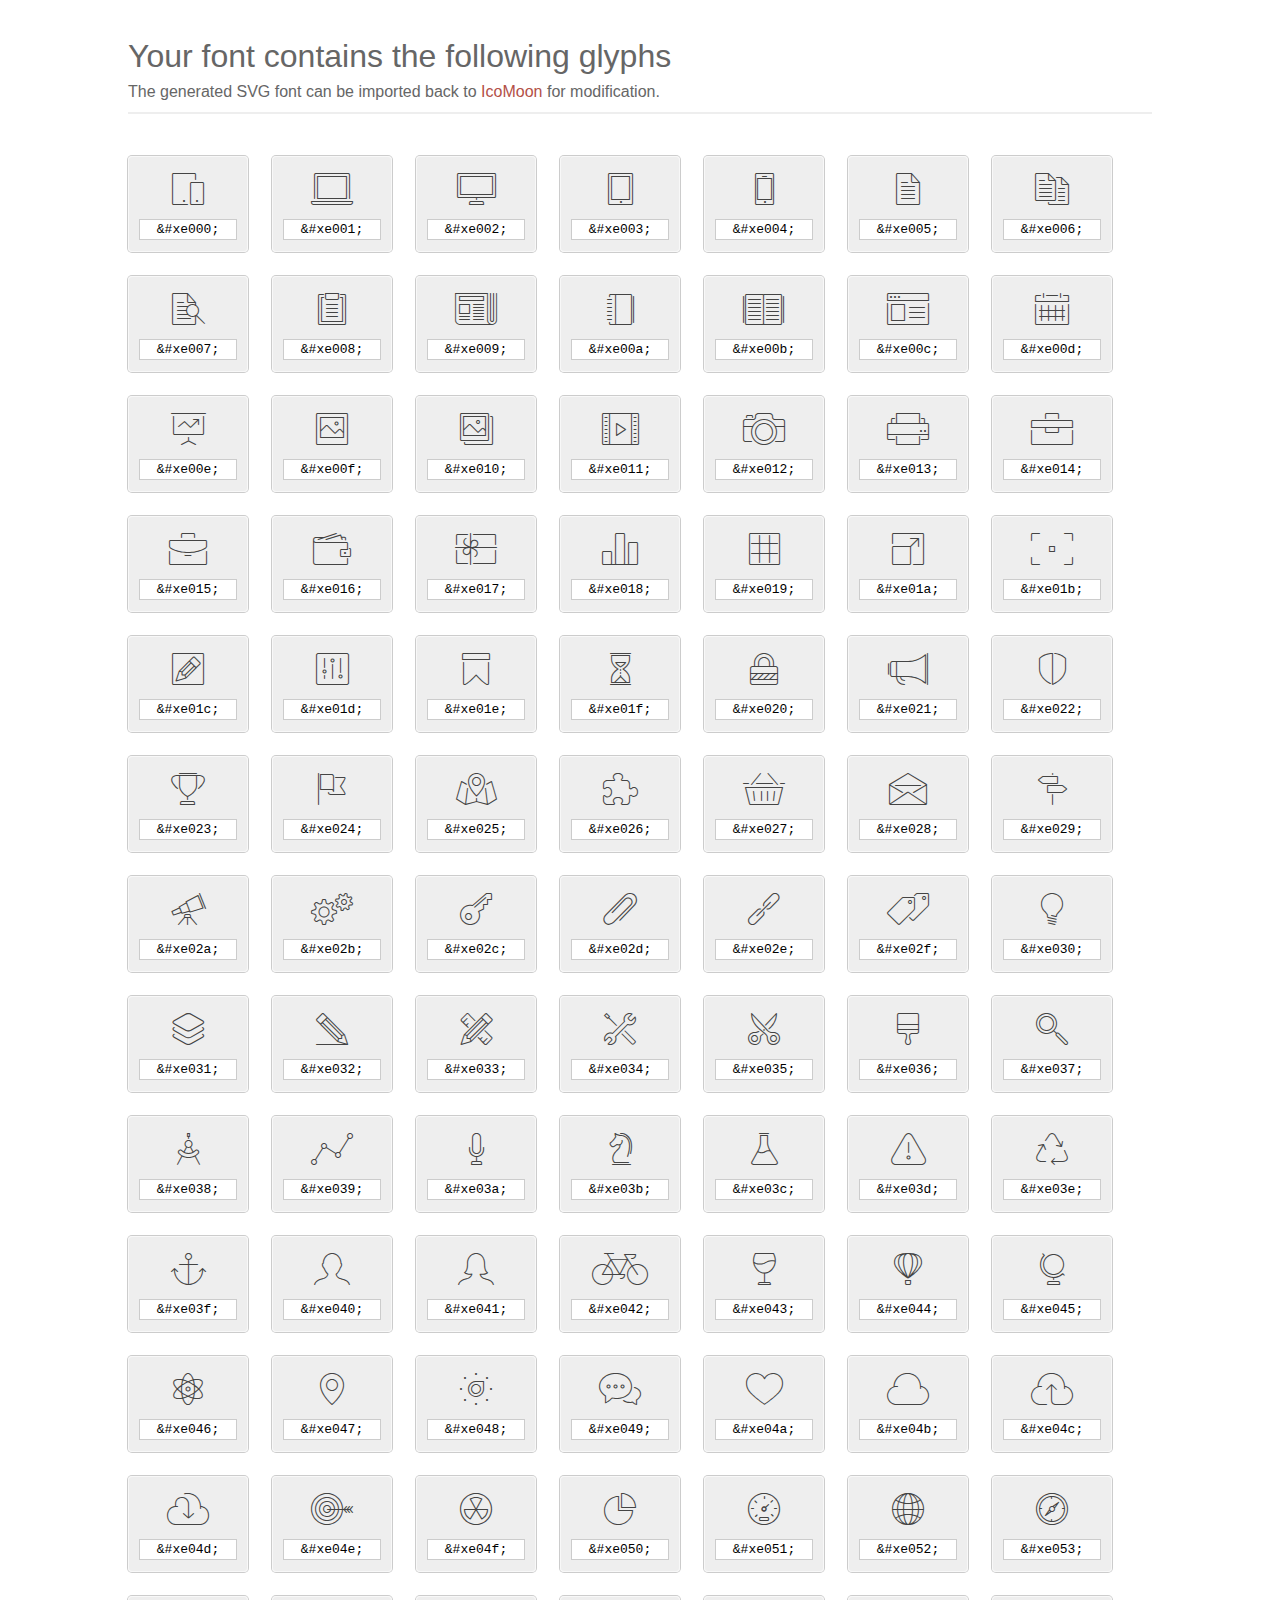
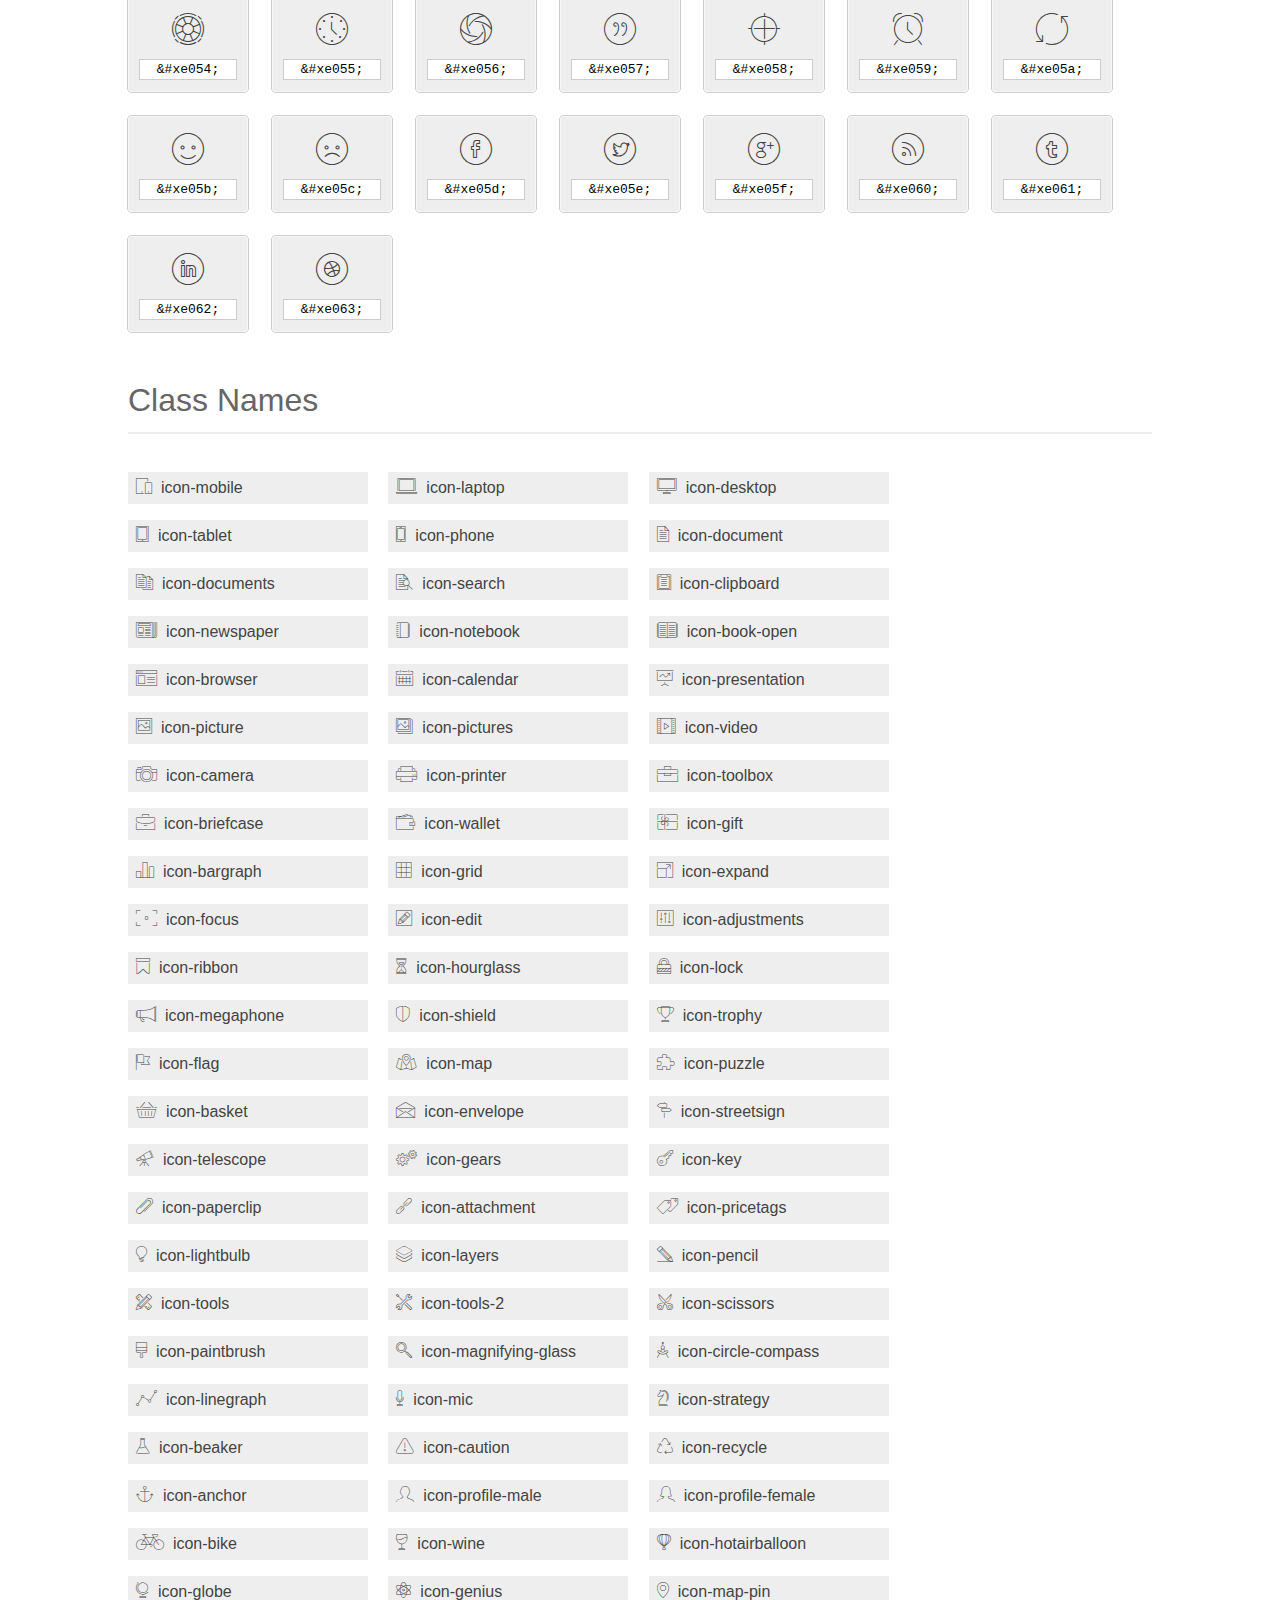
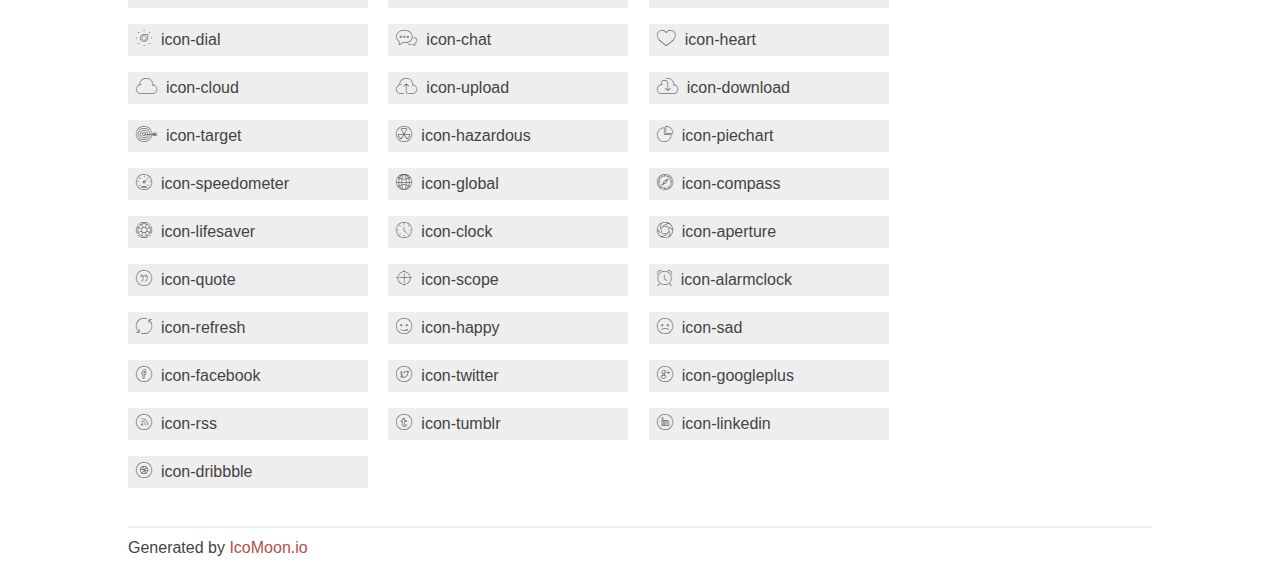
<file: fonts/et-line-font/index.html>
<!doctype html>
<html>
<head>
<title>Your Font/Glyphs</title>
<link rel="stylesheet" href="style.css" >
<!--[if lte IE 7]><script src="lte-ie7.js"></script><![endif]-->
<style>
	section, header, footer {display: block;}
	body {
		font-family: sans-serif;
		color: #444;
		line-height: 1.5;
		font-size: 1em;
	}
	* {
		-moz-box-sizing: border-box;
		-webkit-box-sizing: border-box;
		box-sizing: border-box;
		margin: 0;
		padding: 0;
	}
	.glyph {
		font-size: 16px;
		float: left;
		text-align: center;
		background: #eee;
		padding: .75em;
		margin: .75em 1.5em .75em 0;
		width: 7.5em;
		border-radius: .25em;
		box-shadow: inset 0 0 0 1px #f8f8f8, 0 0 0 1px #CCC;
	}
	.glyph input {
		font-family: consolas, monospace;
		font-size: 13px;
		width: 100%;
		text-align: center;
		border: 0;
		box-shadow: 0 0 0 1px #ccc;
		padding: .125em;
	}
	.w-main {
		width: 80%;
	}
	.centered {
		margin-left: auto;
		margin-right: auto;
	}
	.fs1 {
		font-size: 2em;
	}
	header {
		margin: 2em 0;
		padding-bottom: .5em;
		color: #666;
		box-shadow: 0 2px #eee;
	}
	header h1 {
		font-size: 2em;
		font-weight: normal;
	}
	.clearfix:before, .clearfix:after { content: ""; display: table; }
	.clearfix:after, .clear { clear: both; }
	footer {
		margin-top: 2em;
		padding: .5em 0;
		box-shadow: 0 -2px #eee;
	}
	a, a:visited {
		color: #B35047;
		text-decoration: none;
	}
	a:hover, a:focus {color: #000;}
	.box1 {
		font-size: 16px;
		display: inline-block;
		width: 15em;
		padding: .25em .5em;
		background: #eee;
		margin: .5em 1em .5em 0;
	}
</style>
</head>
<body>
	<div class="w-main centered">
	<section class="mtm clearfix" id="glyphs">
	<header>
		<h1>Your font contains the following glyphs</h1>
		<p>The generated SVG font can be imported back to <a href="http://icomoon.io/app">IcoMoon</a> for modification.</p>
	</header>
	<div class="glyph">
		<div class="fs1" aria-hidden="true" data-icon="&#xe000;"></div>
		<input type="text" readonly="readonly" value="&amp;#xe000;" >
	</div>
	<div class="glyph">
		<div class="fs1" aria-hidden="true" data-icon="&#xe001;"></div>
		<input type="text" readonly="readonly" value="&amp;#xe001;" >
	</div>
	<div class="glyph">
		<div class="fs1" aria-hidden="true" data-icon="&#xe002;"></div>
		<input type="text" readonly="readonly" value="&amp;#xe002;" >
	</div>
	<div class="glyph">
		<div class="fs1" aria-hidden="true" data-icon="&#xe003;"></div>
		<input type="text" readonly="readonly" value="&amp;#xe003;" >
	</div>
	<div class="glyph">
		<div class="fs1" aria-hidden="true" data-icon="&#xe004;"></div>
		<input type="text" readonly="readonly" value="&amp;#xe004;" >
	</div>
	<div class="glyph">
		<div class="fs1" aria-hidden="true" data-icon="&#xe005;"></div>
		<input type="text" readonly="readonly" value="&amp;#xe005;" >
	</div>
	<div class="glyph">
		<div class="fs1" aria-hidden="true" data-icon="&#xe006;"></div>
		<input type="text" readonly="readonly" value="&amp;#xe006;" >
	</div>
	<div class="glyph">
		<div class="fs1" aria-hidden="true" data-icon="&#xe007;"></div>
		<input type="text" readonly="readonly" value="&amp;#xe007;" >
	</div>
	<div class="glyph">
		<div class="fs1" aria-hidden="true" data-icon="&#xe008;"></div>
		<input type="text" readonly="readonly" value="&amp;#xe008;" >
	</div>
	<div class="glyph">
		<div class="fs1" aria-hidden="true" data-icon="&#xe009;"></div>
		<input type="text" readonly="readonly" value="&amp;#xe009;" >
	</div>
	<div class="glyph">
		<div class="fs1" aria-hidden="true" data-icon="&#xe00a;"></div>
		<input type="text" readonly="readonly" value="&amp;#xe00a;" >
	</div>
	<div class="glyph">
		<div class="fs1" aria-hidden="true" data-icon="&#xe00b;"></div>
		<input type="text" readonly="readonly" value="&amp;#xe00b;" >
	</div>
	<div class="glyph">
		<div class="fs1" aria-hidden="true" data-icon="&#xe00c;"></div>
		<input type="text" readonly="readonly" value="&amp;#xe00c;" >
	</div>
	<div class="glyph">
		<div class="fs1" aria-hidden="true" data-icon="&#xe00d;"></div>
		<input type="text" readonly="readonly" value="&amp;#xe00d;" >
	</div>
	<div class="glyph">
		<div class="fs1" aria-hidden="true" data-icon="&#xe00e;"></div>
		<input type="text" readonly="readonly" value="&amp;#xe00e;" >
	</div>
	<div class="glyph">
		<div class="fs1" aria-hidden="true" data-icon="&#xe00f;"></div>
		<input type="text" readonly="readonly" value="&amp;#xe00f;" >
	</div>
	<div class="glyph">
		<div class="fs1" aria-hidden="true" data-icon="&#xe010;"></div>
		<input type="text" readonly="readonly" value="&amp;#xe010;" >
	</div>
	<div class="glyph">
		<div class="fs1" aria-hidden="true" data-icon="&#xe011;"></div>
		<input type="text" readonly="readonly" value="&amp;#xe011;" >
	</div>
	<div class="glyph">
		<div class="fs1" aria-hidden="true" data-icon="&#xe012;"></div>
		<input type="text" readonly="readonly" value="&amp;#xe012;" >
	</div>
	<div class="glyph">
		<div class="fs1" aria-hidden="true" data-icon="&#xe013;"></div>
		<input type="text" readonly="readonly" value="&amp;#xe013;" >
	</div>
	<div class="glyph">
		<div class="fs1" aria-hidden="true" data-icon="&#xe014;"></div>
		<input type="text" readonly="readonly" value="&amp;#xe014;" >
	</div>
	<div class="glyph">
		<div class="fs1" aria-hidden="true" data-icon="&#xe015;"></div>
		<input type="text" readonly="readonly" value="&amp;#xe015;" >
	</div>
	<div class="glyph">
		<div class="fs1" aria-hidden="true" data-icon="&#xe016;"></div>
		<input type="text" readonly="readonly" value="&amp;#xe016;" >
	</div>
	<div class="glyph">
		<div class="fs1" aria-hidden="true" data-icon="&#xe017;"></div>
		<input type="text" readonly="readonly" value="&amp;#xe017;" >
	</div>
	<div class="glyph">
		<div class="fs1" aria-hidden="true" data-icon="&#xe018;"></div>
		<input type="text" readonly="readonly" value="&amp;#xe018;" >
	</div>
	<div class="glyph">
		<div class="fs1" aria-hidden="true" data-icon="&#xe019;"></div>
		<input type="text" readonly="readonly" value="&amp;#xe019;" >
	</div>
	<div class="glyph">
		<div class="fs1" aria-hidden="true" data-icon="&#xe01a;"></div>
		<input type="text" readonly="readonly" value="&amp;#xe01a;" >
	</div>
	<div class="glyph">
		<div class="fs1" aria-hidden="true" data-icon="&#xe01b;"></div>
		<input type="text" readonly="readonly" value="&amp;#xe01b;" >
	</div>
	<div class="glyph">
		<div class="fs1" aria-hidden="true" data-icon="&#xe01c;"></div>
		<input type="text" readonly="readonly" value="&amp;#xe01c;" >
	</div>
	<div class="glyph">
		<div class="fs1" aria-hidden="true" data-icon="&#xe01d;"></div>
		<input type="text" readonly="readonly" value="&amp;#xe01d;" >
	</div>
	<div class="glyph">
		<div class="fs1" aria-hidden="true" data-icon="&#xe01e;"></div>
		<input type="text" readonly="readonly" value="&amp;#xe01e;" >
	</div>
	<div class="glyph">
		<div class="fs1" aria-hidden="true" data-icon="&#xe01f;"></div>
		<input type="text" readonly="readonly" value="&amp;#xe01f;" >
	</div>
	<div class="glyph">
		<div class="fs1" aria-hidden="true" data-icon="&#xe020;"></div>
		<input type="text" readonly="readonly" value="&amp;#xe020;" >
	</div>
	<div class="glyph">
		<div class="fs1" aria-hidden="true" data-icon="&#xe021;"></div>
		<input type="text" readonly="readonly" value="&amp;#xe021;" >
	</div>
	<div class="glyph">
		<div class="fs1" aria-hidden="true" data-icon="&#xe022;"></div>
		<input type="text" readonly="readonly" value="&amp;#xe022;" >
	</div>
	<div class="glyph">
		<div class="fs1" aria-hidden="true" data-icon="&#xe023;"></div>
		<input type="text" readonly="readonly" value="&amp;#xe023;" >
	</div>
	<div class="glyph">
		<div class="fs1" aria-hidden="true" data-icon="&#xe024;"></div>
		<input type="text" readonly="readonly" value="&amp;#xe024;" >
	</div>
	<div class="glyph">
		<div class="fs1" aria-hidden="true" data-icon="&#xe025;"></div>
		<input type="text" readonly="readonly" value="&amp;#xe025;" >
	</div>
	<div class="glyph">
		<div class="fs1" aria-hidden="true" data-icon="&#xe026;"></div>
		<input type="text" readonly="readonly" value="&amp;#xe026;" >
	</div>
	<div class="glyph">
		<div class="fs1" aria-hidden="true" data-icon="&#xe027;"></div>
		<input type="text" readonly="readonly" value="&amp;#xe027;" >
	</div>
	<div class="glyph">
		<div class="fs1" aria-hidden="true" data-icon="&#xe028;"></div>
		<input type="text" readonly="readonly" value="&amp;#xe028;" >
	</div>
	<div class="glyph">
		<div class="fs1" aria-hidden="true" data-icon="&#xe029;"></div>
		<input type="text" readonly="readonly" value="&amp;#xe029;" >
	</div>
	<div class="glyph">
		<div class="fs1" aria-hidden="true" data-icon="&#xe02a;"></div>
		<input type="text" readonly="readonly" value="&amp;#xe02a;" >
	</div>
	<div class="glyph">
		<div class="fs1" aria-hidden="true" data-icon="&#xe02b;"></div>
		<input type="text" readonly="readonly" value="&amp;#xe02b;" >
	</div>
	<div class="glyph">
		<div class="fs1" aria-hidden="true" data-icon="&#xe02c;"></div>
		<input type="text" readonly="readonly" value="&amp;#xe02c;" >
	</div>
	<div class="glyph">
		<div class="fs1" aria-hidden="true" data-icon="&#xe02d;"></div>
		<input type="text" readonly="readonly" value="&amp;#xe02d;" >
	</div>
	<div class="glyph">
		<div class="fs1" aria-hidden="true" data-icon="&#xe02e;"></div>
		<input type="text" readonly="readonly" value="&amp;#xe02e;" >
	</div>
	<div class="glyph">
		<div class="fs1" aria-hidden="true" data-icon="&#xe02f;"></div>
		<input type="text" readonly="readonly" value="&amp;#xe02f;" >
	</div>
	<div class="glyph">
		<div class="fs1" aria-hidden="true" data-icon="&#xe030;"></div>
		<input type="text" readonly="readonly" value="&amp;#xe030;" >
	</div>
	<div class="glyph">
		<div class="fs1" aria-hidden="true" data-icon="&#xe031;"></div>
		<input type="text" readonly="readonly" value="&amp;#xe031;" >
	</div>
	<div class="glyph">
		<div class="fs1" aria-hidden="true" data-icon="&#xe032;"></div>
		<input type="text" readonly="readonly" value="&amp;#xe032;" >
	</div>
	<div class="glyph">
		<div class="fs1" aria-hidden="true" data-icon="&#xe033;"></div>
		<input type="text" readonly="readonly" value="&amp;#xe033;" >
	</div>
	<div class="glyph">
		<div class="fs1" aria-hidden="true" data-icon="&#xe034;"></div>
		<input type="text" readonly="readonly" value="&amp;#xe034;" >
	</div>
	<div class="glyph">
		<div class="fs1" aria-hidden="true" data-icon="&#xe035;"></div>
		<input type="text" readonly="readonly" value="&amp;#xe035;" >
	</div>
	<div class="glyph">
		<div class="fs1" aria-hidden="true" data-icon="&#xe036;"></div>
		<input type="text" readonly="readonly" value="&amp;#xe036;" >
	</div>
	<div class="glyph">
		<div class="fs1" aria-hidden="true" data-icon="&#xe037;"></div>
		<input type="text" readonly="readonly" value="&amp;#xe037;" >
	</div>
	<div class="glyph">
		<div class="fs1" aria-hidden="true" data-icon="&#xe038;"></div>
		<input type="text" readonly="readonly" value="&amp;#xe038;" >
	</div>
	<div class="glyph">
		<div class="fs1" aria-hidden="true" data-icon="&#xe039;"></div>
		<input type="text" readonly="readonly" value="&amp;#xe039;" >
	</div>
	<div class="glyph">
		<div class="fs1" aria-hidden="true" data-icon="&#xe03a;"></div>
		<input type="text" readonly="readonly" value="&amp;#xe03a;" >
	</div>
	<div class="glyph">
		<div class="fs1" aria-hidden="true" data-icon="&#xe03b;"></div>
		<input type="text" readonly="readonly" value="&amp;#xe03b;" >
	</div>
	<div class="glyph">
		<div class="fs1" aria-hidden="true" data-icon="&#xe03c;"></div>
		<input type="text" readonly="readonly" value="&amp;#xe03c;" >
	</div>
	<div class="glyph">
		<div class="fs1" aria-hidden="true" data-icon="&#xe03d;"></div>
		<input type="text" readonly="readonly" value="&amp;#xe03d;" >
	</div>
	<div class="glyph">
		<div class="fs1" aria-hidden="true" data-icon="&#xe03e;"></div>
		<input type="text" readonly="readonly" value="&amp;#xe03e;" >
	</div>
	<div class="glyph">
		<div class="fs1" aria-hidden="true" data-icon="&#xe03f;"></div>
		<input type="text" readonly="readonly" value="&amp;#xe03f;" >
	</div>
	<div class="glyph">
		<div class="fs1" aria-hidden="true" data-icon="&#xe040;"></div>
		<input type="text" readonly="readonly" value="&amp;#xe040;" >
	</div>
	<div class="glyph">
		<div class="fs1" aria-hidden="true" data-icon="&#xe041;"></div>
		<input type="text" readonly="readonly" value="&amp;#xe041;" >
	</div>
	<div class="glyph">
		<div class="fs1" aria-hidden="true" data-icon="&#xe042;"></div>
		<input type="text" readonly="readonly" value="&amp;#xe042;" >
	</div>
	<div class="glyph">
		<div class="fs1" aria-hidden="true" data-icon="&#xe043;"></div>
		<input type="text" readonly="readonly" value="&amp;#xe043;" >
	</div>
	<div class="glyph">
		<div class="fs1" aria-hidden="true" data-icon="&#xe044;"></div>
		<input type="text" readonly="readonly" value="&amp;#xe044;" >
	</div>
	<div class="glyph">
		<div class="fs1" aria-hidden="true" data-icon="&#xe045;"></div>
		<input type="text" readonly="readonly" value="&amp;#xe045;" >
	</div>
	<div class="glyph">
		<div class="fs1" aria-hidden="true" data-icon="&#xe046;"></div>
		<input type="text" readonly="readonly" value="&amp;#xe046;" >
	</div>
	<div class="glyph">
		<div class="fs1" aria-hidden="true" data-icon="&#xe047;"></div>
		<input type="text" readonly="readonly" value="&amp;#xe047;" >
	</div>
	<div class="glyph">
		<div class="fs1" aria-hidden="true" data-icon="&#xe048;"></div>
		<input type="text" readonly="readonly" value="&amp;#xe048;" >
	</div>
	<div class="glyph">
		<div class="fs1" aria-hidden="true" data-icon="&#xe049;"></div>
		<input type="text" readonly="readonly" value="&amp;#xe049;" >
	</div>
	<div class="glyph">
		<div class="fs1" aria-hidden="true" data-icon="&#xe04a;"></div>
		<input type="text" readonly="readonly" value="&amp;#xe04a;" >
	</div>
	<div class="glyph">
		<div class="fs1" aria-hidden="true" data-icon="&#xe04b;"></div>
		<input type="text" readonly="readonly" value="&amp;#xe04b;" >
	</div>
	<div class="glyph">
		<div class="fs1" aria-hidden="true" data-icon="&#xe04c;"></div>
		<input type="text" readonly="readonly" value="&amp;#xe04c;" >
	</div>
	<div class="glyph">
		<div class="fs1" aria-hidden="true" data-icon="&#xe04d;"></div>
		<input type="text" readonly="readonly" value="&amp;#xe04d;" >
	</div>
	<div class="glyph">
		<div class="fs1" aria-hidden="true" data-icon="&#xe04e;"></div>
		<input type="text" readonly="readonly" value="&amp;#xe04e;" >
	</div>
	<div class="glyph">
		<div class="fs1" aria-hidden="true" data-icon="&#xe04f;"></div>
		<input type="text" readonly="readonly" value="&amp;#xe04f;" >
	</div>
	<div class="glyph">
		<div class="fs1" aria-hidden="true" data-icon="&#xe050;"></div>
		<input type="text" readonly="readonly" value="&amp;#xe050;" >
	</div>
	<div class="glyph">
		<div class="fs1" aria-hidden="true" data-icon="&#xe051;"></div>
		<input type="text" readonly="readonly" value="&amp;#xe051;" >
	</div>
	<div class="glyph">
		<div class="fs1" aria-hidden="true" data-icon="&#xe052;"></div>
		<input type="text" readonly="readonly" value="&amp;#xe052;" >
	</div>
	<div class="glyph">
		<div class="fs1" aria-hidden="true" data-icon="&#xe053;"></div>
		<input type="text" readonly="readonly" value="&amp;#xe053;" >
	</div>
	<div class="glyph">
		<div class="fs1" aria-hidden="true" data-icon="&#xe054;"></div>
		<input type="text" readonly="readonly" value="&amp;#xe054;" >
	</div>
	<div class="glyph">
		<div class="fs1" aria-hidden="true" data-icon="&#xe055;"></div>
		<input type="text" readonly="readonly" value="&amp;#xe055;" >
	</div>
	<div class="glyph">
		<div class="fs1" aria-hidden="true" data-icon="&#xe056;"></div>
		<input type="text" readonly="readonly" value="&amp;#xe056;" >
	</div>
	<div class="glyph">
		<div class="fs1" aria-hidden="true" data-icon="&#xe057;"></div>
		<input type="text" readonly="readonly" value="&amp;#xe057;" >
	</div>
	<div class="glyph">
		<div class="fs1" aria-hidden="true" data-icon="&#xe058;"></div>
		<input type="text" readonly="readonly" value="&amp;#xe058;" >
	</div>
	<div class="glyph">
		<div class="fs1" aria-hidden="true" data-icon="&#xe059;"></div>
		<input type="text" readonly="readonly" value="&amp;#xe059;" >
	</div>
	<div class="glyph">
		<div class="fs1" aria-hidden="true" data-icon="&#xe05a;"></div>
		<input type="text" readonly="readonly" value="&amp;#xe05a;" >
	</div>
	<div class="glyph">
		<div class="fs1" aria-hidden="true" data-icon="&#xe05b;"></div>
		<input type="text" readonly="readonly" value="&amp;#xe05b;" >
	</div>
	<div class="glyph">
		<div class="fs1" aria-hidden="true" data-icon="&#xe05c;"></div>
		<input type="text" readonly="readonly" value="&amp;#xe05c;" >
	</div>
	<div class="glyph">
		<div class="fs1" aria-hidden="true" data-icon="&#xe05d;"></div>
		<input type="text" readonly="readonly" value="&amp;#xe05d;" >
	</div>
	<div class="glyph">
		<div class="fs1" aria-hidden="true" data-icon="&#xe05e;"></div>
		<input type="text" readonly="readonly" value="&amp;#xe05e;" >
	</div>
	<div class="glyph">
		<div class="fs1" aria-hidden="true" data-icon="&#xe05f;"></div>
		<input type="text" readonly="readonly" value="&amp;#xe05f;" >
	</div>
	<div class="glyph">
		<div class="fs1" aria-hidden="true" data-icon="&#xe060;"></div>
		<input type="text" readonly="readonly" value="&amp;#xe060;" >
	</div>
	<div class="glyph">
		<div class="fs1" aria-hidden="true" data-icon="&#xe061;"></div>
		<input type="text" readonly="readonly" value="&amp;#xe061;" >
	</div>
	<div class="glyph">
		<div class="fs1" aria-hidden="true" data-icon="&#xe062;"></div>
		<input type="text" readonly="readonly" value="&amp;#xe062;" >
	</div>
	<div class="glyph">
		<div class="fs1" aria-hidden="true" data-icon="&#xe063;"></div>
		<input type="text" readonly="readonly" value="&amp;#xe063;" >
	</div>
	</section>
	<div class="clear"></div>
	<section class="mtm clearfix" id="glyphs">
	<header>
		<h1>Class Names</h1>
	</header>
	<span class="box1">
		<span aria-hidden="true" class="icon-mobile"></span>
		&nbsp;icon-mobile
	</span>
	<span class="box1">
		<span aria-hidden="true" class="icon-laptop"></span>
		&nbsp;icon-laptop
	</span>
	<span class="box1">
		<span aria-hidden="true" class="icon-desktop"></span>
		&nbsp;icon-desktop
	</span>
	<span class="box1">
		<span aria-hidden="true" class="icon-tablet"></span>
		&nbsp;icon-tablet
	</span>
	<span class="box1">
		<span aria-hidden="true" class="icon-phone"></span>
		&nbsp;icon-phone
	</span>
	<span class="box1">
		<span aria-hidden="true" class="icon-document"></span>
		&nbsp;icon-document
	</span>
	<span class="box1">
		<span aria-hidden="true" class="icon-documents"></span>
		&nbsp;icon-documents
	</span>
	<span class="box1">
		<span aria-hidden="true" class="icon-search"></span>
		&nbsp;icon-search
	</span>
	<span class="box1">
		<span aria-hidden="true" class="icon-clipboard"></span>
		&nbsp;icon-clipboard
	</span>
	<span class="box1">
		<span aria-hidden="true" class="icon-newspaper"></span>
		&nbsp;icon-newspaper
	</span>
	<span class="box1">
		<span aria-hidden="true" class="icon-notebook"></span>
		&nbsp;icon-notebook
	</span>
	<span class="box1">
		<span aria-hidden="true" class="icon-book-open"></span>
		&nbsp;icon-book-open
	</span>
	<span class="box1">
		<span aria-hidden="true" class="icon-browser"></span>
		&nbsp;icon-browser
	</span>
	<span class="box1">
		<span aria-hidden="true" class="icon-calendar"></span>
		&nbsp;icon-calendar
	</span>
	<span class="box1">
		<span aria-hidden="true" class="icon-presentation"></span>
		&nbsp;icon-presentation
	</span>
	<span class="box1">
		<span aria-hidden="true" class="icon-picture"></span>
		&nbsp;icon-picture
	</span>
	<span class="box1">
		<span aria-hidden="true" class="icon-pictures"></span>
		&nbsp;icon-pictures
	</span>
	<span class="box1">
		<span aria-hidden="true" class="icon-video"></span>
		&nbsp;icon-video
	</span>
	<span class="box1">
		<span aria-hidden="true" class="icon-camera"></span>
		&nbsp;icon-camera
	</span>
	<span class="box1">
		<span aria-hidden="true" class="icon-printer"></span>
		&nbsp;icon-printer
	</span>
	<span class="box1">
		<span aria-hidden="true" class="icon-toolbox"></span>
		&nbsp;icon-toolbox
	</span>
	<span class="box1">
		<span aria-hidden="true" class="icon-briefcase"></span>
		&nbsp;icon-briefcase
	</span>
	<span class="box1">
		<span aria-hidden="true" class="icon-wallet"></span>
		&nbsp;icon-wallet
	</span>
	<span class="box1">
		<span aria-hidden="true" class="icon-gift"></span>
		&nbsp;icon-gift
	</span>
	<span class="box1">
		<span aria-hidden="true" class="icon-bargraph"></span>
		&nbsp;icon-bargraph
	</span>
	<span class="box1">
		<span aria-hidden="true" class="icon-grid"></span>
		&nbsp;icon-grid
	</span>
	<span class="box1">
		<span aria-hidden="true" class="icon-expand"></span>
		&nbsp;icon-expand
	</span>
	<span class="box1">
		<span aria-hidden="true" class="icon-focus"></span>
		&nbsp;icon-focus
	</span>
	<span class="box1">
		<span aria-hidden="true" class="icon-edit"></span>
		&nbsp;icon-edit
	</span>
	<span class="box1">
		<span aria-hidden="true" class="icon-adjustments"></span>
		&nbsp;icon-adjustments
	</span>
	<span class="box1">
		<span aria-hidden="true" class="icon-ribbon"></span>
		&nbsp;icon-ribbon
	</span>
	<span class="box1">
		<span aria-hidden="true" class="icon-hourglass"></span>
		&nbsp;icon-hourglass
	</span>
	<span class="box1">
		<span aria-hidden="true" class="icon-lock"></span>
		&nbsp;icon-lock
	</span>
	<span class="box1">
		<span aria-hidden="true" class="icon-megaphone"></span>
		&nbsp;icon-megaphone
	</span>
	<span class="box1">
		<span aria-hidden="true" class="icon-shield"></span>
		&nbsp;icon-shield
	</span>
	<span class="box1">
		<span aria-hidden="true" class="icon-trophy"></span>
		&nbsp;icon-trophy
	</span>
	<span class="box1">
		<span aria-hidden="true" class="icon-flag"></span>
		&nbsp;icon-flag
	</span>
	<span class="box1">
		<span aria-hidden="true" class="icon-map"></span>
		&nbsp;icon-map
	</span>
	<span class="box1">
		<span aria-hidden="true" class="icon-puzzle"></span>
		&nbsp;icon-puzzle
	</span>
	<span class="box1">
		<span aria-hidden="true" class="icon-basket"></span>
		&nbsp;icon-basket
	</span>
	<span class="box1">
		<span aria-hidden="true" class="icon-envelope"></span>
		&nbsp;icon-envelope
	</span>
	<span class="box1">
		<span aria-hidden="true" class="icon-streetsign"></span>
		&nbsp;icon-streetsign
	</span>
	<span class="box1">
		<span aria-hidden="true" class="icon-telescope"></span>
		&nbsp;icon-telescope
	</span>
	<span class="box1">
		<span aria-hidden="true" class="icon-gears"></span>
		&nbsp;icon-gears
	</span>
	<span class="box1">
		<span aria-hidden="true" class="icon-key"></span>
		&nbsp;icon-key
	</span>
	<span class="box1">
		<span aria-hidden="true" class="icon-paperclip"></span>
		&nbsp;icon-paperclip
	</span>
	<span class="box1">
		<span aria-hidden="true" class="icon-attachment"></span>
		&nbsp;icon-attachment
	</span>
	<span class="box1">
		<span aria-hidden="true" class="icon-pricetags"></span>
		&nbsp;icon-pricetags
	</span>
	<span class="box1">
		<span aria-hidden="true" class="icon-lightbulb"></span>
		&nbsp;icon-lightbulb
	</span>
	<span class="box1">
		<span aria-hidden="true" class="icon-layers"></span>
		&nbsp;icon-layers
	</span>
	<span class="box1">
		<span aria-hidden="true" class="icon-pencil"></span>
		&nbsp;icon-pencil
	</span>
	<span class="box1">
		<span aria-hidden="true" class="icon-tools"></span>
		&nbsp;icon-tools
	</span>
	<span class="box1">
		<span aria-hidden="true" class="icon-tools-2"></span>
		&nbsp;icon-tools-2
	</span>
	<span class="box1">
		<span aria-hidden="true" class="icon-scissors"></span>
		&nbsp;icon-scissors
	</span>
	<span class="box1">
		<span aria-hidden="true" class="icon-paintbrush"></span>
		&nbsp;icon-paintbrush
	</span>
	<span class="box1">
		<span aria-hidden="true" class="icon-magnifying-glass"></span>
		&nbsp;icon-magnifying-glass
	</span>
	<span class="box1">
		<span aria-hidden="true" class="icon-circle-compass"></span>
		&nbsp;icon-circle-compass
	</span>
	<span class="box1">
		<span aria-hidden="true" class="icon-linegraph"></span>
		&nbsp;icon-linegraph
	</span>
	<span class="box1">
		<span aria-hidden="true" class="icon-mic"></span>
		&nbsp;icon-mic
	</span>
	<span class="box1">
		<span aria-hidden="true" class="icon-strategy"></span>
		&nbsp;icon-strategy
	</span>
	<span class="box1">
		<span aria-hidden="true" class="icon-beaker"></span>
		&nbsp;icon-beaker
	</span>
	<span class="box1">
		<span aria-hidden="true" class="icon-caution"></span>
		&nbsp;icon-caution
	</span>
	<span class="box1">
		<span aria-hidden="true" class="icon-recycle"></span>
		&nbsp;icon-recycle
	</span>
	<span class="box1">
		<span aria-hidden="true" class="icon-anchor"></span>
		&nbsp;icon-anchor
	</span>
	<span class="box1">
		<span aria-hidden="true" class="icon-profile-male"></span>
		&nbsp;icon-profile-male
	</span>
	<span class="box1">
		<span aria-hidden="true" class="icon-profile-female"></span>
		&nbsp;icon-profile-female
	</span>
	<span class="box1">
		<span aria-hidden="true" class="icon-bike"></span>
		&nbsp;icon-bike
	</span>
	<span class="box1">
		<span aria-hidden="true" class="icon-wine"></span>
		&nbsp;icon-wine
	</span>
	<span class="box1">
		<span aria-hidden="true" class="icon-hotairballoon"></span>
		&nbsp;icon-hotairballoon
	</span>
	<span class="box1">
		<span aria-hidden="true" class="icon-globe"></span>
		&nbsp;icon-globe
	</span>
	<span class="box1">
		<span aria-hidden="true" class="icon-genius"></span>
		&nbsp;icon-genius
	</span>
	<span class="box1">
		<span aria-hidden="true" class="icon-map-pin"></span>
		&nbsp;icon-map-pin
	</span>
	<span class="box1">
		<span aria-hidden="true" class="icon-dial"></span>
		&nbsp;icon-dial
	</span>
	<span class="box1">
		<span aria-hidden="true" class="icon-chat"></span>
		&nbsp;icon-chat
	</span>
	<span class="box1">
		<span aria-hidden="true" class="icon-heart"></span>
		&nbsp;icon-heart
	</span>
	<span class="box1">
		<span aria-hidden="true" class="icon-cloud"></span>
		&nbsp;icon-cloud
	</span>
	<span class="box1">
		<span aria-hidden="true" class="icon-upload"></span>
		&nbsp;icon-upload
	</span>
	<span class="box1">
		<span aria-hidden="true" class="icon-download"></span>
		&nbsp;icon-download
	</span>
	<span class="box1">
		<span aria-hidden="true" class="icon-target"></span>
		&nbsp;icon-target
	</span>
	<span class="box1">
		<span aria-hidden="true" class="icon-hazardous"></span>
		&nbsp;icon-hazardous
	</span>
	<span class="box1">
		<span aria-hidden="true" class="icon-piechart"></span>
		&nbsp;icon-piechart
	</span>
	<span class="box1">
		<span aria-hidden="true" class="icon-speedometer"></span>
		&nbsp;icon-speedometer
	</span>
	<span class="box1">
		<span aria-hidden="true" class="icon-global"></span>
		&nbsp;icon-global
	</span>
	<span class="box1">
		<span aria-hidden="true" class="icon-compass"></span>
		&nbsp;icon-compass
	</span>
	<span class="box1">
		<span aria-hidden="true" class="icon-lifesaver"></span>
		&nbsp;icon-lifesaver
	</span>
	<span class="box1">
		<span aria-hidden="true" class="icon-clock"></span>
		&nbsp;icon-clock
	</span>
	<span class="box1">
		<span aria-hidden="true" class="icon-aperture"></span>
		&nbsp;icon-aperture
	</span>
	<span class="box1">
		<span aria-hidden="true" class="icon-quote"></span>
		&nbsp;icon-quote
	</span>
	<span class="box1">
		<span aria-hidden="true" class="icon-scope"></span>
		&nbsp;icon-scope
	</span>
	<span class="box1">
		<span aria-hidden="true" class="icon-alarmclock"></span>
		&nbsp;icon-alarmclock
	</span>
	<span class="box1">
		<span aria-hidden="true" class="icon-refresh"></span>
		&nbsp;icon-refresh
	</span>
	<span class="box1">
		<span aria-hidden="true" class="icon-happy"></span>
		&nbsp;icon-happy
	</span>
	<span class="box1">
		<span aria-hidden="true" class="icon-sad"></span>
		&nbsp;icon-sad
	</span>
	<span class="box1">
		<span aria-hidden="true" class="icon-facebook"></span>
		&nbsp;icon-facebook
	</span>
	<span class="box1">
		<span aria-hidden="true" class="icon-twitter"></span>
		&nbsp;icon-twitter
	</span>
	<span class="box1">
		<span aria-hidden="true" class="icon-googleplus"></span>
		&nbsp;icon-googleplus
	</span>
	<span class="box1">
		<span aria-hidden="true" class="icon-rss"></span>
		&nbsp;icon-rss
	</span>
	<span class="box1">
		<span aria-hidden="true" class="icon-tumblr"></span>
		&nbsp;icon-tumblr
	</span>
	<span class="box1">
		<span aria-hidden="true" class="icon-linkedin"></span>
		&nbsp;icon-linkedin
	</span>
	<span class="box1">
		<span aria-hidden="true" class="icon-dribbble"></span>
		&nbsp;icon-dribbble
	</span>
	</section>
	<footer>
		<p>Generated by <a href="http://icomoon.io">IcoMoon.io</a></p>
	</footer>
	</div>
	<script>
	document.getElementById("glyphs").addEventListener("click", function(e) {
		var target = e.target;
		if (target.tagName === "INPUT") {
			target.select();
		}
	});
	</script>
</body>
</html>
</file>
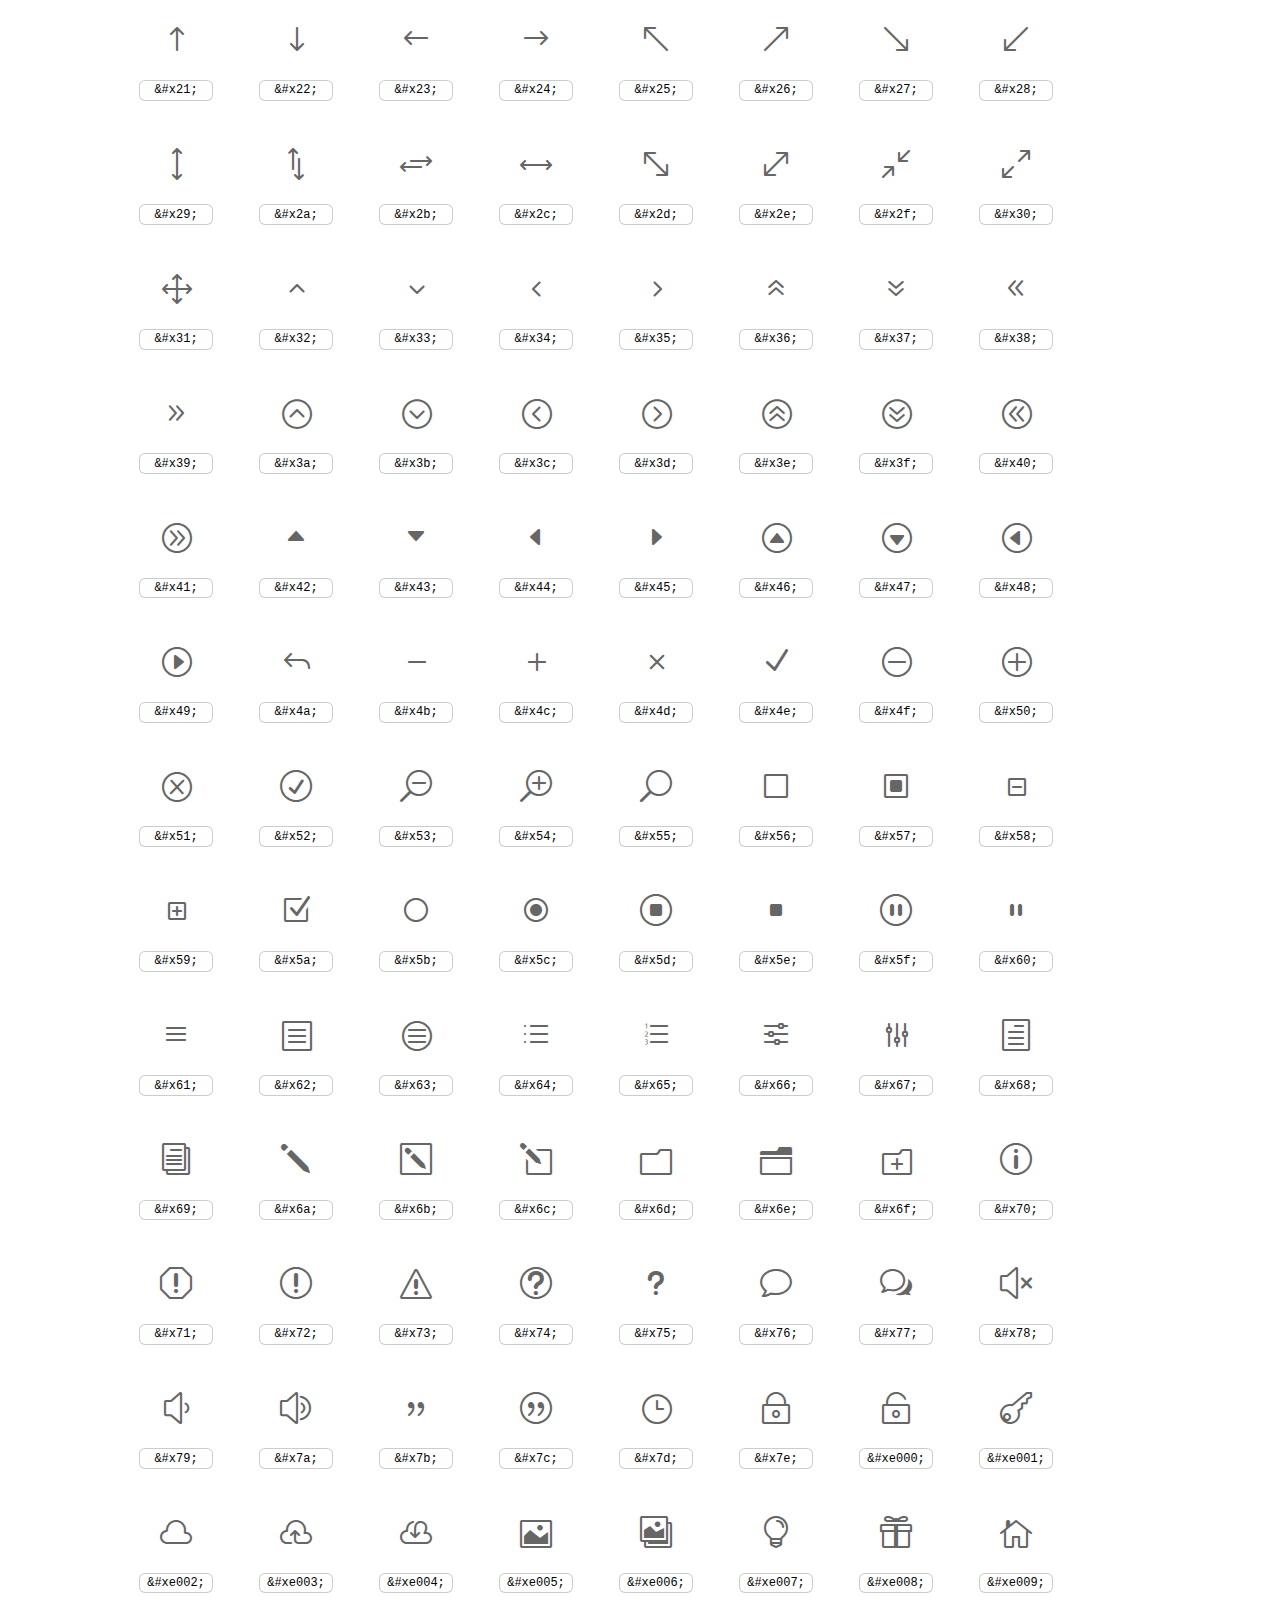
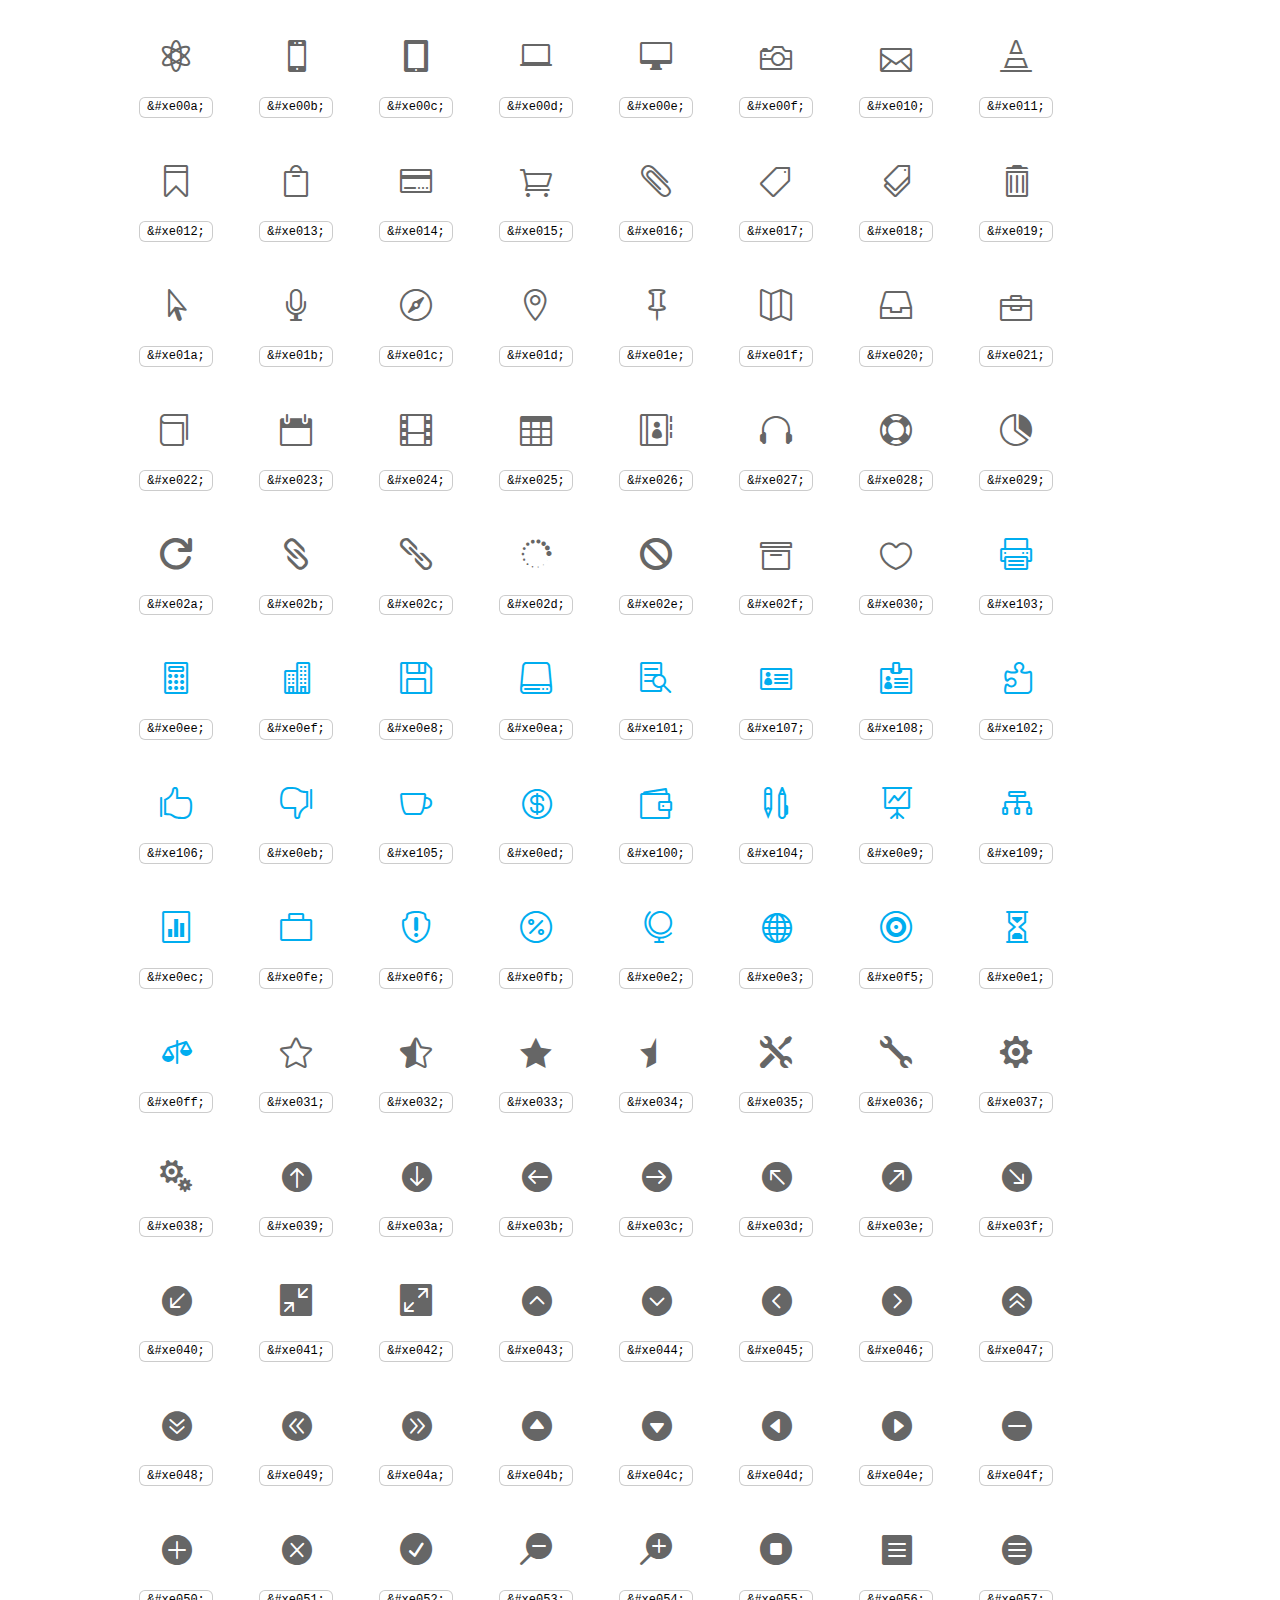
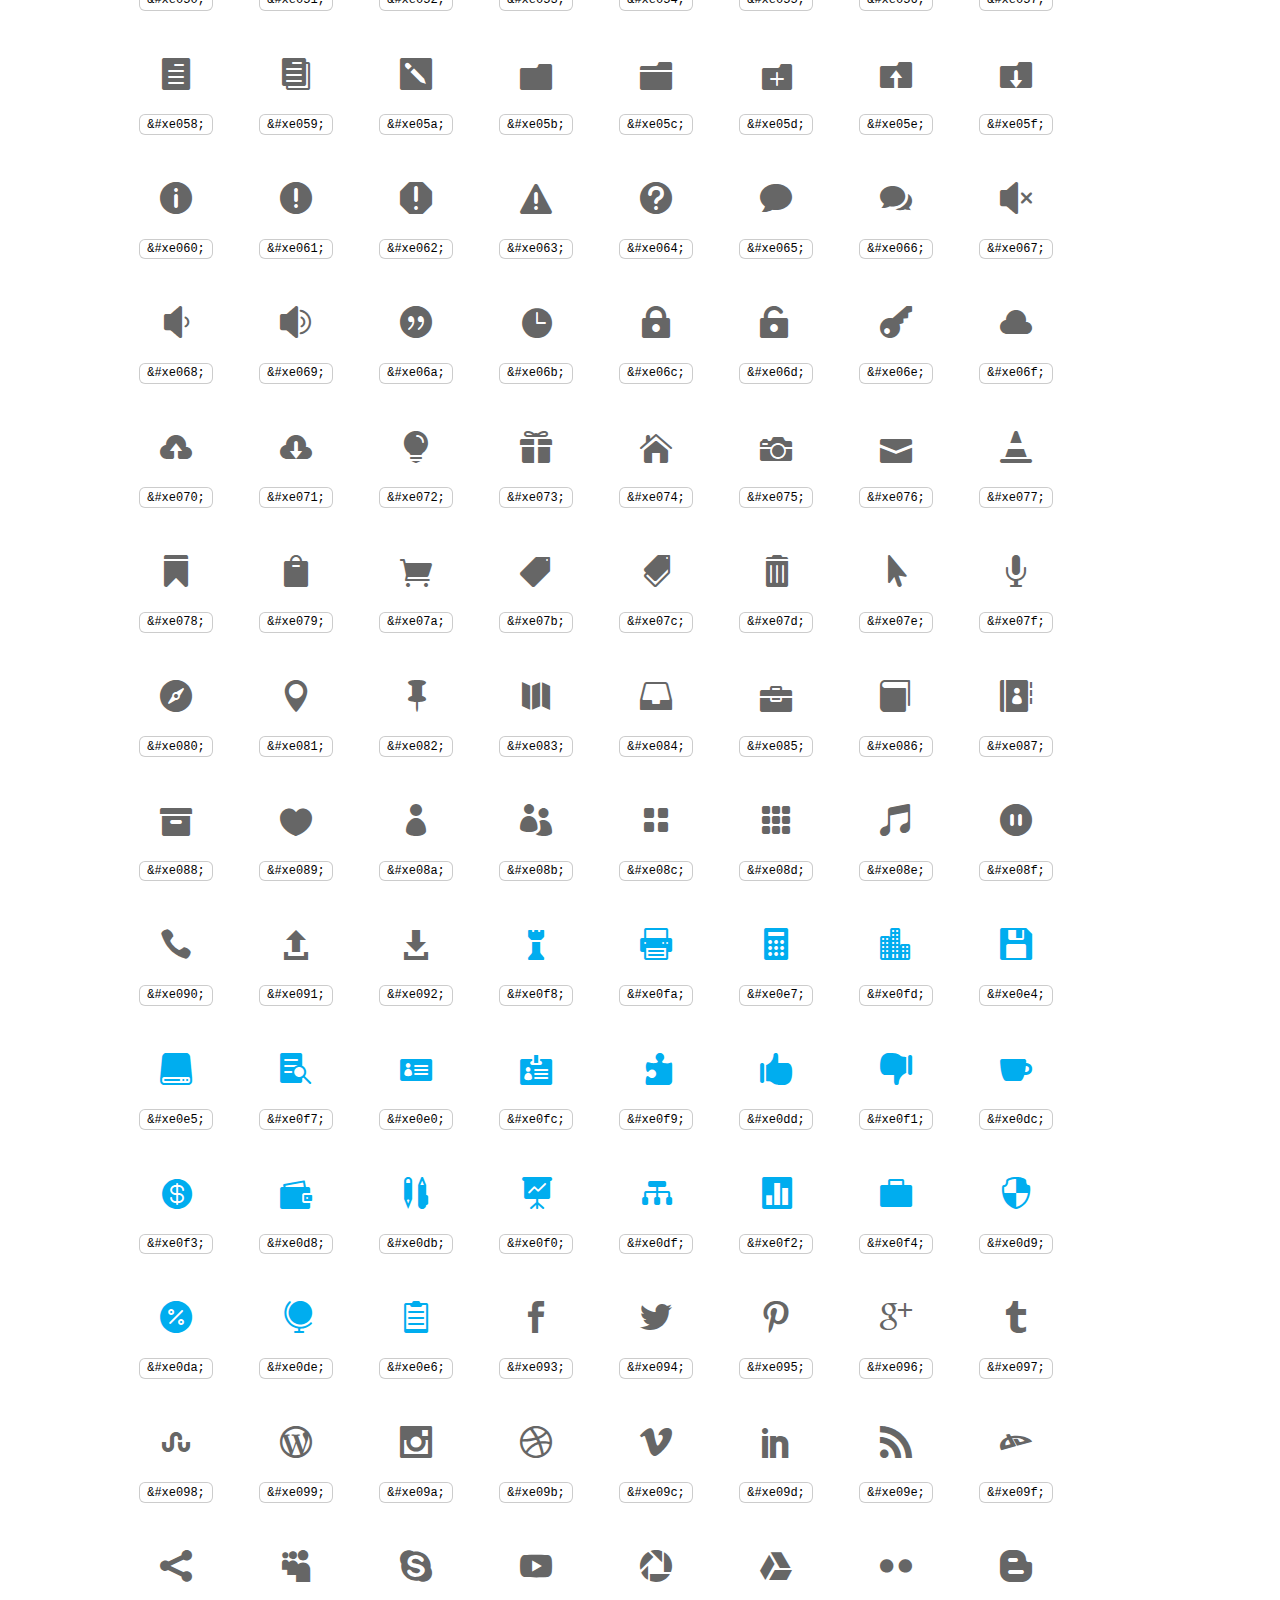
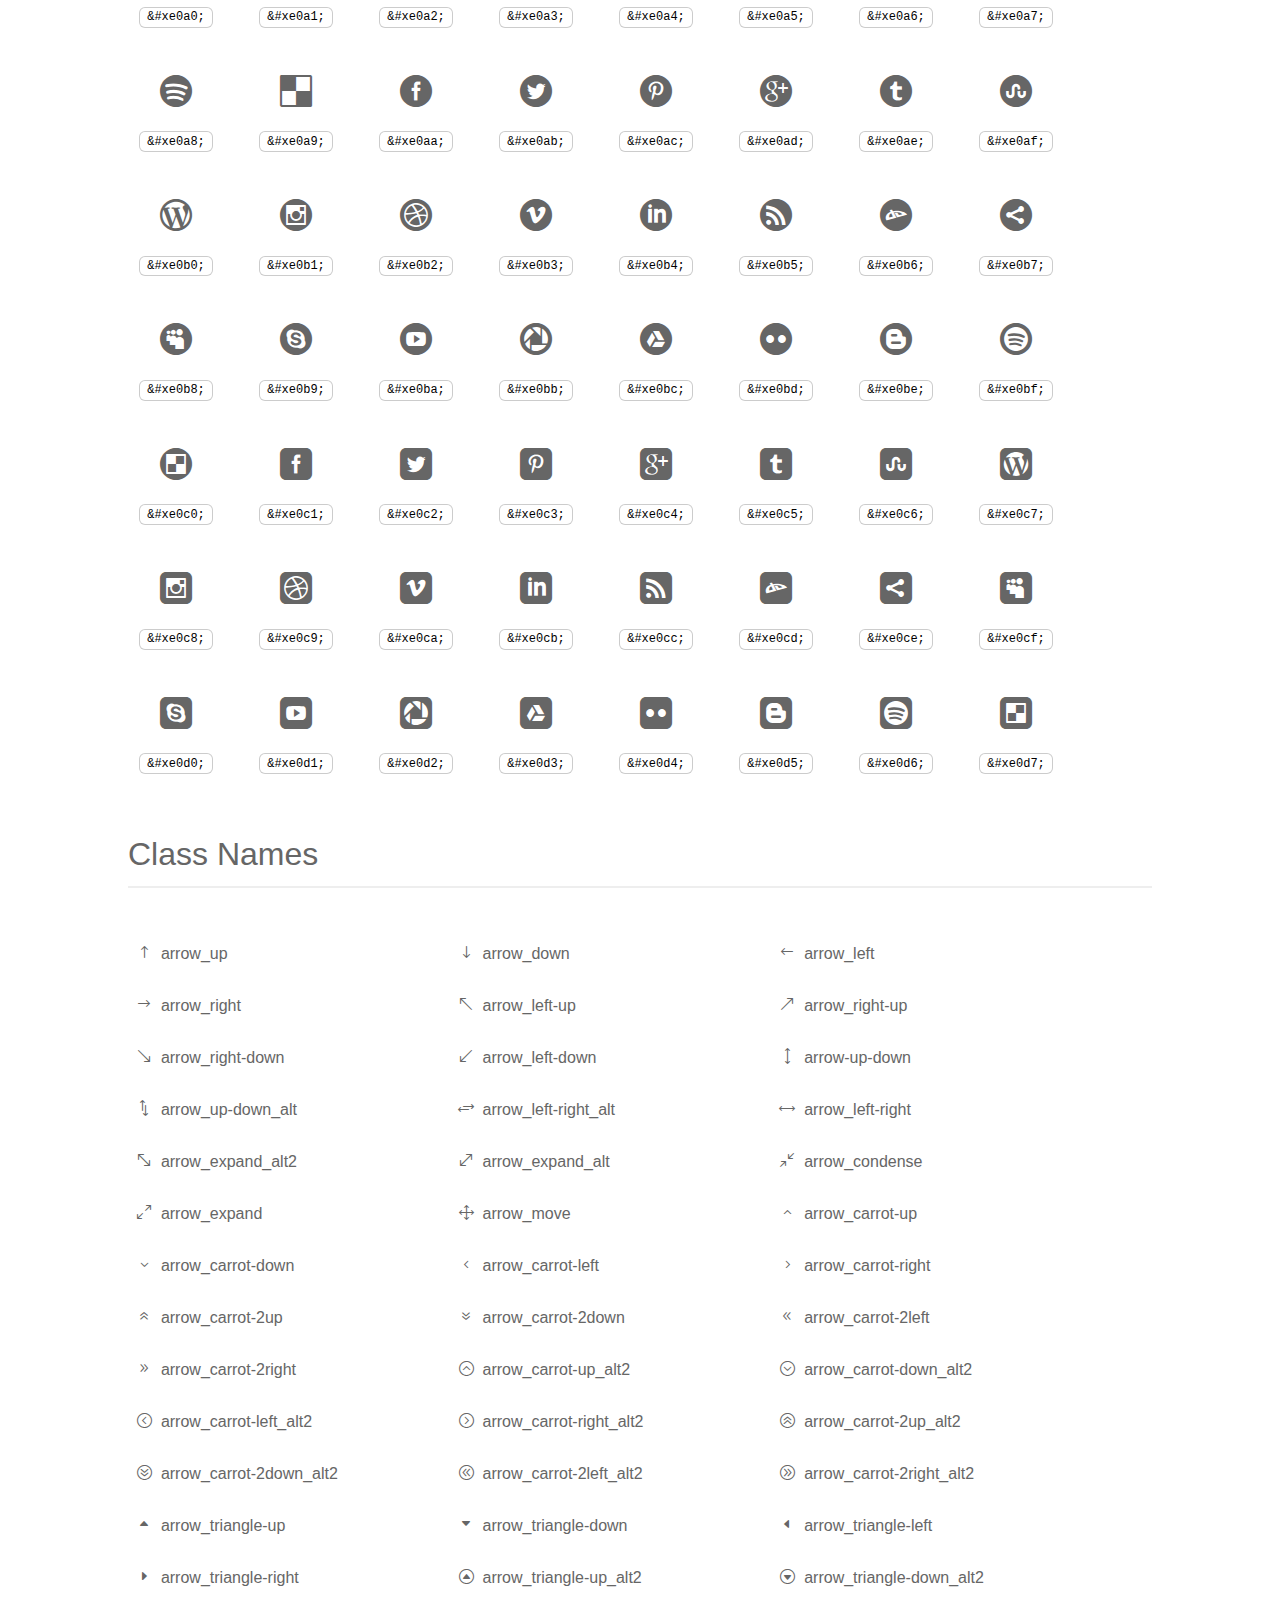
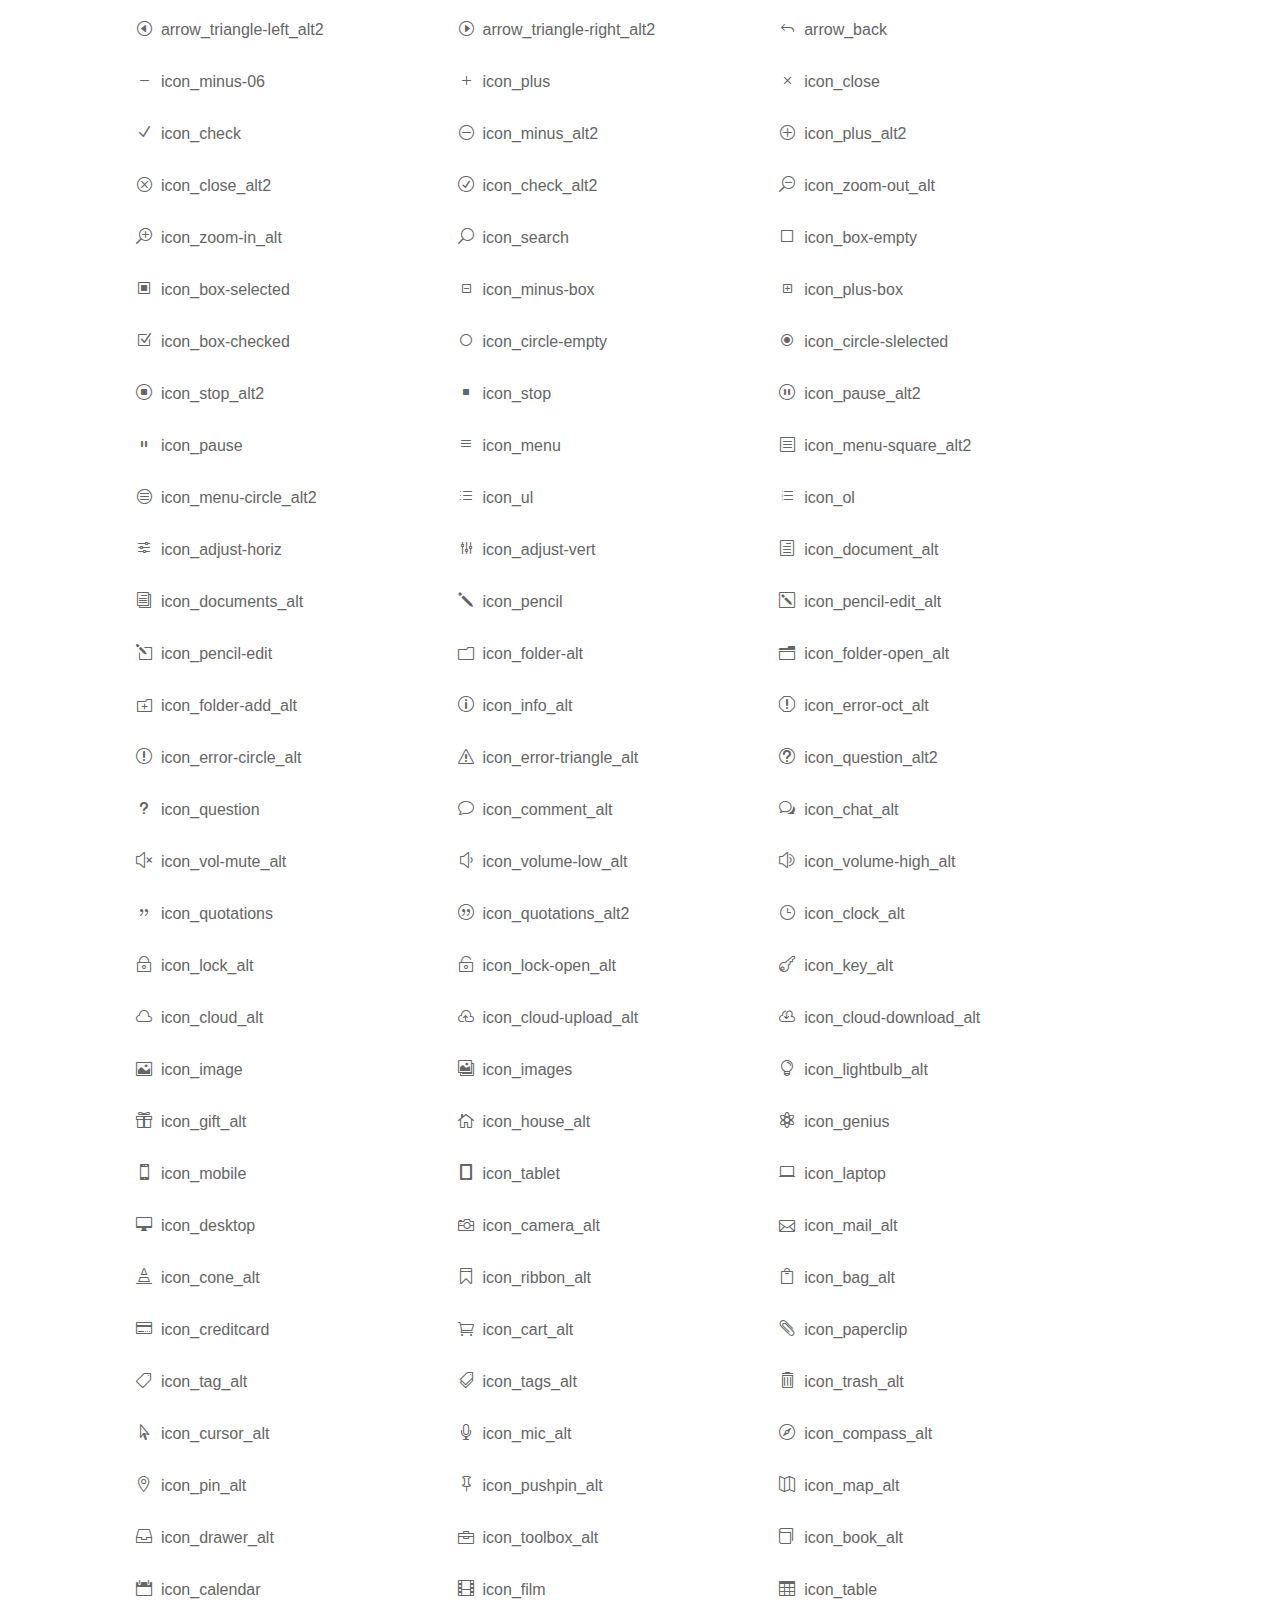
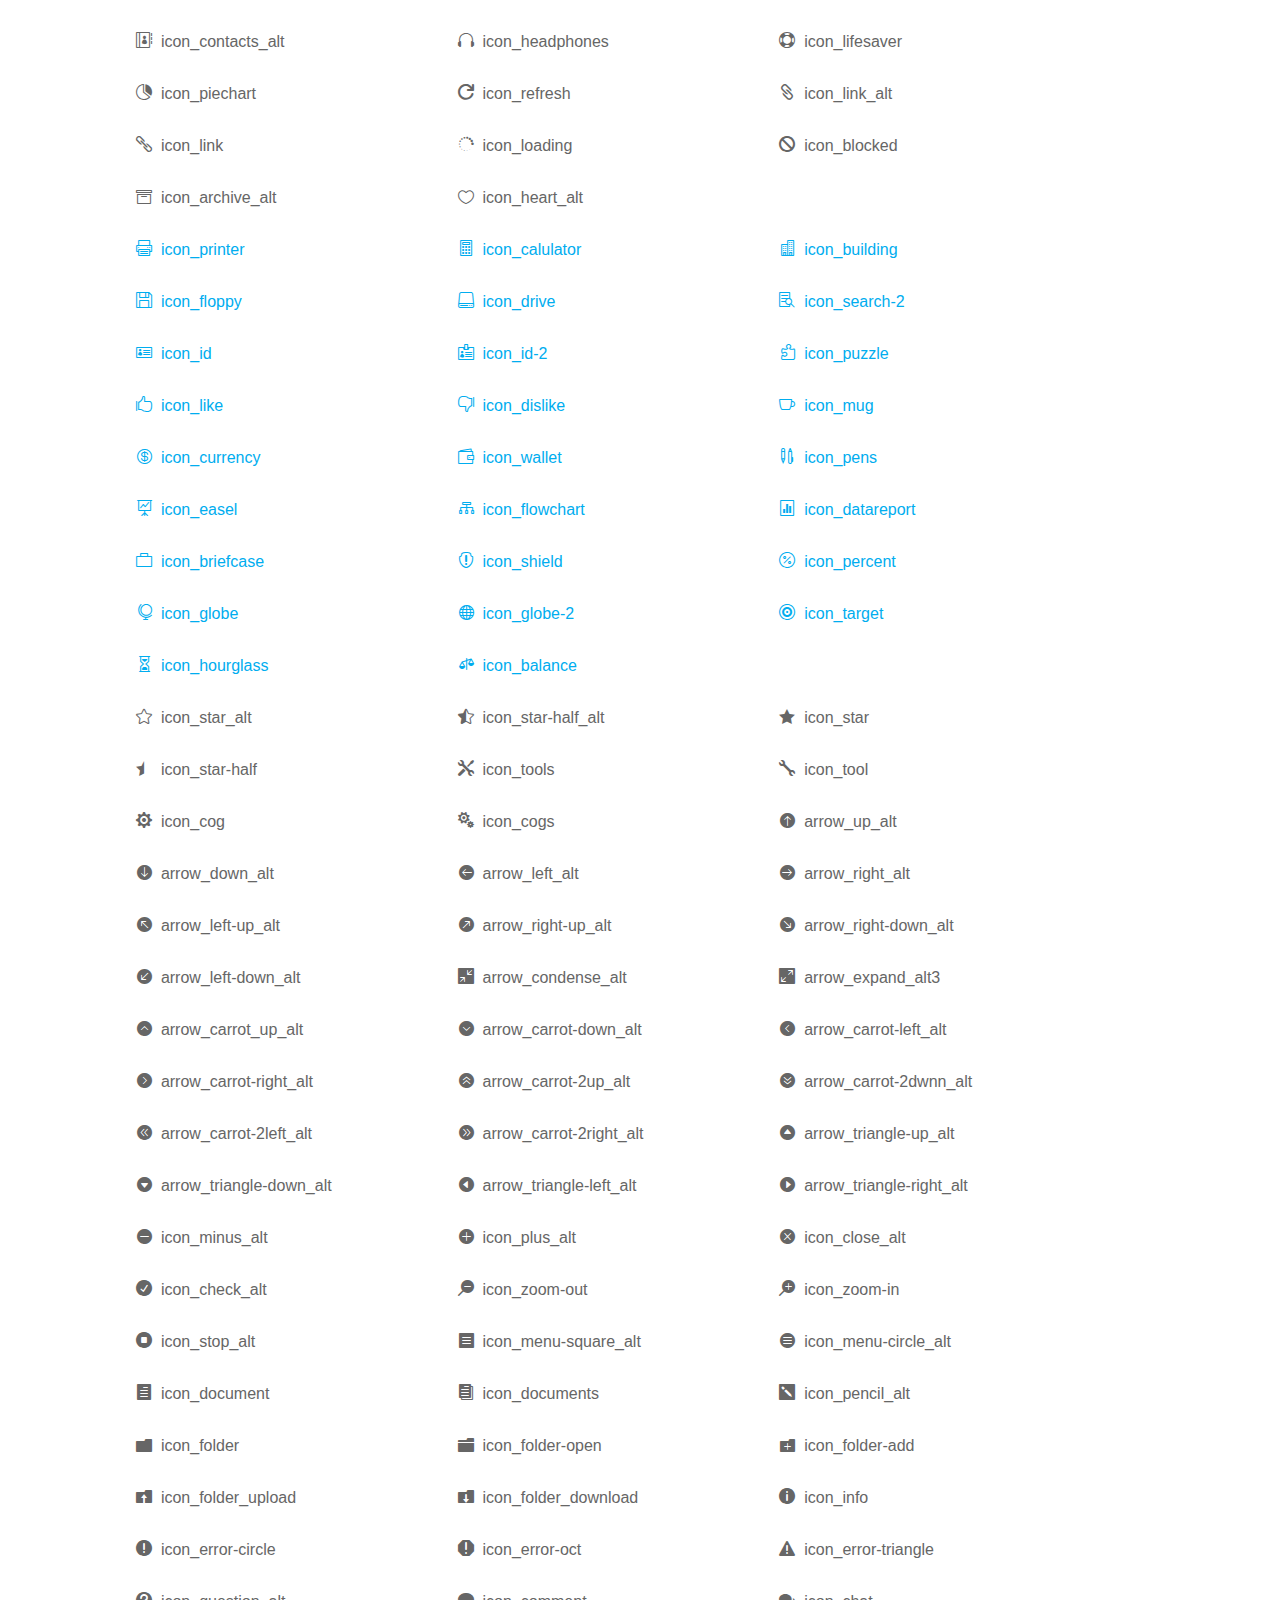
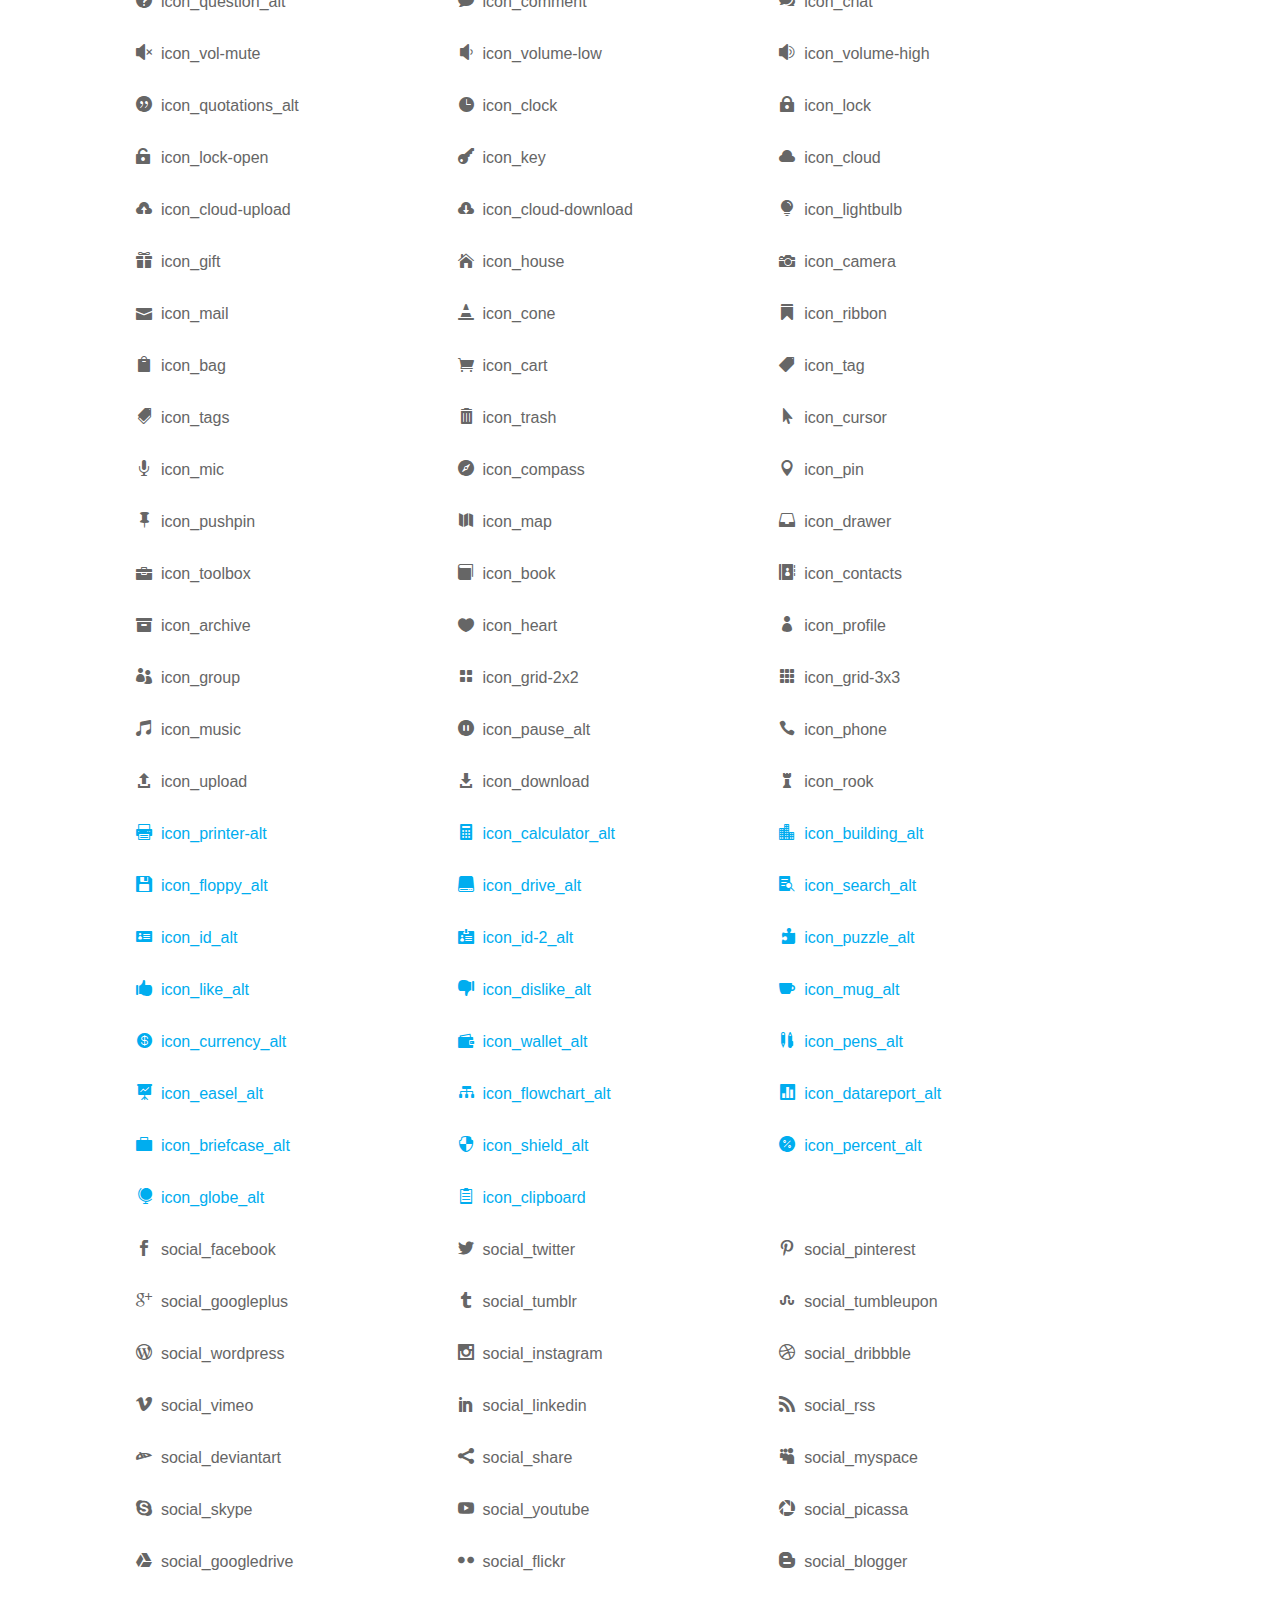
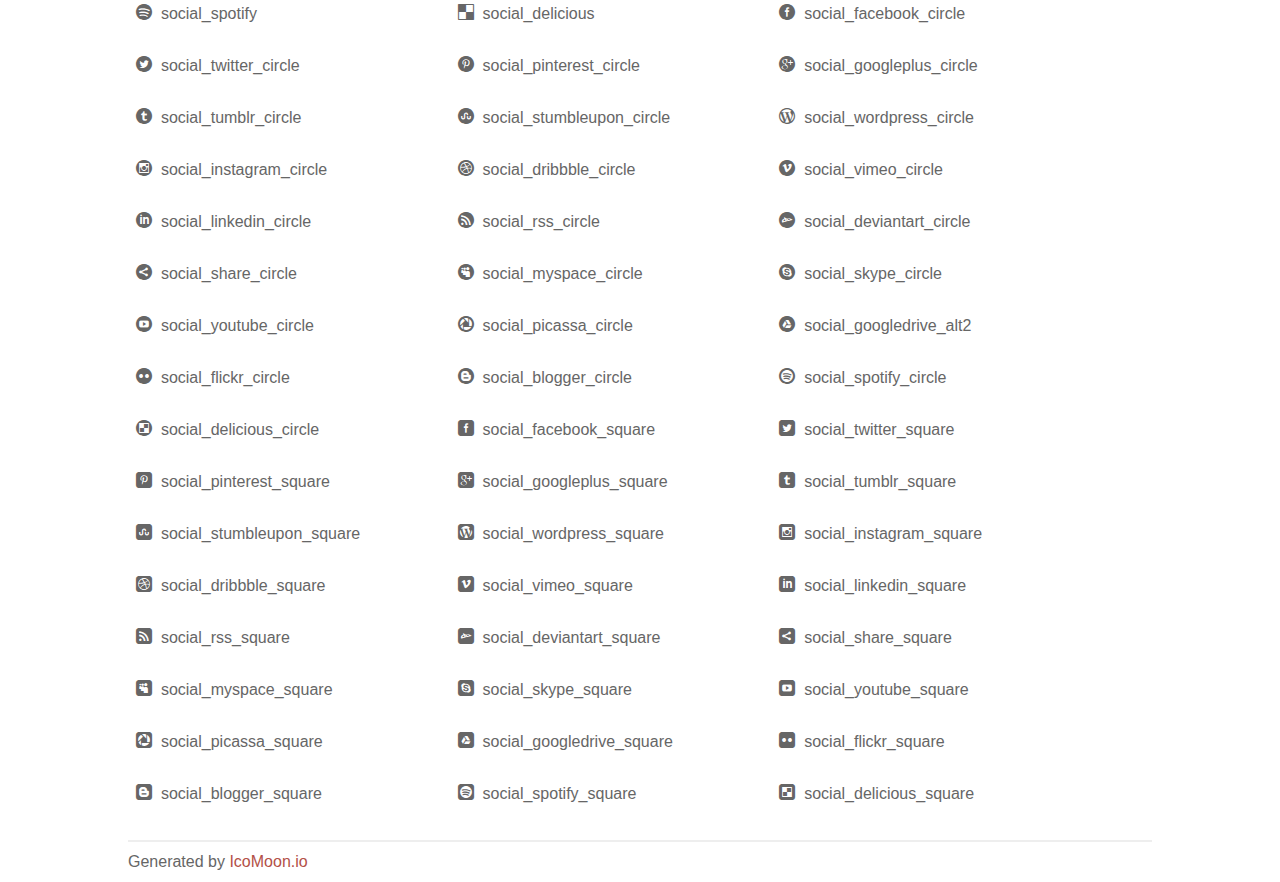
<file: fonts/elegant_font/HTML_CSS/index.html>
<!doctype html>
<html>
<head>
<title>Your Font/Glyphs</title>
<link rel="stylesheet" href="style.css" >
<!--[if lte IE 7]><script src="lte-ie7.js"></script><![endif]-->
<style>
	section, header, footer {display: block;}
	body {
		font-family: sans-serif;
		color: #666;
		line-height: 1.5;
		font-size: 1em;
	}
	* {
		-moz-box-sizing: border-box;
		-webkit-box-sizing: border-box;
		box-sizing: border-box;
		margin: 0;
		padding: 0;
	}
	.glyph {
		float: left;
		text-align: center;
		padding: .75em;
		margin: .4em 1.5em .75em 0;
		width: 6em;
		text-shadow: none;
	}
	
	.glyph input {
		font-family: consolas, monospace;
		font-size: 12px;
		width: 100%;
		text-align: center;
		border: 0;
		box-shadow: 0 0 0 1px #ccc;
		padding: .2em;
                -moz-border-radius: 5px;
                -webkit-border-radius: 5px;
	}
	
	

	.new {
		color:#00adef !important;
	}

	
	.w-main {
		width: 80%;
	}
	.centered {
		margin-left: auto;
		margin-right: auto;
	}
	.fs1 {
		font-size: 2em;
	}
	header {
		margin: 2em 0;
		padding-bottom: .5em;
		color: #666;
		box-shadow: 0 2px #eee;
	}
	header h1 {
		font-size: 2em;
		font-weight: normal;
	}
	.clearfix:before, .clearfix:after { content: ""; display: table; }
	.clearfix:after, .clear { clear: both; }
	footer {
		margin-top: 2em;
		padding: .5em 0;
		box-shadow: 0 -2px #eee;
	}
	a, a:visited {
		color: #B35047;
		text-decoration: none;
	}
	a:hover, a:focus {color: #000;}
	
	.box1 {
		font-size: 16px;
		display: inline-block;
		width: 30%;
		padding: .25em .5em;
		margin: 20px 10px 0 0;
	}
</style>
</head>
<body>
	<div class="w-main centered">
	<section class="mtm clearfix" id="glyphs">
	<div class="glyph">
		<div class="fs1" aria-hidden="true" data-icon="&#x21;"></div>
		<input type="text" readonly value="&amp;#x21;" >
	</div>
	<div class="glyph">
		<div class="fs1" aria-hidden="true" data-icon="&#x22;"></div>
		<input type="text" readonly value="&amp;#x22;" >
	</div>
	<div class="glyph">
		<div class="fs1" aria-hidden="true" data-icon="&#x23;"></div>
		<input type="text" readonly value="&amp;#x23;" >
	</div>
	<div class="glyph">
		<div class="fs1" aria-hidden="true" data-icon="&#x24;"></div>
		<input type="text" readonly value="&amp;#x24;" >
	</div>
	<div class="glyph">
		<div class="fs1" aria-hidden="true" data-icon="&#x25;"></div>
		<input type="text" readonly value="&amp;#x25;" >
	</div>
	<div class="glyph">
		<div class="fs1" aria-hidden="true" data-icon="&#x26;"></div>
		<input type="text" readonly value="&amp;#x26;" >
	</div>
	<div class="glyph">
		<div class="fs1" aria-hidden="true" data-icon="&#x27;"></div>
		<input type="text" readonly value="&amp;#x27;" >
	</div>
	<div class="glyph">
		<div class="fs1" aria-hidden="true" data-icon="&#x28;"></div>
		<input type="text" readonly value="&amp;#x28;" >
	</div>
	<div class="glyph">
		<div class="fs1" aria-hidden="true" data-icon="&#x29;"></div>
		<input type="text" readonly value="&amp;#x29;" >
	</div>
	<div class="glyph">
		<div class="fs1" aria-hidden="true" data-icon="&#x2a;"></div>
		<input type="text" readonly value="&amp;#x2a;" >
	</div>
	<div class="glyph">
		<div class="fs1" aria-hidden="true" data-icon="&#x2b;"></div>
		<input type="text" readonly value="&amp;#x2b;" >
	</div>
	<div class="glyph">
		<div class="fs1" aria-hidden="true" data-icon="&#x2c;"></div>
		<input type="text" readonly value="&amp;#x2c;" >
	</div>
	<div class="glyph">
		<div class="fs1" aria-hidden="true" data-icon="&#x2d;"></div>
		<input type="text" readonly value="&amp;#x2d;" >
	</div>
	<div class="glyph">
		<div class="fs1" aria-hidden="true" data-icon="&#x2e;"></div>
		<input type="text" readonly value="&amp;#x2e;" >
	</div>
	<div class="glyph">
		<div class="fs1" aria-hidden="true" data-icon="&#x2f;"></div>
		<input type="text" readonly value="&amp;#x2f;" >
	</div>
	<div class="glyph">
		<div class="fs1" aria-hidden="true" data-icon="&#x30;"></div>
		<input type="text" readonly value="&amp;#x30;" >
	</div>
	<div class="glyph">
		<div class="fs1" aria-hidden="true" data-icon="&#x31;"></div>
		<input type="text" readonly value="&amp;#x31;" >
	</div>
	<div class="glyph">
		<div class="fs1" aria-hidden="true" data-icon="&#x32;"></div>
		<input type="text" readonly value="&amp;#x32;" >
	</div>
	<div class="glyph">
		<div class="fs1" aria-hidden="true" data-icon="&#x33;"></div>
		<input type="text" readonly value="&amp;#x33;" >
	</div>
	<div class="glyph">
		<div class="fs1" aria-hidden="true" data-icon="&#x34;"></div>
		<input type="text" readonly value="&amp;#x34;" >
	</div>
	<div class="glyph">
		<div class="fs1" aria-hidden="true" data-icon="&#x35;"></div>
		<input type="text" readonly value="&amp;#x35;" >
	</div>
	<div class="glyph">
		<div class="fs1" aria-hidden="true" data-icon="&#x36;"></div>
		<input type="text" readonly value="&amp;#x36;" >
	</div>
	<div class="glyph">
		<div class="fs1" aria-hidden="true" data-icon="&#x37;"></div>
		<input type="text" readonly value="&amp;#x37;" >
	</div>
	<div class="glyph">
		<div class="fs1" aria-hidden="true" data-icon="&#x38;"></div>
		<input type="text" readonly value="&amp;#x38;" >
	</div>
	<div class="glyph">
		<div class="fs1" aria-hidden="true" data-icon="&#x39;"></div>
		<input type="text" readonly value="&amp;#x39;" >
	</div>
	<div class="glyph">
		<div class="fs1" aria-hidden="true" data-icon="&#x3a;"></div>
		<input type="text" readonly value="&amp;#x3a;" >
	</div>
	<div class="glyph">
		<div class="fs1" aria-hidden="true" data-icon="&#x3b;"></div>
		<input type="text" readonly value="&amp;#x3b;" >
	</div>
	<div class="glyph">
		<div class="fs1" aria-hidden="true" data-icon="&#x3c;"></div>
		<input type="text" readonly value="&amp;#x3c;" >
	</div>
	<div class="glyph">
		<div class="fs1" aria-hidden="true" data-icon="&#x3d;"></div>
		<input type="text" readonly value="&amp;#x3d;" >
	</div>
	<div class="glyph">
		<div class="fs1" aria-hidden="true" data-icon="&#x3e;"></div>
		<input type="text" readonly value="&amp;#x3e;" >
	</div>
	<div class="glyph">
		<div class="fs1" aria-hidden="true" data-icon="&#x3f;"></div>
		<input type="text" readonly value="&amp;#x3f;" >
	</div>
	<div class="glyph">
		<div class="fs1" aria-hidden="true" data-icon="&#x40;"></div>
		<input type="text" readonly value="&amp;#x40;" >
	</div>
	<div class="glyph">
		<div class="fs1" aria-hidden="true" data-icon="&#x41;"></div>
		<input type="text" readonly value="&amp;#x41;" >
	</div>
	<div class="glyph">
		<div class="fs1" aria-hidden="true" data-icon="&#x42;"></div>
		<input type="text" readonly value="&amp;#x42;" >
	</div>
	<div class="glyph">
		<div class="fs1" aria-hidden="true" data-icon="&#x43;"></div>
		<input type="text" readonly value="&amp;#x43;" >
	</div>
	<div class="glyph">
		<div class="fs1" aria-hidden="true" data-icon="&#x44;"></div>
		<input type="text" readonly value="&amp;#x44;" >
	</div>
	<div class="glyph">
		<div class="fs1" aria-hidden="true" data-icon="&#x45;"></div>
		<input type="text" readonly value="&amp;#x45;" >
	</div>
	<div class="glyph">
		<div class="fs1" aria-hidden="true" data-icon="&#x46;"></div>
		<input type="text" readonly value="&amp;#x46;" >
	</div>
	<div class="glyph">
		<div class="fs1" aria-hidden="true" data-icon="&#x47;"></div>
		<input type="text" readonly value="&amp;#x47;" >
	</div>
	<div class="glyph">
		<div class="fs1" aria-hidden="true" data-icon="&#x48;"></div>
		<input type="text" readonly value="&amp;#x48;" >
	</div>
	<div class="glyph">
		<div class="fs1" aria-hidden="true" data-icon="&#x49;"></div>
		<input type="text" readonly value="&amp;#x49;" >
	</div>
	<div class="glyph">
		<div class="fs1" aria-hidden="true" data-icon="&#x4a;"></div>
		<input type="text" readonly value="&amp;#x4a;" >
	</div>
	<div class="glyph">
		<div class="fs1" aria-hidden="true" data-icon="&#x4b;"></div>
		<input type="text" readonly value="&amp;#x4b;" >
	</div>
	<div class="glyph">
		<div class="fs1" aria-hidden="true" data-icon="&#x4c;"></div>
		<input type="text" readonly value="&amp;#x4c;" >
	</div>
	<div class="glyph">
		<div class="fs1" aria-hidden="true" data-icon="&#x4d;"></div>
		<input type="text" readonly value="&amp;#x4d;" >
	</div>
	<div class="glyph">
		<div class="fs1" aria-hidden="true" data-icon="&#x4e;"></div>
		<input type="text" readonly value="&amp;#x4e;" >
	</div>
	<div class="glyph">
		<div class="fs1" aria-hidden="true" data-icon="&#x4f;"></div>
		<input type="text" readonly value="&amp;#x4f;" >
	</div>
	<div class="glyph">
		<div class="fs1" aria-hidden="true" data-icon="&#x50;"></div>
		<input type="text" readonly value="&amp;#x50;" >
	</div>
	<div class="glyph">
		<div class="fs1" aria-hidden="true" data-icon="&#x51;"></div>
		<input type="text" readonly value="&amp;#x51;" >
	</div>
	<div class="glyph">
		<div class="fs1" aria-hidden="true" data-icon="&#x52;"></div>
		<input type="text" readonly value="&amp;#x52;" >
	</div>
	<div class="glyph">
		<div class="fs1" aria-hidden="true" data-icon="&#x53;"></div>
		<input type="text" readonly value="&amp;#x53;" >
	</div>
	<div class="glyph">
		<div class="fs1" aria-hidden="true" data-icon="&#x54;"></div>
		<input type="text" readonly value="&amp;#x54;" >
	</div>
	<div class="glyph">
		<div class="fs1" aria-hidden="true" data-icon="&#x55;"></div>
		<input type="text" readonly value="&amp;#x55;" >
	</div>
	<div class="glyph">
		<div class="fs1" aria-hidden="true" data-icon="&#x56;"></div>
		<input type="text" readonly value="&amp;#x56;" >
	</div>
	<div class="glyph">
		<div class="fs1" aria-hidden="true" data-icon="&#x57;"></div>
		<input type="text" readonly value="&amp;#x57;" >
	</div>
	<div class="glyph">
		<div class="fs1" aria-hidden="true" data-icon="&#x58;"></div>
		<input type="text" readonly value="&amp;#x58;" >
	</div>
	<div class="glyph">
		<div class="fs1" aria-hidden="true" data-icon="&#x59;"></div>
		<input type="text" readonly value="&amp;#x59;" >
	</div>
	<div class="glyph">
		<div class="fs1" aria-hidden="true" data-icon="&#x5a;"></div>
		<input type="text" readonly value="&amp;#x5a;" >
	</div>
	<div class="glyph">
		<div class="fs1" aria-hidden="true" data-icon="&#x5b;"></div>
		<input type="text" readonly value="&amp;#x5b;" >
	</div>
	<div class="glyph">
		<div class="fs1" aria-hidden="true" data-icon="&#x5c;"></div>
		<input type="text" readonly value="&amp;#x5c;" >
	</div>
	<div class="glyph">
		<div class="fs1" aria-hidden="true" data-icon="&#x5d;"></div>
		<input type="text" readonly value="&amp;#x5d;" >
	</div>
	<div class="glyph">
		<div class="fs1" aria-hidden="true" data-icon="&#x5e;"></div>
		<input type="text" readonly value="&amp;#x5e;" >
	</div>
	<div class="glyph">
		<div class="fs1" aria-hidden="true" data-icon="&#x5f;"></div>
		<input type="text" readonly value="&amp;#x5f;" >
	</div>
	<div class="glyph">
		<div class="fs1" aria-hidden="true" data-icon="&#x60;"></div>
		<input type="text" readonly value="&amp;#x60;" >
	</div>
	<div class="glyph">
		<div class="fs1" aria-hidden="true" data-icon="&#x61;"></div>
		<input type="text" readonly value="&amp;#x61;" >
	</div>
	<div class="glyph">
		<div class="fs1" aria-hidden="true" data-icon="&#x62;"></div>
		<input type="text" readonly value="&amp;#x62;" >
	</div>
	<div class="glyph">
		<div class="fs1" aria-hidden="true" data-icon="&#x63;"></div>
		<input type="text" readonly value="&amp;#x63;" >
	</div>
	<div class="glyph">
		<div class="fs1" aria-hidden="true" data-icon="&#x64;"></div>
		<input type="text" readonly value="&amp;#x64;" >
	</div>
	<div class="glyph">
		<div class="fs1" aria-hidden="true" data-icon="&#x65;"></div>
		<input type="text" readonly value="&amp;#x65;" >
	</div>
	<div class="glyph">
		<div class="fs1" aria-hidden="true" data-icon="&#x66;"></div>
		<input type="text" readonly value="&amp;#x66;" >
	</div>
	<div class="glyph">
		<div class="fs1" aria-hidden="true" data-icon="&#x67;"></div>
		<input type="text" readonly value="&amp;#x67;" >
	</div>
	<div class="glyph">
		<div class="fs1" aria-hidden="true" data-icon="&#x68;"></div>
		<input type="text" readonly value="&amp;#x68;" >
	</div>
	<div class="glyph">
		<div class="fs1" aria-hidden="true" data-icon="&#x69;"></div>
		<input type="text" readonly value="&amp;#x69;" >
	</div>
	<div class="glyph">
		<div class="fs1" aria-hidden="true" data-icon="&#x6a;"></div>
		<input type="text" readonly value="&amp;#x6a;" >
	</div>
	<div class="glyph">
		<div class="fs1" aria-hidden="true" data-icon="&#x6b;"></div>
		<input type="text" readonly value="&amp;#x6b;" >
	</div>
	<div class="glyph">
		<div class="fs1" aria-hidden="true" data-icon="&#x6c;"></div>
		<input type="text" readonly value="&amp;#x6c;" >
	</div>
	<div class="glyph">
		<div class="fs1" aria-hidden="true" data-icon="&#x6d;"></div>
		<input type="text" readonly value="&amp;#x6d;" >
	</div>
	<div class="glyph">
		<div class="fs1" aria-hidden="true" data-icon="&#x6e;"></div>
		<input type="text" readonly value="&amp;#x6e;" >
	</div>
	<div class="glyph">
		<div class="fs1" aria-hidden="true" data-icon="&#x6f;"></div>
		<input type="text" readonly value="&amp;#x6f;" >
	</div>
	<div class="glyph">
		<div class="fs1" aria-hidden="true" data-icon="&#x70;"></div>
		<input type="text" readonly value="&amp;#x70;" >
	</div>
	<div class="glyph">
		<div class="fs1" aria-hidden="true" data-icon="&#x71;"></div>
		<input type="text" readonly value="&amp;#x71;" >
	</div>
	<div class="glyph">
		<div class="fs1" aria-hidden="true" data-icon="&#x72;"></div>
		<input type="text" readonly value="&amp;#x72;" >
	</div>
	<div class="glyph">
		<div class="fs1" aria-hidden="true" data-icon="&#x73;"></div>
		<input type="text" readonly value="&amp;#x73;" >
	</div>
	<div class="glyph">
		<div class="fs1" aria-hidden="true" data-icon="&#x74;"></div>
		<input type="text" readonly value="&amp;#x74;" >
	</div>
	<div class="glyph">
		<div class="fs1" aria-hidden="true" data-icon="&#x75;"></div>
		<input type="text" readonly value="&amp;#x75;" >
	</div>
	<div class="glyph">
		<div class="fs1" aria-hidden="true" data-icon="&#x76;"></div>
		<input type="text" readonly value="&amp;#x76;" >
	</div>
	<div class="glyph">
		<div class="fs1" aria-hidden="true" data-icon="&#x77;"></div>
		<input type="text" readonly value="&amp;#x77;" >
	</div>
	<div class="glyph">
		<div class="fs1" aria-hidden="true" data-icon="&#x78;"></div>
		<input type="text" readonly value="&amp;#x78;" >
	</div>
	<div class="glyph">
		<div class="fs1" aria-hidden="true" data-icon="&#x79;"></div>
		<input type="text" readonly value="&amp;#x79;" >
	</div>
	<div class="glyph">
		<div class="fs1" aria-hidden="true" data-icon="&#x7a;"></div>
		<input type="text" readonly value="&amp;#x7a;" >
	</div>
	<div class="glyph">
		<div class="fs1" aria-hidden="true" data-icon="&#x7b;"></div>
		<input type="text" readonly value="&amp;#x7b;" >
	</div>
	<div class="glyph">
		<div class="fs1" aria-hidden="true" data-icon="&#x7c;"></div>
		<input type="text" readonly value="&amp;#x7c;" >
	</div>
	<div class="glyph">
		<div class="fs1" aria-hidden="true" data-icon="&#x7d;"></div>
		<input type="text" readonly value="&amp;#x7d;" >
	</div>
	<div class="glyph">
		<div class="fs1" aria-hidden="true" data-icon="&#x7e;"></div>
		<input type="text" readonly value="&amp;#x7e;" >
	</div>
	<div class="glyph">
		<div class="fs1" aria-hidden="true" data-icon="&#xe000;"></div>
		<input type="text" readonly value="&amp;#xe000;" >
	</div>
	<div class="glyph">
		<div class="fs1" aria-hidden="true" data-icon="&#xe001;"></div>
		<input type="text" readonly value="&amp;#xe001;" >
	</div>
	<div class="glyph">
		<div class="fs1" aria-hidden="true" data-icon="&#xe002;"></div>
		<input type="text" readonly value="&amp;#xe002;" >
	</div>
	<div class="glyph">
		<div class="fs1" aria-hidden="true" data-icon="&#xe003;"></div>
		<input type="text" readonly value="&amp;#xe003;" >
	</div>
	<div class="glyph">
		<div class="fs1" aria-hidden="true" data-icon="&#xe004;"></div>
		<input type="text" readonly value="&amp;#xe004;" >
	</div>
	<div class="glyph">
		<div class="fs1" aria-hidden="true" data-icon="&#xe005;"></div>
		<input type="text" readonly value="&amp;#xe005;" >
	</div>
	<div class="glyph">
		<div class="fs1" aria-hidden="true" data-icon="&#xe006;"></div>
		<input type="text" readonly value="&amp;#xe006;" >
	</div>
	<div class="glyph">
		<div class="fs1" aria-hidden="true" data-icon="&#xe007;"></div>
		<input type="text" readonly value="&amp;#xe007;" >
	</div>
	<div class="glyph">
		<div class="fs1" aria-hidden="true" data-icon="&#xe008;"></div>
		<input type="text" readonly value="&amp;#xe008;" >
	</div>
	<div class="glyph">
		<div class="fs1" aria-hidden="true" data-icon="&#xe009;"></div>
		<input type="text" readonly value="&amp;#xe009;" >
	</div>
	<div class="glyph">
		<div class="fs1" aria-hidden="true" data-icon="&#xe00a;"></div>
		<input type="text" readonly value="&amp;#xe00a;" >
	</div>
	<div class="glyph">
		<div class="fs1" aria-hidden="true" data-icon="&#xe00b;"></div>
		<input type="text" readonly value="&amp;#xe00b;" >
	</div>
	<div class="glyph">
		<div class="fs1" aria-hidden="true" data-icon="&#xe00c;"></div>
		<input type="text" readonly value="&amp;#xe00c;" >
	</div>
	<div class="glyph">
		<div class="fs1" aria-hidden="true" data-icon="&#xe00d;"></div>
		<input type="text" readonly value="&amp;#xe00d;" >
	</div>
	<div class="glyph">
		<div class="fs1" aria-hidden="true" data-icon="&#xe00e;"></div>
		<input type="text" readonly value="&amp;#xe00e;" >
	</div>
	<div class="glyph">
		<div class="fs1" aria-hidden="true" data-icon="&#xe00f;"></div>
		<input type="text" readonly value="&amp;#xe00f;" >
	</div>
	<div class="glyph">
		<div class="fs1" aria-hidden="true" data-icon="&#xe010;"></div>
		<input type="text" readonly value="&amp;#xe010;" >
	</div>
	<div class="glyph">
		<div class="fs1" aria-hidden="true" data-icon="&#xe011;"></div>
		<input type="text" readonly value="&amp;#xe011;" >
	</div>
	<div class="glyph">
		<div class="fs1" aria-hidden="true" data-icon="&#xe012;"></div>
		<input type="text" readonly value="&amp;#xe012;" >
	</div>
	<div class="glyph">
		<div class="fs1" aria-hidden="true" data-icon="&#xe013;"></div>
		<input type="text" readonly value="&amp;#xe013;" >
	</div>
	<div class="glyph">
		<div class="fs1" aria-hidden="true" data-icon="&#xe014;"></div>
		<input type="text" readonly value="&amp;#xe014;" >
	</div>
	<div class="glyph">
		<div class="fs1" aria-hidden="true" data-icon="&#xe015;"></div>
		<input type="text" readonly value="&amp;#xe015;" >
	</div>
	<div class="glyph">
		<div class="fs1" aria-hidden="true" data-icon="&#xe016;"></div>
		<input type="text" readonly value="&amp;#xe016;" >
	</div>
	<div class="glyph">
		<div class="fs1" aria-hidden="true" data-icon="&#xe017;"></div>
		<input type="text" readonly value="&amp;#xe017;" >
	</div>
	<div class="glyph">
		<div class="fs1" aria-hidden="true" data-icon="&#xe018;"></div>
		<input type="text" readonly value="&amp;#xe018;" >
	</div>
	<div class="glyph">
		<div class="fs1" aria-hidden="true" data-icon="&#xe019;"></div>
		<input type="text" readonly value="&amp;#xe019;" >
	</div>
	<div class="glyph">
		<div class="fs1" aria-hidden="true" data-icon="&#xe01a;"></div>
		<input type="text" readonly value="&amp;#xe01a;" >
	</div>
	<div class="glyph">
		<div class="fs1" aria-hidden="true" data-icon="&#xe01b;"></div>
		<input type="text" readonly value="&amp;#xe01b;" >
	</div>
	<div class="glyph">
		<div class="fs1" aria-hidden="true" data-icon="&#xe01c;"></div>
		<input type="text" readonly value="&amp;#xe01c;" >
	</div>
	<div class="glyph">
		<div class="fs1" aria-hidden="true" data-icon="&#xe01d;"></div>
		<input type="text" readonly value="&amp;#xe01d;" >
	</div>
	<div class="glyph">
		<div class="fs1" aria-hidden="true" data-icon="&#xe01e;"></div>
		<input type="text" readonly value="&amp;#xe01e;" >
	</div>
	<div class="glyph">
		<div class="fs1" aria-hidden="true" data-icon="&#xe01f;"></div>
		<input type="text" readonly value="&amp;#xe01f;" >
	</div>
	<div class="glyph">
		<div class="fs1" aria-hidden="true" data-icon="&#xe020;"></div>
		<input type="text" readonly value="&amp;#xe020;" >
	</div>
	<div class="glyph">
		<div class="fs1" aria-hidden="true" data-icon="&#xe021;"></div>
		<input type="text" readonly value="&amp;#xe021;" >
	</div>
	<div class="glyph">
		<div class="fs1" aria-hidden="true" data-icon="&#xe022;"></div>
		<input type="text" readonly value="&amp;#xe022;" >
	</div>
	<div class="glyph">
		<div class="fs1" aria-hidden="true" data-icon="&#xe023;"></div>
		<input type="text" readonly value="&amp;#xe023;" >
	</div>
	<div class="glyph">
		<div class="fs1" aria-hidden="true" data-icon="&#xe024;"></div>
		<input type="text" readonly value="&amp;#xe024;" >
	</div>
	<div class="glyph">
		<div class="fs1" aria-hidden="true" data-icon="&#xe025;"></div>
		<input type="text" readonly value="&amp;#xe025;" >
	</div>
	<div class="glyph">
		<div class="fs1" aria-hidden="true" data-icon="&#xe026;"></div>
		<input type="text" readonly value="&amp;#xe026;" >
	</div>
	<div class="glyph">
		<div class="fs1" aria-hidden="true" data-icon="&#xe027;"></div>
		<input type="text" readonly value="&amp;#xe027;" >
	</div>
	<div class="glyph">
		<div class="fs1" aria-hidden="true" data-icon="&#xe028;"></div>
		<input type="text" readonly value="&amp;#xe028;" >
	</div>
	<div class="glyph">
		<div class="fs1" aria-hidden="true" data-icon="&#xe029;"></div>
		<input type="text" readonly value="&amp;#xe029;" >
	</div>
	<div class="glyph">
		<div class="fs1" aria-hidden="true" data-icon="&#xe02a;"></div>
		<input type="text" readonly value="&amp;#xe02a;" >
	</div>
	<div class="glyph">
		<div class="fs1" aria-hidden="true" data-icon="&#xe02b;"></div>
		<input type="text" readonly value="&amp;#xe02b;" >
	</div>
	<div class="glyph">
		<div class="fs1" aria-hidden="true" data-icon="&#xe02c;"></div>
		<input type="text" readonly value="&amp;#xe02c;" >
	</div>
	<div class="glyph">
		<div class="fs1" aria-hidden="true" data-icon="&#xe02d;"></div>
		<input type="text" readonly value="&amp;#xe02d;" >
	</div>
	<div class="glyph">
		<div class="fs1" aria-hidden="true" data-icon="&#xe02e;"></div>
		<input type="text" readonly value="&amp;#xe02e;" >
	</div>
	<div class="glyph">
		<div class="fs1" aria-hidden="true" data-icon="&#xe02f;"></div>
		<input type="text" readonly value="&amp;#xe02f;" >
	</div>
	<div class="glyph">
		<div class="fs1" aria-hidden="true" data-icon="&#xe030;"></div>
		<input type="text" readonly value="&amp;#xe030;" >
	</div>
    
    <div class="new">
    
    <div class="glyph">
		<div class="fs1" aria-hidden="true" data-icon="&#xe103;"></div>
		<input type="text" readonly value="&amp;#xe103;" >
	</div>
	<div class="glyph">
		<div class="fs1" aria-hidden="true" data-icon="&#xe0ee;"></div>
		<input type="text" readonly value="&amp;#xe0ee;" >
	</div>
	<div class="glyph">
		<div class="fs1" aria-hidden="true" data-icon="&#xe0ef;"></div>
		<input type="text" readonly value="&amp;#xe0ef;" >
	</div>
	<div class="glyph">
		<div class="fs1" aria-hidden="true" data-icon="&#xe0e8;"></div>
		<input type="text" readonly value="&amp;#xe0e8;" >
	</div>
	<div class="glyph">
		<div class="fs1" aria-hidden="true" data-icon="&#xe0ea;"></div>
		<input type="text" readonly value="&amp;#xe0ea;" >
	</div>
	<div class="glyph">
		<div class="fs1" aria-hidden="true" data-icon="&#xe101;"></div>
		<input type="text" readonly value="&amp;#xe101;" >
	</div>
	<div class="glyph">
		<div class="fs1" aria-hidden="true" data-icon="&#xe107;"></div>
		<input type="text" readonly value="&amp;#xe107;" >
	</div>
	<div class="glyph">
		<div class="fs1" aria-hidden="true" data-icon="&#xe108;"></div>
		<input type="text" readonly value="&amp;#xe108;" >
	</div>
	<div class="glyph">
		<div class="fs1" aria-hidden="true" data-icon="&#xe102;"></div>
		<input type="text" readonly value="&amp;#xe102;" >
	</div>
	<div class="glyph">
		<div class="fs1" aria-hidden="true" data-icon="&#xe106;"></div>
		<input type="text" readonly value="&amp;#xe106;" >
	</div>
	<div class="glyph">
		<div class="fs1" aria-hidden="true" data-icon="&#xe0eb;"></div>
		<input type="text" readonly value="&amp;#xe0eb;" >
	</div>
	<div class="glyph">
		<div class="fs1" aria-hidden="true" data-icon="&#xe105;"></div>
		<input type="text" readonly value="&amp;#xe105;" >
	</div>
	<div class="glyph">
		<div class="fs1" aria-hidden="true" data-icon="&#xe0ed;"></div>
		<input type="text" readonly value="&amp;#xe0ed;" >
	</div>
	<div class="glyph">
		<div class="fs1" aria-hidden="true" data-icon="&#xe100;"></div>
		<input type="text" readonly value="&amp;#xe100;" >
	</div>
	<div class="glyph">
		<div class="fs1" aria-hidden="true" data-icon="&#xe104;"></div>
		<input type="text" readonly value="&amp;#xe104;" >
	</div>
	<div class="glyph">
		<div class="fs1" aria-hidden="true" data-icon="&#xe0e9;"></div>
		<input type="text" readonly value="&amp;#xe0e9;" >
	</div>
	<div class="glyph">
		<div class="fs1" aria-hidden="true" data-icon="&#xe109;"></div>
		<input type="text" readonly value="&amp;#xe109;" >
	</div>
	<div class="glyph">
		<div class="fs1" aria-hidden="true" data-icon="&#xe0ec;"></div>
		<input type="text" readonly value="&amp;#xe0ec;" >
	</div>
	<div class="glyph">
		<div class="fs1" aria-hidden="true" data-icon="&#xe0fe;"></div>
		<input type="text" readonly value="&amp;#xe0fe;" >
	</div>
	<div class="glyph">
		<div class="fs1" aria-hidden="true" data-icon="&#xe0f6;"></div>
		<input type="text" readonly value="&amp;#xe0f6;" >
	</div>
	<div class="glyph">
		<div class="fs1" aria-hidden="true" data-icon="&#xe0fb;"></div>
		<input type="text" readonly value="&amp;#xe0fb;" >
	</div>
	<div class="glyph">
		<div class="fs1" aria-hidden="true" data-icon="&#xe0e2;"></div>
		<input type="text" readonly value="&amp;#xe0e2;" >
	</div>
	<div class="glyph">
		<div class="fs1" aria-hidden="true" data-icon="&#xe0e3;"></div>
		<input type="text" readonly value="&amp;#xe0e3;" >
	</div>
	<div class="glyph">
		<div class="fs1" aria-hidden="true" data-icon="&#xe0f5;"></div>
		<input type="text" readonly value="&amp;#xe0f5;" >
	</div>
	<div class="glyph">
		<div class="fs1" aria-hidden="true" data-icon="&#xe0e1;"></div>
		<input type="text" readonly value="&amp;#xe0e1;" >
	</div>
	<div class="glyph">
		<div class="fs1" aria-hidden="true" data-icon="&#xe0ff;"></div>
		<input type="text" readonly value="&amp;#xe0ff;" >
	</div>
    
    </div>
    
	<div class="glyph">
		<div class="fs1" aria-hidden="true" data-icon="&#xe031;"></div>
		<input type="text" readonly value="&amp;#xe031;" >
	</div>
	<div class="glyph">
		<div class="fs1" aria-hidden="true" data-icon="&#xe032;"></div>
		<input type="text" readonly value="&amp;#xe032;" >
	</div>
	<div class="glyph">
		<div class="fs1" aria-hidden="true" data-icon="&#xe033;"></div>
		<input type="text" readonly value="&amp;#xe033;" >
	</div>
	<div class="glyph">
		<div class="fs1" aria-hidden="true" data-icon="&#xe034;"></div>
		<input type="text" readonly value="&amp;#xe034;" >
	</div>
	<div class="glyph">
		<div class="fs1" aria-hidden="true" data-icon="&#xe035;"></div>
		<input type="text" readonly value="&amp;#xe035;" >
	</div>
	<div class="glyph">
		<div class="fs1" aria-hidden="true" data-icon="&#xe036;"></div>
		<input type="text" readonly value="&amp;#xe036;" >
	</div>
	<div class="glyph">
		<div class="fs1" aria-hidden="true" data-icon="&#xe037;"></div>
		<input type="text" readonly value="&amp;#xe037;" >
	</div>
	<div class="glyph">
		<div class="fs1" aria-hidden="true" data-icon="&#xe038;"></div>
		<input type="text" readonly value="&amp;#xe038;" >
	</div>
	<div class="glyph">
		<div class="fs1" aria-hidden="true" data-icon="&#xe039;"></div>
		<input type="text" readonly value="&amp;#xe039;" >
	</div>
	<div class="glyph">
		<div class="fs1" aria-hidden="true" data-icon="&#xe03a;"></div>
		<input type="text" readonly value="&amp;#xe03a;" >
	</div>
	<div class="glyph">
		<div class="fs1" aria-hidden="true" data-icon="&#xe03b;"></div>
		<input type="text" readonly value="&amp;#xe03b;" >
	</div>
	<div class="glyph">
		<div class="fs1" aria-hidden="true" data-icon="&#xe03c;"></div>
		<input type="text" readonly value="&amp;#xe03c;" >
	</div>
	<div class="glyph">
		<div class="fs1" aria-hidden="true" data-icon="&#xe03d;"></div>
		<input type="text" readonly value="&amp;#xe03d;" >
	</div>
	<div class="glyph">
		<div class="fs1" aria-hidden="true" data-icon="&#xe03e;"></div>
		<input type="text" readonly value="&amp;#xe03e;" >
	</div>
	<div class="glyph">
		<div class="fs1" aria-hidden="true" data-icon="&#xe03f;"></div>
		<input type="text" readonly value="&amp;#xe03f;" >
	</div>
	<div class="glyph">
		<div class="fs1" aria-hidden="true" data-icon="&#xe040;"></div>
		<input type="text" readonly value="&amp;#xe040;" >
	</div>
	<div class="glyph">
		<div class="fs1" aria-hidden="true" data-icon="&#xe041;"></div>
		<input type="text" readonly value="&amp;#xe041;" >
	</div>
	<div class="glyph">
		<div class="fs1" aria-hidden="true" data-icon="&#xe042;"></div>
		<input type="text" readonly value="&amp;#xe042;" >
	</div>
	<div class="glyph">
		<div class="fs1" aria-hidden="true" data-icon="&#xe043;"></div>
		<input type="text" readonly value="&amp;#xe043;" >
	</div>
	<div class="glyph">
		<div class="fs1" aria-hidden="true" data-icon="&#xe044;"></div>
		<input type="text" readonly value="&amp;#xe044;" >
	</div>
	<div class="glyph">
		<div class="fs1" aria-hidden="true" data-icon="&#xe045;"></div>
		<input type="text" readonly value="&amp;#xe045;" >
	</div>
	<div class="glyph">
		<div class="fs1" aria-hidden="true" data-icon="&#xe046;"></div>
		<input type="text" readonly value="&amp;#xe046;" >
	</div>
	<div class="glyph">
		<div class="fs1" aria-hidden="true" data-icon="&#xe047;"></div>
		<input type="text" readonly value="&amp;#xe047;" >
	</div>
	<div class="glyph">
		<div class="fs1" aria-hidden="true" data-icon="&#xe048;"></div>
		<input type="text" readonly value="&amp;#xe048;" >
	</div>
	<div class="glyph">
		<div class="fs1" aria-hidden="true" data-icon="&#xe049;"></div>
		<input type="text" readonly value="&amp;#xe049;" >
	</div>
	<div class="glyph">
		<div class="fs1" aria-hidden="true" data-icon="&#xe04a;"></div>
		<input type="text" readonly value="&amp;#xe04a;" >
	</div>
	<div class="glyph">
		<div class="fs1" aria-hidden="true" data-icon="&#xe04b;"></div>
		<input type="text" readonly value="&amp;#xe04b;" >
	</div>
	<div class="glyph">
		<div class="fs1" aria-hidden="true" data-icon="&#xe04c;"></div>
		<input type="text" readonly value="&amp;#xe04c;" >
	</div>
	<div class="glyph">
		<div class="fs1" aria-hidden="true" data-icon="&#xe04d;"></div>
		<input type="text" readonly value="&amp;#xe04d;" >
	</div>
	<div class="glyph">
		<div class="fs1" aria-hidden="true" data-icon="&#xe04e;"></div>
		<input type="text" readonly value="&amp;#xe04e;" >
	</div>
	<div class="glyph">
		<div class="fs1" aria-hidden="true" data-icon="&#xe04f;"></div>
		<input type="text" readonly value="&amp;#xe04f;" >
	</div>
	<div class="glyph">
		<div class="fs1" aria-hidden="true" data-icon="&#xe050;"></div>
		<input type="text" readonly value="&amp;#xe050;" >
	</div>
	<div class="glyph">
		<div class="fs1" aria-hidden="true" data-icon="&#xe051;"></div>
		<input type="text" readonly value="&amp;#xe051;" >
	</div>
	<div class="glyph">
		<div class="fs1" aria-hidden="true" data-icon="&#xe052;"></div>
		<input type="text" readonly value="&amp;#xe052;" >
	</div>
	<div class="glyph">
		<div class="fs1" aria-hidden="true" data-icon="&#xe053;"></div>
		<input type="text" readonly value="&amp;#xe053;" >
	</div>
	<div class="glyph">
		<div class="fs1" aria-hidden="true" data-icon="&#xe054;"></div>
		<input type="text" readonly value="&amp;#xe054;" >
	</div>
	<div class="glyph">
		<div class="fs1" aria-hidden="true" data-icon="&#xe055;"></div>
		<input type="text" readonly value="&amp;#xe055;" >
	</div>
	<div class="glyph">
		<div class="fs1" aria-hidden="true" data-icon="&#xe056;"></div>
		<input type="text" readonly value="&amp;#xe056;" >
	</div>
	<div class="glyph">
		<div class="fs1" aria-hidden="true" data-icon="&#xe057;"></div>
		<input type="text" readonly value="&amp;#xe057;" >
	</div>
	<div class="glyph">
		<div class="fs1" aria-hidden="true" data-icon="&#xe058;"></div>
		<input type="text" readonly value="&amp;#xe058;" >
	</div>
	<div class="glyph">
		<div class="fs1" aria-hidden="true" data-icon="&#xe059;"></div>
		<input type="text" readonly value="&amp;#xe059;" >
	</div>
	<div class="glyph">
		<div class="fs1" aria-hidden="true" data-icon="&#xe05a;"></div>
		<input type="text" readonly value="&amp;#xe05a;" >
	</div>
	<div class="glyph">
		<div class="fs1" aria-hidden="true" data-icon="&#xe05b;"></div>
		<input type="text" readonly value="&amp;#xe05b;" >
	</div>
	<div class="glyph">
		<div class="fs1" aria-hidden="true" data-icon="&#xe05c;"></div>
		<input type="text" readonly value="&amp;#xe05c;" >
	</div>
	<div class="glyph">
		<div class="fs1" aria-hidden="true" data-icon="&#xe05d;"></div>
		<input type="text" readonly value="&amp;#xe05d;" >
	</div>
	<div class="glyph">
		<div class="fs1" aria-hidden="true" data-icon="&#xe05e;"></div>
		<input type="text" readonly value="&amp;#xe05e;" >
	</div>
	<div class="glyph">
		<div class="fs1" aria-hidden="true" data-icon="&#xe05f;"></div>
		<input type="text" readonly value="&amp;#xe05f;" >
	</div>
	<div class="glyph">
		<div class="fs1" aria-hidden="true" data-icon="&#xe060;"></div>
		<input type="text" readonly value="&amp;#xe060;" >
	</div>
	<div class="glyph">
		<div class="fs1" aria-hidden="true" data-icon="&#xe061;"></div>
		<input type="text" readonly value="&amp;#xe061;" >
	</div>
	<div class="glyph">
		<div class="fs1" aria-hidden="true" data-icon="&#xe062;"></div>
		<input type="text" readonly value="&amp;#xe062;" >
	</div>
	<div class="glyph">
		<div class="fs1" aria-hidden="true" data-icon="&#xe063;"></div>
		<input type="text" readonly value="&amp;#xe063;" >
	</div>
	<div class="glyph">
		<div class="fs1" aria-hidden="true" data-icon="&#xe064;"></div>
		<input type="text" readonly value="&amp;#xe064;" >
	</div>
	<div class="glyph">
		<div class="fs1" aria-hidden="true" data-icon="&#xe065;"></div>
		<input type="text" readonly value="&amp;#xe065;" >
	</div>
	<div class="glyph">
		<div class="fs1" aria-hidden="true" data-icon="&#xe066;"></div>
		<input type="text" readonly value="&amp;#xe066;" >
	</div>
	<div class="glyph">
		<div class="fs1" aria-hidden="true" data-icon="&#xe067;"></div>
		<input type="text" readonly value="&amp;#xe067;" >
	</div>
	<div class="glyph">
		<div class="fs1" aria-hidden="true" data-icon="&#xe068;"></div>
		<input type="text" readonly value="&amp;#xe068;" >
	</div>
	<div class="glyph">
		<div class="fs1" aria-hidden="true" data-icon="&#xe069;"></div>
		<input type="text" readonly value="&amp;#xe069;" >
	</div>
	<div class="glyph">
		<div class="fs1" aria-hidden="true" data-icon="&#xe06a;"></div>
		<input type="text" readonly value="&amp;#xe06a;" >
	</div>
	<div class="glyph">
		<div class="fs1" aria-hidden="true" data-icon="&#xe06b;"></div>
		<input type="text" readonly value="&amp;#xe06b;" >
	</div>
	<div class="glyph">
		<div class="fs1" aria-hidden="true" data-icon="&#xe06c;"></div>
		<input type="text" readonly value="&amp;#xe06c;" >
	</div>
	<div class="glyph">
		<div class="fs1" aria-hidden="true" data-icon="&#xe06d;"></div>
		<input type="text" readonly value="&amp;#xe06d;" >
	</div>
	<div class="glyph">
		<div class="fs1" aria-hidden="true" data-icon="&#xe06e;"></div>
		<input type="text" readonly value="&amp;#xe06e;" >
	</div>
	<div class="glyph">
		<div class="fs1" aria-hidden="true" data-icon="&#xe06f;"></div>
		<input type="text" readonly value="&amp;#xe06f;" >
	</div>
	<div class="glyph">
		<div class="fs1" aria-hidden="true" data-icon="&#xe070;"></div>
		<input type="text" readonly value="&amp;#xe070;" >
	</div>
	<div class="glyph">
		<div class="fs1" aria-hidden="true" data-icon="&#xe071;"></div>
		<input type="text" readonly value="&amp;#xe071;" >
	</div>
	<div class="glyph">
		<div class="fs1" aria-hidden="true" data-icon="&#xe072;"></div>
		<input type="text" readonly value="&amp;#xe072;" >
	</div>
	<div class="glyph">
		<div class="fs1" aria-hidden="true" data-icon="&#xe073;"></div>
		<input type="text" readonly value="&amp;#xe073;" >
	</div>
	<div class="glyph">
		<div class="fs1" aria-hidden="true" data-icon="&#xe074;"></div>
		<input type="text" readonly value="&amp;#xe074;" >
	</div>
	<div class="glyph">
		<div class="fs1" aria-hidden="true" data-icon="&#xe075;"></div>
		<input type="text" readonly value="&amp;#xe075;" >
	</div>
	<div class="glyph">
		<div class="fs1" aria-hidden="true" data-icon="&#xe076;"></div>
		<input type="text" readonly value="&amp;#xe076;" >
	</div>
	<div class="glyph">
		<div class="fs1" aria-hidden="true" data-icon="&#xe077;"></div>
		<input type="text" readonly value="&amp;#xe077;" >
	</div>
	<div class="glyph">
		<div class="fs1" aria-hidden="true" data-icon="&#xe078;"></div>
		<input type="text" readonly value="&amp;#xe078;" >
	</div>
	<div class="glyph">
		<div class="fs1" aria-hidden="true" data-icon="&#xe079;"></div>
		<input type="text" readonly value="&amp;#xe079;" >
	</div>
	<div class="glyph">
		<div class="fs1" aria-hidden="true" data-icon="&#xe07a;"></div>
		<input type="text" readonly value="&amp;#xe07a;" >
	</div>
	<div class="glyph">
		<div class="fs1" aria-hidden="true" data-icon="&#xe07b;"></div>
		<input type="text" readonly value="&amp;#xe07b;" >
	</div>
	<div class="glyph">
		<div class="fs1" aria-hidden="true" data-icon="&#xe07c;"></div>
		<input type="text" readonly value="&amp;#xe07c;" >
	</div>
	<div class="glyph">
		<div class="fs1" aria-hidden="true" data-icon="&#xe07d;"></div>
		<input type="text" readonly value="&amp;#xe07d;" >
	</div>
	<div class="glyph">
		<div class="fs1" aria-hidden="true" data-icon="&#xe07e;"></div>
		<input type="text" readonly value="&amp;#xe07e;" >
	</div>
	<div class="glyph">
		<div class="fs1" aria-hidden="true" data-icon="&#xe07f;"></div>
		<input type="text" readonly value="&amp;#xe07f;" >
	</div>
	<div class="glyph">
		<div class="fs1" aria-hidden="true" data-icon="&#xe080;"></div>
		<input type="text" readonly value="&amp;#xe080;" >
	</div>
	<div class="glyph">
		<div class="fs1" aria-hidden="true" data-icon="&#xe081;"></div>
		<input type="text" readonly value="&amp;#xe081;" >
	</div>
	<div class="glyph">
		<div class="fs1" aria-hidden="true" data-icon="&#xe082;"></div>
		<input type="text" readonly value="&amp;#xe082;" >
	</div>
	<div class="glyph">
		<div class="fs1" aria-hidden="true" data-icon="&#xe083;"></div>
		<input type="text" readonly value="&amp;#xe083;" >
	</div>
	<div class="glyph">
		<div class="fs1" aria-hidden="true" data-icon="&#xe084;"></div>
		<input type="text" readonly value="&amp;#xe084;" >
	</div>
	<div class="glyph">
		<div class="fs1" aria-hidden="true" data-icon="&#xe085;"></div>
		<input type="text" readonly value="&amp;#xe085;" >
	</div>
	<div class="glyph">
		<div class="fs1" aria-hidden="true" data-icon="&#xe086;"></div>
		<input type="text" readonly value="&amp;#xe086;" >
	</div>
	<div class="glyph">
		<div class="fs1" aria-hidden="true" data-icon="&#xe087;"></div>
		<input type="text" readonly value="&amp;#xe087;" >
	</div>
	<div class="glyph">
		<div class="fs1" aria-hidden="true" data-icon="&#xe088;"></div>
		<input type="text" readonly value="&amp;#xe088;" >
	</div>
	<div class="glyph">
		<div class="fs1" aria-hidden="true" data-icon="&#xe089;"></div>
		<input type="text" readonly value="&amp;#xe089;" >
	</div>
	<div class="glyph">
		<div class="fs1" aria-hidden="true" data-icon="&#xe08a;"></div>
		<input type="text" readonly value="&amp;#xe08a;" >
	</div>
	<div class="glyph">
		<div class="fs1" aria-hidden="true" data-icon="&#xe08b;"></div>
		<input type="text" readonly value="&amp;#xe08b;" >
	</div>
	<div class="glyph">
		<div class="fs1" aria-hidden="true" data-icon="&#xe08c;"></div>
		<input type="text" readonly value="&amp;#xe08c;" >
	</div>
	<div class="glyph">
		<div class="fs1" aria-hidden="true" data-icon="&#xe08d;"></div>
		<input type="text" readonly value="&amp;#xe08d;" >
	</div>
	<div class="glyph">
		<div class="fs1" aria-hidden="true" data-icon="&#xe08e;"></div>
		<input type="text" readonly value="&amp;#xe08e;" >
	</div>
	<div class="glyph">
		<div class="fs1" aria-hidden="true" data-icon="&#xe08f;"></div>
		<input type="text" readonly value="&amp;#xe08f;" >
	</div>
	<div class="glyph">
		<div class="fs1" aria-hidden="true" data-icon="&#xe090;"></div>
		<input type="text" readonly value="&amp;#xe090;" >
	</div>
	<div class="glyph">
		<div class="fs1" aria-hidden="true" data-icon="&#xe091;"></div>
		<input type="text" readonly value="&amp;#xe091;" >
	</div>
	<div class="glyph">
		<div class="fs1" aria-hidden="true" data-icon="&#xe092;"></div>
		<input type="text" readonly value="&amp;#xe092;" >
	</div>
    
    <div class="new">
    
    <div class="glyph">
		<div class="fs1" aria-hidden="true" data-icon="&#xe0f8;"></div>
		<input type="text" readonly value="&amp;#xe0f8;" >
	</div>
	<div class="glyph">
		<div class="fs1" aria-hidden="true" data-icon="&#xe0fa;"></div>
		<input type="text" readonly value="&amp;#xe0fa;" >
	</div>
	<div class="glyph">
		<div class="fs1" aria-hidden="true" data-icon="&#xe0e7;"></div>
		<input type="text" readonly value="&amp;#xe0e7;" >
	</div>
	<div class="glyph">
		<div class="fs1" aria-hidden="true" data-icon="&#xe0fd;"></div>
		<input type="text" readonly value="&amp;#xe0fd;" >
	</div>
	<div class="glyph">
		<div class="fs1" aria-hidden="true" data-icon="&#xe0e4;"></div>
		<input type="text" readonly value="&amp;#xe0e4;" >
	</div>
	<div class="glyph">
		<div class="fs1" aria-hidden="true" data-icon="&#xe0e5;"></div>
		<input type="text" readonly value="&amp;#xe0e5;" >
	</div>
	<div class="glyph">
		<div class="fs1" aria-hidden="true" data-icon="&#xe0f7;"></div>
		<input type="text" readonly value="&amp;#xe0f7;" >
	</div>
	<div class="glyph">
		<div class="fs1" aria-hidden="true" data-icon="&#xe0e0;"></div>
		<input type="text" readonly value="&amp;#xe0e0;" >
	</div>
	<div class="glyph">
		<div class="fs1" aria-hidden="true" data-icon="&#xe0fc;"></div>
		<input type="text" readonly value="&amp;#xe0fc;" >
	</div>
	<div class="glyph">
		<div class="fs1" aria-hidden="true" data-icon="&#xe0f9;"></div>
		<input type="text" readonly value="&amp;#xe0f9;" >
	</div>
	<div class="glyph">
		<div class="fs1" aria-hidden="true" data-icon="&#xe0dd;"></div>
		<input type="text" readonly value="&amp;#xe0dd;" >
	</div>
	<div class="glyph">
		<div class="fs1" aria-hidden="true" data-icon="&#xe0f1;"></div>
		<input type="text" readonly value="&amp;#xe0f1;" >
	</div>
	<div class="glyph">
		<div class="fs1" aria-hidden="true" data-icon="&#xe0dc;"></div>
		<input type="text" readonly value="&amp;#xe0dc;" >
	</div>
	<div class="glyph">
		<div class="fs1" aria-hidden="true" data-icon="&#xe0f3;"></div>
		<input type="text" readonly value="&amp;#xe0f3;" >
	</div>
	<div class="glyph">
		<div class="fs1" aria-hidden="true" data-icon="&#xe0d8;"></div>
		<input type="text" readonly value="&amp;#xe0d8;" >
	</div>
	<div class="glyph">
		<div class="fs1" aria-hidden="true" data-icon="&#xe0db;"></div>
		<input type="text" readonly value="&amp;#xe0db;" >
	</div>
	<div class="glyph">
		<div class="fs1" aria-hidden="true" data-icon="&#xe0f0;"></div>
		<input type="text" readonly value="&amp;#xe0f0;" >
	</div>
	<div class="glyph">
		<div class="fs1" aria-hidden="true" data-icon="&#xe0df;"></div>
		<input type="text" readonly value="&amp;#xe0df;" >
	</div>
	<div class="glyph">
		<div class="fs1" aria-hidden="true" data-icon="&#xe0f2;"></div>
		<input type="text" readonly value="&amp;#xe0f2;" >
	</div>
	<div class="glyph">
		<div class="fs1" aria-hidden="true" data-icon="&#xe0f4;"></div>
		<input type="text" readonly value="&amp;#xe0f4;" >
	</div>
	<div class="glyph">
		<div class="fs1" aria-hidden="true" data-icon="&#xe0d9;"></div>
		<input type="text" readonly value="&amp;#xe0d9;" >
	</div>
	<div class="glyph">
		<div class="fs1" aria-hidden="true" data-icon="&#xe0da;"></div>
		<input type="text" readonly value="&amp;#xe0da;" >
	</div>
	<div class="glyph">
		<div class="fs1" aria-hidden="true" data-icon="&#xe0de;"></div>
		<input type="text" readonly value="&amp;#xe0de;" >
	</div>
	<div class="glyph">
		<div class="fs1" aria-hidden="true" data-icon="&#xe0e6;"></div>
		<input type="text" readonly value="&amp;#xe0e6;" >
	</div>
    
    </div>
    
	<div class="glyph">
		<div class="fs1" aria-hidden="true" data-icon="&#xe093;"></div>
		<input type="text" readonly value="&amp;#xe093;" >
	</div>
	<div class="glyph">
		<div class="fs1" aria-hidden="true" data-icon="&#xe094;"></div>
		<input type="text" readonly value="&amp;#xe094;" >
	</div>
	<div class="glyph">
		<div class="fs1" aria-hidden="true" data-icon="&#xe095;"></div>
		<input type="text" readonly value="&amp;#xe095;" >
	</div>
	<div class="glyph">
		<div class="fs1" aria-hidden="true" data-icon="&#xe096;"></div>
		<input type="text" readonly value="&amp;#xe096;" >
	</div>
	<div class="glyph">
		<div class="fs1" aria-hidden="true" data-icon="&#xe097;"></div>
		<input type="text" readonly value="&amp;#xe097;" >
	</div>
	<div class="glyph">
		<div class="fs1" aria-hidden="true" data-icon="&#xe098;"></div>
		<input type="text" readonly value="&amp;#xe098;" >
	</div>
	<div class="glyph">
		<div class="fs1" aria-hidden="true" data-icon="&#xe099;"></div>
		<input type="text" readonly value="&amp;#xe099;" >
	</div>
	<div class="glyph">
		<div class="fs1" aria-hidden="true" data-icon="&#xe09a;"></div>
		<input type="text" readonly value="&amp;#xe09a;" >
	</div>
	<div class="glyph">
		<div class="fs1" aria-hidden="true" data-icon="&#xe09b;"></div>
		<input type="text" readonly value="&amp;#xe09b;" >
	</div>
	<div class="glyph">
		<div class="fs1" aria-hidden="true" data-icon="&#xe09c;"></div>
		<input type="text" readonly value="&amp;#xe09c;" >
	</div>
	<div class="glyph">
		<div class="fs1" aria-hidden="true" data-icon="&#xe09d;"></div>
		<input type="text" readonly value="&amp;#xe09d;" >
	</div>
	<div class="glyph">
		<div class="fs1" aria-hidden="true" data-icon="&#xe09e;"></div>
		<input type="text" readonly value="&amp;#xe09e;" >
	</div>
	<div class="glyph">
		<div class="fs1" aria-hidden="true" data-icon="&#xe09f;"></div>
		<input type="text" readonly value="&amp;#xe09f;" >
	</div>
	<div class="glyph">
		<div class="fs1" aria-hidden="true" data-icon="&#xe0a0;"></div>
		<input type="text" readonly value="&amp;#xe0a0;" >
	</div>
	<div class="glyph">
		<div class="fs1" aria-hidden="true" data-icon="&#xe0a1;"></div>
		<input type="text" readonly value="&amp;#xe0a1;" >
	</div>
	<div class="glyph">
		<div class="fs1" aria-hidden="true" data-icon="&#xe0a2;"></div>
		<input type="text" readonly value="&amp;#xe0a2;" >
	</div>
	<div class="glyph">
		<div class="fs1" aria-hidden="true" data-icon="&#xe0a3;"></div>
		<input type="text" readonly value="&amp;#xe0a3;" >
	</div>
	<div class="glyph">
		<div class="fs1" aria-hidden="true" data-icon="&#xe0a4;"></div>
		<input type="text" readonly value="&amp;#xe0a4;" >
	</div>
	<div class="glyph">
		<div class="fs1" aria-hidden="true" data-icon="&#xe0a5;"></div>
		<input type="text" readonly value="&amp;#xe0a5;" >
	</div>
	<div class="glyph">
		<div class="fs1" aria-hidden="true" data-icon="&#xe0a6;"></div>
		<input type="text" readonly value="&amp;#xe0a6;" >
	</div>
	<div class="glyph">
		<div class="fs1" aria-hidden="true" data-icon="&#xe0a7;"></div>
		<input type="text" readonly value="&amp;#xe0a7;" >
	</div>
	<div class="glyph">
		<div class="fs1" aria-hidden="true" data-icon="&#xe0a8;"></div>
		<input type="text" readonly value="&amp;#xe0a8;" >
	</div>
	<div class="glyph">
		<div class="fs1" aria-hidden="true" data-icon="&#xe0a9;"></div>
		<input type="text" readonly value="&amp;#xe0a9;" >
	</div>
	<div class="glyph">
		<div class="fs1" aria-hidden="true" data-icon="&#xe0aa;"></div>
		<input type="text" readonly value="&amp;#xe0aa;" >
	</div>
	<div class="glyph">
		<div class="fs1" aria-hidden="true" data-icon="&#xe0ab;"></div>
		<input type="text" readonly value="&amp;#xe0ab;" >
	</div>
	<div class="glyph">
		<div class="fs1" aria-hidden="true" data-icon="&#xe0ac;"></div>
		<input type="text" readonly value="&amp;#xe0ac;" >
	</div>
	<div class="glyph">
		<div class="fs1" aria-hidden="true" data-icon="&#xe0ad;"></div>
		<input type="text" readonly value="&amp;#xe0ad;" >
	</div>
	<div class="glyph">
		<div class="fs1" aria-hidden="true" data-icon="&#xe0ae;"></div>
		<input type="text" readonly value="&amp;#xe0ae;" >
	</div>
	<div class="glyph">
		<div class="fs1" aria-hidden="true" data-icon="&#xe0af;"></div>
		<input type="text" readonly value="&amp;#xe0af;" >
	</div>
	<div class="glyph">
		<div class="fs1" aria-hidden="true" data-icon="&#xe0b0;"></div>
		<input type="text" readonly value="&amp;#xe0b0;" >
	</div>
	<div class="glyph">
		<div class="fs1" aria-hidden="true" data-icon="&#xe0b1;"></div>
		<input type="text" readonly value="&amp;#xe0b1;" >
	</div>
	<div class="glyph">
		<div class="fs1" aria-hidden="true" data-icon="&#xe0b2;"></div>
		<input type="text" readonly value="&amp;#xe0b2;" >
	</div>
	<div class="glyph">
		<div class="fs1" aria-hidden="true" data-icon="&#xe0b3;"></div>
		<input type="text" readonly value="&amp;#xe0b3;" >
	</div>
	<div class="glyph">
		<div class="fs1" aria-hidden="true" data-icon="&#xe0b4;"></div>
		<input type="text" readonly value="&amp;#xe0b4;" >
	</div>
	<div class="glyph">
		<div class="fs1" aria-hidden="true" data-icon="&#xe0b5;"></div>
		<input type="text" readonly value="&amp;#xe0b5;" >
	</div>
	<div class="glyph">
		<div class="fs1" aria-hidden="true" data-icon="&#xe0b6;"></div>
		<input type="text" readonly value="&amp;#xe0b6;" >
	</div>
	<div class="glyph">
		<div class="fs1" aria-hidden="true" data-icon="&#xe0b7;"></div>
		<input type="text" readonly value="&amp;#xe0b7;" >
	</div>
	<div class="glyph">
		<div class="fs1" aria-hidden="true" data-icon="&#xe0b8;"></div>
		<input type="text" readonly value="&amp;#xe0b8;" >
	</div>
	<div class="glyph">
		<div class="fs1" aria-hidden="true" data-icon="&#xe0b9;"></div>
		<input type="text" readonly value="&amp;#xe0b9;" >
	</div>
	<div class="glyph">
		<div class="fs1" aria-hidden="true" data-icon="&#xe0ba;"></div>
		<input type="text" readonly value="&amp;#xe0ba;" >
	</div>
	<div class="glyph">
		<div class="fs1" aria-hidden="true" data-icon="&#xe0bb;"></div>
		<input type="text" readonly value="&amp;#xe0bb;" >
	</div>
	<div class="glyph">
		<div class="fs1" aria-hidden="true" data-icon="&#xe0bc;"></div>
		<input type="text" readonly value="&amp;#xe0bc;" >
	</div>
	<div class="glyph">
		<div class="fs1" aria-hidden="true" data-icon="&#xe0bd;"></div>
		<input type="text" readonly value="&amp;#xe0bd;" >
	</div>
	<div class="glyph">
		<div class="fs1" aria-hidden="true" data-icon="&#xe0be;"></div>
		<input type="text" readonly value="&amp;#xe0be;" >
	</div>
	<div class="glyph">
		<div class="fs1" aria-hidden="true" data-icon="&#xe0bf;"></div>
		<input type="text" readonly value="&amp;#xe0bf;" >
	</div>
	<div class="glyph">
		<div class="fs1" aria-hidden="true" data-icon="&#xe0c0;"></div>
		<input type="text" readonly value="&amp;#xe0c0;" >
	</div>
	<div class="glyph">
		<div class="fs1" aria-hidden="true" data-icon="&#xe0c1;"></div>
		<input type="text" readonly value="&amp;#xe0c1;" >
	</div>
	<div class="glyph">
		<div class="fs1" aria-hidden="true" data-icon="&#xe0c2;"></div>
		<input type="text" readonly value="&amp;#xe0c2;" >
	</div>
	<div class="glyph">
		<div class="fs1" aria-hidden="true" data-icon="&#xe0c3;"></div>
		<input type="text" readonly value="&amp;#xe0c3;" >
	</div>
	<div class="glyph">
		<div class="fs1" aria-hidden="true" data-icon="&#xe0c4;"></div>
		<input type="text" readonly value="&amp;#xe0c4;" >
	</div>
	<div class="glyph">
		<div class="fs1" aria-hidden="true" data-icon="&#xe0c5;"></div>
		<input type="text" readonly value="&amp;#xe0c5;" >
	</div>
	<div class="glyph">
		<div class="fs1" aria-hidden="true" data-icon="&#xe0c6;"></div>
		<input type="text" readonly value="&amp;#xe0c6;" >
	</div>
	<div class="glyph">
		<div class="fs1" aria-hidden="true" data-icon="&#xe0c7;"></div>
		<input type="text" readonly value="&amp;#xe0c7;" >
	</div>
	<div class="glyph">
		<div class="fs1" aria-hidden="true" data-icon="&#xe0c8;"></div>
		<input type="text" readonly value="&amp;#xe0c8;" >
	</div>
	<div class="glyph">
		<div class="fs1" aria-hidden="true" data-icon="&#xe0c9;"></div>
		<input type="text" readonly value="&amp;#xe0c9;" >
	</div>
	<div class="glyph">
		<div class="fs1" aria-hidden="true" data-icon="&#xe0ca;"></div>
		<input type="text" readonly value="&amp;#xe0ca;" >
	</div>
	<div class="glyph">
		<div class="fs1" aria-hidden="true" data-icon="&#xe0cb;"></div>
		<input type="text" readonly value="&amp;#xe0cb;" >
	</div>
	<div class="glyph">
		<div class="fs1" aria-hidden="true" data-icon="&#xe0cc;"></div>
		<input type="text" readonly value="&amp;#xe0cc;" >
	</div>
	<div class="glyph">
		<div class="fs1" aria-hidden="true" data-icon="&#xe0cd;"></div>
		<input type="text" readonly value="&amp;#xe0cd;" >
	</div>
	<div class="glyph">
		<div class="fs1" aria-hidden="true" data-icon="&#xe0ce;"></div>
		<input type="text" readonly value="&amp;#xe0ce;" >
	</div>
	<div class="glyph">
		<div class="fs1" aria-hidden="true" data-icon="&#xe0cf;"></div>
		<input type="text" readonly value="&amp;#xe0cf;" >
	</div>
	<div class="glyph">
		<div class="fs1" aria-hidden="true" data-icon="&#xe0d0;"></div>
		<input type="text" readonly value="&amp;#xe0d0;" >
	</div>
	<div class="glyph">
		<div class="fs1" aria-hidden="true" data-icon="&#xe0d1;"></div>
		<input type="text" readonly value="&amp;#xe0d1;" >
	</div>
	<div class="glyph">
		<div class="fs1" aria-hidden="true" data-icon="&#xe0d2;"></div>
		<input type="text" readonly value="&amp;#xe0d2;" >
	</div>
	<div class="glyph">
		<div class="fs1" aria-hidden="true" data-icon="&#xe0d3;"></div>
		<input type="text" readonly value="&amp;#xe0d3;" >
	</div>    
	<div class="glyph">
		<div class="fs1" aria-hidden="true" data-icon="&#xe0d4;"></div>
		<input type="text" readonly value="&amp;#xe0d4;" >
	</div>
	<div class="glyph">
		<div class="fs1" aria-hidden="true" data-icon="&#xe0d5;"></div>
		<input type="text" readonly value="&amp;#xe0d5;" >
	</div>
	<div class="glyph">
		<div class="fs1" aria-hidden="true" data-icon="&#xe0d6;"></div>
		<input type="text" readonly value="&amp;#xe0d6;" >
	</div>
	<div class="glyph">
		<div class="fs1" aria-hidden="true" data-icon="&#xe0d7;"></div>
		<input type="text" readonly value="&amp;#xe0d7;" >
	</div>    
	</section>
	<div class="clear"></div>
	<section class="mtm clearfix" id="glyphs">
	<header>
		<h1>Class Names</h1>
	</header>
	<span class="box1">
		<span aria-hidden="true" class="arrow_up"></span>
		&nbsp;arrow_up
	</span>
	<span class="box1">
		<span aria-hidden="true" class="arrow_down"></span>
		&nbsp;arrow_down
	</span>
	<span class="box1">
		<span aria-hidden="true" class="arrow_left"></span>
		&nbsp;arrow_left
	</span>
	<span class="box1">
		<span aria-hidden="true" class="arrow_right"></span>
		&nbsp;arrow_right
	</span>
	<span class="box1">
		<span aria-hidden="true" class="arrow_left-up"></span>
		&nbsp;arrow_left-up
	</span>
	<span class="box1">
		<span aria-hidden="true" class="arrow_right-up"></span>
		&nbsp;arrow_right-up
	</span>
	<span class="box1">
		<span aria-hidden="true" class="arrow_right-down"></span>
		&nbsp;arrow_right-down
	</span>
	<span class="box1">
		<span aria-hidden="true" class="arrow_left-down"></span>
		&nbsp;arrow_left-down
	</span>
	<span class="box1">
		<span aria-hidden="true" class="arrow-up-down"></span>
		&nbsp;arrow-up-down
	</span>
	<span class="box1">
		<span aria-hidden="true" class="arrow_up-down_alt"></span>
		&nbsp;arrow_up-down_alt
	</span>
	<span class="box1">
		<span aria-hidden="true" class="arrow_left-right_alt"></span>
		&nbsp;arrow_left-right_alt
	</span>
	<span class="box1">
		<span aria-hidden="true" class="arrow_left-right"></span>
		&nbsp;arrow_left-right
	</span>
	<span class="box1">
		<span aria-hidden="true" class="arrow_expand_alt2"></span>
		&nbsp;arrow_expand_alt2
	</span>
	<span class="box1">
		<span aria-hidden="true" class="arrow_expand_alt"></span>
		&nbsp;arrow_expand_alt
	</span>
	<span class="box1">
		<span aria-hidden="true" class="arrow_condense"></span>
		&nbsp;arrow_condense
	</span>
	<span class="box1">
		<span aria-hidden="true" class="arrow_expand"></span>
		&nbsp;arrow_expand
	</span>
	<span class="box1">
		<span aria-hidden="true" class="arrow_move"></span>
		&nbsp;arrow_move
	</span>
	<span class="box1">
		<span aria-hidden="true" class="arrow_carrot-up"></span>
		&nbsp;arrow_carrot-up
	</span>
	<span class="box1">
		<span aria-hidden="true" class="arrow_carrot-down"></span>
		&nbsp;arrow_carrot-down
	</span>
	<span class="box1">
		<span aria-hidden="true" class="arrow_carrot-left"></span>
		&nbsp;arrow_carrot-left
	</span>
	<span class="box1">
		<span aria-hidden="true" class="arrow_carrot-right"></span>
		&nbsp;arrow_carrot-right
	</span>
	<span class="box1">
		<span aria-hidden="true" class="arrow_carrot-2up"></span>
		&nbsp;arrow_carrot-2up
	</span>
	<span class="box1">
		<span aria-hidden="true" class="arrow_carrot-2down"></span>
		&nbsp;arrow_carrot-2down
	</span>
	<span class="box1">
		<span aria-hidden="true" class="arrow_carrot-2left"></span>
		&nbsp;arrow_carrot-2left
	</span>
	<span class="box1">
		<span aria-hidden="true" class="arrow_carrot-2right"></span>
		&nbsp;arrow_carrot-2right
	</span>
	<span class="box1">
		<span aria-hidden="true" class="arrow_carrot-up_alt2"></span>
		&nbsp;arrow_carrot-up_alt2
	</span>
	<span class="box1">
		<span aria-hidden="true" class="arrow_carrot-down_alt2"></span>
		&nbsp;arrow_carrot-down_alt2
	</span>
	<span class="box1">
		<span aria-hidden="true" class="arrow_carrot-left_alt2"></span>
		&nbsp;arrow_carrot-left_alt2
	</span>
	<span class="box1">
		<span aria-hidden="true" class="arrow_carrot-right_alt2"></span>
		&nbsp;arrow_carrot-right_alt2
	</span>
	<span class="box1">
		<span aria-hidden="true" class="arrow_carrot-2up_alt2"></span>
		&nbsp;arrow_carrot-2up_alt2
	</span>
	<span class="box1">
		<span aria-hidden="true" class="arrow_carrot-2down_alt2"></span>
		&nbsp;arrow_carrot-2down_alt2
	</span>
	<span class="box1">
		<span aria-hidden="true" class="arrow_carrot-2left_alt2"></span>
		&nbsp;arrow_carrot-2left_alt2
	</span>
	<span class="box1">
		<span aria-hidden="true" class="arrow_carrot-2right_alt2"></span>
		&nbsp;arrow_carrot-2right_alt2
	</span>
	<span class="box1">
		<span aria-hidden="true" class="arrow_triangle-up"></span>
		&nbsp;arrow_triangle-up
	</span>
	<span class="box1">
		<span aria-hidden="true" class="arrow_triangle-down"></span>
		&nbsp;arrow_triangle-down
	</span>
	<span class="box1">
		<span aria-hidden="true" class="arrow_triangle-left"></span>
		&nbsp;arrow_triangle-left
	</span>
	<span class="box1">
		<span aria-hidden="true" class="arrow_triangle-right"></span>
		&nbsp;arrow_triangle-right
	</span>
	<span class="box1">
		<span aria-hidden="true" class="arrow_triangle-up_alt2"></span>
		&nbsp;arrow_triangle-up_alt2
	</span>
	<span class="box1">
		<span aria-hidden="true" class="arrow_triangle-down_alt2"></span>
		&nbsp;arrow_triangle-down_alt2
	</span>
	<span class="box1">
		<span aria-hidden="true" class="arrow_triangle-left_alt2"></span>
		&nbsp;arrow_triangle-left_alt2
	</span>
	<span class="box1">
		<span aria-hidden="true" class="arrow_triangle-right_alt2"></span>
		&nbsp;arrow_triangle-right_alt2
	</span>
	<span class="box1">
		<span aria-hidden="true" class="arrow_back"></span>
		&nbsp;arrow_back
	</span>
	<span class="box1">
		<span aria-hidden="true" class="icon_minus-06"></span>
		&nbsp;icon_minus-06
	</span>
	<span class="box1">
		<span aria-hidden="true" class="icon_plus"></span>
		&nbsp;icon_plus
	</span>
	<span class="box1">
		<span aria-hidden="true" class="icon_close"></span>
		&nbsp;icon_close
	</span>
	<span class="box1">
		<span aria-hidden="true" class="icon_check"></span>
		&nbsp;icon_check
	</span>
	<span class="box1">
		<span aria-hidden="true" class="icon_minus_alt2"></span>
		&nbsp;icon_minus_alt2
	</span>
	<span class="box1">
		<span aria-hidden="true" class="icon_plus_alt2"></span>
		&nbsp;icon_plus_alt2
	</span>
	<span class="box1">
		<span aria-hidden="true" class="icon_close_alt2"></span>
		&nbsp;icon_close_alt2
	</span>
	<span class="box1">
		<span aria-hidden="true" class="icon_check_alt2"></span>
		&nbsp;icon_check_alt2
	</span>
	<span class="box1">
		<span aria-hidden="true" class="icon_zoom-out_alt"></span>
		&nbsp;icon_zoom-out_alt
	</span>
	<span class="box1">
		<span aria-hidden="true" class="icon_zoom-in_alt"></span>
		&nbsp;icon_zoom-in_alt
	</span>
	<span class="box1">
		<span aria-hidden="true" class="icon_search"></span>
		&nbsp;icon_search
	</span>
	<span class="box1">
		<span aria-hidden="true" class="icon_box-empty"></span>
		&nbsp;icon_box-empty
	</span>
	<span class="box1">
		<span aria-hidden="true" class="icon_box-selected"></span>
		&nbsp;icon_box-selected
	</span>
	<span class="box1">
		<span aria-hidden="true" class="icon_minus-box"></span>
		&nbsp;icon_minus-box
	</span>
	<span class="box1">
		<span aria-hidden="true" class="icon_plus-box"></span>
		&nbsp;icon_plus-box
	</span>
	<span class="box1">
		<span aria-hidden="true" class="icon_box-checked"></span>
		&nbsp;icon_box-checked
	</span>
	<span class="box1">
		<span aria-hidden="true" class="icon_circle-empty"></span>
		&nbsp;icon_circle-empty
	</span>
	<span class="box1">
		<span aria-hidden="true" class="icon_circle-slelected"></span>
		&nbsp;icon_circle-slelected
	</span>
	<span class="box1">
		<span aria-hidden="true" class="icon_stop_alt2"></span>
		&nbsp;icon_stop_alt2
	</span>
	<span class="box1">
		<span aria-hidden="true" class="icon_stop"></span>
		&nbsp;icon_stop
	</span>
	<span class="box1">
		<span aria-hidden="true" class="icon_pause_alt2"></span>
		&nbsp;icon_pause_alt2
	</span>
	<span class="box1">
		<span aria-hidden="true" class="icon_pause"></span>
		&nbsp;icon_pause
	</span>
	<span class="box1">
		<span aria-hidden="true" class="icon_menu"></span>
		&nbsp;icon_menu
	</span>
	<span class="box1">
		<span aria-hidden="true" class="icon_menu-square_alt2"></span>
		&nbsp;icon_menu-square_alt2
	</span>
	<span class="box1">
		<span aria-hidden="true" class="icon_menu-circle_alt2"></span>
		&nbsp;icon_menu-circle_alt2
	</span>
	<span class="box1">
		<span aria-hidden="true" class="icon_ul"></span>
		&nbsp;icon_ul
	</span>
	<span class="box1">
		<span aria-hidden="true" class="icon_ol"></span>
		&nbsp;icon_ol
	</span>
	<span class="box1">
		<span aria-hidden="true" class="icon_adjust-horiz"></span>
		&nbsp;icon_adjust-horiz
	</span>
	<span class="box1">
		<span aria-hidden="true" class="icon_adjust-vert"></span>
		&nbsp;icon_adjust-vert
	</span>
	<span class="box1">
		<span aria-hidden="true" class="icon_document_alt"></span>
		&nbsp;icon_document_alt
	</span>
	<span class="box1">
		<span aria-hidden="true" class="icon_documents_alt"></span>
		&nbsp;icon_documents_alt
	</span>
	<span class="box1">
		<span aria-hidden="true" class="icon_pencil"></span>
		&nbsp;icon_pencil
	</span>
	<span class="box1">
		<span aria-hidden="true" class="icon_pencil-edit_alt"></span>
		&nbsp;icon_pencil-edit_alt
	</span>
	<span class="box1">
		<span aria-hidden="true" class="icon_pencil-edit"></span>
		&nbsp;icon_pencil-edit
	</span>
	<span class="box1">
		<span aria-hidden="true" class="icon_folder-alt"></span>
		&nbsp;icon_folder-alt
	</span>
	<span class="box1">
		<span aria-hidden="true" class="icon_folder-open_alt"></span>
		&nbsp;icon_folder-open_alt
	</span>
	<span class="box1">
		<span aria-hidden="true" class="icon_folder-add_alt"></span>
		&nbsp;icon_folder-add_alt
	</span>
	<span class="box1">
		<span aria-hidden="true" class="icon_info_alt"></span>
		&nbsp;icon_info_alt
	</span>
	<span class="box1">
		<span aria-hidden="true" class="icon_error-oct_alt"></span>
		&nbsp;icon_error-oct_alt
	</span>
	<span class="box1">
		<span aria-hidden="true" class="icon_error-circle_alt"></span>
		&nbsp;icon_error-circle_alt
	</span>
	<span class="box1">
		<span aria-hidden="true" class="icon_error-triangle_alt"></span>
		&nbsp;icon_error-triangle_alt
	</span>
	<span class="box1">
		<span aria-hidden="true" class="icon_question_alt2"></span>
		&nbsp;icon_question_alt2
	</span>
	<span class="box1">
		<span aria-hidden="true" class="icon_question"></span>
		&nbsp;icon_question
	</span>
	<span class="box1">
		<span aria-hidden="true" class="icon_comment_alt"></span>
		&nbsp;icon_comment_alt
	</span>
	<span class="box1">
		<span aria-hidden="true" class="icon_chat_alt"></span>
		&nbsp;icon_chat_alt
	</span>
	<span class="box1">
		<span aria-hidden="true" class="icon_vol-mute_alt"></span>
		&nbsp;icon_vol-mute_alt
	</span>
	<span class="box1">
		<span aria-hidden="true" class="icon_volume-low_alt"></span>
		&nbsp;icon_volume-low_alt
	</span>
	<span class="box1">
		<span aria-hidden="true" class="icon_volume-high_alt"></span>
		&nbsp;icon_volume-high_alt
	</span>
	<span class="box1">
		<span aria-hidden="true" class="icon_quotations"></span>
		&nbsp;icon_quotations
	</span>
	<span class="box1">
		<span aria-hidden="true" class="icon_quotations_alt2"></span>
		&nbsp;icon_quotations_alt2
	</span>
	<span class="box1">
		<span aria-hidden="true" class="icon_clock_alt"></span>
		&nbsp;icon_clock_alt
	</span>
	<span class="box1">
		<span aria-hidden="true" class="icon_lock_alt"></span>
		&nbsp;icon_lock_alt
	</span>
	<span class="box1">
		<span aria-hidden="true" class="icon_lock-open_alt"></span>
		&nbsp;icon_lock-open_alt
	</span>
	<span class="box1">
		<span aria-hidden="true" class="icon_key_alt"></span>
		&nbsp;icon_key_alt
	</span>
	<span class="box1">
		<span aria-hidden="true" class="icon_cloud_alt"></span>
		&nbsp;icon_cloud_alt
	</span>
	<span class="box1">
		<span aria-hidden="true" class="icon_cloud-upload_alt"></span>
		&nbsp;icon_cloud-upload_alt
	</span>
	<span class="box1">
		<span aria-hidden="true" class="icon_cloud-download_alt"></span>
		&nbsp;icon_cloud-download_alt
	</span>
	<span class="box1">
		<span aria-hidden="true" class="icon_image"></span>
		&nbsp;icon_image
	</span>
	<span class="box1">
		<span aria-hidden="true" class="icon_images"></span>
		&nbsp;icon_images
	</span>
	<span class="box1">
		<span aria-hidden="true" class="icon_lightbulb_alt"></span>
		&nbsp;icon_lightbulb_alt
	</span>
	<span class="box1">
		<span aria-hidden="true" class="icon_gift_alt"></span>
		&nbsp;icon_gift_alt
	</span>
	<span class="box1">
		<span aria-hidden="true" class="icon_house_alt"></span>
		&nbsp;icon_house_alt
	</span>
	<span class="box1">
		<span aria-hidden="true" class="icon_genius"></span>
		&nbsp;icon_genius
	</span>
	<span class="box1">
		<span aria-hidden="true" class="icon_mobile"></span>
		&nbsp;icon_mobile
	</span>
	<span class="box1">
		<span aria-hidden="true" class="icon_tablet"></span>
		&nbsp;icon_tablet
	</span>
	<span class="box1">
		<span aria-hidden="true" class="icon_laptop"></span>
		&nbsp;icon_laptop
	</span>
	<span class="box1">
		<span aria-hidden="true" class="icon_desktop"></span>
		&nbsp;icon_desktop
	</span>
	<span class="box1">
		<span aria-hidden="true" class="icon_camera_alt"></span>
		&nbsp;icon_camera_alt
	</span>
	<span class="box1">
		<span aria-hidden="true" class="icon_mail_alt"></span>
		&nbsp;icon_mail_alt
	</span>
	<span class="box1">
		<span aria-hidden="true" class="icon_cone_alt"></span>
		&nbsp;icon_cone_alt
	</span>
	<span class="box1">
		<span aria-hidden="true" class="icon_ribbon_alt"></span>
		&nbsp;icon_ribbon_alt
	</span>
	<span class="box1">
		<span aria-hidden="true" class="icon_bag_alt"></span>
		&nbsp;icon_bag_alt
	</span>
	<span class="box1">
		<span aria-hidden="true" class="icon_creditcard"></span>
		&nbsp;icon_creditcard
	</span>
	<span class="box1">
		<span aria-hidden="true" class="icon_cart_alt"></span>
		&nbsp;icon_cart_alt
	</span>
	<span class="box1">
		<span aria-hidden="true" class="icon_paperclip"></span>
		&nbsp;icon_paperclip
	</span>
	<span class="box1">
		<span aria-hidden="true" class="icon_tag_alt"></span>
		&nbsp;icon_tag_alt
	</span>
	<span class="box1">
		<span aria-hidden="true" class="icon_tags_alt"></span>
		&nbsp;icon_tags_alt
	</span>
	<span class="box1">
		<span aria-hidden="true" class="icon_trash_alt"></span>
		&nbsp;icon_trash_alt
	</span>
	<span class="box1">
		<span aria-hidden="true" class="icon_cursor_alt"></span>
		&nbsp;icon_cursor_alt
	</span>
	<span class="box1">
		<span aria-hidden="true" class="icon_mic_alt"></span>
		&nbsp;icon_mic_alt
	</span>
	<span class="box1">
		<span aria-hidden="true" class="icon_compass_alt"></span>
		&nbsp;icon_compass_alt
	</span>
	<span class="box1">
		<span aria-hidden="true" class="icon_pin_alt"></span>
		&nbsp;icon_pin_alt
	</span>
	<span class="box1">
		<span aria-hidden="true" class="icon_pushpin_alt"></span>
		&nbsp;icon_pushpin_alt
	</span>
	<span class="box1">
		<span aria-hidden="true" class="icon_map_alt"></span>
		&nbsp;icon_map_alt
	</span>
	<span class="box1">
		<span aria-hidden="true" class="icon_drawer_alt"></span>
		&nbsp;icon_drawer_alt
	</span>
	<span class="box1">
		<span aria-hidden="true" class="icon_toolbox_alt"></span>
		&nbsp;icon_toolbox_alt
	</span>
	<span class="box1">
		<span aria-hidden="true" class="icon_book_alt"></span>
		&nbsp;icon_book_alt
	</span>
	<span class="box1">
		<span aria-hidden="true" class="icon_calendar"></span>
		&nbsp;icon_calendar
	</span>
	<span class="box1">
		<span aria-hidden="true" class="icon_film"></span>
		&nbsp;icon_film
	</span>
	<span class="box1">
		<span aria-hidden="true" class="icon_table"></span>
		&nbsp;icon_table
	</span>
	<span class="box1">
		<span aria-hidden="true" class="icon_contacts_alt"></span>
		&nbsp;icon_contacts_alt
	</span>
	<span class="box1">
		<span aria-hidden="true" class="icon_headphones"></span>
		&nbsp;icon_headphones
	</span>
	<span class="box1">
		<span aria-hidden="true" class="icon_lifesaver"></span>
		&nbsp;icon_lifesaver
	</span>
	<span class="box1">
		<span aria-hidden="true" class="icon_piechart"></span>
		&nbsp;icon_piechart
	</span>
	<span class="box1">
		<span aria-hidden="true" class="icon_refresh"></span>
		&nbsp;icon_refresh
	</span>
	<span class="box1">
		<span aria-hidden="true" class="icon_link_alt"></span>
		&nbsp;icon_link_alt
	</span>
	<span class="box1">
		<span aria-hidden="true" class="icon_link"></span>
		&nbsp;icon_link
	</span>
	<span class="box1">
		<span aria-hidden="true" class="icon_loading"></span>
		&nbsp;icon_loading
	</span>
	<span class="box1">
		<span aria-hidden="true" class="icon_blocked"></span>
		&nbsp;icon_blocked
	</span>
	<span class="box1">
		<span aria-hidden="true" class="icon_archive_alt"></span>
		&nbsp;icon_archive_alt
	</span>
	<span class="box1">
		<span aria-hidden="true" class="icon_heart_alt"></span>
		&nbsp;icon_heart_alt
	</span>
    
    <div class="new">
    
    <span class="box1">
		<span aria-hidden="true" class="icon_printer"></span>
		&nbsp;icon_printer
	</span>
	<span class="box1">
		<span aria-hidden="true" class="icon_calulator"></span>
		&nbsp;icon_calulator
	</span>
	<span class="box1">
		<span aria-hidden="true" class="icon_building"></span>
		&nbsp;icon_building
	</span>
	<span class="box1">
		<span aria-hidden="true" class="icon_floppy"></span>
		&nbsp;icon_floppy
	</span>
	<span class="box1">
		<span aria-hidden="true" class="icon_drive"></span>
		&nbsp;icon_drive
	</span>
	<span class="box1">
		<span aria-hidden="true" class="icon_search-2"></span>
		&nbsp;icon_search-2
	</span>
	<span class="box1">
		<span aria-hidden="true" class="icon_id"></span>
		&nbsp;icon_id
	</span>
	<span class="box1">
		<span aria-hidden="true" class="icon_id-2"></span>
		&nbsp;icon_id-2
	</span>
	<span class="box1">
		<span aria-hidden="true" class="icon_puzzle"></span>
		&nbsp;icon_puzzle
	</span>
	<span class="box1">
		<span aria-hidden="true" class="icon_like"></span>
		&nbsp;icon_like
	</span>
	<span class="box1">
		<span aria-hidden="true" class="icon_dislike"></span>
		&nbsp;icon_dislike
	</span>
	<span class="box1">
		<span aria-hidden="true" class="icon_mug"></span>
		&nbsp;icon_mug
	</span>
	<span class="box1">
		<span aria-hidden="true" class="icon_currency"></span>
		&nbsp;icon_currency
	</span>
	<span class="box1">
		<span aria-hidden="true" class="icon_wallet"></span>
		&nbsp;icon_wallet
	</span>
	<span class="box1">
		<span aria-hidden="true" class="icon_pens"></span>
		&nbsp;icon_pens
	</span>
	<span class="box1">
		<span aria-hidden="true" class="icon_easel"></span>
		&nbsp;icon_easel
	</span>
	<span class="box1">
		<span aria-hidden="true" class="icon_flowchart"></span>
		&nbsp;icon_flowchart
	</span>
	<span class="box1">
		<span aria-hidden="true" class="icon_datareport"></span>
		&nbsp;icon_datareport
	</span>
	<span class="box1">
		<span aria-hidden="true" class="icon_briefcase"></span>
		&nbsp;icon_briefcase
	</span>
	<span class="box1">
		<span aria-hidden="true" class="icon_shield"></span>
		&nbsp;icon_shield
	</span>
	<span class="box1">
		<span aria-hidden="true" class="icon_percent"></span>
		&nbsp;icon_percent
	</span>
	<span class="box1">
		<span aria-hidden="true" class="icon_globe"></span>
		&nbsp;icon_globe
	</span>
	<span class="box1">
		<span aria-hidden="true" class="icon_globe-2"></span>
		&nbsp;icon_globe-2
	</span>
	<span class="box1">
		<span aria-hidden="true" class="icon_target"></span>
		&nbsp;icon_target
	</span>
	<span class="box1">
		<span aria-hidden="true" class="icon_hourglass"></span>
		&nbsp;icon_hourglass
	</span>
	<span class="box1">
		<span aria-hidden="true" class="icon_balance"></span>
		&nbsp;icon_balance
	</span>
    
    </div>
    
	<span class="box1">
		<span aria-hidden="true" class="icon_star_alt"></span>
		&nbsp;icon_star_alt
	</span>
	<span class="box1">
		<span aria-hidden="true" class="icon_star-half_alt"></span>
		&nbsp;icon_star-half_alt
	</span>
	<span class="box1">
		<span aria-hidden="true" class="icon_star"></span>
		&nbsp;icon_star
	</span>
	<span class="box1">
		<span aria-hidden="true" class="icon_star-half"></span>
		&nbsp;icon_star-half
	</span>
	<span class="box1">
		<span aria-hidden="true" class="icon_tools"></span>
		&nbsp;icon_tools
	</span>
	<span class="box1">
		<span aria-hidden="true" class="icon_tool"></span>
		&nbsp;icon_tool
	</span>
	<span class="box1">
		<span aria-hidden="true" class="icon_cog"></span>
		&nbsp;icon_cog
	</span>
	<span class="box1">
		<span aria-hidden="true" class="icon_cogs"></span>
		&nbsp;icon_cogs
	</span>
	<span class="box1">
		<span aria-hidden="true" class="arrow_up_alt"></span>
		&nbsp;arrow_up_alt
	</span>
	<span class="box1">
		<span aria-hidden="true" class="arrow_down_alt"></span>
		&nbsp;arrow_down_alt
	</span>
	<span class="box1">
		<span aria-hidden="true" class="arrow_left_alt"></span>
		&nbsp;arrow_left_alt
	</span>
	<span class="box1">
		<span aria-hidden="true" class="arrow_right_alt"></span>
		&nbsp;arrow_right_alt
	</span>
	<span class="box1">
		<span aria-hidden="true" class="arrow_left-up_alt"></span>
		&nbsp;arrow_left-up_alt
	</span>
	<span class="box1">
		<span aria-hidden="true" class="arrow_right-up_alt"></span>
		&nbsp;arrow_right-up_alt
	</span>
	<span class="box1">
		<span aria-hidden="true" class="arrow_right-down_alt"></span>
		&nbsp;arrow_right-down_alt
	</span>
	<span class="box1">
		<span aria-hidden="true" class="arrow_left-down_alt"></span>
		&nbsp;arrow_left-down_alt
	</span>
	<span class="box1">
		<span aria-hidden="true" class="arrow_condense_alt"></span>
		&nbsp;arrow_condense_alt
	</span>
	<span class="box1">
		<span aria-hidden="true" class="arrow_expand_alt3"></span>
		&nbsp;arrow_expand_alt3
	</span>
	<span class="box1">
		<span aria-hidden="true" class="arrow_carrot_up_alt"></span>
		&nbsp;arrow_carrot_up_alt
	</span>
	<span class="box1">
		<span aria-hidden="true" class="arrow_carrot-down_alt"></span>
		&nbsp;arrow_carrot-down_alt
	</span>
	<span class="box1">
		<span aria-hidden="true" class="arrow_carrot-left_alt"></span>
		&nbsp;arrow_carrot-left_alt
	</span>
	<span class="box1">
		<span aria-hidden="true" class="arrow_carrot-right_alt"></span>
		&nbsp;arrow_carrot-right_alt
	</span>
	<span class="box1">
		<span aria-hidden="true" class="arrow_carrot-2up_alt"></span>
		&nbsp;arrow_carrot-2up_alt
	</span>
	<span class="box1">
		<span aria-hidden="true" class="arrow_carrot-2dwnn_alt"></span>
		&nbsp;arrow_carrot-2dwnn_alt
	</span>
	<span class="box1">
		<span aria-hidden="true" class="arrow_carrot-2left_alt"></span>
		&nbsp;arrow_carrot-2left_alt
	</span>
	<span class="box1">
		<span aria-hidden="true" class="arrow_carrot-2right_alt"></span>
		&nbsp;arrow_carrot-2right_alt
	</span>
	<span class="box1">
		<span aria-hidden="true" class="arrow_triangle-up_alt"></span>
		&nbsp;arrow_triangle-up_alt
	</span>
	<span class="box1">
		<span aria-hidden="true" class="arrow_triangle-down_alt"></span>
		&nbsp;arrow_triangle-down_alt
	</span>
	<span class="box1">
		<span aria-hidden="true" class="arrow_triangle-left_alt"></span>
		&nbsp;arrow_triangle-left_alt
	</span>
	<span class="box1">
		<span aria-hidden="true" class="arrow_triangle-right_alt"></span>
		&nbsp;arrow_triangle-right_alt
	</span>
	<span class="box1">
		<span aria-hidden="true" class="icon_minus_alt"></span>
		&nbsp;icon_minus_alt
	</span>
	<span class="box1">
		<span aria-hidden="true" class="icon_plus_alt"></span>
		&nbsp;icon_plus_alt
	</span>
	<span class="box1">
		<span aria-hidden="true" class="icon_close_alt"></span>
		&nbsp;icon_close_alt
	</span>
	<span class="box1">
		<span aria-hidden="true" class="icon_check_alt"></span>
		&nbsp;icon_check_alt
	</span>
	<span class="box1">
		<span aria-hidden="true" class="icon_zoom-out"></span>
		&nbsp;icon_zoom-out
	</span>
	<span class="box1">
		<span aria-hidden="true" class="icon_zoom-in"></span>
		&nbsp;icon_zoom-in
	</span>
	<span class="box1">
		<span aria-hidden="true" class="icon_stop_alt"></span>
		&nbsp;icon_stop_alt
	</span>
	<span class="box1">
		<span aria-hidden="true" class="icon_menu-square_alt"></span>
		&nbsp;icon_menu-square_alt
	</span>
	<span class="box1">
		<span aria-hidden="true" class="icon_menu-circle_alt"></span>
		&nbsp;icon_menu-circle_alt
	</span>
	<span class="box1">
		<span aria-hidden="true" class="icon_document"></span>
		&nbsp;icon_document
	</span>
	<span class="box1">
		<span aria-hidden="true" class="icon_documents"></span>
		&nbsp;icon_documents
	</span>
	<span class="box1">
		<span aria-hidden="true" class="icon_pencil_alt"></span>
		&nbsp;icon_pencil_alt
	</span>
	<span class="box1">
		<span aria-hidden="true" class="icon_folder"></span>
		&nbsp;icon_folder
	</span>
	<span class="box1">
		<span aria-hidden="true" class="icon_folder-open"></span>
		&nbsp;icon_folder-open
	</span>
	<span class="box1">
		<span aria-hidden="true" class="icon_folder-add"></span>
		&nbsp;icon_folder-add
	</span>
	<span class="box1">
		<span aria-hidden="true" class="icon_folder_upload"></span>
		&nbsp;icon_folder_upload
	</span>
	<span class="box1">
		<span aria-hidden="true" class="icon_folder_download"></span>
		&nbsp;icon_folder_download
	</span>
	<span class="box1">
		<span aria-hidden="true" class="icon_info"></span>
		&nbsp;icon_info
	</span>
	<span class="box1">
		<span aria-hidden="true" class="icon_error-circle"></span>
		&nbsp;icon_error-circle
	</span>
	<span class="box1">
		<span aria-hidden="true" class="icon_error-oct"></span>
		&nbsp;icon_error-oct
	</span>
	<span class="box1">
		<span aria-hidden="true" class="icon_error-triangle"></span>
		&nbsp;icon_error-triangle
	</span>
	<span class="box1">
		<span aria-hidden="true" class="icon_question_alt"></span>
		&nbsp;icon_question_alt
	</span>
	<span class="box1">
		<span aria-hidden="true" class="icon_comment"></span>
		&nbsp;icon_comment
	</span>
	<span class="box1">
		<span aria-hidden="true" class="icon_chat"></span>
		&nbsp;icon_chat
	</span>
	<span class="box1">
		<span aria-hidden="true" class="icon_vol-mute"></span>
		&nbsp;icon_vol-mute
	</span>
	<span class="box1">
		<span aria-hidden="true" class="icon_volume-low"></span>
		&nbsp;icon_volume-low
	</span>
	<span class="box1">
		<span aria-hidden="true" class="icon_volume-high"></span>
		&nbsp;icon_volume-high
	</span>
	<span class="box1">
		<span aria-hidden="true" class="icon_quotations_alt"></span>
		&nbsp;icon_quotations_alt
	</span>
	<span class="box1">
		<span aria-hidden="true" class="icon_clock"></span>
		&nbsp;icon_clock
	</span>
	<span class="box1">
		<span aria-hidden="true" class="icon_lock"></span>
		&nbsp;icon_lock
	</span>
	<span class="box1">
		<span aria-hidden="true" class="icon_lock-open"></span>
		&nbsp;icon_lock-open
	</span>
	<span class="box1">
		<span aria-hidden="true" class="icon_key"></span>
		&nbsp;icon_key
	</span>
	<span class="box1">
		<span aria-hidden="true" class="icon_cloud"></span>
		&nbsp;icon_cloud
	</span>
	<span class="box1">
		<span aria-hidden="true" class="icon_cloud-upload"></span>
		&nbsp;icon_cloud-upload
	</span>
	<span class="box1">
		<span aria-hidden="true" class="icon_cloud-download"></span>
		&nbsp;icon_cloud-download
	</span>
	<span class="box1">
		<span aria-hidden="true" class="icon_lightbulb"></span>
		&nbsp;icon_lightbulb
	</span>
	<span class="box1">
		<span aria-hidden="true" class="icon_gift"></span>
		&nbsp;icon_gift
	</span>
	<span class="box1">
		<span aria-hidden="true" class="icon_house"></span>
		&nbsp;icon_house
	</span>
	<span class="box1">
		<span aria-hidden="true" class="icon_camera"></span>
		&nbsp;icon_camera
	</span>
	<span class="box1">
		<span aria-hidden="true" class="icon_mail"></span>
		&nbsp;icon_mail
	</span>
	<span class="box1">
		<span aria-hidden="true" class="icon_cone"></span>
		&nbsp;icon_cone
	</span>
	<span class="box1">
		<span aria-hidden="true" class="icon_ribbon"></span>
		&nbsp;icon_ribbon
	</span>
	<span class="box1">
		<span aria-hidden="true" class="icon_bag"></span>
		&nbsp;icon_bag
	</span>
	<span class="box1">
		<span aria-hidden="true" class="icon_cart"></span>
		&nbsp;icon_cart
	</span>
	<span class="box1">
		<span aria-hidden="true" class="icon_tag"></span>
		&nbsp;icon_tag
	</span>
	<span class="box1">
		<span aria-hidden="true" class="icon_tags"></span>
		&nbsp;icon_tags
	</span>
	<span class="box1">
		<span aria-hidden="true" class="icon_trash"></span>
		&nbsp;icon_trash
	</span>
	<span class="box1">
		<span aria-hidden="true" class="icon_cursor"></span>
		&nbsp;icon_cursor
	</span>
	<span class="box1">
		<span aria-hidden="true" class="icon_mic"></span>
		&nbsp;icon_mic
	</span>
	<span class="box1">
		<span aria-hidden="true" class="icon_compass"></span>
		&nbsp;icon_compass
	</span>
	<span class="box1">
		<span aria-hidden="true" class="icon_pin"></span>
		&nbsp;icon_pin
	</span>
	<span class="box1">
		<span aria-hidden="true" class="icon_pushpin"></span>
		&nbsp;icon_pushpin
	</span>
	<span class="box1">
		<span aria-hidden="true" class="icon_map"></span>
		&nbsp;icon_map
	</span>
	<span class="box1">
		<span aria-hidden="true" class="icon_drawer"></span>
		&nbsp;icon_drawer
	</span>
	<span class="box1">
		<span aria-hidden="true" class="icon_toolbox"></span>
		&nbsp;icon_toolbox
	</span>
	<span class="box1">
		<span aria-hidden="true" class="icon_book"></span>
		&nbsp;icon_book
	</span>
	<span class="box1">
		<span aria-hidden="true" class="icon_contacts"></span>
		&nbsp;icon_contacts
	</span>
	<span class="box1">
		<span aria-hidden="true" class="icon_archive"></span>
		&nbsp;icon_archive
	</span>
	<span class="box1">
		<span aria-hidden="true" class="icon_heart"></span>
		&nbsp;icon_heart
	</span>
	<span class="box1">
		<span aria-hidden="true" class="icon_profile"></span>
		&nbsp;icon_profile
	</span>
	<span class="box1">
		<span aria-hidden="true" class="icon_group"></span>
		&nbsp;icon_group
	</span>
	<span class="box1">
		<span aria-hidden="true" class="icon_grid-2x2"></span>
		&nbsp;icon_grid-2x2
	</span>
	<span class="box1">
		<span aria-hidden="true" class="icon_grid-3x3"></span>
		&nbsp;icon_grid-3x3
	</span>
	<span class="box1">
		<span aria-hidden="true" class="icon_music"></span>
		&nbsp;icon_music
	</span>
	<span class="box1">
		<span aria-hidden="true" class="icon_pause_alt"></span>
		&nbsp;icon_pause_alt
	</span>
	<span class="box1">
		<span aria-hidden="true" class="icon_phone"></span>
		&nbsp;icon_phone
	</span>
	<span class="box1">
		<span aria-hidden="true" class="icon_upload"></span>
		&nbsp;icon_upload
	</span>
	<span class="box1">
		<span aria-hidden="true" class="icon_download"></span>
		&nbsp;icon_download
	</span>
    <span class="box1">
		<span aria-hidden="true" class="icon_rook"></span>
		&nbsp;icon_rook
	</span>
    
    <div class="new">
    
	<span class="box1">
		<span aria-hidden="true" class="icon_printer-alt"></span>
		&nbsp;icon_printer-alt
	</span>
	<span class="box1">
		<span aria-hidden="true" class="icon_calculator_alt"></span>
		&nbsp;icon_calculator_alt
	</span>
	<span class="box1">
		<span aria-hidden="true" class="icon_building_alt"></span>
		&nbsp;icon_building_alt
	</span>
	<span class="box1">
		<span aria-hidden="true" class="icon_floppy_alt"></span>
		&nbsp;icon_floppy_alt
	</span>
	<span class="box1">
		<span aria-hidden="true" class="icon_drive_alt"></span>
		&nbsp;icon_drive_alt
	</span>
	<span class="box1">
		<span aria-hidden="true" class="icon_search_alt"></span>
		&nbsp;icon_search_alt
	</span>
	<span class="box1">
		<span aria-hidden="true" class="icon_id_alt"></span>
		&nbsp;icon_id_alt
	</span>
	<span class="box1">
		<span aria-hidden="true" class="icon_id-2_alt"></span>
		&nbsp;icon_id-2_alt
	</span>
	<span class="box1">
		<span aria-hidden="true" class="icon_puzzle_alt"></span>
		&nbsp;icon_puzzle_alt
	</span>
	<span class="box1">
		<span aria-hidden="true" class="icon_like_alt"></span>
		&nbsp;icon_like_alt
	</span>
	<span class="box1">
		<span aria-hidden="true" class="icon_dislike_alt"></span>
		&nbsp;icon_dislike_alt
	</span>
	<span class="box1">
		<span aria-hidden="true" class="icon_mug_alt"></span>
		&nbsp;icon_mug_alt
	</span>
	<span class="box1">
		<span aria-hidden="true" class="icon_currency_alt"></span>
		&nbsp;icon_currency_alt
	</span>
	<span class="box1">
		<span aria-hidden="true" class="icon_wallet_alt"></span>
		&nbsp;icon_wallet_alt
	</span>
	<span class="box1">
		<span aria-hidden="true" class="icon_pens_alt"></span>
		&nbsp;icon_pens_alt
	</span>
	<span class="box1">
		<span aria-hidden="true" class="icon_easel_alt"></span>
		&nbsp;icon_easel_alt
	</span>
	<span class="box1">
		<span aria-hidden="true" class="icon_flowchart_alt"></span>
		&nbsp;icon_flowchart_alt
	</span>
	<span class="box1">
		<span aria-hidden="true" class="icon_datareport_alt"></span>
		&nbsp;icon_datareport_alt
	</span>
	<span class="box1">
		<span aria-hidden="true" class="icon_briefcase_alt"></span>
		&nbsp;icon_briefcase_alt
	</span>
	<span class="box1">
		<span aria-hidden="true" class="icon_shield_alt"></span>
		&nbsp;icon_shield_alt
	</span>
	<span class="box1">
		<span aria-hidden="true" class="icon_percent_alt"></span>
		&nbsp;icon_percent_alt
	</span>
	<span class="box1">
		<span aria-hidden="true" class="icon_globe_alt"></span>
		&nbsp;icon_globe_alt
	</span>
	<span class="box1">
		<span aria-hidden="true" class="icon_clipboard"></span>
		&nbsp;icon_clipboard
	</span>
    
    </div>
    
	<span class="box1">
		<span aria-hidden="true" class="social_facebook"></span>
		&nbsp;social_facebook
	</span>
	<span class="box1">
		<span aria-hidden="true" class="social_twitter"></span>
		&nbsp;social_twitter
	</span>
	<span class="box1">
		<span aria-hidden="true" class="social_pinterest"></span>
		&nbsp;social_pinterest
	</span>
	<span class="box1">
		<span aria-hidden="true" class="social_googleplus"></span>
		&nbsp;social_googleplus
	</span>
	<span class="box1">
		<span aria-hidden="true" class="social_tumblr"></span>
		&nbsp;social_tumblr
	</span>
	<span class="box1">
		<span aria-hidden="true" class="social_tumbleupon"></span>
		&nbsp;social_tumbleupon
	</span>
	<span class="box1">
		<span aria-hidden="true" class="social_wordpress"></span>
		&nbsp;social_wordpress
	</span>
	<span class="box1">
		<span aria-hidden="true" class="social_instagram"></span>
		&nbsp;social_instagram
	</span>
	<span class="box1">
		<span aria-hidden="true" class="social_dribbble"></span>
		&nbsp;social_dribbble
	</span>
	<span class="box1">
		<span aria-hidden="true" class="social_vimeo"></span>
		&nbsp;social_vimeo
	</span>
	<span class="box1">
		<span aria-hidden="true" class="social_linkedin"></span>
		&nbsp;social_linkedin
	</span>
	<span class="box1">
		<span aria-hidden="true" class="social_rss"></span>
		&nbsp;social_rss
	</span>
	<span class="box1">
		<span aria-hidden="true" class="social_deviantart"></span>
		&nbsp;social_deviantart
	</span>
	<span class="box1">
		<span aria-hidden="true" class="social_share"></span>
		&nbsp;social_share
	</span>
	<span class="box1">
		<span aria-hidden="true" class="social_myspace"></span>
		&nbsp;social_myspace
	</span>
	<span class="box1">
		<span aria-hidden="true" class="social_skype"></span>
		&nbsp;social_skype
	</span>
	<span class="box1">
		<span aria-hidden="true" class="social_youtube"></span>
		&nbsp;social_youtube
	</span>
	<span class="box1">
		<span aria-hidden="true" class="social_picassa"></span>
		&nbsp;social_picassa
	</span>
	<span class="box1">
		<span aria-hidden="true" class="social_googledrive"></span>
		&nbsp;social_googledrive
	</span>
	<span class="box1">
		<span aria-hidden="true" class="social_flickr"></span>
		&nbsp;social_flickr
	</span>
	<span class="box1">
		<span aria-hidden="true" class="social_blogger"></span>
		&nbsp;social_blogger
	</span>
	<span class="box1">
		<span aria-hidden="true" class="social_spotify"></span>
		&nbsp;social_spotify
	</span>
	<span class="box1">
		<span aria-hidden="true" class="social_delicious"></span>
		&nbsp;social_delicious
	</span>
	<span class="box1">
		<span aria-hidden="true" class="social_facebook_circle"></span>
		&nbsp;social_facebook_circle
	</span>
	<span class="box1">
		<span aria-hidden="true" class="social_twitter_circle"></span>
		&nbsp;social_twitter_circle
	</span>
	<span class="box1">
		<span aria-hidden="true" class="social_pinterest_circle"></span>
		&nbsp;social_pinterest_circle
	</span>
	<span class="box1">
		<span aria-hidden="true" class="social_googleplus_circle"></span>
		&nbsp;social_googleplus_circle
	</span>
	<span class="box1">
		<span aria-hidden="true" class="social_tumblr_circle"></span>
		&nbsp;social_tumblr_circle
	</span>
	<span class="box1">
		<span aria-hidden="true" class="social_stumbleupon_circle"></span>
		&nbsp;social_stumbleupon_circle
	</span>
	<span class="box1">
		<span aria-hidden="true" class="social_wordpress_circle"></span>
		&nbsp;social_wordpress_circle
	</span>
	<span class="box1">
		<span aria-hidden="true" class="social_instagram_circle"></span>
		&nbsp;social_instagram_circle
	</span>
	<span class="box1">
		<span aria-hidden="true" class="social_dribbble_circle"></span>
		&nbsp;social_dribbble_circle
	</span>
	<span class="box1">
		<span aria-hidden="true" class="social_vimeo_circle"></span>
		&nbsp;social_vimeo_circle
	</span>
	<span class="box1">
		<span aria-hidden="true" class="social_linkedin_circle"></span>
		&nbsp;social_linkedin_circle
	</span>
	<span class="box1">
		<span aria-hidden="true" class="social_rss_circle"></span>
		&nbsp;social_rss_circle
	</span>
	<span class="box1">
		<span aria-hidden="true" class="social_deviantart_circle"></span>
		&nbsp;social_deviantart_circle
	</span>
	<span class="box1">
		<span aria-hidden="true" class="social_share_circle"></span>
		&nbsp;social_share_circle
	</span>
	<span class="box1">
		<span aria-hidden="true" class="social_myspace_circle"></span>
		&nbsp;social_myspace_circle
	</span>
	<span class="box1">
		<span aria-hidden="true" class="social_skype_circle"></span>
		&nbsp;social_skype_circle
	</span>
	<span class="box1">
		<span aria-hidden="true" class="social_youtube_circle"></span>
		&nbsp;social_youtube_circle
	</span>
	<span class="box1">
		<span aria-hidden="true" class="social_picassa_circle"></span>
		&nbsp;social_picassa_circle
	</span>
	<span class="box1">
		<span aria-hidden="true" class="social_googledrive_alt2"></span>
		&nbsp;social_googledrive_alt2
	</span>
	<span class="box1">
		<span aria-hidden="true" class="social_flickr_circle"></span>
		&nbsp;social_flickr_circle
	</span>
	<span class="box1">
		<span aria-hidden="true" class="social_blogger_circle"></span>
		&nbsp;social_blogger_circle
	</span>
	<span class="box1">
		<span aria-hidden="true" class="social_spotify_circle"></span>
		&nbsp;social_spotify_circle
	</span>
	<span class="box1">
		<span aria-hidden="true" class="social_delicious_circle"></span>
		&nbsp;social_delicious_circle
	</span>
	<span class="box1">
		<span aria-hidden="true" class="social_facebook_square"></span>
		&nbsp;social_facebook_square
	</span>
	<span class="box1">
		<span aria-hidden="true" class="social_twitter_square"></span>
		&nbsp;social_twitter_square
	</span>
	<span class="box1">
		<span aria-hidden="true" class="social_pinterest_square"></span>
		&nbsp;social_pinterest_square
	</span>
	<span class="box1">
		<span aria-hidden="true" class="social_googleplus_square"></span>
		&nbsp;social_googleplus_square
	</span>
	<span class="box1">
		<span aria-hidden="true" class="social_tumblr_square"></span>
		&nbsp;social_tumblr_square
	</span>
	<span class="box1">
		<span aria-hidden="true" class="social_stumbleupon_square"></span>
		&nbsp;social_stumbleupon_square
	</span>
	<span class="box1">
		<span aria-hidden="true" class="social_wordpress_square"></span>
		&nbsp;social_wordpress_square
	</span>
	<span class="box1">
		<span aria-hidden="true" class="social_instagram_square"></span>
		&nbsp;social_instagram_square
	</span>
	<span class="box1">
		<span aria-hidden="true" class="social_dribbble_square"></span>
		&nbsp;social_dribbble_square
	</span>
	<span class="box1">
		<span aria-hidden="true" class="social_vimeo_square"></span>
		&nbsp;social_vimeo_square
	</span>
	<span class="box1">
		<span aria-hidden="true" class="social_linkedin_square"></span>
		&nbsp;social_linkedin_square
	</span>
	<span class="box1">
		<span aria-hidden="true" class="social_rss_square"></span>
		&nbsp;social_rss_square
	</span>
	<span class="box1">
		<span aria-hidden="true" class="social_deviantart_square"></span>
		&nbsp;social_deviantart_square
	</span>
	<span class="box1">
		<span aria-hidden="true" class="social_share_square"></span>
		&nbsp;social_share_square
	</span>
	<span class="box1">
		<span aria-hidden="true" class="social_myspace_square"></span>
		&nbsp;social_myspace_square
	</span>
	<span class="box1">
		<span aria-hidden="true" class="social_skype_square"></span>
		&nbsp;social_skype_square
	</span>
	<span class="box1">
		<span aria-hidden="true" class="social_youtube_square"></span>
		&nbsp;social_youtube_square
	</span>
	<span class="box1">
		<span aria-hidden="true" class="social_picassa_square"></span>
		&nbsp;social_picassa_square
	</span>
	<span class="box1">
		<span aria-hidden="true" class="social_googledrive_square"></span>
		&nbsp;social_googledrive_square
	</span>
	<span class="box1">
		<span aria-hidden="true" class="social_flickr_square"></span>
		&nbsp;social_flickr_square
	</span>
	<span class="box1">
		<span aria-hidden="true" class="social_blogger_square"></span>
		&nbsp;social_blogger_square
	</span>
	<span class="box1">
		<span aria-hidden="true" class="social_spotify_square"></span>
		&nbsp;social_spotify_square
	</span>
	<span class="box1">
		<span aria-hidden="true" class="social_delicious_square"></span>
		&nbsp;social_delicious_square
	</span>
	</section>
	<footer>
		<p>Generated by <a href="http://icomoon.io">IcoMoon.io</a></p>
	</footer>
	</div>
	<script>
	document.getElementById("glyphs").addEventListener("click", function(e) {
		var target = e.target;
		if (target.tagName === "INPUT") {
			target.select();
		}
	});
	</script>
</body>
</html>
</file>
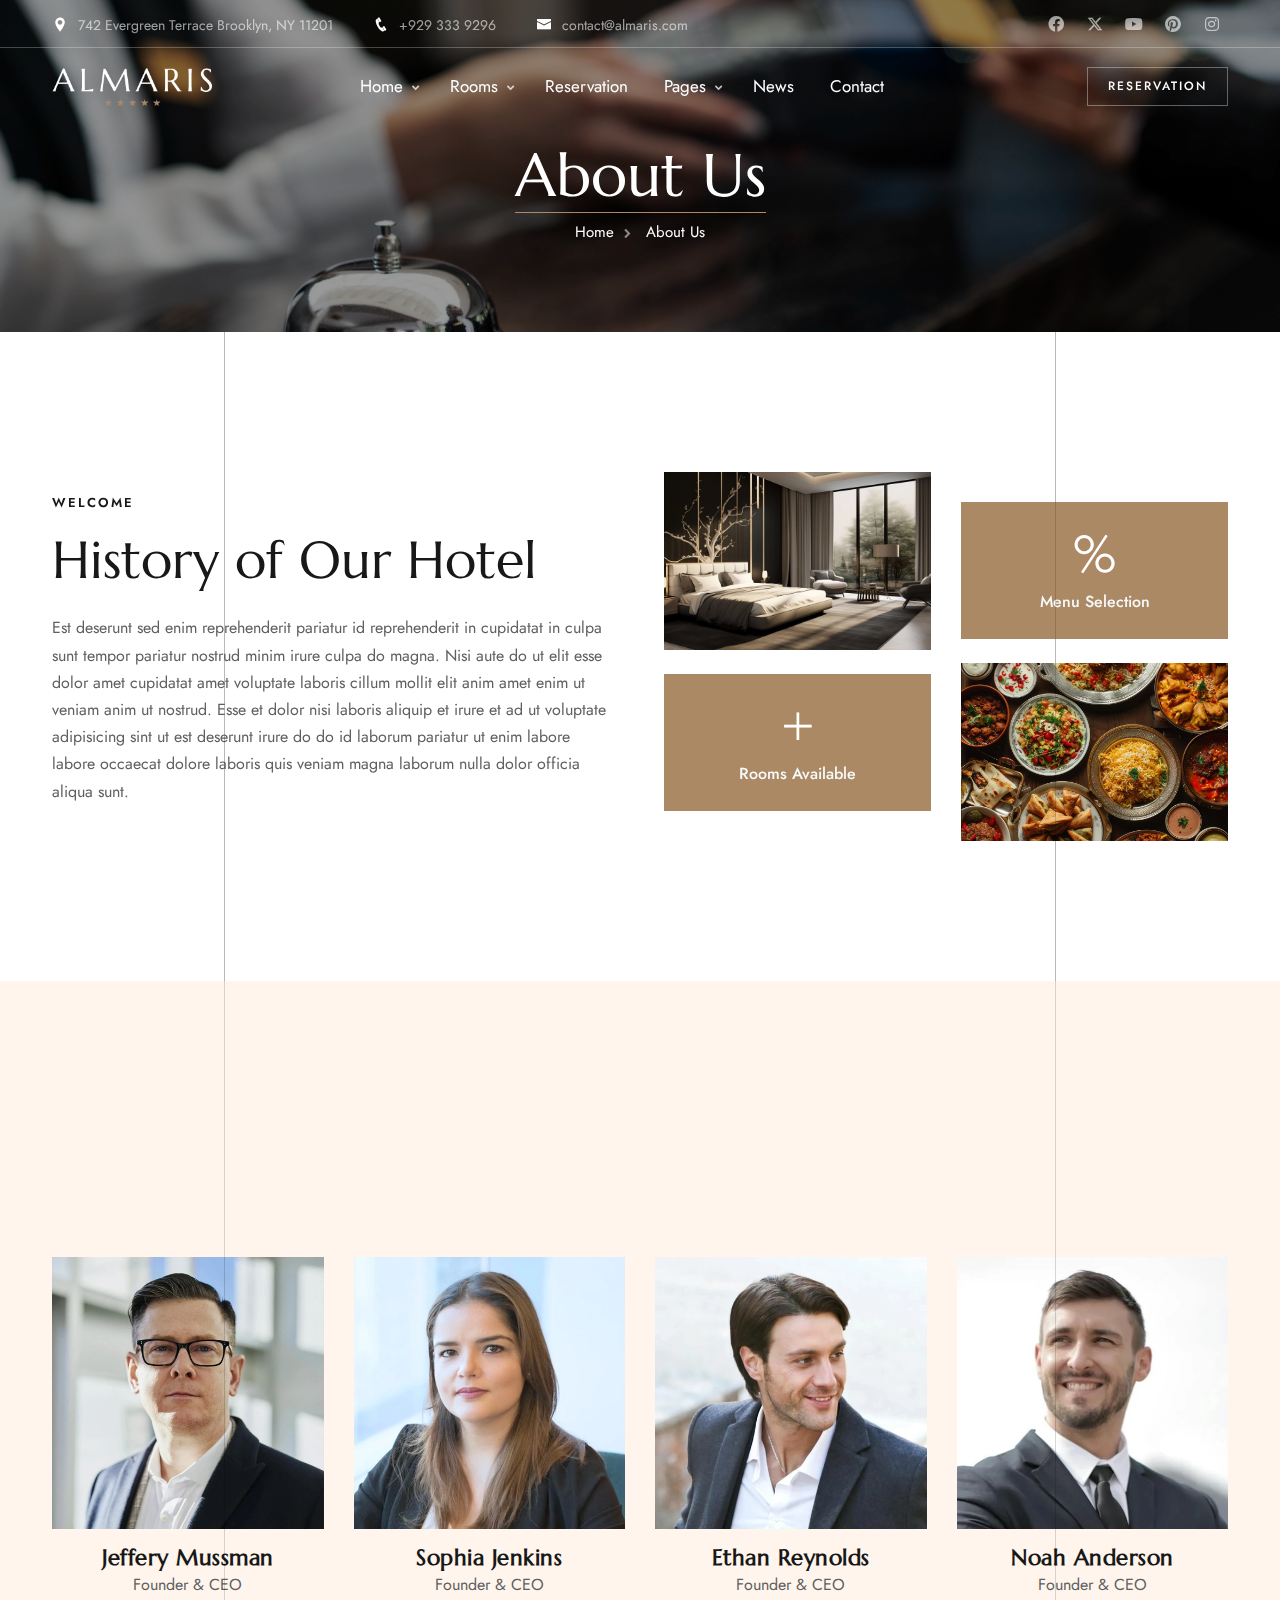
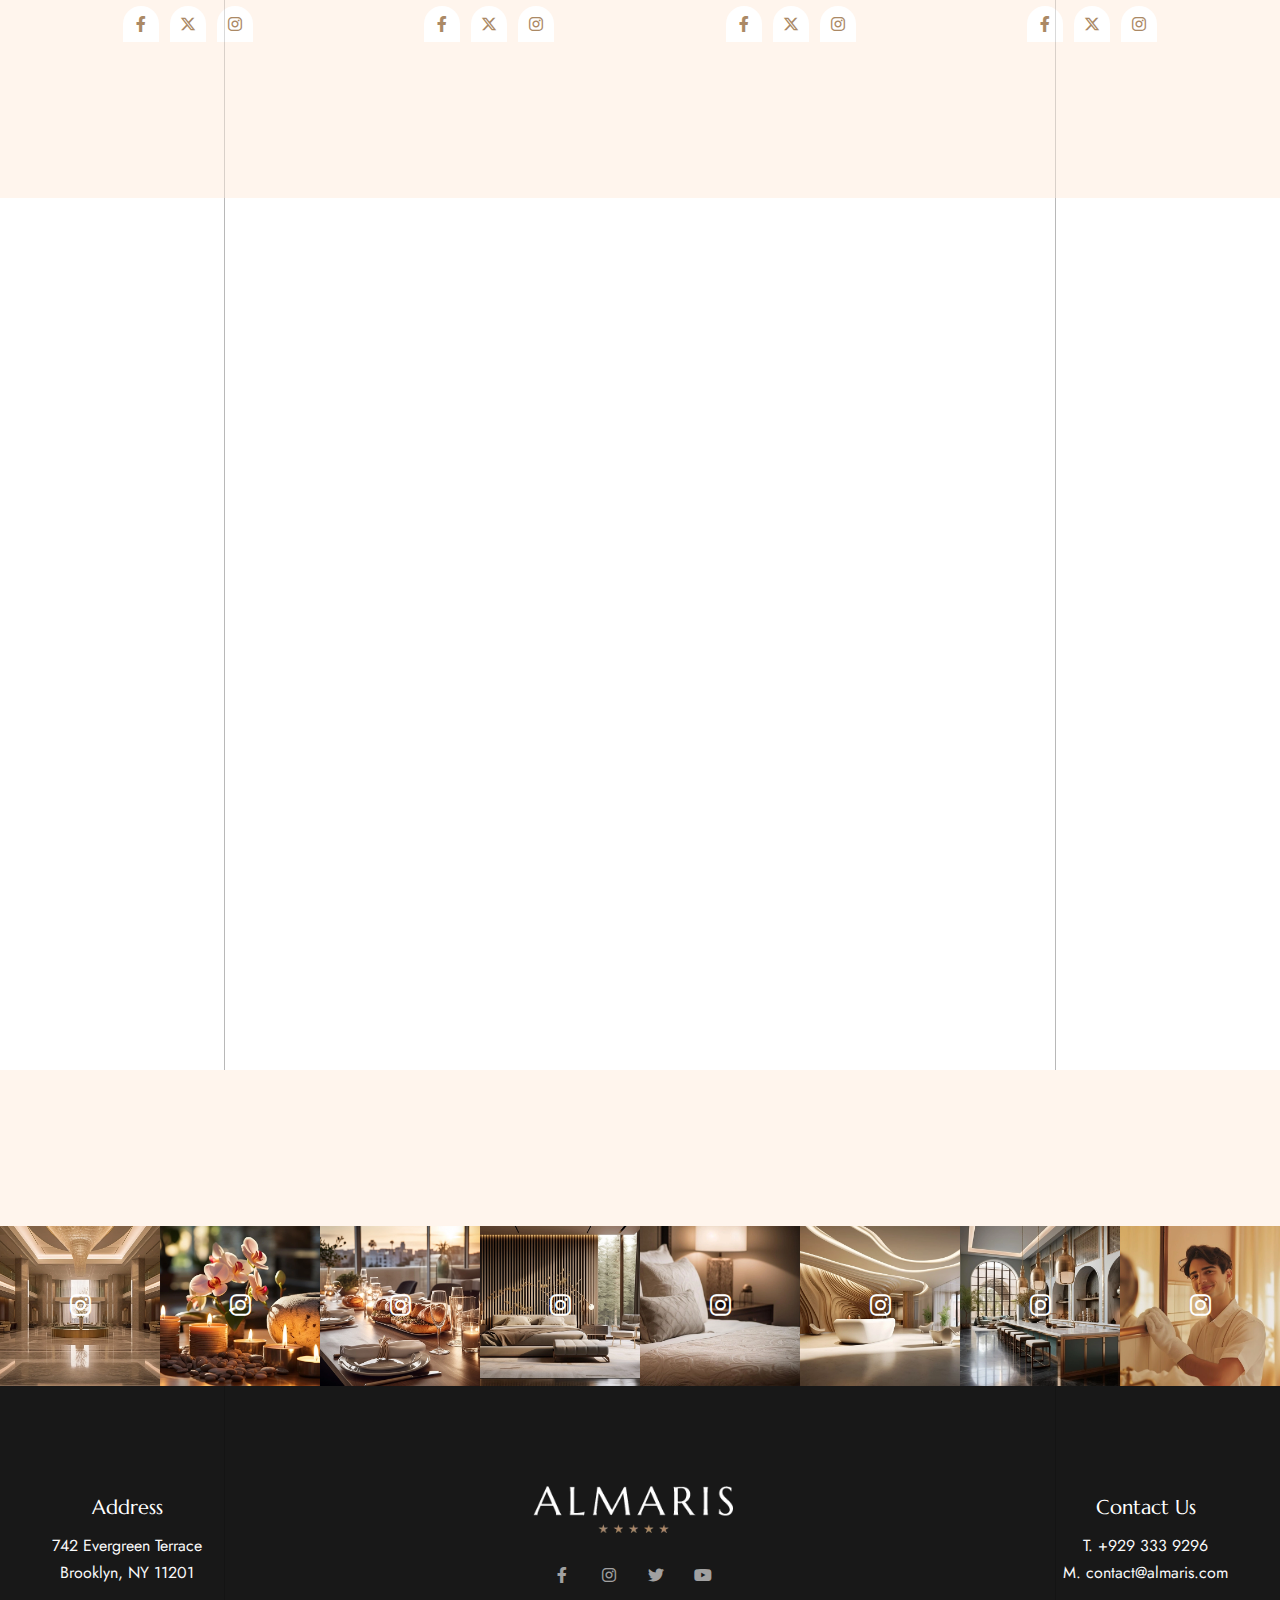
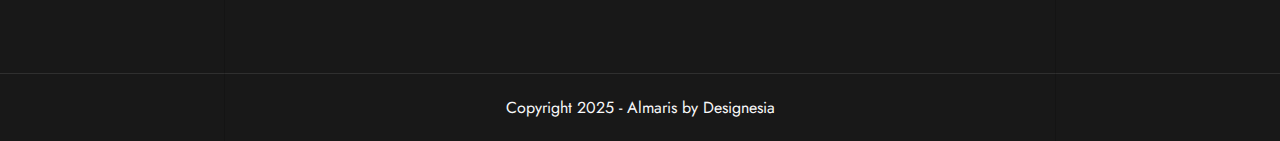
<file: about.html>
<!DOCTYPE html>
<html lang="zxx">

<head>
    <title>Oasis Tenerife Rentals</title>
    <link rel="icon" href="images/icon.webp" type="image/gif" sizes="16x16">
    <meta content="text/html;charset=utf-8" http-equiv="Content-Type">
    <meta content="width=device-width, initial-scale=1.0" name="viewport" >
    <meta content="Oasis Tenerife Rentals" name="description" >
    <meta content="" name="keywords" >
    <meta content="" name="author" >
    <!-- CSS Files
    ================================================== -->
    <link href="css/bootstrap.min.css" rel="stylesheet" type="text/css" id="bootstrap">
    <link href="css/plugins.css" rel="stylesheet" type="text/css" >
    <link href="css/swiper.css" rel="stylesheet" type="text/css" >
    <link href="css/style.css" rel="stylesheet" type="text/css" >
    <link href="css/coloring.css" rel="stylesheet" type="text/css" >
    <!-- color scheme -->
    <link id="colors" href="css/colors/scheme-01.css" rel="stylesheet" type="text/css" >

</head>

<body>
    <div id="wrapper">
        <a href="#" id="back-to-top"></a>
        
        <!-- page preloader begin -->
        <div id="de-loader"></div>
        <!-- page preloader close -->

        <!-- header begin -->
        <header class="transparent has-topbar">
            <div id="topbar">
                <div class="container">
                    <div class="row">
                        <div class="col-lg-12">
                            <div class="d-flex justify-content-between xs-hide">
                                <div class="header-widget d-flex">                                    
                                    <div class="topbar-widget"><a href="#"><i class="icofont-location-pin"></i>742 Evergreen Terrace Brooklyn, NY 11201</a></div>
                                    <div class="topbar-widget"><a href="#"><i class="icofont-phone"></i>+929 333 9296</a></div>
                                    <div class="topbar-widget"><a href="#"><i class="icofont-envelope"></i>contact@almaris.com</a></div>
                                </div>

                                <div class="social-icons">
                                    <a href="#"><i class="fa-brands fa-facebook fa-lg"></i></a>
                                    <a href="#"><i class="fa-brands fa-x-twitter fa-lg"></i></a>
                                    <a href="#"><i class="fa-brands fa-youtube fa-lg"></i></a>
                                    <a href="#"><i class="fa-brands fa-pinterest fa-lg"></i></a>
                                    <a href="#"><i class="fa-brands fa-instagram fa-lg"></i></a>
                                </div>
                            </div>
                        </div>
                    </div>
                    <div class="clearfix"></div>
                </div>
            </div>
            <div class="container">
                <div class="row">
                    <div class="col-md-12">
                        <div class="de-flex sm-pt10">
                            <div class="de-flex-col">
                                <!-- logo begin -->
                                <div id="logo">
                                    <a href="index.html">
                                        <img class="logo-main" src="images/logo-white.webp" alt="" >
                                        <img class="logo-scroll" src="images/logo-black.webp" alt="" >
                                        <img class="logo-mobile" src="images/logo-white.webp" alt="" >
                                    </a>
                                </div>
                                <!-- logo close -->
                            </div>
                            <div class="de-flex-col header-col-mid">
                                <ul id="mainmenu">
                                    <li><a class="menu-item" href="index.html">Home</a>
                                        <ul class="mega">
                                            <li>
                                                <div class="container">
                                                    <div class="sb-menu p-4">
                                                        <div class="row g-3">
                                                            <div class="col-lg-2 col-md-4 text-center">
                                                                <div class="relative hover text-center overflow-hidden soft-shadow rounded-5px">
                                                                    <img src="images/demo/homepage-1.jpg" class="w-100 relative hover-scale-1-1" alt="">

                                                                    <div class="abs abs-centered w-70 z-2 hover-op-1">
                                                                        <a class="btn-main mb-2" href="index.html">Multipage</a>
                                                                        <a class="btn-main" href="onepage-homepage-main.html">One Page</a>
                                                                    </div>
                                                                </div>                            
                                                                <h5 class="mt-3 mb-1">Main Demo</h5>                          
                                                            </div>

                                                            <div class="col-lg-2 col-md-4 text-center">
                                                                <div class="relative hover text-center overflow-hidden soft-shadow rounded-5px">
                                                                    <a href="02_ski-resort-homepage.html">
                                                                        <img src="images/demo/homepage-11.jpg" class="w-100 relative hover-scale-1-1" alt="">
                                                                    </a>
                                                                </div>                            
                                                                <h5 class="mt-3 mb-1 new">Ski Resort</h5>                          
                                                            </div>

                                                            <div class="col-lg-2 col-md-4 text-center">
                                                                <div class="relative hover text-center overflow-hidden soft-shadow rounded-5px">
                                                                    <a href="homepage-holiday.html">
                                                                        <img src="images/demo/homepage-10.jpg" class="w-100 relative hover-scale-1-1" alt="">
                                                                    </a>
                                                                </div>                            
                                                                <h5 class="mt-3 mb-1 new">Holiday</h5>                          
                                                            </div>

                                                            <div class="col-lg-2 col-md-4 text-center">
                                                                <div class="relative hover text-center overflow-hidden soft-shadow rounded-5px">
                                                                    <a href="homepage-elegant.html">
                                                                        <img src="images/demo/homepage-9.jpg" class="w-100 relative hover-scale-1-1" alt="">
                                                                    </a>
                                                                </div>                            
                                                                <h5 class="mt-3 mb-1">Elegant</h5>                          
                                                            </div>
                                                            
                                                            <div class="col-lg-2 col-md-4 text-center">
                                                                <div class="relative hover text-center overflow-hidden soft-shadow rounded-5px">
                                                                    <a href="homepage-bold.html">
                                                                        <img src="images/demo/homepage-7.jpg" class="w-100 relative hover-scale-1-1" alt="">
                                                                    </a>
                                                                </div>                            
                                                                <h5 class="mt-3 mb-1">Bold</h5>                          
                                                            </div>

                                                            <div class="col-lg-2 col-md-4 text-center">
                                                                <div class="relative hover text-center overflow-hidden soft-shadow rounded-5px">
                                                                    <a href="homepage-bold-2.html">
                                                                        <img src="images/demo/homepage-8.jpg" class="w-100 relative hover-scale-1-1" alt="">
                                                                    </a>
                                                                </div>                            
                                                                <h5 class="mt-3 mb-1">Bold 2</h5>                          
                                                            </div>

                                                            <div class="col-lg-2 col-md-4 text-center">
                                                                <div class="relative hover text-center overflow-hidden soft-shadow rounded-5px">
                                                                    <img src="images/demo/homepage-6.jpg" class="w-100 relative hover-scale-1-1" alt="">

                                                                    <div class="abs abs-centered w-70 z-2 hover-op-1">
                                                                        <a class="btn-main mb-2" href="index.html">Light</a>
                                                                        <a class="btn-main" href="homepage-modern-2-dark.html">Dark</a>
                                                                    </div>
                                                                </div>                            
                                                                <h5 class="mt-3 mb-1">Modern 2</h5>                          
                                                            </div>

                                                            <div class="col-lg-2 col-md-4 text-center">
                                                                <div class="relative hover text-center overflow-hidden soft-shadow rounded-5px">
                                                                    <a href="homepage-beach-resort.html">
                                                                        <img src="images/demo/homepage-3.jpg" class="w-100 relative hover-scale-1-1" alt="">
                                                                    </a>
                                                                </div>                            
                                                                <h5 class="mt-3 mb-1">Beach Resort</h5>                          
                                                            </div>

                                                            <div class="col-lg-2 col-md-4 text-center">
                                                                <div class="relative hover text-center overflow-hidden soft-shadow rounded-5px">
                                                                    <a href="homepage-city-apartment.html">
                                                                        <img src="images/demo/homepage-4.jpg" class="w-100 relative hover-scale-1-1" alt="">
                                                                    </a>
                                                                </div>                            
                                                                <h5 class="mt-3 mb-1">City Apartment</h5>                          
                                                            </div>

                                                            <div class="col-lg-2 col-md-4 text-center">
                                                                <div class="relative hover text-center overflow-hidden soft-shadow rounded-5px">
                                                                    <a href="homepage-mountain-hotel.html">
                                                                        <img src="images/demo/homepage-2.jpg" class="w-100 relative hover-scale-1-1" alt="">
                                                                    </a>
                                                                </div>                            
                                                                <h5 class="mt-3 mb-1">Mountain Hotel</h5>                          
                                                            </div>

                                                            <div class="col-lg-2 col-md-4 text-center">
                                                                <div class="relative hover text-center overflow-hidden soft-shadow rounded-5px">
                                                                    <a href="homepage-modern.html">
                                                                        <img src="images/demo/homepage-5.jpg" class="w-100 relative hover-scale-1-1" alt="">
                                                                    </a>
                                                                </div>                            
                                                                <h5 class="mt-3 mb-1">Modern</h5>                          
                                                            </div>
                                                        </div>
                                                    </div>
                                                </div>                                                
                                            </li>
                                        </ul>
                                    </li>
                                    <li><a class="menu-item" href="rooms.html">Rooms</a>
                                        <ul class="mega">
                                            <li>
                                                <div class="container">
                                                    <div class="sb-menu p-4">
                                                        <div class="row g-3">
                                                            <div class="col-lg-3">
                                                                <h4>Rooms</h4>
                                                                <ul class="no-bg">
                                                                    <li><a href="rooms.html">All Rooms Default</a></li>
                                                                    <li><a href="rooms-style-2.html">All Rooms Style 2</a></li>
                                                                    <li><a href="rooms-style-3.html">All Rooms Style 3</a></li>
                                                                    <li><a href="room-single.html">Single Room</a></li>
                                                                    <li><a href="room-single-style-2.html">Single Room Style 2</a></li>
                                                                </ul>                     
                                                            </div>
                                                            <div class="col-lg-3 text-center">
                                                                <div class="relative hover text-center overflow-hidden soft-shadow rounded-5px">
                                                                    <a href="room-single.html">
                                                                        <div class="d-label">
                                                                            Best Seller
                                                                        </div>
                                                                        <img src="images/form/2.jpg" class="w-100 relative hover-scale-1-1" alt="">
                                                                    </a>

                                                                    <div class="abs w-100 h-100 start-0 top-0 hover-bg-color"></div>
                                                                </div>                            
                                                                <h5 class="mt-3 mb-1">Deluxe Room</h5>                          
                                                            </div>

                                                            <div class="col-lg-3 text-center">
                                                                <div class="relative hover text-center overflow-hidden soft-shadow rounded-5px">
                                                                    <a href="room-single.html">
                                                                        <div class="d-label">
                                                                            Best Seller
                                                                        </div>
                                                                        <img src="images/form/4.jpg" class="w-100 relative hover-scale-1-1" alt="">
                                                                    </a>

                                                                    <div class="abs w-100 h-100 start-0 top-0 hover-bg-color"></div>
                                                                </div>                            
                                                                <h5 class="mt-3 mb-1">Family Suite</h5>                          
                                                            </div>

                                                            <div class="col-lg-3 text-center">
                                                                <div class="relative hover text-center overflow-hidden soft-shadow rounded-5px">
                                                                    <a href="room-single.html">
                                                                        <div class="d-label">
                                                                            Featured
                                                                        </div>
                                                                        <img src="images/form/6.jpg" class="w-100 relative hover-scale-1-1" alt="">
                                                                    </a>

                                                                    <div class="abs w-100 h-100 start-0 top-0 hover-bg-color"></div>
                                                                </div>                            
                                                                <h5 class="mt-3 mb-1">Presidential Suite</h5>                          
                                                            </div>
                                                        </div>
                                                    </div>
                                                </div>                                                
                                            </li>
                                        </ul>
                                    </li>
                                    <li><a class="menu-item" href="reservation.html">Reservation</a></li>
                                    <li><a class="menu-item" href="#">Pages</a>
                                        <ul>
                                            <li><a href="about.html">About Us</a></li>
                                            <li><a href="facilities.html">Facilities</a></li>
                                            <li><a href="special-offers.html">Offers</a></li>
                                            <li><a href="gallery.html">Gallery</a></li>
                                            <li><a href="gallery-carousel.html">Gallery Carousel</a></li>
                                        </ul>
                                    </li>
                                    <li><a class="menu-item" href="news.html">News</a></li>
                                    <li><a class="menu-item" href="contact.html">Contact</a></li>
                                </ul>
                            </div>
                            <div class="de-flex-col">
                                <div class="menu_side_area">          
                                    <a href="reservation.html" class="btn-main btn-line">Reservation</a>
                                    <span id="menu-btn"></span>
                                </div>
                            </div>
                        </div>
                    </div>
                </div>
            </div>
        </header>
        <!-- header close -->
        <!-- content begin -->
        <div class="no-bottom no-top" id="content">

            <div id="top"></div>

            <section id="subheader" class="relative jarallax text-light">
                <img src="images/background/3.webp" class="jarallax-img" alt="">
                <div class="container relative z-index-1000">
                    <div class="row justify-content-center">
                        <div class="col-lg-12 text-center">
                            <h1>About Us</h1>
                            <ul class="crumb">
                                <li><a href="index.html">Home</a></li>
                                <li class="active">About Us</li>
                            </ul>
                        </div>
                    </div>
                </div>
                <div class="de-overlay"></div>
            </section>

            <section class="relative lines-deco">
                <div class="container">
                    <div class="row gx-5 align-items-center">
                        <div class="col-lg-6">
                            <div class="subtitle wow fadeInUp mb-3">Welcome</div>
                            <h2 class="wow fadeInUp" data-wow-delay=".2s">History of Our Hotel</h2>
                            <p>Est deserunt sed enim reprehenderit pariatur id reprehenderit in cupidatat in culpa sunt tempor pariatur nostrud minim irure culpa do magna. Nisi aute do ut elit esse dolor amet cupidatat amet voluptate laboris cillum mollit elit anim amet enim ut veniam anim ut nostrud. Esse et dolor nisi laboris aliquip et irure et ad ut voluptate adipisicing sint ut est deserunt irure do do id laborum pariatur ut enim labore labore occaecat dolore laboris quis veniam magna laborum nulla dolor officia aliqua sunt.</p>
                        </div>

                        <div class="col-lg-6">
                            <div class="row g-4">
                                <div class="col-6">
                                    <img src="images/misc/7.webp" class="img-fluid mb-4 wow zoomIn" alt="">
                                    <div class="col-12 text-center">
                                        <div class="bg-color-2 text-light p-4">
                                            <div class="de_count wow fadeInUp">
                                                <h2 class="mb-0"><span class="timer" data-to="120" data-speed="3000"></span>+</h2>
                                                <span>Rooms Available</span>
                                            </div>
                                        </div>
                                    </div>
                                </div>
                                <div class="col-6">
                                    <div class="spacer-single sm-hide"></div>
                                    <div class="col-12 text-center">
                                        <div class="bg-color text-light p-4">
                                            <div class="de_count wow fadeInUp">
                                                <h2 class="mb-0"><span class="timer" data-to="105" data-speed="3000"></span>%</h2>
                                                <span>Menu Selection</span>
                                            </div>
                                        </div>
                                    </div>
                                    <img src="images/misc/8.webp" class="img-fluid mt-4 wow zoomIn" alt="">
                                </div>
                            </div>
                        </div>
                        
                    </div>
                </div>
            </section>

            <section class="bg-light lines-deco">
                <div class="container">
                    <div class="row g-4">
                        <div class="col-lg-12 text-center">
                            <div class="subtitle wow fadeInUp mb-3">Behind the Scene</div>
                            <h2 class="wow fadeInUp mb-0" data-wow-delay=".2s">Our Team</h2>
                        </div>
                        <div class="col-lg-3">
                            <img src="images/team/1.webp" class="img-fluid" alt="">
                            <div class="p-3 text-center
                            ">
                                <h4 class="mb-0">Jeffery Mussman</h4>
                                <p class="mb-2">Founder &amp;  CEO</p>
                                <div class="social-icons">
                                    <a href="#"><i class="bg-white id-color bg-hover-2 text-hover-white fa-brands fa-facebook-f"></i></a>
                                    <a href="#"><i class="bg-white id-color bg-hover-2 text-hover-white fa-brands fa-x-twitter"></i></a>
                                    <a href="#"><i class="bg-white id-color bg-hover-2 text-hover-white fa-brands fa-instagram"></i></a>
                                </div>
                            </div>
                        </div>

                        <div class="col-lg-3">
                            <img src="images/team/2.webp" class="img-fluid" alt="">
                            <div class="p-3 text-center
                            ">
                                <h4 class="mb-0">Sophia Jenkins</h4>
                                <p class="mb-2">Founder &amp;  CEO</p>
                                <div class="social-icons">
                                    <a href="#"><i class="bg-white id-color bg-hover-2 text-hover-white fa-brands fa-facebook-f"></i></a>
                                    <a href="#"><i class="bg-white id-color bg-hover-2 text-hover-white fa-brands fa-x-twitter"></i></a>
                                    <a href="#"><i class="bg-white id-color bg-hover-2 text-hover-white fa-brands fa-instagram"></i></a>
                                </div>
                            </div>
                        </div>

                        <div class="col-lg-3">
                            <img src="images/team/3.webp" class="img-fluid" alt="">
                            <div class="p-3 text-center
                            ">
                                <h4 class="mb-0">Ethan Reynolds</h4>
                                <p class="mb-2">Founder &amp;  CEO</p>
                                <div class="social-icons">
                                    <a href="#"><i class="bg-white id-color bg-hover-2 text-hover-white fa-brands fa-facebook-f"></i></a>
                                    <a href="#"><i class="bg-white id-color bg-hover-2 text-hover-white fa-brands fa-x-twitter"></i></a>
                                    <a href="#"><i class="bg-white id-color bg-hover-2 text-hover-white fa-brands fa-instagram"></i></a>
                                </div>
                            </div>
                        </div>

                        <div class="col-lg-3">
                            <img src="images/team/4.webp" class="img-fluid" alt="">
                            <div class="p-3 text-center
                            ">
                                <h4 class="mb-0">Noah Anderson</h4>
                                <p class="mb-2">Founder &amp;  CEO</p>
                                <div class="social-icons">
                                    <a href="#"><i class="bg-white id-color bg-hover-2 text-hover-white fa-brands fa-facebook-f"></i></a>
                                    <a href="#"><i class="bg-white id-color bg-hover-2 text-hover-white fa-brands fa-x-twitter"></i></a>
                                    <a href="#"><i class="bg-white id-color bg-hover-2 text-hover-white fa-brands fa-instagram"></i></a>
                                </div>
                            </div>
                        </div>
                    </div>
                </div>
            </section>

            <section class="relative lines-deco">
                <div class="container relative z-2">
                    <div class="row g-4">

                        <div class="col-lg-6">
                            <div class="ms-4">
                                <div class="subtitle wow fadeInUp mb-3">Rooms &amp; Suites</div>
                                <h2 class="wow fadeInUp mb-5">Room Facilities</h2>

                                <div class="row g-3">
                                    <div class="col-lg-6">
                                        <div class="mb-4 relative wow fadeInRight" data-wow-delay=".3s">
                                            <img src="images/icons/tv.png" class="w-50px absolute id-color icofont-thunder-light" alt="">
                                            <div class="pl-70">
                                                <h5>Cable TV</h5>
                                                <p class="mb-0">Sunt dolor aliquip consectetur laborum incididunt tempor.</p>
                                            </div>
                                        </div>
                                    </div>

                                    <div class="col-lg-6">
                                        <div class="mb-4 relative wow fadeInRight" data-wow-delay=".3s">
                                            <img src="images/icons/desk.png" class="w-50px absolute id-color icofont-thunder-light" alt="">
                                            <div class="pl-70">
                                                <h5>Work Desk</h5>
                                                <p class="mb-0">Sunt dolor aliquip consectetur laborum incididunt tempor.</p>
                                            </div>
                                        </div>
                                    </div>

                                    <div class="col-lg-6">
                                        <div class="mb-4 relative wow fadeInRight" data-wow-delay=".3s">
                                            <img src="images/icons/wifi.png" class="w-50px absolute id-color icofont-thunder-light" alt="">
                                            <div class="pl-70">
                                                <h5>Free Wifi</h5>
                                                <p class="mb-0">Sunt dolor aliquip consectetur laborum incididunt tempor.</p>
                                            </div>
                                        </div>
                                    </div>

                                    <div class="col-lg-6">
                                        <div class="mb-4 relative wow fadeInRight" data-wow-delay=".3s">
                                            <img src="images/icons/safebox.png" class="w-50px absolute id-color icofont-thunder-light" alt="">
                                            <div class="pl-70">
                                                <h5>Safebox</h5>
                                                <p class="mb-0">Sunt dolor aliquip consectetur laborum incididunt tempor.</p>
                                            </div>
                                        </div>
                                    </div>

                                    <div class="col-lg-6">
                                        <div class="mb-4 relative wow fadeInRight" data-wow-delay=".3s">
                                            <img src="images/icons/balcony.png" class="w-50px absolute id-color icofont-thunder-light" alt="">
                                            <div class="pl-70">
                                                <h5>Balcony</h5>
                                                <p class="mb-0">Sunt dolor aliquip consectetur laborum incididunt tempor.</p>
                                            </div>
                                        </div>
                                    </div>

                                    <div class="col-lg-6">
                                        <div class="mb-4 relative wow fadeInRight" data-wow-delay=".3s">
                                            <img src="images/icons/city.png" class="w-50px absolute id-color icofont-thunder-light" alt="">
                                            <div class="pl-70">
                                                <h5>City View</h5>
                                                <p class="mb-0">Sunt dolor aliquip consectetur laborum incididunt tempor.</p>
                                            </div>
                                        </div>
                                    </div>
                                </div>
                            </div>
                        </div>

                        <div class="col-lg-6">
                            <div class="row">
                                <div class="col-md-6">
                                    <div class="relative">
                                        <img src="images/misc/9.webp" class="img-fluid wow fadeInUp" alt="">
                                    </div>
                                </div>

                                <div class="col-md-6">
                                    <div class="spacer-single sm-hide"></div>
                                    <div class="relative">
                                        <img src="images/misc/10.webp" class="img-fluid wow fadeInUp" alt="">
                                    </div>
                                </div>
                            </div>
                        </div>
                        
                    </div>
                </div>

            </section>

            <section class="bg-color bg-light relative pt50 no-bottom" >
                <div class="container relative z-2">
                    <div class="row g-4">
                        <div class="col-lg-8 offset-lg-2 mb-4 text-center">
                            <h2 class="wow fadeInUp">@almaris_hotel_theme</h2>
                        </div>
                    </div>
                </div>

                <div class="container-fluid">
                    <div class="row g-0">
                        <div class="col-md-6">
                            <div class="row g-0">
                                <div class="col-3">
                                    <a href="#" class="d-block hover relative overflow-hidden text-light">
                                        <img src="images/gallery-square/1.webp" class="w-100 hover-scale-1-1" alt="">
                                        <div class="abs abs-centered fs-24 text-white hover-op-0">
                                            <i class="fa-brands fa-instagram"></i>
                                        </div>
                                    </a>
                                </div>
                                <div class="col-3">
                                    <a href="#" class="d-block hover relative overflow-hidden text-light">
                                        <img src="images/gallery-square/2.webp" class="w-100 hover-scale-1-1" alt="">
                                        <div class="abs abs-centered fs-24 text-white hover-op-0">
                                            <i class="fa-brands fa-instagram"></i>
                                        </div>
                                    </a>
                                </div>
                                <div class="col-3">
                                    <a href="#" class="d-block hover relative overflow-hidden text-light">
                                        <img src="images/gallery-square/3.webp" class="w-100 hover-scale-1-1" alt="">
                                        <div class="abs abs-centered fs-24 text-white hover-op-0">
                                            <i class="fa-brands fa-instagram"></i>
                                        </div>
                                    </a>
                                </div>
                                <div class="col-3">
                                    <a href="#" class="d-block hover relative overflow-hidden text-light">
                                        <img src="images/gallery-square/4.webp" class="w-100 hover-scale-1-1" alt="">
                                        <div class="abs abs-centered fs-24 text-white hover-op-0">
                                            <i class="fa-brands fa-instagram"></i>
                                        </div>
                                    </a>
                                </div>
                            </div>
                        </div>
                        <div class="col-md-6">
                            <div class="row g-0">
                                <div class="col-3">
                                    <a href="#" class="d-block hover relative overflow-hidden text-light">
                                        <img src="images/gallery-square/5.webp" class="w-100 hover-scale-1-1" alt="">
                                        <div class="abs abs-centered fs-24 text-white hover-op-0">
                                            <i class="fa-brands fa-instagram"></i>
                                        </div>
                                    </a>
                                </div>
                                <div class="col-3">
                                    <a href="#" class="d-block hover relative overflow-hidden text-light">
                                        <img src="images/gallery-square/6.webp" class="w-100 hover-scale-1-1" alt="">
                                        <div class="abs abs-centered fs-24 text-white hover-op-0">
                                            <i class="fa-brands fa-instagram"></i>
                                        </div>
                                    </a>
                                </div>
                                <div class="col-3">
                                    <a href="#" class="d-block hover relative overflow-hidden text-light">
                                        <img src="images/gallery-square/7.webp" class="w-100 hover-scale-1-1" alt="">
                                        <div class="abs abs-centered fs-24 text-white hover-op-0">
                                            <i class="fa-brands fa-instagram"></i>
                                        </div>
                                    </a>
                                </div>
                                <div class="col-3">
                                    <a href="#" class="d-block hover relative overflow-hidden text-light">
                                        <img src="images/gallery-square/8.webp" class="w-100 hover-scale-1-1" alt="">
                                        <div class="abs abs-centered fs-24 text-white hover-op-0">
                                            <i class="fa-brands fa-instagram"></i>
                                        </div>
                                    </a>
                                </div>
                            </div>
                        </div>
                    </div>
                </div>
            </section>
        </div>
        <!-- content close -->
        
        <!-- footer begin -->
        <footer class="text-light section-dark">
            <div class="container">
                <div class="row g-4 align-items-center">
                    <div class="col-md-12">
                        <div class="d-lg-flex align-items-center justify-content-between text-center">
                            <div>
                                <h3 class="fs-20">Address</h3>
                                742 Evergreen Terrace<br>
                                Brooklyn, NY 11201
                            </div>
                            <div>
                                <img src="images/logo-white.webp" class="w-200px" alt=""><br>
                                <div class="social-icons mb-sm-30 mt-4">
                                    <a href="#"><i class="fa-brands fa-facebook-f"></i></a>
                                    <a href="#"><i class="fa-brands fa-instagram"></i></a>
                                    <a href="#"><i class="fa-brands fa-twitter"></i></a>
                                    <a href="#"><i class="fa-brands fa-youtube"></i></a>
                                </div>

                            </div>
                            <div>
                                <h3 class="fs-20">Contact Us</h3>
                                T. +929 333 9296<br>
                                M. contact@almaris.com
                            </div>
                        </div>
                    </div>                    
                </div>
            </div>
            <div class="subfooter">
                <div class="container">
                    <div class="row">
                        <div class="col-md-12 text-center">
                            Copyright 2025 - Almaris by Designesia
                        </div>
                    </div>
                </div>
            </div>
        </footer>
        <!-- footer close -->
    </div>


    
    <!-- Javascript Files
    ================================================== -->
    <script src="js/plugins.js"></script>
    <script src="js/designesia.js"></script>
    <script src="js/swiper.js"></script>
    <script src="js/custom-marquee.js"></script>
    <script src="js/custom-swiper-1.js"></script>

</body>

</html>
</file>
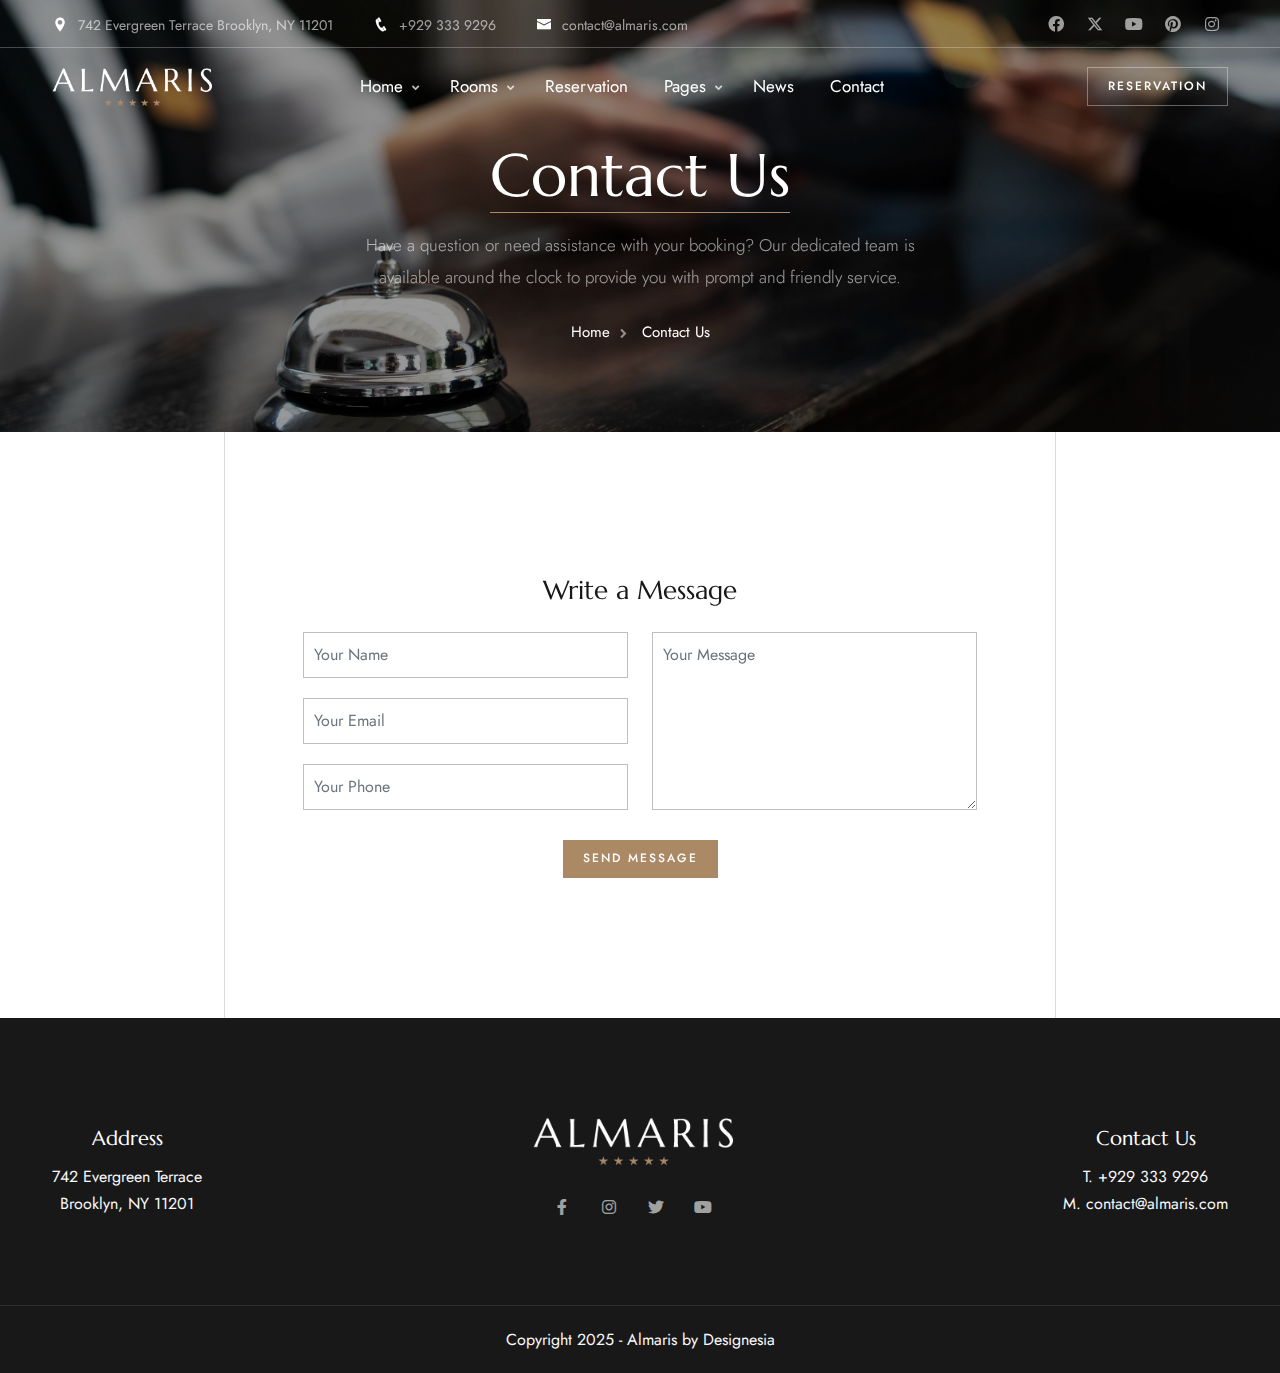
<file: contact.html>
<!DOCTYPE html>
<html lang="zxx">

<head>
    <title>Oasis Tenerife Rentals</title>
    <link rel="icon" href="images/icon.webp" type="image/gif" sizes="16x16">
    <meta content="text/html;charset=utf-8" http-equiv="Content-Type">
    <meta content="width=device-width, initial-scale=1.0" name="viewport" >
    <meta content="Oasis Tenerife Rentals" name="description" >
    <meta content="" name="keywords" >
    <meta content="" name="author" >
    <!-- CSS Files
    ================================================== -->
    <link href="css/bootstrap.min.css" rel="stylesheet" type="text/css" id="bootstrap">
    <link href="css/plugins.css" rel="stylesheet" type="text/css" >
    <link href="css/swiper.css" rel="stylesheet" type="text/css" >
    <link href="css/style.css" rel="stylesheet" type="text/css" >
    <link href="css/coloring.css" rel="stylesheet" type="text/css" >
    <!-- color scheme -->
    <link id="colors" href="css/colors/scheme-01.css" rel="stylesheet" type="text/css" >

</head>

<body>
    <div id="wrapper">
        <a href="#" id="back-to-top"></a>
        
        <!-- page preloader begin -->
        <div id="de-loader"></div>
        <!-- page preloader close -->

        <!-- header begin -->
        <header class="transparent has-topbar">
            <div id="topbar">
                <div class="container">
                    <div class="row">
                        <div class="col-lg-12">
                            <div class="d-flex justify-content-between xs-hide">
                                <div class="header-widget d-flex">                                    
                                    <div class="topbar-widget"><a href="#"><i class="icofont-location-pin"></i>742 Evergreen Terrace Brooklyn, NY 11201</a></div>
                                    <div class="topbar-widget"><a href="#"><i class="icofont-phone"></i>+929 333 9296</a></div>
                                    <div class="topbar-widget"><a href="#"><i class="icofont-envelope"></i>contact@almaris.com</a></div>
                                </div>

                                <div class="social-icons">
                                    <a href="#"><i class="fa-brands fa-facebook fa-lg"></i></a>
                                    <a href="#"><i class="fa-brands fa-x-twitter fa-lg"></i></a>
                                    <a href="#"><i class="fa-brands fa-youtube fa-lg"></i></a>
                                    <a href="#"><i class="fa-brands fa-pinterest fa-lg"></i></a>
                                    <a href="#"><i class="fa-brands fa-instagram fa-lg"></i></a>
                                </div>
                            </div>
                        </div>
                    </div>
                    <div class="clearfix"></div>
                </div>
            </div>
            <div class="container">
                <div class="row">
                    <div class="col-md-12">
                        <div class="de-flex sm-pt10">
                            <div class="de-flex-col">
                                <!-- logo begin -->
                                <div id="logo">
                                    <a href="index.html">
                                        <img class="logo-main" src="images/logo-white.webp" alt="" >
                                        <img class="logo-scroll" src="images/logo-black.webp" alt="" >
                                        <img class="logo-mobile" src="images/logo-white.webp" alt="" >
                                    </a>
                                </div>
                                <!-- logo close -->
                            </div>
                            <div class="de-flex-col header-col-mid">
                                <ul id="mainmenu">
                                    <li><a class="menu-item" href="index.html">Home</a>
                                        <ul class="mega">
                                            <li>
                                                <div class="container">
                                                    <div class="sb-menu p-4">
                                                        <div class="row g-3">
                                                            <div class="col-lg-2 col-md-4 text-center">
                                                                <div class="relative hover text-center overflow-hidden soft-shadow rounded-5px">
                                                                    <img src="images/demo/homepage-1.jpg" class="w-100 relative hover-scale-1-1" alt="">

                                                                    <div class="abs abs-centered w-70 z-2 hover-op-1">
                                                                        <a class="btn-main mb-2" href="index.html">Multipage</a>
                                                                        <a class="btn-main" href="onepage-homepage-main.html">One Page</a>
                                                                    </div>
                                                                </div>                            
                                                                <h5 class="mt-3 mb-1">Main Demo</h5>                          
                                                            </div>

                                                            <div class="col-lg-2 col-md-4 text-center">
                                                                <div class="relative hover text-center overflow-hidden soft-shadow rounded-5px">
                                                                    <a href="02_ski-resort-homepage.html">
                                                                        <img src="images/demo/homepage-11.jpg" class="w-100 relative hover-scale-1-1" alt="">
                                                                    </a>
                                                                </div>                            
                                                                <h5 class="mt-3 mb-1 new">Ski Resort</h5>                          
                                                            </div>

                                                            <div class="col-lg-2 col-md-4 text-center">
                                                                <div class="relative hover text-center overflow-hidden soft-shadow rounded-5px">
                                                                    <a href="homepage-holiday.html">
                                                                        <img src="images/demo/homepage-10.jpg" class="w-100 relative hover-scale-1-1" alt="">
                                                                    </a>
                                                                </div>                            
                                                                <h5 class="mt-3 mb-1 new">Holiday</h5>                          
                                                            </div>

                                                            <div class="col-lg-2 col-md-4 text-center">
                                                                <div class="relative hover text-center overflow-hidden soft-shadow rounded-5px">
                                                                    <a href="homepage-elegant.html">
                                                                        <img src="images/demo/homepage-9.jpg" class="w-100 relative hover-scale-1-1" alt="">
                                                                    </a>
                                                                </div>                            
                                                                <h5 class="mt-3 mb-1">Elegant</h5>                          
                                                            </div>
                                                            
                                                            <div class="col-lg-2 col-md-4 text-center">
                                                                <div class="relative hover text-center overflow-hidden soft-shadow rounded-5px">
                                                                    <a href="homepage-bold.html">
                                                                        <img src="images/demo/homepage-7.jpg" class="w-100 relative hover-scale-1-1" alt="">
                                                                    </a>
                                                                </div>                            
                                                                <h5 class="mt-3 mb-1">Bold</h5>                          
                                                            </div>

                                                            <div class="col-lg-2 col-md-4 text-center">
                                                                <div class="relative hover text-center overflow-hidden soft-shadow rounded-5px">
                                                                    <a href="homepage-bold-2.html">
                                                                        <img src="images/demo/homepage-8.jpg" class="w-100 relative hover-scale-1-1" alt="">
                                                                    </a>
                                                                </div>                            
                                                                <h5 class="mt-3 mb-1">Bold 2</h5>                          
                                                            </div>

                                                            <div class="col-lg-2 col-md-4 text-center">
                                                                <div class="relative hover text-center overflow-hidden soft-shadow rounded-5px">
                                                                    <img src="images/demo/homepage-6.jpg" class="w-100 relative hover-scale-1-1" alt="">

                                                                    <div class="abs abs-centered w-70 z-2 hover-op-1">
                                                                        <a class="btn-main mb-2" href="index.html">Light</a>
                                                                        <a class="btn-main" href="homepage-modern-2-dark.html">Dark</a>
                                                                    </div>
                                                                </div>                            
                                                                <h5 class="mt-3 mb-1">Modern 2</h5>                          
                                                            </div>

                                                            <div class="col-lg-2 col-md-4 text-center">
                                                                <div class="relative hover text-center overflow-hidden soft-shadow rounded-5px">
                                                                    <a href="homepage-beach-resort.html">
                                                                        <img src="images/demo/homepage-3.jpg" class="w-100 relative hover-scale-1-1" alt="">
                                                                    </a>
                                                                </div>                            
                                                                <h5 class="mt-3 mb-1">Beach Resort</h5>                          
                                                            </div>

                                                            <div class="col-lg-2 col-md-4 text-center">
                                                                <div class="relative hover text-center overflow-hidden soft-shadow rounded-5px">
                                                                    <a href="homepage-city-apartment.html">
                                                                        <img src="images/demo/homepage-4.jpg" class="w-100 relative hover-scale-1-1" alt="">
                                                                    </a>
                                                                </div>                            
                                                                <h5 class="mt-3 mb-1">City Apartment</h5>                          
                                                            </div>

                                                            <div class="col-lg-2 col-md-4 text-center">
                                                                <div class="relative hover text-center overflow-hidden soft-shadow rounded-5px">
                                                                    <a href="homepage-mountain-hotel.html">
                                                                        <img src="images/demo/homepage-2.jpg" class="w-100 relative hover-scale-1-1" alt="">
                                                                    </a>
                                                                </div>                            
                                                                <h5 class="mt-3 mb-1">Mountain Hotel</h5>                          
                                                            </div>

                                                            <div class="col-lg-2 col-md-4 text-center">
                                                                <div class="relative hover text-center overflow-hidden soft-shadow rounded-5px">
                                                                    <a href="homepage-modern.html">
                                                                        <img src="images/demo/homepage-5.jpg" class="w-100 relative hover-scale-1-1" alt="">
                                                                    </a>
                                                                </div>                            
                                                                <h5 class="mt-3 mb-1">Modern</h5>                          
                                                            </div>
                                                        </div>
                                                    </div>
                                                </div>                                                
                                            </li>
                                        </ul>
                                    </li>
                                    <li><a class="menu-item" href="rooms.html">Rooms</a>
                                        <ul class="mega">
                                            <li>
                                                <div class="container">
                                                    <div class="sb-menu p-4">
                                                        <div class="row g-3">
                                                            <div class="col-lg-3">
                                                                <h4>Rooms</h4>
                                                                <ul class="no-bg">
                                                                    <li><a href="rooms.html">All Rooms Default</a></li>
                                                                    <li><a href="rooms-style-2.html">All Rooms Style 2</a></li>
                                                                    <li><a href="rooms-style-3.html">All Rooms Style 3</a></li>
                                                                    <li><a href="room-single.html">Single Room</a></li>
                                                                    <li><a href="room-single-style-2.html">Single Room Style 2</a></li>
                                                                </ul>                     
                                                            </div>
                                                            <div class="col-lg-3 text-center">
                                                                <div class="relative hover text-center overflow-hidden soft-shadow rounded-5px">
                                                                    <a href="room-single.html">
                                                                        <div class="d-label">
                                                                            Best Seller
                                                                        </div>
                                                                        <img src="images/form/2.jpg" class="w-100 relative hover-scale-1-1" alt="">
                                                                    </a>

                                                                    <div class="abs w-100 h-100 start-0 top-0 hover-bg-color"></div>
                                                                </div>                            
                                                                <h5 class="mt-3 mb-1">Deluxe Room</h5>                          
                                                            </div>

                                                            <div class="col-lg-3 text-center">
                                                                <div class="relative hover text-center overflow-hidden soft-shadow rounded-5px">
                                                                    <a href="room-single.html">
                                                                        <div class="d-label">
                                                                            Best Seller
                                                                        </div>
                                                                        <img src="images/form/4.jpg" class="w-100 relative hover-scale-1-1" alt="">
                                                                    </a>

                                                                    <div class="abs w-100 h-100 start-0 top-0 hover-bg-color"></div>
                                                                </div>                            
                                                                <h5 class="mt-3 mb-1">Family Suite</h5>                          
                                                            </div>

                                                            <div class="col-lg-3 text-center">
                                                                <div class="relative hover text-center overflow-hidden soft-shadow rounded-5px">
                                                                    <a href="room-single.html">
                                                                        <div class="d-label">
                                                                            Featured
                                                                        </div>
                                                                        <img src="images/form/6.jpg" class="w-100 relative hover-scale-1-1" alt="">
                                                                    </a>

                                                                    <div class="abs w-100 h-100 start-0 top-0 hover-bg-color"></div>
                                                                </div>                            
                                                                <h5 class="mt-3 mb-1">Presidential Suite</h5>                          
                                                            </div>
                                                        </div>
                                                    </div>
                                                </div>                                                
                                            </li>
                                        </ul>
                                    </li>
                                    <li><a class="menu-item" href="reservation.html">Reservation</a></li>
                                    <li><a class="menu-item" href="#">Pages</a>
                                        <ul>
                                            <li><a href="about.html">About Us</a></li>
                                            <li><a href="facilities.html">Facilities</a></li>
                                            <li><a href="special-offers.html">Offers</a></li>
                                            <li><a href="gallery.html">Gallery</a></li>
                                            <li><a href="gallery-carousel.html">Gallery Carousel</a></li>
                                        </ul>
                                    </li>
                                    <li><a class="menu-item" href="news.html">News</a></li>
                                    <li><a class="menu-item" href="contact.html">Contact</a></li>
                                </ul>
                            </div>
                            <div class="de-flex-col">
                                <div class="menu_side_area">          
                                    <a href="reservation.html" class="btn-main btn-line">Reservation</a>
                                    <span id="menu-btn"></span>
                                </div>
                            </div>
                        </div>
                    </div>
                </div>
            </div>
        </header>
        <!-- header close -->
        <!-- content begin -->
        <div class="no-bottom no-top" id="content">
            <div id="top"></div>
            <section id="subheader" class="relative jarallax text-light">
                <img src="images/background/3.webp" class="jarallax-img" alt="">
                <div class="container relative z-index-1000">
                    <div class="row justify-content-center">
                        <div class="col-lg-6 text-center">
                            <h1>Contact Us</h1>
                            <p class="lead mt-3">
                                Have a question or need assistance with your booking? Our dedicated team is available around the clock to provide you with prompt and friendly service.
                            </p>
                            <ul class="crumb">
                                <li><a href="index.html">Home</a></li>
                                <li class="active">Contact Us</li>
                            </ul>
                        </div>
                    </div>
                </div>
                <div class="de-overlay"></div>
            </section>

            <section class="relative lines-deco">
                <div class="container">
                    <div class="row g-4 justify-content-center">

                        <div class="col-lg-7">
                            
                            <form name="contactForm" id="contact_form" class="position-relative z1000" method="post" action="contact.php">
                                <div id="contact_form_wrap" class="row gx-4">
                                    <div class="col-lg-12">
                                        <div class="text-center">
                                            <h3 class="mb-4">Write a Message</h3>
                                        </div>
                                    </div>

                                    <div class="col-lg-6 col-md-6 mb10">
                                        <div class="field-set">
                                            <input type="text" name="name" id="name" class="form-control" placeholder="Your Name" required>
                                        </div>

                                        <div class="field-set">
                                            <input type="text" name="email" id="email" class="form-control" placeholder="Your Email" required>
                                        </div>

                                        <div class="field-set">
                                            <input type="text" name="phone" id="phone" class="form-control" placeholder="Your Phone" required>
                                        </div>
                                    </div>
                                    
                                    <div class="col-lg-6 col-md-6">
                                        <div class="field-set mb20">
                                            <textarea name="message" id="message" class="form-control" placeholder="Your Message" required></textarea>
                                        </div>
                                    </div>

                                    <div class="col-lg-12">
                                        <div class="text-center">
                                            <input type='submit' id='send_message' value='Send Message' class="btn-main">
                                        </div>
                                    </div>
                                </div>
                                

                                <div id="success_message" class='success'>
                                    Your message has been sent successfully. Refresh this page if you want to send more messages.
                                </div>
                                <div id="error_message" class='error'>
                                    Sorry there was an error sending your form.
                                </div>
                            </form>

                        </div>
                        
                    </div>
                </div>
            </section>            

        </div>
        <!-- content close -->
        <!-- footer begin -->
        <footer class="text-light section-dark">
            <div class="container">
                <div class="row g-4 align-items-center">
                    <div class="col-md-12">
                        <div class="d-lg-flex align-items-center justify-content-between text-center">
                            <div>
                                <h3 class="fs-20">Address</h3>
                                742 Evergreen Terrace<br>
                                Brooklyn, NY 11201
                            </div>
                            <div>
                                <img src="images/logo-white.webp" class="w-200px" alt=""><br>
                                <div class="social-icons mb-sm-30 mt-4">
                                    <a href="#"><i class="fa-brands fa-facebook-f"></i></a>
                                    <a href="#"><i class="fa-brands fa-instagram"></i></a>
                                    <a href="#"><i class="fa-brands fa-twitter"></i></a>
                                    <a href="#"><i class="fa-brands fa-youtube"></i></a>
                                </div>

                            </div>
                            <div>
                                <h3 class="fs-20">Contact Us</h3>
                                T. +929 333 9296<br>
                                M. contact@almaris.com
                            </div>
                        </div>
                    </div>                    
                </div>
            </div>
            <div class="subfooter">
                <div class="container">
                    <div class="row">
                        <div class="col-md-12 text-center">
                            Copyright 2025 - Almaris by Designesia
                        </div>
                    </div>
                </div>
            </div>
        </footer>
        <!-- footer close -->
    </div>
    
    <!-- Javascript Files
    ================================================== -->
    <script src="js/plugins.js"></script>
    <script src="js/designesia.js"></script>
    <script src="js/validation-contact.js"></script>
   
</body>

</html>
</file>
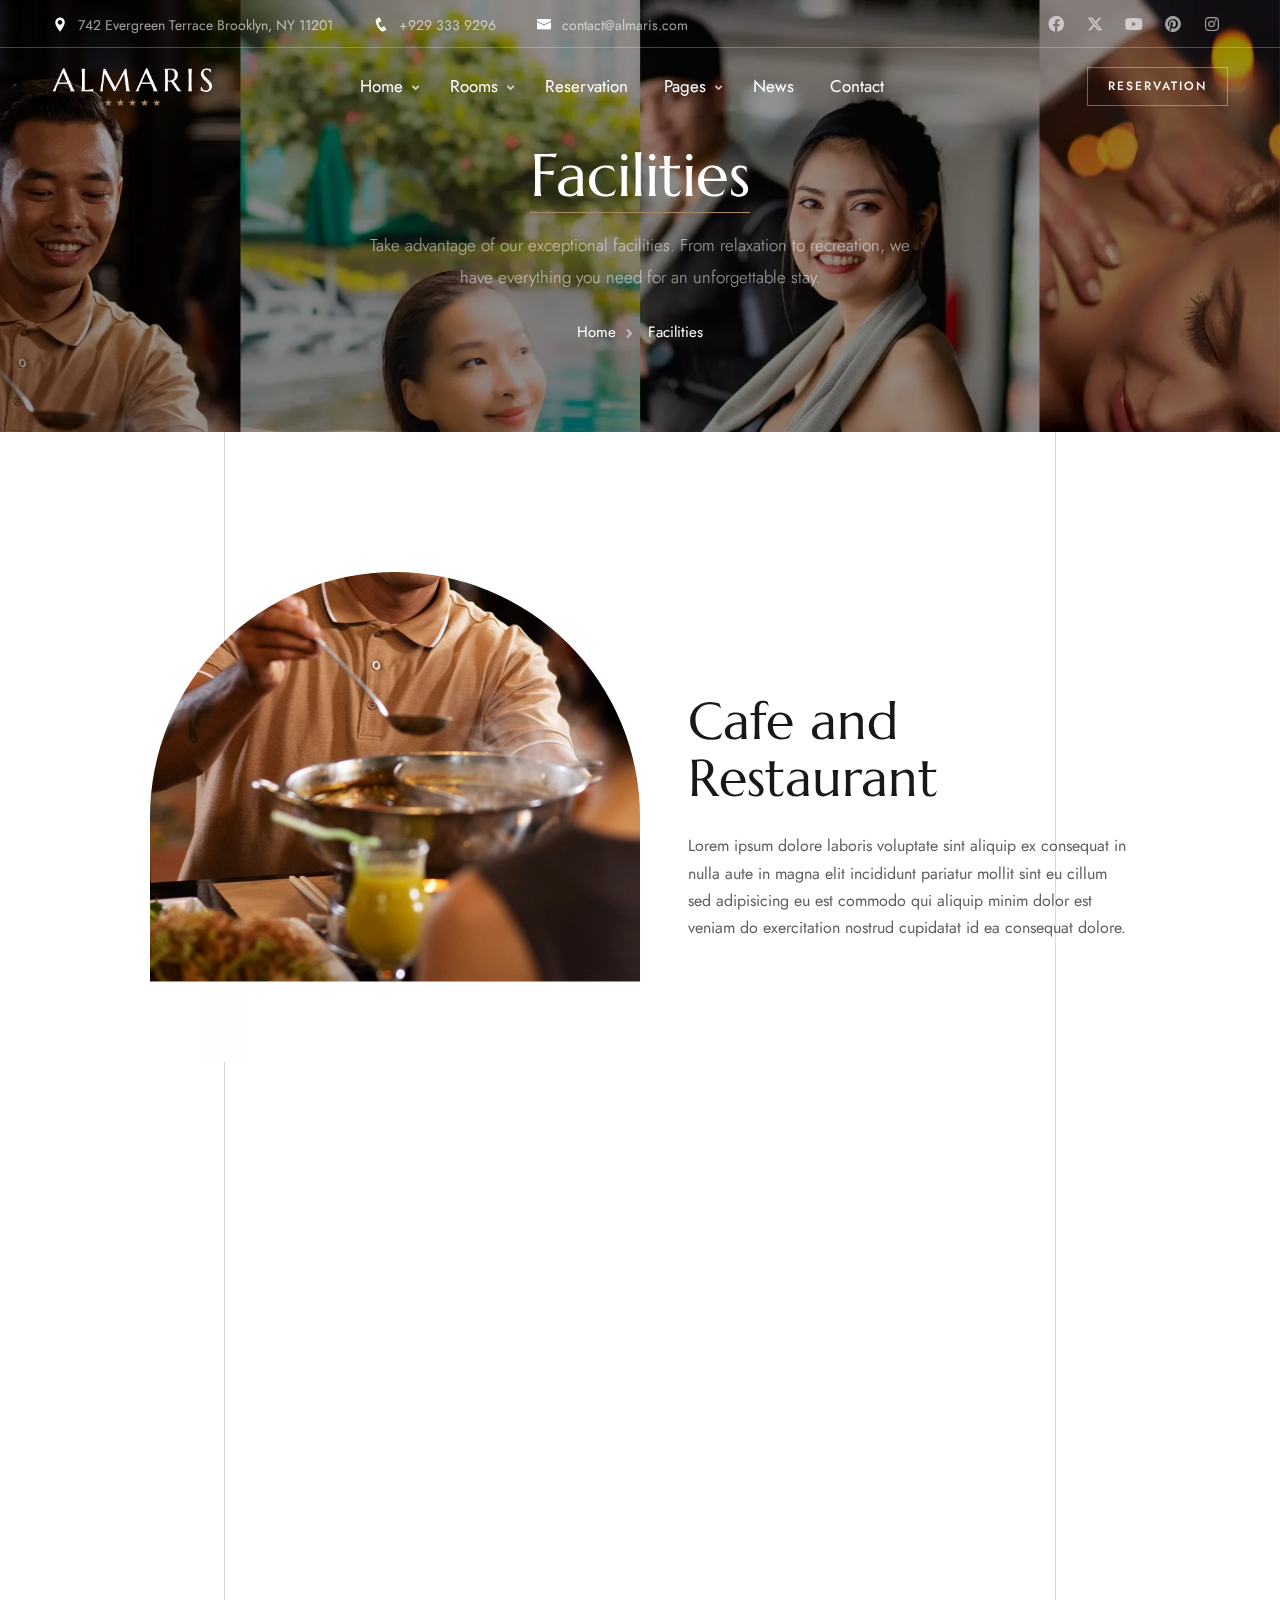
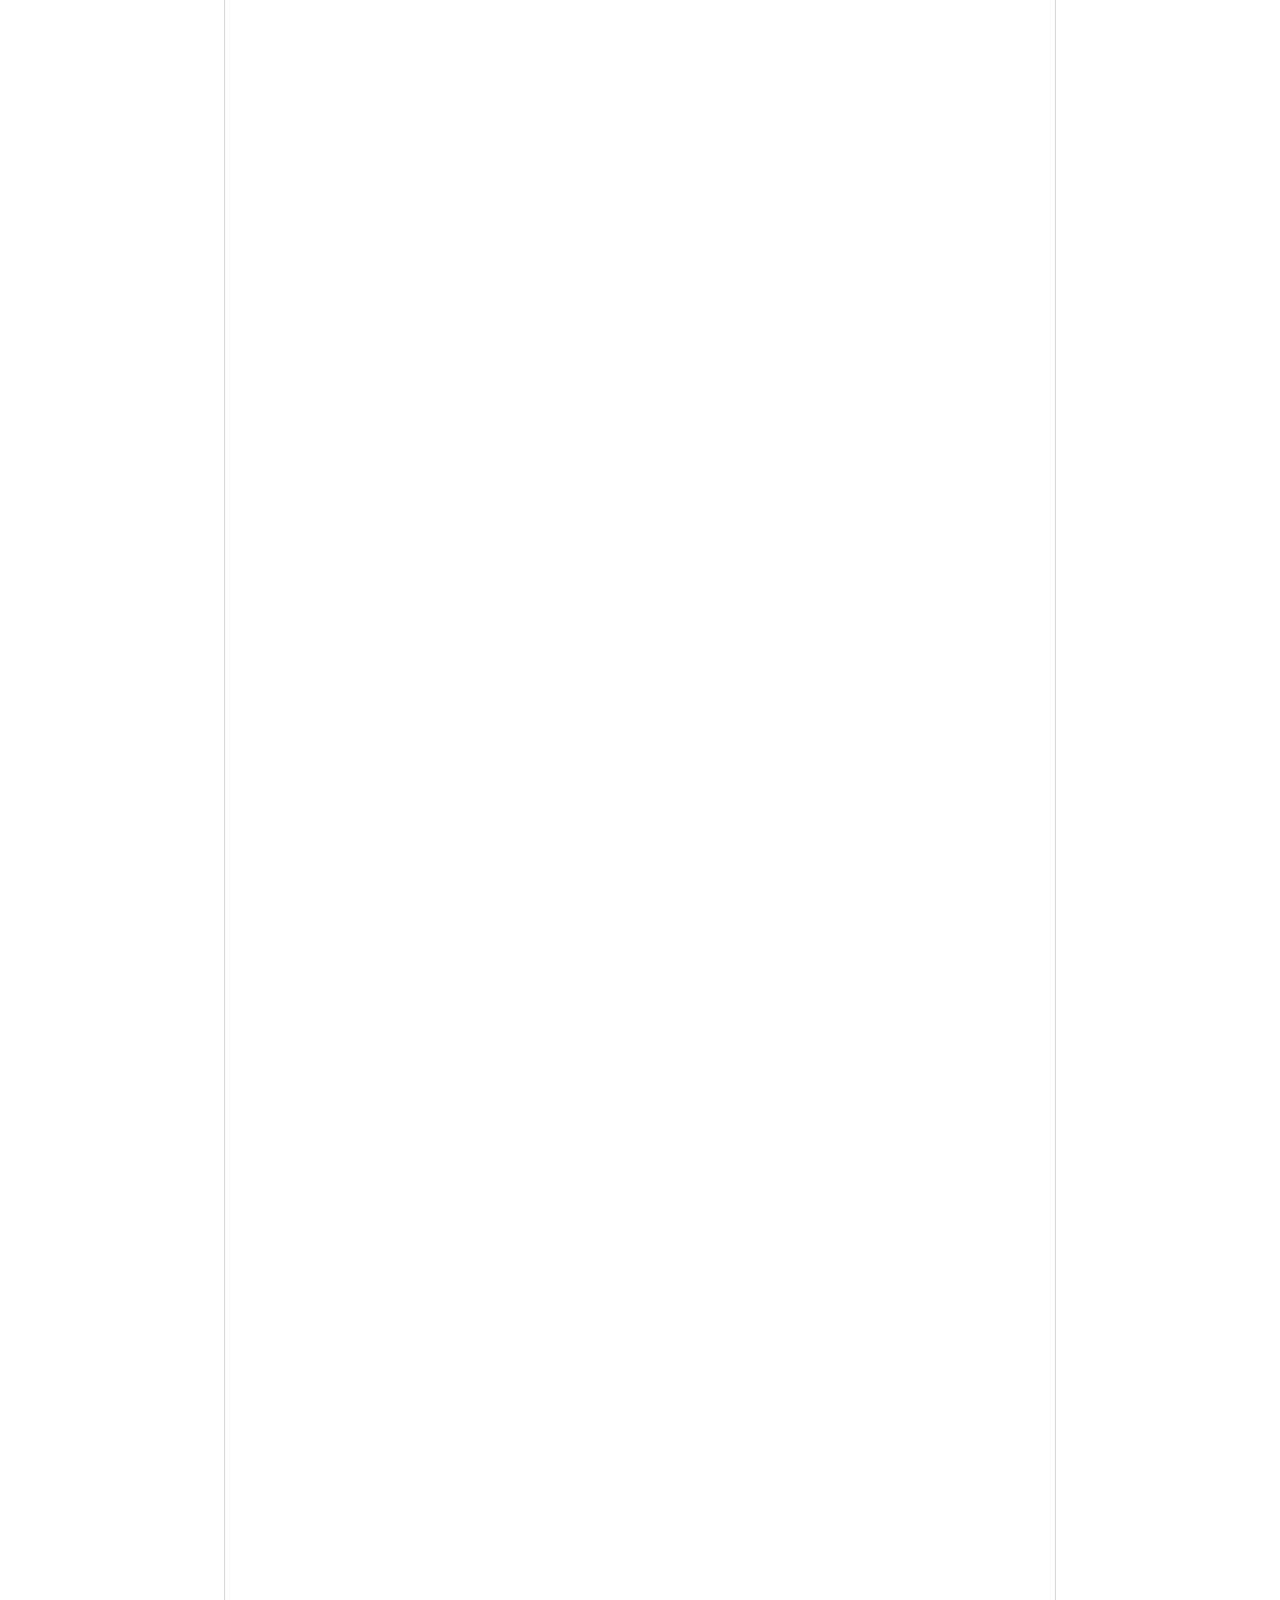
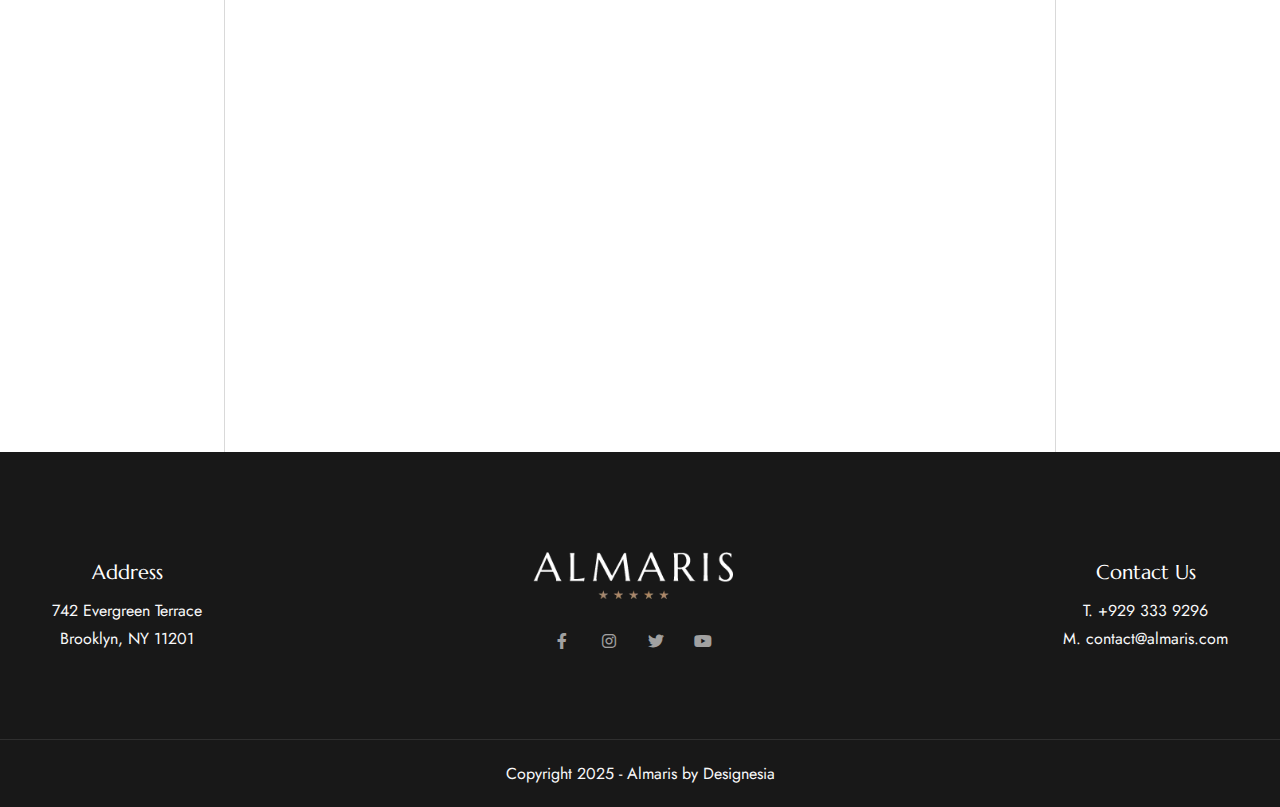
<file: facilities.html>
<!DOCTYPE html>
<html lang="zxx">

<head>
    <title>Oasis Tenerife Rentals</title>
    <link rel="icon" href="images/icon.webp" type="image/gif" sizes="16x16">
    <meta content="text/html;charset=utf-8" http-equiv="Content-Type">
    <meta content="width=device-width, initial-scale=1.0" name="viewport" >
    <meta content="Oasis Tenerife Rentals" name="description" >
    <meta content="" name="keywords" >
    <meta content="" name="author" >
    <!-- CSS Files
    ================================================== -->
    <link href="css/bootstrap.min.css" rel="stylesheet" type="text/css" id="bootstrap">
    <link href="css/plugins.css" rel="stylesheet" type="text/css" >
    <link href="css/swiper.css" rel="stylesheet" type="text/css" >
    <link href="css/style.css" rel="stylesheet" type="text/css" >
    <link href="css/coloring.css" rel="stylesheet" type="text/css" >
    <!-- color scheme -->
    <link id="colors" href="css/colors/scheme-01.css" rel="stylesheet" type="text/css" >

</head>

<body>
    <div id="wrapper">
        <a href="#" id="back-to-top"></a>
        
        <!-- page preloader begin -->
        <div id="de-loader"></div>
        <!-- page preloader close -->

        <!-- header begin -->
        <header class="transparent has-topbar">
            <div id="topbar">
                <div class="container">
                    <div class="row">
                        <div class="col-lg-12">
                            <div class="d-flex justify-content-between xs-hide">
                                <div class="header-widget d-flex">                                    
                                    <div class="topbar-widget"><a href="#"><i class="icofont-location-pin"></i>742 Evergreen Terrace Brooklyn, NY 11201</a></div>
                                    <div class="topbar-widget"><a href="#"><i class="icofont-phone"></i>+929 333 9296</a></div>
                                    <div class="topbar-widget"><a href="#"><i class="icofont-envelope"></i>contact@almaris.com</a></div>
                                </div>

                                <div class="social-icons">
                                    <a href="#"><i class="fa-brands fa-facebook fa-lg"></i></a>
                                    <a href="#"><i class="fa-brands fa-x-twitter fa-lg"></i></a>
                                    <a href="#"><i class="fa-brands fa-youtube fa-lg"></i></a>
                                    <a href="#"><i class="fa-brands fa-pinterest fa-lg"></i></a>
                                    <a href="#"><i class="fa-brands fa-instagram fa-lg"></i></a>
                                </div>
                            </div>
                        </div>
                    </div>
                    <div class="clearfix"></div>
                </div>
            </div>
            <div class="container">
                <div class="row">
                    <div class="col-md-12">
                        <div class="de-flex sm-pt10">
                            <div class="de-flex-col">
                                <!-- logo begin -->
                                <div id="logo">
                                    <a href="index.html">
                                        <img class="logo-main" src="images/logo-white.webp" alt="" >
                                        <img class="logo-scroll" src="images/logo-black.webp" alt="" >
                                        <img class="logo-mobile" src="images/logo-white.webp" alt="" >
                                    </a>
                                </div>
                                <!-- logo close -->
                            </div>
                            <div class="de-flex-col header-col-mid">
                                <ul id="mainmenu">
                                    <li><a class="menu-item" href="index.html">Home</a>
                                        <ul class="mega">
                                            <li>
                                                <div class="container">
                                                    <div class="sb-menu p-4">
                                                        <div class="row g-3">
                                                            <div class="col-lg-2 col-md-4 text-center">
                                                                <div class="relative hover text-center overflow-hidden soft-shadow rounded-5px">
                                                                    <img src="images/demo/homepage-1.jpg" class="w-100 relative hover-scale-1-1" alt="">

                                                                    <div class="abs abs-centered w-70 z-2 hover-op-1">
                                                                        <a class="btn-main mb-2" href="index.html">Multipage</a>
                                                                        <a class="btn-main" href="onepage-homepage-main.html">One Page</a>
                                                                    </div>
                                                                </div>                            
                                                                <h5 class="mt-3 mb-1">Main Demo</h5>                          
                                                            </div>

                                                            <div class="col-lg-2 col-md-4 text-center">
                                                                <div class="relative hover text-center overflow-hidden soft-shadow rounded-5px">
                                                                    <a href="02_ski-resort-homepage.html">
                                                                        <img src="images/demo/homepage-11.jpg" class="w-100 relative hover-scale-1-1" alt="">
                                                                    </a>
                                                                </div>                            
                                                                <h5 class="mt-3 mb-1 new">Ski Resort</h5>                          
                                                            </div>

                                                            <div class="col-lg-2 col-md-4 text-center">
                                                                <div class="relative hover text-center overflow-hidden soft-shadow rounded-5px">
                                                                    <a href="homepage-holiday.html">
                                                                        <img src="images/demo/homepage-10.jpg" class="w-100 relative hover-scale-1-1" alt="">
                                                                    </a>
                                                                </div>                            
                                                                <h5 class="mt-3 mb-1 new">Holiday</h5>                          
                                                            </div>

                                                            <div class="col-lg-2 col-md-4 text-center">
                                                                <div class="relative hover text-center overflow-hidden soft-shadow rounded-5px">
                                                                    <a href="homepage-elegant.html">
                                                                        <img src="images/demo/homepage-9.jpg" class="w-100 relative hover-scale-1-1" alt="">
                                                                    </a>
                                                                </div>                            
                                                                <h5 class="mt-3 mb-1">Elegant</h5>                          
                                                            </div>
                                                            
                                                            <div class="col-lg-2 col-md-4 text-center">
                                                                <div class="relative hover text-center overflow-hidden soft-shadow rounded-5px">
                                                                    <a href="homepage-bold.html">
                                                                        <img src="images/demo/homepage-7.jpg" class="w-100 relative hover-scale-1-1" alt="">
                                                                    </a>
                                                                </div>                            
                                                                <h5 class="mt-3 mb-1">Bold</h5>                          
                                                            </div>

                                                            <div class="col-lg-2 col-md-4 text-center">
                                                                <div class="relative hover text-center overflow-hidden soft-shadow rounded-5px">
                                                                    <a href="homepage-bold-2.html">
                                                                        <img src="images/demo/homepage-8.jpg" class="w-100 relative hover-scale-1-1" alt="">
                                                                    </a>
                                                                </div>                            
                                                                <h5 class="mt-3 mb-1">Bold 2</h5>                          
                                                            </div>

                                                            <div class="col-lg-2 col-md-4 text-center">
                                                                <div class="relative hover text-center overflow-hidden soft-shadow rounded-5px">
                                                                    <img src="images/demo/homepage-6.jpg" class="w-100 relative hover-scale-1-1" alt="">

                                                                    <div class="abs abs-centered w-70 z-2 hover-op-1">
                                                                        <a class="btn-main mb-2" href="index.html">Light</a>
                                                                        <a class="btn-main" href="homepage-modern-2-dark.html">Dark</a>
                                                                    </div>
                                                                </div>                            
                                                                <h5 class="mt-3 mb-1">Modern 2</h5>                          
                                                            </div>

                                                            <div class="col-lg-2 col-md-4 text-center">
                                                                <div class="relative hover text-center overflow-hidden soft-shadow rounded-5px">
                                                                    <a href="homepage-beach-resort.html">
                                                                        <img src="images/demo/homepage-3.jpg" class="w-100 relative hover-scale-1-1" alt="">
                                                                    </a>
                                                                </div>                            
                                                                <h5 class="mt-3 mb-1">Beach Resort</h5>                          
                                                            </div>

                                                            <div class="col-lg-2 col-md-4 text-center">
                                                                <div class="relative hover text-center overflow-hidden soft-shadow rounded-5px">
                                                                    <a href="homepage-city-apartment.html">
                                                                        <img src="images/demo/homepage-4.jpg" class="w-100 relative hover-scale-1-1" alt="">
                                                                    </a>
                                                                </div>                            
                                                                <h5 class="mt-3 mb-1">City Apartment</h5>                          
                                                            </div>

                                                            <div class="col-lg-2 col-md-4 text-center">
                                                                <div class="relative hover text-center overflow-hidden soft-shadow rounded-5px">
                                                                    <a href="homepage-mountain-hotel.html">
                                                                        <img src="images/demo/homepage-2.jpg" class="w-100 relative hover-scale-1-1" alt="">
                                                                    </a>
                                                                </div>                            
                                                                <h5 class="mt-3 mb-1">Mountain Hotel</h5>                          
                                                            </div>

                                                            <div class="col-lg-2 col-md-4 text-center">
                                                                <div class="relative hover text-center overflow-hidden soft-shadow rounded-5px">
                                                                    <a href="homepage-modern.html">
                                                                        <img src="images/demo/homepage-5.jpg" class="w-100 relative hover-scale-1-1" alt="">
                                                                    </a>
                                                                </div>                            
                                                                <h5 class="mt-3 mb-1">Modern</h5>                          
                                                            </div>
                                                        </div>
                                                    </div>
                                                </div>                                                
                                            </li>
                                        </ul>
                                    </li>
                                    <li><a class="menu-item" href="rooms.html">Rooms</a>
                                        <ul class="mega">
                                            <li>
                                                <div class="container">
                                                    <div class="sb-menu p-4">
                                                        <div class="row g-3">
                                                            <div class="col-lg-3">
                                                                <h4>Rooms</h4>
                                                                <ul class="no-bg">
                                                                    <li><a href="rooms.html">All Rooms Default</a></li>
                                                                    <li><a href="rooms-style-2.html">All Rooms Style 2</a></li>
                                                                    <li><a href="rooms-style-3.html">All Rooms Style 3</a></li>
                                                                    <li><a href="room-single.html">Single Room</a></li>
                                                                    <li><a href="room-single-style-2.html">Single Room Style 2</a></li>
                                                                </ul>                     
                                                            </div>
                                                            <div class="col-lg-3 text-center">
                                                                <div class="relative hover text-center overflow-hidden soft-shadow rounded-5px">
                                                                    <a href="room-single.html">
                                                                        <div class="d-label">
                                                                            Best Seller
                                                                        </div>
                                                                        <img src="images/form/2.jpg" class="w-100 relative hover-scale-1-1" alt="">
                                                                    </a>

                                                                    <div class="abs w-100 h-100 start-0 top-0 hover-bg-color"></div>
                                                                </div>                            
                                                                <h5 class="mt-3 mb-1">Deluxe Room</h5>                          
                                                            </div>

                                                            <div class="col-lg-3 text-center">
                                                                <div class="relative hover text-center overflow-hidden soft-shadow rounded-5px">
                                                                    <a href="room-single.html">
                                                                        <div class="d-label">
                                                                            Best Seller
                                                                        </div>
                                                                        <img src="images/form/4.jpg" class="w-100 relative hover-scale-1-1" alt="">
                                                                    </a>

                                                                    <div class="abs w-100 h-100 start-0 top-0 hover-bg-color"></div>
                                                                </div>                            
                                                                <h5 class="mt-3 mb-1">Family Suite</h5>                          
                                                            </div>

                                                            <div class="col-lg-3 text-center">
                                                                <div class="relative hover text-center overflow-hidden soft-shadow rounded-5px">
                                                                    <a href="room-single.html">
                                                                        <div class="d-label">
                                                                            Featured
                                                                        </div>
                                                                        <img src="images/form/6.jpg" class="w-100 relative hover-scale-1-1" alt="">
                                                                    </a>

                                                                    <div class="abs w-100 h-100 start-0 top-0 hover-bg-color"></div>
                                                                </div>                            
                                                                <h5 class="mt-3 mb-1">Presidential Suite</h5>                          
                                                            </div>
                                                        </div>
                                                    </div>
                                                </div>                                                
                                            </li>
                                        </ul>
                                    </li>
                                    <li><a class="menu-item" href="reservation.html">Reservation</a></li>
                                    <li><a class="menu-item" href="#">Pages</a>
                                        <ul>
                                            <li><a href="about.html">About Us</a></li>
                                            <li><a href="facilities.html">Facilities</a></li>
                                            <li><a href="special-offers.html">Offers</a></li>
                                            <li><a href="gallery.html">Gallery</a></li>
                                            <li><a href="gallery-carousel.html">Gallery Carousel</a></li>
                                        </ul>
                                    </li>
                                    <li><a class="menu-item" href="news.html">News</a></li>
                                    <li><a class="menu-item" href="contact.html">Contact</a></li>
                                </ul>
                            </div>
                            <div class="de-flex-col">
                                <div class="menu_side_area">          
                                    <a href="reservation.html" class="btn-main btn-line">Reservation</a>
                                    <span id="menu-btn"></span>
                                </div>
                            </div>
                        </div>
                    </div>
                </div>
            </div>
        </header>
        <!-- header close -->
        <!-- content begin -->
        <div class="no-bottom no-top" id="content">

            <div id="top"></div>

            <section id="subheader" class="relative jarallax text-light">
                <img src="images/background/mixed-1.webp" class="jarallax-img" alt="">
                <div class="container relative z-index-1000">
                    <div class="row justify-content-center">
                        <div class="col-lg-6 text-center">
                            <h1>Facilities</h1>
                            <p class="lead mt-3">Take advantage of our exceptional facilities. From relaxation to recreation, we have everything you need for an unforgettable stay.</p>
                            <ul class="crumb">
                                <li><a href="index.html">Home</a></li>
                                <li class="active">Facilities</li>
                            </ul>
                        </div>
                    </div>
                </div>
                <div class="de-overlay"></div>
            </section>

            <section class="relative lines-deco">
                <div class="container">
                    <div class="row g-0 align-items-center justify-content-center">
                        <div class="col-lg-5">
                            <div class="relative wow fadeInUp" data-wow-delay=".3s">   
                                <div class="shape-mask-1 jarallax">
                                    <img src="images/facilities/1.webp" class="jarallax-img" alt="">
                                </div>
                            </div>
                        </div>

                        <div class="col-lg-5">
                            <div class="ms-lg-5 wow scaleIn">
                                <h2 class="wow fadeInUp">Cafe and Restaurant</h2>
                                <p></p>Lorem ipsum dolore laboris voluptate sint aliquip ex consequat in nulla aute in magna elit incididunt pariatur mollit sint eu cillum sed adipisicing eu est commodo qui aliquip minim dolor est veniam do exercitation nostrud cupidatat id ea consequat dolore.
                            </div>
                        </div>                                                
                    </div>

                    <div class="row g-0 align-items-center justify-content-center">
                        <div class="col-lg-5">
                            <div class="me-lg-5 wow scaleIn">
                                <h2 class="wow fadeInUp">Swimming Pool</h2>
                                <p></p>Lorem ipsum dolore laboris voluptate sint aliquip ex consequat in nulla aute in magna elit incididunt pariatur mollit sint eu cillum sed adipisicing eu est commodo qui aliquip minim dolor est veniam do exercitation nostrud cupidatat id ea consequat dolore.
                            </div>
                        </div>

                        <div class="col-lg-5">
                            <div class="relative wow fadeInUp" data-wow-delay=".3s">   
                                <div class="shape-mask-2 jarallax">
                                    <img src="images/facilities/2.webp" class="jarallax-img" alt="">
                                </div>
                            </div>
                        </div>                                                
                    </div>

                    <div class="row g-0 align-items-center justify-content-center">
                        <div class="col-lg-5">
                            <div class="relative wow fadeInUp" data-wow-delay=".3s">   
                                <div class="shape-mask-1 jarallax">
                                    <img src="images/facilities/3.webp" class="jarallax-img" alt="">
                                </div>
                            </div>
                        </div>

                        <div class="col-lg-5">
                            <div class="ms-lg-5 wow scaleIn">
                                <h2 class="wow fadeInUp">Fitness Center</h2>
                                <p></p>Lorem ipsum dolore laboris voluptate sint aliquip ex consequat in nulla aute in magna elit incididunt pariatur mollit sint eu cillum sed adipisicing eu est commodo qui aliquip minim dolor est veniam do exercitation nostrud cupidatat id ea consequat dolore.
                            </div>
                        </div>                                                
                    </div>

                    <div class="row g-0 align-items-center justify-content-center">
                        <div class="col-lg-5">
                            <div class="me-lg-5 wow scaleIn">
                                <h2 class="wow fadeInUp">Meeting Room</h2>
                                <p></p>Lorem ipsum dolore laboris voluptate sint aliquip ex consequat in nulla aute in magna elit incididunt pariatur mollit sint eu cillum sed adipisicing eu est commodo qui aliquip minim dolor est veniam do exercitation nostrud cupidatat id ea consequat dolore.
                            </div>
                        </div>

                        <div class="col-lg-5">
                            <div class="relative wow fadeInUp" data-wow-delay=".3s">   
                                <div class="shape-mask-2 jarallax">
                                    <img src="images/facilities/4.webp" class="jarallax-img" alt="">
                                </div>
                            </div>
                        </div>                                                
                    </div>

                    <div class="row g-0 align-items-center justify-content-center">
                        <div class="col-lg-5">
                            <div class="relative wow fadeInUp" data-wow-delay=".3s">   
                                <div class="shape-mask-1 jarallax">
                                    <img src="images/facilities/5.webp" class="jarallax-img" alt="">
                                </div>
                            </div>
                        </div>

                        <div class="col-lg-5">
                            <div class="ms-lg-5 wow scaleIn">
                                <h2 class="wow fadeInUp">Spa &amp; Massage</h2>
                                <p></p>Lorem ipsum dolore laboris voluptate sint aliquip ex consequat in nulla aute in magna elit incididunt pariatur mollit sint eu cillum sed adipisicing eu est commodo qui aliquip minim dolor est veniam do exercitation nostrud cupidatat id ea consequat dolore.
                            </div>
                        </div>                                                
                    </div>

                    <div class="row g-0 align-items-center justify-content-center">
                        <div class="col-lg-5">
                            <div class="me-lg-5 wow scaleIn">
                                <h2 class="wow fadeInUp">Laundry Service</h2>
                                <p></p>Lorem ipsum dolore laboris voluptate sint aliquip ex consequat in nulla aute in magna elit incididunt pariatur mollit sint eu cillum sed adipisicing eu est commodo qui aliquip minim dolor est veniam do exercitation nostrud cupidatat id ea consequat dolore.
                            </div>
                        </div>

                        <div class="col-lg-5">
                            <div class="relative wow fadeInUp" data-wow-delay=".3s">   
                                <div class="shape-mask-2 jarallax">
                                    <img src="images/facilities/6.webp" class="jarallax-img" alt="">
                                </div>
                            </div>
                        </div>                                                
                    </div>
                    
                </div>

            </section>
        </div>
        <!-- content close -->
        
        <!-- footer begin -->
        <footer class="text-light section-dark">
            <div class="container">
                <div class="row g-4 align-items-center">
                    <div class="col-md-12">
                        <div class="d-lg-flex align-items-center justify-content-between text-center">
                            <div>
                                <h3 class="fs-20">Address</h3>
                                742 Evergreen Terrace<br>
                                Brooklyn, NY 11201
                            </div>
                            <div>
                                <img src="images/logo-white.webp" class="w-200px" alt=""><br>
                                <div class="social-icons mb-sm-30 mt-4">
                                    <a href="#"><i class="fa-brands fa-facebook-f"></i></a>
                                    <a href="#"><i class="fa-brands fa-instagram"></i></a>
                                    <a href="#"><i class="fa-brands fa-twitter"></i></a>
                                    <a href="#"><i class="fa-brands fa-youtube"></i></a>
                                </div>

                            </div>
                            <div>
                                <h3 class="fs-20">Contact Us</h3>
                                T. +929 333 9296<br>
                                M. contact@almaris.com
                            </div>
                        </div>
                    </div>                    
                </div>
            </div>
            <div class="subfooter">
                <div class="container">
                    <div class="row">
                        <div class="col-md-12 text-center">
                            Copyright 2025 - Almaris by Designesia
                        </div>
                    </div>
                </div>
            </div>
        </footer>
        <!-- footer close -->
    </div>


    
    <!-- Javascript Files
    ================================================== -->
    <script src="js/plugins.js"></script>
    <script src="js/designesia.js"></script>
    <script src="js/swiper.js"></script>
    <script src="js/custom-marquee.js"></script>
    <script src="js/custom-swiper-1.js"></script>

</body>

</html>
</file>
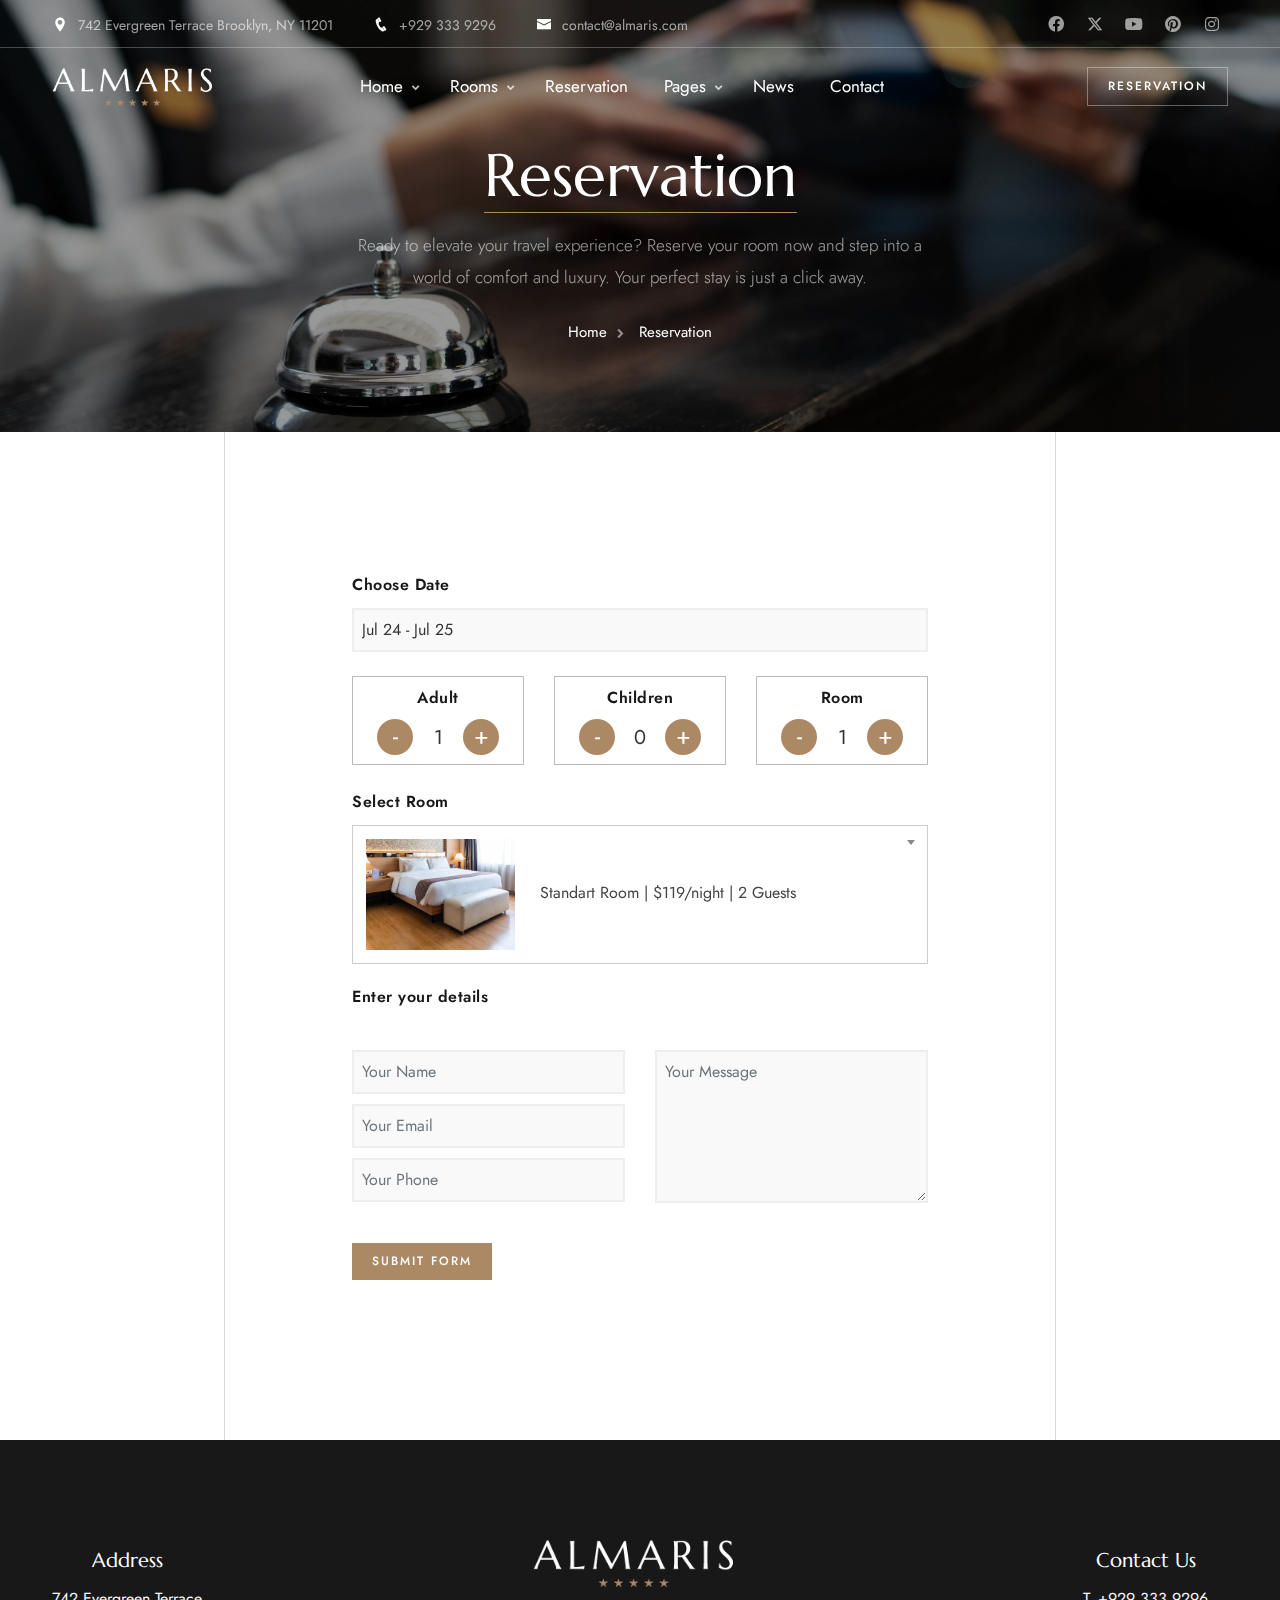
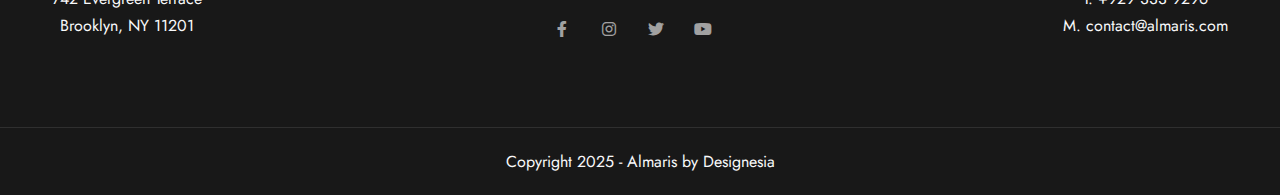
<file: reservation.html>
<!DOCTYPE html>
<html lang="zxx">

<head>
    <title>Oasis Tenerife Rentals</title>
    <link rel="icon" href="images/icon.webp" type="image/gif" sizes="16x16">
    <meta content="text/html;charset=utf-8" http-equiv="Content-Type">
    <meta content="width=device-width, initial-scale=1.0" name="viewport" >
    <meta content="Oasis Tenerife Rentals" name="description" >
    <meta content="" name="keywords" >
    <meta content="" name="author" >
    <!-- CSS Files
    ================================================== -->
    <link href="css/bootstrap.min.css" rel="stylesheet" type="text/css" id="bootstrap">
    <link href="css/plugins.css" rel="stylesheet" type="text/css" >
    <link href="css/swiper.css" rel="stylesheet" type="text/css" >
    <link href="css/style.css" rel="stylesheet" type="text/css" >
    <link href="css/coloring.css" rel="stylesheet" type="text/css" >
    <!-- color scheme -->
    <link id="colors" href="css/colors/scheme-01.css" rel="stylesheet" type="text/css" >

</head>

<body>
    <div id="wrapper">
        <a href="#" id="back-to-top"></a>
        
        <!-- page preloader begin -->
        <div id="de-loader"></div>
        <!-- page preloader close -->

        <!-- header begin -->
        <header class="transparent has-topbar">
            <div id="topbar">
                <div class="container">
                    <div class="row">
                        <div class="col-lg-12">
                            <div class="d-flex justify-content-between xs-hide">
                                <div class="header-widget d-flex">                                    
                                    <div class="topbar-widget"><a href="#"><i class="icofont-location-pin"></i>742 Evergreen Terrace Brooklyn, NY 11201</a></div>
                                    <div class="topbar-widget"><a href="#"><i class="icofont-phone"></i>+929 333 9296</a></div>
                                    <div class="topbar-widget"><a href="#"><i class="icofont-envelope"></i>contact@almaris.com</a></div>
                                </div>

                                <div class="social-icons">
                                    <a href="#"><i class="fa-brands fa-facebook fa-lg"></i></a>
                                    <a href="#"><i class="fa-brands fa-x-twitter fa-lg"></i></a>
                                    <a href="#"><i class="fa-brands fa-youtube fa-lg"></i></a>
                                    <a href="#"><i class="fa-brands fa-pinterest fa-lg"></i></a>
                                    <a href="#"><i class="fa-brands fa-instagram fa-lg"></i></a>
                                </div>
                            </div>
                        </div>
                    </div>
                    <div class="clearfix"></div>
                </div>
            </div>
            <div class="container">
                <div class="row">
                    <div class="col-md-12">
                        <div class="de-flex sm-pt10">
                            <div class="de-flex-col">
                                <!-- logo begin -->
                                <div id="logo">
                                    <a href="index.html">
                                        <img class="logo-main" src="images/logo-white.webp" alt="" >
                                        <img class="logo-scroll" src="images/logo-black.webp" alt="" >
                                        <img class="logo-mobile" src="images/logo-white.webp" alt="" >
                                    </a>
                                </div>
                                <!-- logo close -->
                            </div>
                            <div class="de-flex-col header-col-mid">
                                <ul id="mainmenu">
                                    <li><a class="menu-item" href="index.html">Home</a>
                                        <ul class="mega">
                                            <li>
                                                <div class="container">
                                                    <div class="sb-menu p-4">
                                                        <div class="row g-3">
                                                            <div class="col-lg-2 col-md-4 text-center">
                                                                <div class="relative hover text-center overflow-hidden soft-shadow rounded-5px">
                                                                    <img src="images/demo/homepage-1.jpg" class="w-100 relative hover-scale-1-1" alt="">

                                                                    <div class="abs abs-centered w-70 z-2 hover-op-1">
                                                                        <a class="btn-main mb-2" href="index.html">Multipage</a>
                                                                        <a class="btn-main" href="onepage-homepage-main.html">One Page</a>
                                                                    </div>
                                                                </div>                            
                                                                <h5 class="mt-3 mb-1">Main Demo</h5>                          
                                                            </div>

                                                            <div class="col-lg-2 col-md-4 text-center">
                                                                <div class="relative hover text-center overflow-hidden soft-shadow rounded-5px">
                                                                    <a href="02_ski-resort-homepage.html">
                                                                        <img src="images/demo/homepage-11.jpg" class="w-100 relative hover-scale-1-1" alt="">
                                                                    </a>
                                                                </div>                            
                                                                <h5 class="mt-3 mb-1 new">Ski Resort</h5>                          
                                                            </div>

                                                            <div class="col-lg-2 col-md-4 text-center">
                                                                <div class="relative hover text-center overflow-hidden soft-shadow rounded-5px">
                                                                    <a href="homepage-holiday.html">
                                                                        <img src="images/demo/homepage-10.jpg" class="w-100 relative hover-scale-1-1" alt="">
                                                                    </a>
                                                                </div>                            
                                                                <h5 class="mt-3 mb-1 new">Holiday</h5>                          
                                                            </div>

                                                            <div class="col-lg-2 col-md-4 text-center">
                                                                <div class="relative hover text-center overflow-hidden soft-shadow rounded-5px">
                                                                    <a href="homepage-elegant.html">
                                                                        <img src="images/demo/homepage-9.jpg" class="w-100 relative hover-scale-1-1" alt="">
                                                                    </a>
                                                                </div>                            
                                                                <h5 class="mt-3 mb-1">Elegant</h5>                          
                                                            </div>
                                                            
                                                            <div class="col-lg-2 col-md-4 text-center">
                                                                <div class="relative hover text-center overflow-hidden soft-shadow rounded-5px">
                                                                    <a href="homepage-bold.html">
                                                                        <img src="images/demo/homepage-7.jpg" class="w-100 relative hover-scale-1-1" alt="">
                                                                    </a>
                                                                </div>                            
                                                                <h5 class="mt-3 mb-1">Bold</h5>                          
                                                            </div>

                                                            <div class="col-lg-2 col-md-4 text-center">
                                                                <div class="relative hover text-center overflow-hidden soft-shadow rounded-5px">
                                                                    <a href="homepage-bold-2.html">
                                                                        <img src="images/demo/homepage-8.jpg" class="w-100 relative hover-scale-1-1" alt="">
                                                                    </a>
                                                                </div>                            
                                                                <h5 class="mt-3 mb-1">Bold 2</h5>                          
                                                            </div>

                                                            <div class="col-lg-2 col-md-4 text-center">
                                                                <div class="relative hover text-center overflow-hidden soft-shadow rounded-5px">
                                                                    <img src="images/demo/homepage-6.jpg" class="w-100 relative hover-scale-1-1" alt="">

                                                                    <div class="abs abs-centered w-70 z-2 hover-op-1">
                                                                        <a class="btn-main mb-2" href="index.html">Light</a>
                                                                        <a class="btn-main" href="homepage-modern-2-dark.html">Dark</a>
                                                                    </div>
                                                                </div>                            
                                                                <h5 class="mt-3 mb-1">Modern 2</h5>                          
                                                            </div>

                                                            <div class="col-lg-2 col-md-4 text-center">
                                                                <div class="relative hover text-center overflow-hidden soft-shadow rounded-5px">
                                                                    <a href="homepage-beach-resort.html">
                                                                        <img src="images/demo/homepage-3.jpg" class="w-100 relative hover-scale-1-1" alt="">
                                                                    </a>
                                                                </div>                            
                                                                <h5 class="mt-3 mb-1">Beach Resort</h5>                          
                                                            </div>

                                                            <div class="col-lg-2 col-md-4 text-center">
                                                                <div class="relative hover text-center overflow-hidden soft-shadow rounded-5px">
                                                                    <a href="homepage-city-apartment.html">
                                                                        <img src="images/demo/homepage-4.jpg" class="w-100 relative hover-scale-1-1" alt="">
                                                                    </a>
                                                                </div>                            
                                                                <h5 class="mt-3 mb-1">City Apartment</h5>                          
                                                            </div>

                                                            <div class="col-lg-2 col-md-4 text-center">
                                                                <div class="relative hover text-center overflow-hidden soft-shadow rounded-5px">
                                                                    <a href="homepage-mountain-hotel.html">
                                                                        <img src="images/demo/homepage-2.jpg" class="w-100 relative hover-scale-1-1" alt="">
                                                                    </a>
                                                                </div>                            
                                                                <h5 class="mt-3 mb-1">Mountain Hotel</h5>                          
                                                            </div>

                                                            <div class="col-lg-2 col-md-4 text-center">
                                                                <div class="relative hover text-center overflow-hidden soft-shadow rounded-5px">
                                                                    <a href="homepage-modern.html">
                                                                        <img src="images/demo/homepage-5.jpg" class="w-100 relative hover-scale-1-1" alt="">
                                                                    </a>
                                                                </div>                            
                                                                <h5 class="mt-3 mb-1">Modern</h5>                          
                                                            </div>
                                                        </div>
                                                    </div>
                                                </div>                                                
                                            </li>
                                        </ul>
                                    </li>
                                    <li><a class="menu-item" href="rooms.html">Rooms</a>
                                        <ul class="mega">
                                            <li>
                                                <div class="container">
                                                    <div class="sb-menu p-4">
                                                        <div class="row g-3">
                                                            <div class="col-lg-3">
                                                                <h4>Rooms</h4>
                                                                <ul class="no-bg">
                                                                    <li><a href="rooms.html">All Rooms Default</a></li>
                                                                    <li><a href="rooms-style-2.html">All Rooms Style 2</a></li>
                                                                    <li><a href="rooms-style-3.html">All Rooms Style 3</a></li>
                                                                    <li><a href="room-single.html">Single Room</a></li>
                                                                    <li><a href="room-single-style-2.html">Single Room Style 2</a></li>
                                                                </ul>                     
                                                            </div>
                                                            <div class="col-lg-3 text-center">
                                                                <div class="relative hover text-center overflow-hidden soft-shadow rounded-5px">
                                                                    <a href="room-single.html">
                                                                        <div class="d-label">
                                                                            Best Seller
                                                                        </div>
                                                                        <img src="images/form/2.jpg" class="w-100 relative hover-scale-1-1" alt="">
                                                                    </a>

                                                                    <div class="abs w-100 h-100 start-0 top-0 hover-bg-color"></div>
                                                                </div>                            
                                                                <h5 class="mt-3 mb-1">Deluxe Room</h5>                          
                                                            </div>

                                                            <div class="col-lg-3 text-center">
                                                                <div class="relative hover text-center overflow-hidden soft-shadow rounded-5px">
                                                                    <a href="room-single.html">
                                                                        <div class="d-label">
                                                                            Best Seller
                                                                        </div>
                                                                        <img src="images/form/4.jpg" class="w-100 relative hover-scale-1-1" alt="">
                                                                    </a>

                                                                    <div class="abs w-100 h-100 start-0 top-0 hover-bg-color"></div>
                                                                </div>                            
                                                                <h5 class="mt-3 mb-1">Family Suite</h5>                          
                                                            </div>

                                                            <div class="col-lg-3 text-center">
                                                                <div class="relative hover text-center overflow-hidden soft-shadow rounded-5px">
                                                                    <a href="room-single.html">
                                                                        <div class="d-label">
                                                                            Featured
                                                                        </div>
                                                                        <img src="images/form/6.jpg" class="w-100 relative hover-scale-1-1" alt="">
                                                                    </a>

                                                                    <div class="abs w-100 h-100 start-0 top-0 hover-bg-color"></div>
                                                                </div>                            
                                                                <h5 class="mt-3 mb-1">Presidential Suite</h5>                          
                                                            </div>
                                                        </div>
                                                    </div>
                                                </div>                                                
                                            </li>
                                        </ul>
                                    </li>
                                    <li><a class="menu-item" href="reservation.html">Reservation</a></li>
                                    <li><a class="menu-item" href="#">Pages</a>
                                        <ul>
                                            <li><a href="about.html">About Us</a></li>
                                            <li><a href="facilities.html">Facilities</a></li>
                                            <li><a href="special-offers.html">Offers</a></li>
                                            <li><a href="gallery.html">Gallery</a></li>
                                            <li><a href="gallery-carousel.html">Gallery Carousel</a></li>
                                        </ul>
                                    </li>
                                    <li><a class="menu-item" href="news.html">News</a></li>
                                    <li><a class="menu-item" href="contact.html">Contact</a></li>
                                </ul>
                            </div>
                            <div class="de-flex-col">
                                <div class="menu_side_area">          
                                    <a href="reservation.html" class="btn-main btn-line">Reservation</a>
                                    <span id="menu-btn"></span>
                                </div>
                            </div>
                        </div>
                    </div>
                </div>
            </div>
        </header>
        <!-- header close -->
        <!-- content begin -->
        <div class="no-bottom no-top" id="content">

            <div id="top"></div>

            <section id="subheader" class="relative jarallax text-light">
                <img src="images/background/3.webp" class="jarallax-img" alt="">
                <div class="container relative z-index-1000">
                    <div class="row justify-content-center">
                        <div class="col-lg-6 text-center">
                            <h1>Reservation</h1>
                            <p class="mt-3 lead">Ready to elevate your travel experience? Reserve your room now and step into a world of comfort and luxury. Your perfect stay is just a click away.</p>
                            <ul class="crumb">
                                <li><a href="index.html">Home</a></li>
                                <li class="active">Reservation</li>
                            </ul>
                        </div>
                    </div>
                </div>
                <div class="de-overlay"></div>
            </section>

            <section id="section_form" class="relative lines-deco">
                <div class="container">
                    <div class="row">
                        <div class="col-lg-6 offset-lg-3">
                            <div id="success_message" class="text-center">
                                <h2>Your reservation has been sent successfully.</h2>
                                <div class="col-lg-8 offset-lg-2">
                                    <p>We will contact you shortly. Refresh this page if you want to make another reservation.</p>

                                    <img src="images/misc/2.webp" class="w-100 rounded-up-100" alt="">
                                </div>
                            </div>

                            <div id="booking_form_wrap">
                                <form name="contactForm" id='booking_form' class="form-border" method="post" action="booking.php">
                                    <div class="row">

                                        <div class="col-md-12">
                                            <h4>Choose Date</h4>                                        
                                            <input type="text" id="date-picker" class="form-control mb-4" name="date" value="">

                                            <div class="guests-n-rooms mb-4">
                                                <div class="row g-4">
                                                    <div class="col-md-4">
                                                        <div class="text-center border-1 pt-2">
                                                            <h4>Adult</h4>
                                                            <div class="de-number">
                                                                <span class="d-minus">-</span>
                                                                <input type="text" class="no-border no-bg" value="1" name="adult">
                                                                <span class="d-plus">+</span>
                                                            </div>
                                                        </div>
                                                    </div>
                                                    <div class="col-md-4">
                                                        <div class="text-center border-1 pt-2">
                                                            <h4>Children</h4>
                                                            <div class="de-number">
                                                                <span class="d-minus">-</span>
                                                                <input type="text" class="no-border no-bg" value="0" name="children">
                                                                <span class="d-plus">+</span>
                                                            </div>
                                                        </div>
                                                    </div>
                                                    <div class="col-md-4">
                                                        <div class="text-center border-1 pt-2">
                                                            <h4>Room</h4>
                                                            <div id="d-room-count" class="de-number">
                                                                <span class="d-minus">-</span>
                                                                <input id="room-count" type="text" class="no-border no-bg" value="1" name="room_count">
                                                                <span class="d-plus">+</span>
                                                            </div>
                                                        </div>
                                                    </div>
                                                </div>
                                            </div>
                                        </div>
                                    </div>

                                    <div class="select-room">
                                        <h4>Select Room</h4>

                                        <select class="room-type form-control" name="room_type">
                                          <option value='Standart Room' data-src="images/form/1.jpg">
                                            Standart Room | $119/night | 2 Guests
                                          </option>
                                          <option value='Deluxe Room' data-src="images/form/2.jpg">
                                            Deluxe Room | $129/night | 2 Guests
                                          </option>
                                          <option value='Premier Room' data-src="images/form/3.jpg">
                                            Premier Room | $139/night | 2 Guests
                                          </option>
                                          <option value='Family Suite' data-src="images/form/4.jpg">
                                            Family Suite | $149/night | 4 Guests
                                          </option>
                                          <option value='Luxury Suite' data-src="images/form/5.jpg">
                                            Luxury Suite | $179/night | 2 Guests
                                          </option>
                                          <option value='Presidential Suite' data-src="images/form/6.jpg">
                                            Presidential Suite | $199/night | 2 Guests
                                          </option>
                                        </select>
                                    </div>

                                    <div id="step-2" class="row g-4">
                                        <h4>Enter your details</h4>

                                        <div class="col-md-6">
                                            <div id='name_error' class='error'>Please enter your name.</div>
                                            <div>
                                                <input type='text' name='name' id='name' class="form-control" placeholder="Your Name" required>
                                            </div>

                                            <div id='email_error' class='error'>Please enter your valid E-mail ID.</div>
                                            <div>
                                                <input type='email' name='email' id='email' class="form-control" placeholder="Your Email" required>
                                            </div>

                                            <div id='phone_error' class='error'>Please enter your phone number.</div>
                                            <div>
                                                <input type='text' name='phone' id='phone' class="form-control" placeholder="Your Phone" required>
                                            </div>
                                        </div>
                                        <div class="col-md-6">
                                            <textarea name='message' id='message' class="form-control" placeholder="Your Message"></textarea>
                                        </div>

                                        <div class="col-md-12">
                                            <p id='submit'>
                                                <input type='submit' id='send_message' value='Submit Form' class="btn-main">
                                            </p>
                                        </div>
                                    </div>
                                </form>
                                <div id='error_message' class='error'>Sorry, error occured this time sending your message.</div>
                            </div>
                        </div>
                    </div>
                </div>
            </section>
        </div>
        <!-- content close -->
        
        <!-- footer begin -->
        <footer class="text-light section-dark">
            <div class="container">
                <div class="row g-4 align-items-center">
                    <div class="col-md-12">
                        <div class="d-lg-flex align-items-center justify-content-between text-center">
                            <div>
                                <h3 class="fs-20">Address</h3>
                                742 Evergreen Terrace<br>
                                Brooklyn, NY 11201
                            </div>
                            <div>
                                <img src="images/logo-white.webp" class="w-200px" alt=""><br>
                                <div class="social-icons mb-sm-30 mt-4">
                                    <a href="#"><i class="fa-brands fa-facebook-f"></i></a>
                                    <a href="#"><i class="fa-brands fa-instagram"></i></a>
                                    <a href="#"><i class="fa-brands fa-twitter"></i></a>
                                    <a href="#"><i class="fa-brands fa-youtube"></i></a>
                                </div>

                            </div>
                            <div>
                                <h3 class="fs-20">Contact Us</h3>
                                T. +929 333 9296<br>
                                M. contact@almaris.com
                            </div>
                        </div>
                    </div>                    
                </div>
            </div>
            <div class="subfooter">
                <div class="container">
                    <div class="row">
                        <div class="col-md-12 text-center">
                            Copyright 2025 - Almaris by Designesia
                        </div>
                    </div>
                </div>
            </div>
        </footer>
        <!-- footer close -->
    </div>
    
    <!-- Javascript Files
    ================================================== -->
    <script src="js/plugins.js"></script>
    <script src="js/designesia.js"></script>
    <script src="js/validation-booking.js"></script>

</body>

</html>
</file>
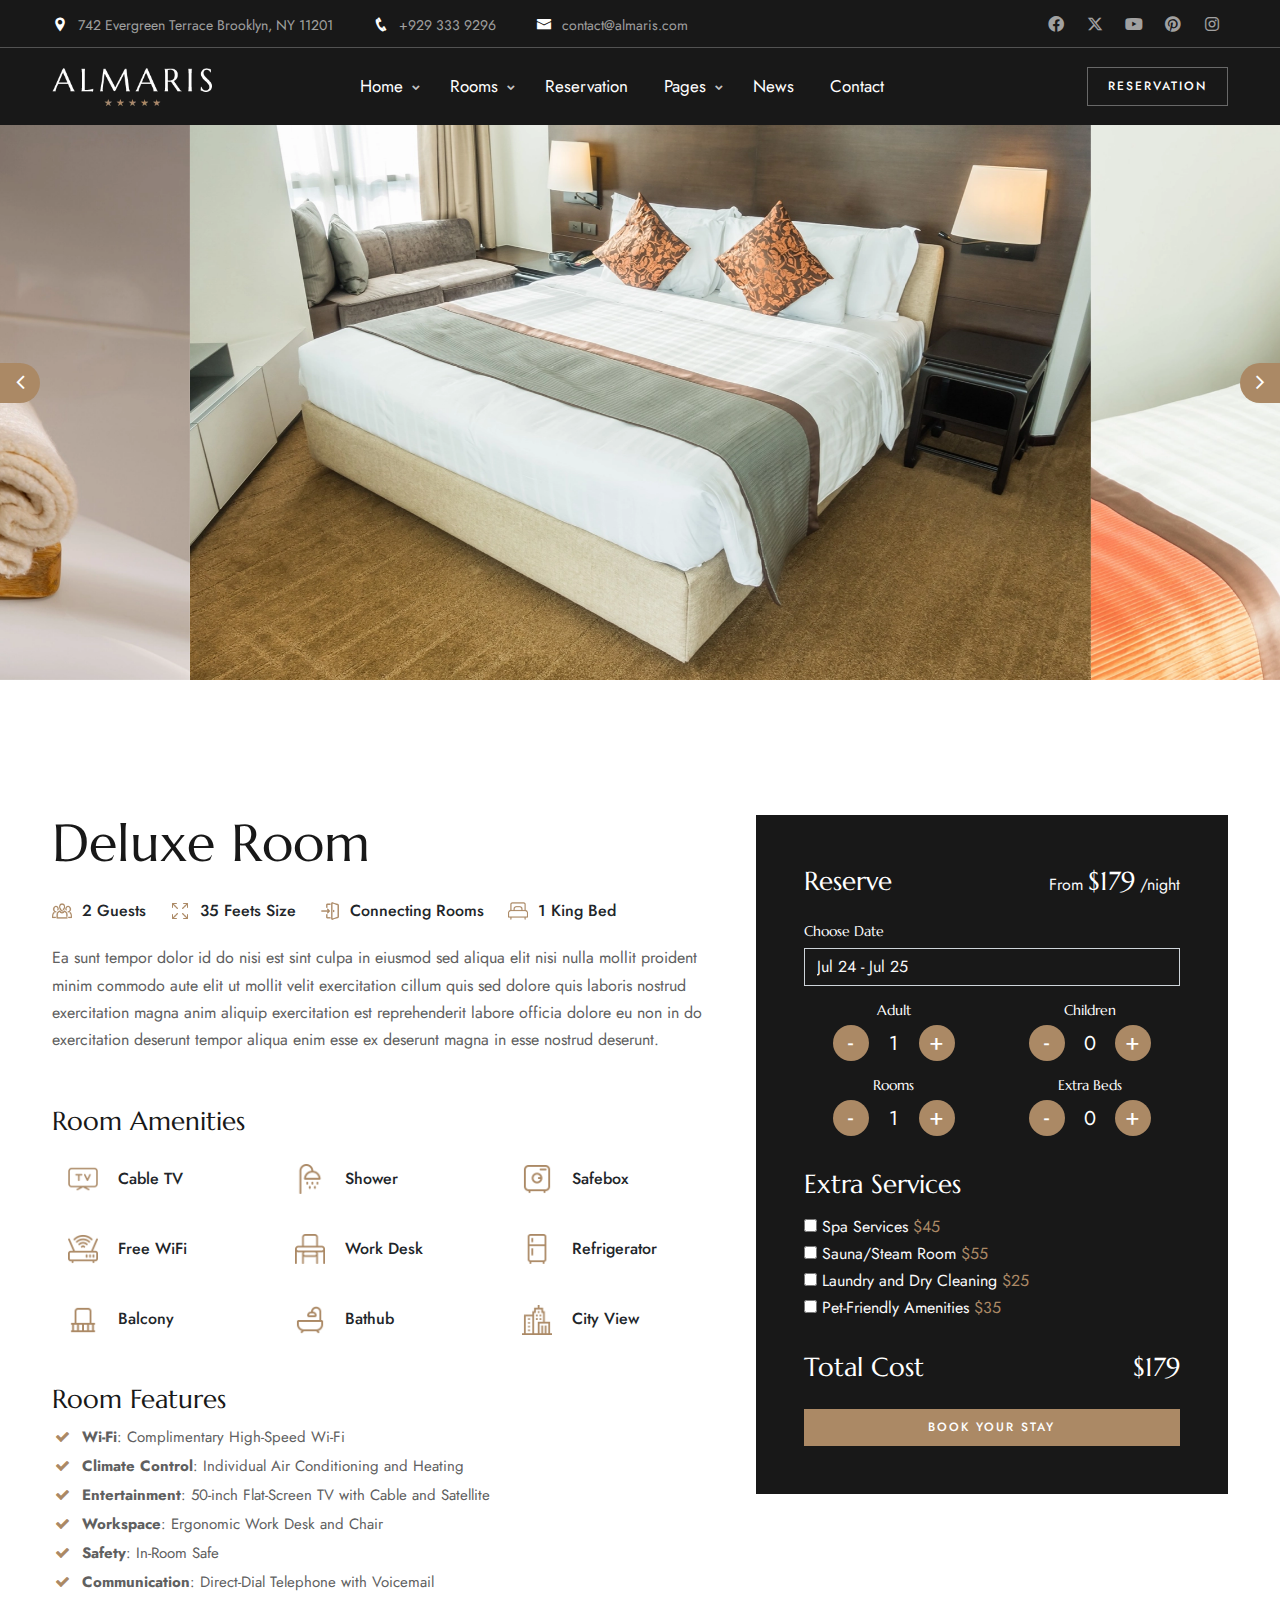
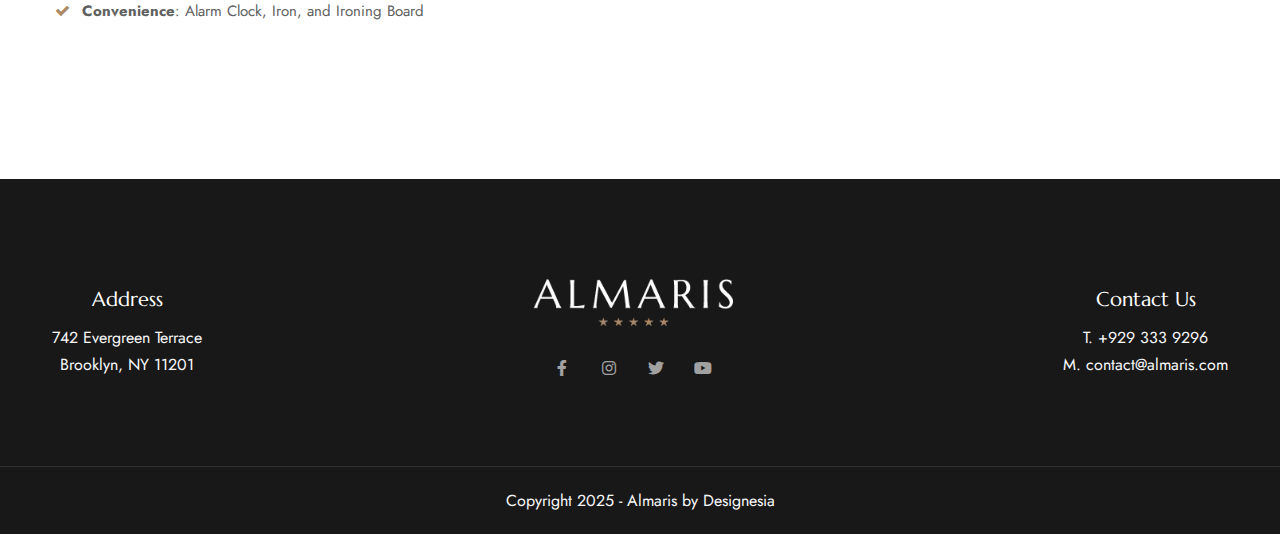
<file: room-single-style-2.html>
<!DOCTYPE html>
<html lang="zxx">

<head>
    <title>Oasis Tenerife Rentals</title>
    <link rel="icon" href="images/icon.webp" type="image/gif" sizes="16x16">
    <meta content="text/html;charset=utf-8" http-equiv="Content-Type">
    <meta content="width=device-width, initial-scale=1.0" name="viewport" >
    <meta content="Oasis Tenerife Rentals" name="description" >
    <meta content="" name="keywords" >
    <meta content="" name="author" >
    <!-- CSS Files
    ================================================== -->
    <link href="css/bootstrap.min.css" rel="stylesheet" type="text/css" id="bootstrap">
    <link href="css/plugins.css" rel="stylesheet" type="text/css" >
    <link href="css/swiper.css" rel="stylesheet" type="text/css" >
    <link href="css/style.css" rel="stylesheet" type="text/css" >
    <link href="css/coloring.css" rel="stylesheet" type="text/css" >
    <!-- color scheme -->
    <link id="colors" href="css/colors/scheme-01.css" rel="stylesheet" type="text/css" >

</head>

<body>
    <div id="wrapper">
        <a href="#" id="back-to-top"></a>
        
        <!-- page preloader begin -->
        <div id="de-loader"></div>
        <!-- page preloader close -->

        <!-- header begin -->
        <header class="has-topbar">
            <div id="topbar">
                <div class="container">
                    <div class="row">
                        <div class="col-lg-12">
                            <div class="d-flex justify-content-between xs-hide">
                                <div class="header-widget d-flex">                                    
                                    <div class="topbar-widget"><a href="#"><i class="icofont-location-pin"></i>742 Evergreen Terrace Brooklyn, NY 11201</a></div>
                                    <div class="topbar-widget"><a href="#"><i class="icofont-phone"></i>+929 333 9296</a></div>
                                    <div class="topbar-widget"><a href="#"><i class="icofont-envelope"></i>contact@almaris.com</a></div>
                                </div>

                                <div class="social-icons">
                                    <a href="#"><i class="fa-brands fa-facebook fa-lg"></i></a>
                                    <a href="#"><i class="fa-brands fa-x-twitter fa-lg"></i></a>
                                    <a href="#"><i class="fa-brands fa-youtube fa-lg"></i></a>
                                    <a href="#"><i class="fa-brands fa-pinterest fa-lg"></i></a>
                                    <a href="#"><i class="fa-brands fa-instagram fa-lg"></i></a>
                                </div>
                            </div>
                        </div>
                    </div>
                    <div class="clearfix"></div>
                </div>
            </div>
            <div class="container">
                <div class="row">
                    <div class="col-md-12">
                        <div class="de-flex sm-pt10">
                            <div class="de-flex-col">
                                <!-- logo begin -->
                                <div id="logo">
                                    <a href="index.html">
                                        <img class="logo-main" src="images/logo-white.webp" alt="" >
                                        <img class="logo-scroll" src="images/logo-black.webp" alt="" >
                                        <img class="logo-mobile" src="images/logo-white.webp" alt="" >
                                    </a>
                                </div>
                                <!-- logo close -->
                            </div>
                            <div class="de-flex-col header-col-mid">
                                <ul id="mainmenu">
                                    <li><a class="menu-item" href="index.html">Home</a>
                                        <ul class="mega">
                                            <li>
                                                <div class="container">
                                                    <div class="sb-menu p-4">
                                                        <div class="row g-3">
                                                            <div class="col-lg-2 col-md-4 text-center">
                                                                <div class="relative hover text-center overflow-hidden soft-shadow rounded-5px">
                                                                    <img src="images/demo/homepage-1.jpg" class="w-100 relative hover-scale-1-1" alt="">

                                                                    <div class="abs abs-centered w-70 z-2 hover-op-1">
                                                                        <a class="btn-main mb-2" href="index.html">Multipage</a>
                                                                        <a class="btn-main" href="onepage-homepage-main.html">One Page</a>
                                                                    </div>
                                                                </div>                            
                                                                <h5 class="mt-3 mb-1">Main Demo</h5>                          
                                                            </div>

                                                            <div class="col-lg-2 col-md-4 text-center">
                                                                <div class="relative hover text-center overflow-hidden soft-shadow rounded-5px">
                                                                    <a href="02_ski-resort-homepage.html">
                                                                        <img src="images/demo/homepage-11.jpg" class="w-100 relative hover-scale-1-1" alt="">
                                                                    </a>
                                                                </div>                            
                                                                <h5 class="mt-3 mb-1 new">Ski Resort</h5>                          
                                                            </div>

                                                            <div class="col-lg-2 col-md-4 text-center">
                                                                <div class="relative hover text-center overflow-hidden soft-shadow rounded-5px">
                                                                    <a href="homepage-holiday.html">
                                                                        <img src="images/demo/homepage-10.jpg" class="w-100 relative hover-scale-1-1" alt="">
                                                                    </a>
                                                                </div>                            
                                                                <h5 class="mt-3 mb-1 new">Holiday</h5>                          
                                                            </div>

                                                            <div class="col-lg-2 col-md-4 text-center">
                                                                <div class="relative hover text-center overflow-hidden soft-shadow rounded-5px">
                                                                    <a href="homepage-elegant.html">
                                                                        <img src="images/demo/homepage-9.jpg" class="w-100 relative hover-scale-1-1" alt="">
                                                                    </a>
                                                                </div>                            
                                                                <h5 class="mt-3 mb-1">Elegant</h5>                          
                                                            </div>
                                                            
                                                            <div class="col-lg-2 col-md-4 text-center">
                                                                <div class="relative hover text-center overflow-hidden soft-shadow rounded-5px">
                                                                    <a href="homepage-bold.html">
                                                                        <img src="images/demo/homepage-7.jpg" class="w-100 relative hover-scale-1-1" alt="">
                                                                    </a>
                                                                </div>                            
                                                                <h5 class="mt-3 mb-1">Bold</h5>                          
                                                            </div>

                                                            <div class="col-lg-2 col-md-4 text-center">
                                                                <div class="relative hover text-center overflow-hidden soft-shadow rounded-5px">
                                                                    <a href="homepage-bold-2.html">
                                                                        <img src="images/demo/homepage-8.jpg" class="w-100 relative hover-scale-1-1" alt="">
                                                                    </a>
                                                                </div>                            
                                                                <h5 class="mt-3 mb-1">Bold 2</h5>                          
                                                            </div>

                                                            <div class="col-lg-2 col-md-4 text-center">
                                                                <div class="relative hover text-center overflow-hidden soft-shadow rounded-5px">
                                                                    <img src="images/demo/homepage-6.jpg" class="w-100 relative hover-scale-1-1" alt="">

                                                                    <div class="abs abs-centered w-70 z-2 hover-op-1">
                                                                        <a class="btn-main mb-2" href="index.html">Light</a>
                                                                        <a class="btn-main" href="homepage-modern-2-dark.html">Dark</a>
                                                                    </div>
                                                                </div>                            
                                                                <h5 class="mt-3 mb-1">Modern 2</h5>                          
                                                            </div>

                                                            <div class="col-lg-2 col-md-4 text-center">
                                                                <div class="relative hover text-center overflow-hidden soft-shadow rounded-5px">
                                                                    <a href="homepage-beach-resort.html">
                                                                        <img src="images/demo/homepage-3.jpg" class="w-100 relative hover-scale-1-1" alt="">
                                                                    </a>
                                                                </div>                            
                                                                <h5 class="mt-3 mb-1">Beach Resort</h5>                          
                                                            </div>

                                                            <div class="col-lg-2 col-md-4 text-center">
                                                                <div class="relative hover text-center overflow-hidden soft-shadow rounded-5px">
                                                                    <a href="homepage-city-apartment.html">
                                                                        <img src="images/demo/homepage-4.jpg" class="w-100 relative hover-scale-1-1" alt="">
                                                                    </a>
                                                                </div>                            
                                                                <h5 class="mt-3 mb-1">City Apartment</h5>                          
                                                            </div>

                                                            <div class="col-lg-2 col-md-4 text-center">
                                                                <div class="relative hover text-center overflow-hidden soft-shadow rounded-5px">
                                                                    <a href="homepage-mountain-hotel.html">
                                                                        <img src="images/demo/homepage-2.jpg" class="w-100 relative hover-scale-1-1" alt="">
                                                                    </a>
                                                                </div>                            
                                                                <h5 class="mt-3 mb-1">Mountain Hotel</h5>                          
                                                            </div>

                                                            <div class="col-lg-2 col-md-4 text-center">
                                                                <div class="relative hover text-center overflow-hidden soft-shadow rounded-5px">
                                                                    <a href="homepage-modern.html">
                                                                        <img src="images/demo/homepage-5.jpg" class="w-100 relative hover-scale-1-1" alt="">
                                                                    </a>
                                                                </div>                            
                                                                <h5 class="mt-3 mb-1">Modern</h5>                          
                                                            </div>
                                                        </div>
                                                    </div>
                                                </div>                                                
                                            </li>
                                        </ul>
                                    </li>
                                    <li><a class="menu-item" href="rooms.html">Rooms</a>
                                        <ul class="mega">
                                            <li>
                                                <div class="container">
                                                    <div class="sb-menu p-4">
                                                        <div class="row g-3">
                                                            <div class="col-lg-3">
                                                                <h4>Rooms</h4>
                                                                <ul class="no-bg">
                                                                    <li><a href="rooms.html">All Rooms Default</a></li>
                                                                    <li><a href="rooms-style-2.html">All Rooms Style 2</a></li>
                                                                    <li><a href="rooms-style-3.html">All Rooms Style 3</a></li>
                                                                    <li><a href="room-single.html">Single Room</a></li>
                                                                    <li><a href="room-single-style-2.html">Single Room Style 2</a></li>
                                                                </ul>                     
                                                            </div>
                                                            <div class="col-lg-3 text-center">
                                                                <div class="relative hover text-center overflow-hidden soft-shadow rounded-5px">
                                                                    <a href="room-single.html">
                                                                        <div class="d-label">
                                                                            Best Seller
                                                                        </div>
                                                                        <img src="images/form/2.jpg" class="w-100 relative hover-scale-1-1" alt="">
                                                                    </a>

                                                                    <div class="abs w-100 h-100 start-0 top-0 hover-bg-color"></div>
                                                                </div>                            
                                                                <h5 class="mt-3 mb-1">Deluxe Room</h5>                          
                                                            </div>

                                                            <div class="col-lg-3 text-center">
                                                                <div class="relative hover text-center overflow-hidden soft-shadow rounded-5px">
                                                                    <a href="room-single.html">
                                                                        <div class="d-label">
                                                                            Best Seller
                                                                        </div>
                                                                        <img src="images/form/4.jpg" class="w-100 relative hover-scale-1-1" alt="">
                                                                    </a>

                                                                    <div class="abs w-100 h-100 start-0 top-0 hover-bg-color"></div>
                                                                </div>                            
                                                                <h5 class="mt-3 mb-1">Family Suite</h5>                          
                                                            </div>

                                                            <div class="col-lg-3 text-center">
                                                                <div class="relative hover text-center overflow-hidden soft-shadow rounded-5px">
                                                                    <a href="room-single.html">
                                                                        <div class="d-label">
                                                                            Featured
                                                                        </div>
                                                                        <img src="images/form/6.jpg" class="w-100 relative hover-scale-1-1" alt="">
                                                                    </a>

                                                                    <div class="abs w-100 h-100 start-0 top-0 hover-bg-color"></div>
                                                                </div>                            
                                                                <h5 class="mt-3 mb-1">Presidential Suite</h5>                          
                                                            </div>
                                                        </div>
                                                    </div>
                                                </div>                                                
                                            </li>
                                        </ul>
                                    </li>
                                    <li><a class="menu-item" href="reservation.html">Reservation</a></li>
                                    <li><a class="menu-item" href="#">Pages</a>
                                        <ul>
                                            <li><a href="about.html">About Us</a></li>
                                            <li><a href="facilities.html">Facilities</a></li>
                                            <li><a href="special-offers.html">Offers</a></li>
                                            <li><a href="gallery.html">Gallery</a></li>
                                            <li><a href="gallery-carousel.html">Gallery Carousel</a></li>
                                        </ul>
                                    </li>
                                    <li><a class="menu-item" href="news.html">News</a></li>
                                    <li><a class="menu-item" href="contact.html">Contact</a></li>
                                </ul>
                            </div>
                            <div class="de-flex-col">
                                <div class="menu_side_area">          
                                    <a href="reservation.html" class="btn-main btn-line">Reservation</a>
                                    <span id="menu-btn"></span>
                                </div>
                            </div>
                        </div>
                    </div>
                </div>
            </div>
        </header>
        <!-- header close -->
        <!-- content begin -->
        <div class="no-bottom no-top" id="content">

            <div id="top"></div>

            <section class="pt80 sm-pt-40 no-bottom">
                <div class="owl-custom-nav menu-float" data-target="#gallery-carousel">
                    <a class="btn-next"></a>
                    <a class="btn-prev"></a>                                

                    <div id="gallery-carousel" class="owl-3-cols-autowidth owl-carousel owl-theme">
                        <img src="images/room-single/1.webp" class="h-600px" alt="">
                        <img src="images/room-single/2.webp" class="h-600px" alt="">
                        <img src="images/room-single/3.webp" class="h-600px" alt="">
                        <img src="images/room-single/4.webp" class="h-600px" alt="">
                        <img src="images/room-single/5.webp" class="h-600px" alt="">
                    </div>
                </div>
            </section>

            <section>
                <div class="container">
                    <div class="row g-4 gx-5">
                        <div class="col-lg-7">
                            <h2>Deluxe Room</h2>

                            <div class="d-flex">
                                <div class="relative me-4">
                                    <img src="images/icons/guests.png" class="w-20px abs mt-1" alt="">
                                    <p class="ml30 text-dark fw-500">2 Guests</p>
                                </div>

                                <div class="relative me-4">
                                    <img src="images/icons/size.png" class="w-20px abs mt-1" alt="">
                                    <p class="ml30 text-dark fw-500">35 Feets Size</p>
                                </div>

                                <div class="relative me-4">
                                    <img src="images/icons/door.png" class="w-20px abs mt-1" alt="">
                                    <p class="ml30 text-dark fw-500">Connecting Rooms</p>
                                </div>

                                <div class="relative me-4">
                                    <img src="images/icons/bed.png" class="w-20px abs mt-1" alt="">
                                    <p class="ml30 text-dark fw-500">1 King Bed</p>
                                </div>
                            </div>

                            <p>Ea sunt tempor dolor id do nisi est sint culpa in eiusmod sed aliqua elit nisi nulla mollit proident minim commodo aute elit ut mollit velit exercitation cillum quis sed dolore quis laboris nostrud exercitation magna anim aliquip exercitation est reprehenderit labore officia dolore eu non in do exercitation deserunt tempor aliqua enim esse ex deserunt magna in esse nostrud deserunt.</p>

                            <div class="spacer-single"></div>

                            <h3 class="mb-2">Room Amenities</h3>
                            <div class="row g-2">
                                <div class="col-lg-4 col-6 fadeInRight" data-wow-delay=".2s">
                                    <div class="p-3 relative">
                                        <img src="images/icons/tv.png" class="w-30px" alt="">
                                        <p class="absolute abs-middle ml50 text-dark fw-500">Cable TV</p>
                                    </div>
                                </div>

                                <div class="col-lg-4 col-6 fadeInRight" data-wow-delay=".2s">
                                    <div class="p-3 relative">
                                        <img src="images/icons/shower.png" class="w-30px" alt="">
                                        <p class="absolute abs-middle ml50 text-dark fw-500">Shower</p>
                                    </div>
                                </div>

                                <div class="col-lg-4 col-6 fadeInRight" data-wow-delay=".2s">
                                    <div class="p-3 relative">
                                        <img src="images/icons/safebox.png" class="w-30px" alt="">
                                        <p class="absolute abs-middle ml50 text-dark fw-500">Safebox</p>
                                    </div>
                                </div>

                                <div class="col-lg-4 col-6 fadeInRight" data-wow-delay=".2s">
                                    <div class="p-3 relative">
                                        <img src="images/icons/wifi.png" class="w-30px" alt="">
                                        <p class="absolute abs-middle ml50 text-dark fw-500">Free WiFi</p>
                                    </div>
                                </div>

                                <div class="col-lg-4 col-6 fadeInRight" data-wow-delay=".2s">
                                    <div class="p-3 relative">
                                        <img src="images/icons/desk.png" class="w-30px" alt="">
                                        <p class="absolute abs-middle ml50 text-dark fw-500">Work Desk</p>
                                    </div>
                                </div>

                                <div class="col-lg-4 col-6 fadeInRight" data-wow-delay=".2s">
                                    <div class="p-3 relative">
                                        <img src="images/icons/refrigerator.png" class="w-30px" alt="">
                                        <p class="absolute abs-middle ml50 text-dark fw-500">Refrigerator</p>
                                    </div>
                                </div>

                                <div class="col-lg-4 col-6 fadeInRight" data-wow-delay=".2s">
                                    <div class="p-3 relative">
                                        <img src="images/icons/balcony.png" class="w-30px" alt="">
                                        <p class="absolute abs-middle ml50 text-dark fw-500">Balcony</p>
                                    </div>
                                </div>

                                <div class="col-lg-4 col-6 fadeInRight" data-wow-delay=".2s">
                                    <div class="p-3 relative">
                                        <img src="images/icons/bathub.png" class="w-30px" alt="">
                                        <p class="absolute abs-middle ml50 text-dark fw-500">Bathub</p>
                                    </div>
                                </div>

                                <div class="col-lg-4 col-6 fadeInRight" data-wow-delay=".2s">
                                    <div class="p-3 relative">
                                        <img src="images/icons/city.png" class="w-30px" alt="">
                                        <p class="absolute abs-middle ml50 text-dark fw-500">City View</p>
                                    </div>
                                </div>
                            </div>

                            <div class="spacer-single"></div>

                            <h3 class="mb-2">Room Features</h3>
                            <ul class="ul-style-2">
                                <li><strong>Wi-Fi</strong>: Complimentary High-Speed Wi-Fi</li>
                                <li><strong>Climate Control</strong>: Individual Air Conditioning and Heating</li>
                                <li><strong>Entertainment</strong>: 50-inch Flat-Screen TV with Cable and Satellite</li>
                                <li><strong>Workspace</strong>: Ergonomic Work Desk and Chair</li>
                                <li><strong>Safety</strong>: In-Room Safe</li>
                                <li><strong>Communication</strong>: Direct-Dial Telephone with Voicemail</li>
                                <li><strong>Convenience</strong>: Alarm Clock, Iron, and Ironing Board</li>
                            </ul>
                        </div>


                        <div class="col-lg-5">
                            <div class="bg-dark text-light p-5">
                                <div class="d-flex justify-content-between">
                                    <div>
                                        <h3 class="mb-4">Reserve</h3>
                                    </div>

                                    <div>
                                        From
                                        <h3 class="d-inline">$179</h3>
                                        /night
                                    </div>
                                </div>

                                <div class="row g-3">
                                    <div class="col-md-12">
                                        <h6 class="mb-2">Choose Date</h6>
                                        <input type="text" id="date-picker" class="form-control no-bg bg-focus-color text-light" name="date" value="">
                                    </div>
                                    <div class="col-md-6">
                                        <div class="text-center ">
                                            <h6>Adult</h6>
                                            <div class="de-number">
                                                <span class="d-minus">-</span>
                                                <input type="text" class="no-border no-bg" value="1">
                                                <span class="d-plus">+</span>
                                            </div>
                                        </div>
                                    </div>
                                    <div class="col-md-6">
                                        <div class="text-center ">
                                            <h6>Children</h6>
                                            <div class="de-number">
                                                <span class="d-minus">-</span>
                                                <input type="text" class="no-border no-bg" value="0">
                                                <span class="d-plus">+</span>
                                            </div>
                                        </div>
                                    </div>
                                    <div class="col-md-6">
                                        <div class="text-center ">
                                            <h6>Rooms</h6>
                                            <div class="de-number">
                                                <span class="d-minus">-</span>
                                                <input type="text" class="no-border no-bg" value="1">
                                                <span class="d-plus">+</span>
                                            </div>
                                        </div>
                                    </div>
                                    <div class="col-md-6">
                                        <div class="text-center ">
                                            <h6>Extra Beds</h6>
                                            <div class="de-number">
                                                <span class="d-minus">-</span>
                                                <input type="text" class="no-border no-bg" value="0">
                                                <span class="d-plus">+</span>
                                            </div>
                                        </div>
                                    </div>
                                </div>

                                <div class="spacer-single"></div>

                                <div>
                                    <h3>Extra Services</h3>
                                    <fieldset>                                        
                                        <label>
                                            <input type="checkbox" name="service" value="late_checkout"> Spa Services <span class="id-color">$45</span>
                                        </label><br>
                                        <label>
                                            <input type="checkbox" name="service" value="turndown_service"> Sauna/Steam Room <span class="id-color">$55</span>
                                        </label><br>
                                        <label>
                                            <input type="checkbox" name="service" value="room_service"> Laundry and Dry Cleaning <span class="id-color">$25</span>
                                        </label><br>
                                        <label>
                                            <input type="checkbox" name="service" value="room_upgrade"> Pet-Friendly Amenities <span class="id-color">$35</span>
                                        </label><br>
                                        <label>
                                    </fieldset>
                                </div>

                                <div>
                                    <div class="d-flex justify-content-between">
                                    <div>
                                        <h3 class="mb-4">Total Cost</h3>
                                    </div>

                                    <div>
                                        <h3 class="d-inline">$179</h3>
                                    </div>
                                </div>
                                </div>

                                <a class="btn-main w-100" href="rooms.html">Book Your Stay</a>
                            </div>
                        </div>
                    </div>
                </div>
            </section>
            
        </div>
        <!-- content close -->
        
        <!-- footer begin -->
        <footer class="text-light section-dark">
            <div class="container">
                <div class="row g-4 align-items-center">
                    <div class="col-md-12">
                        <div class="d-lg-flex align-items-center justify-content-between text-center">
                            <div>
                                <h3 class="fs-20">Address</h3>
                                742 Evergreen Terrace<br>
                                Brooklyn, NY 11201
                            </div>
                            <div>
                                <img src="images/logo-white.webp" class="w-200px" alt=""><br>
                                <div class="social-icons mb-sm-30 mt-4">
                                    <a href="#"><i class="fa-brands fa-facebook-f"></i></a>
                                    <a href="#"><i class="fa-brands fa-instagram"></i></a>
                                    <a href="#"><i class="fa-brands fa-twitter"></i></a>
                                    <a href="#"><i class="fa-brands fa-youtube"></i></a>
                                </div>

                            </div>
                            <div>
                                <h3 class="fs-20">Contact Us</h3>
                                T. +929 333 9296<br>
                                M. contact@almaris.com
                            </div>
                        </div>
                    </div>                    
                </div>
            </div>
            <div class="subfooter">
                <div class="container">
                    <div class="row">
                        <div class="col-md-12 text-center">
                            Copyright 2025 - Almaris by Designesia
                        </div>
                    </div>
                </div>
            </div>
        </footer>
        <!-- footer close -->
    </div>
    
    <!-- Javascript Files
    ================================================== -->
    <script src="js/plugins.js"></script>
    <script src="js/designesia.js"></script>
    <script src="js/swiper.js"></script>
    <script src="js/custom-marquee.js"></script>
    <script src="js/custom-swiper-1.js"></script>

</body>

</html>
</file>
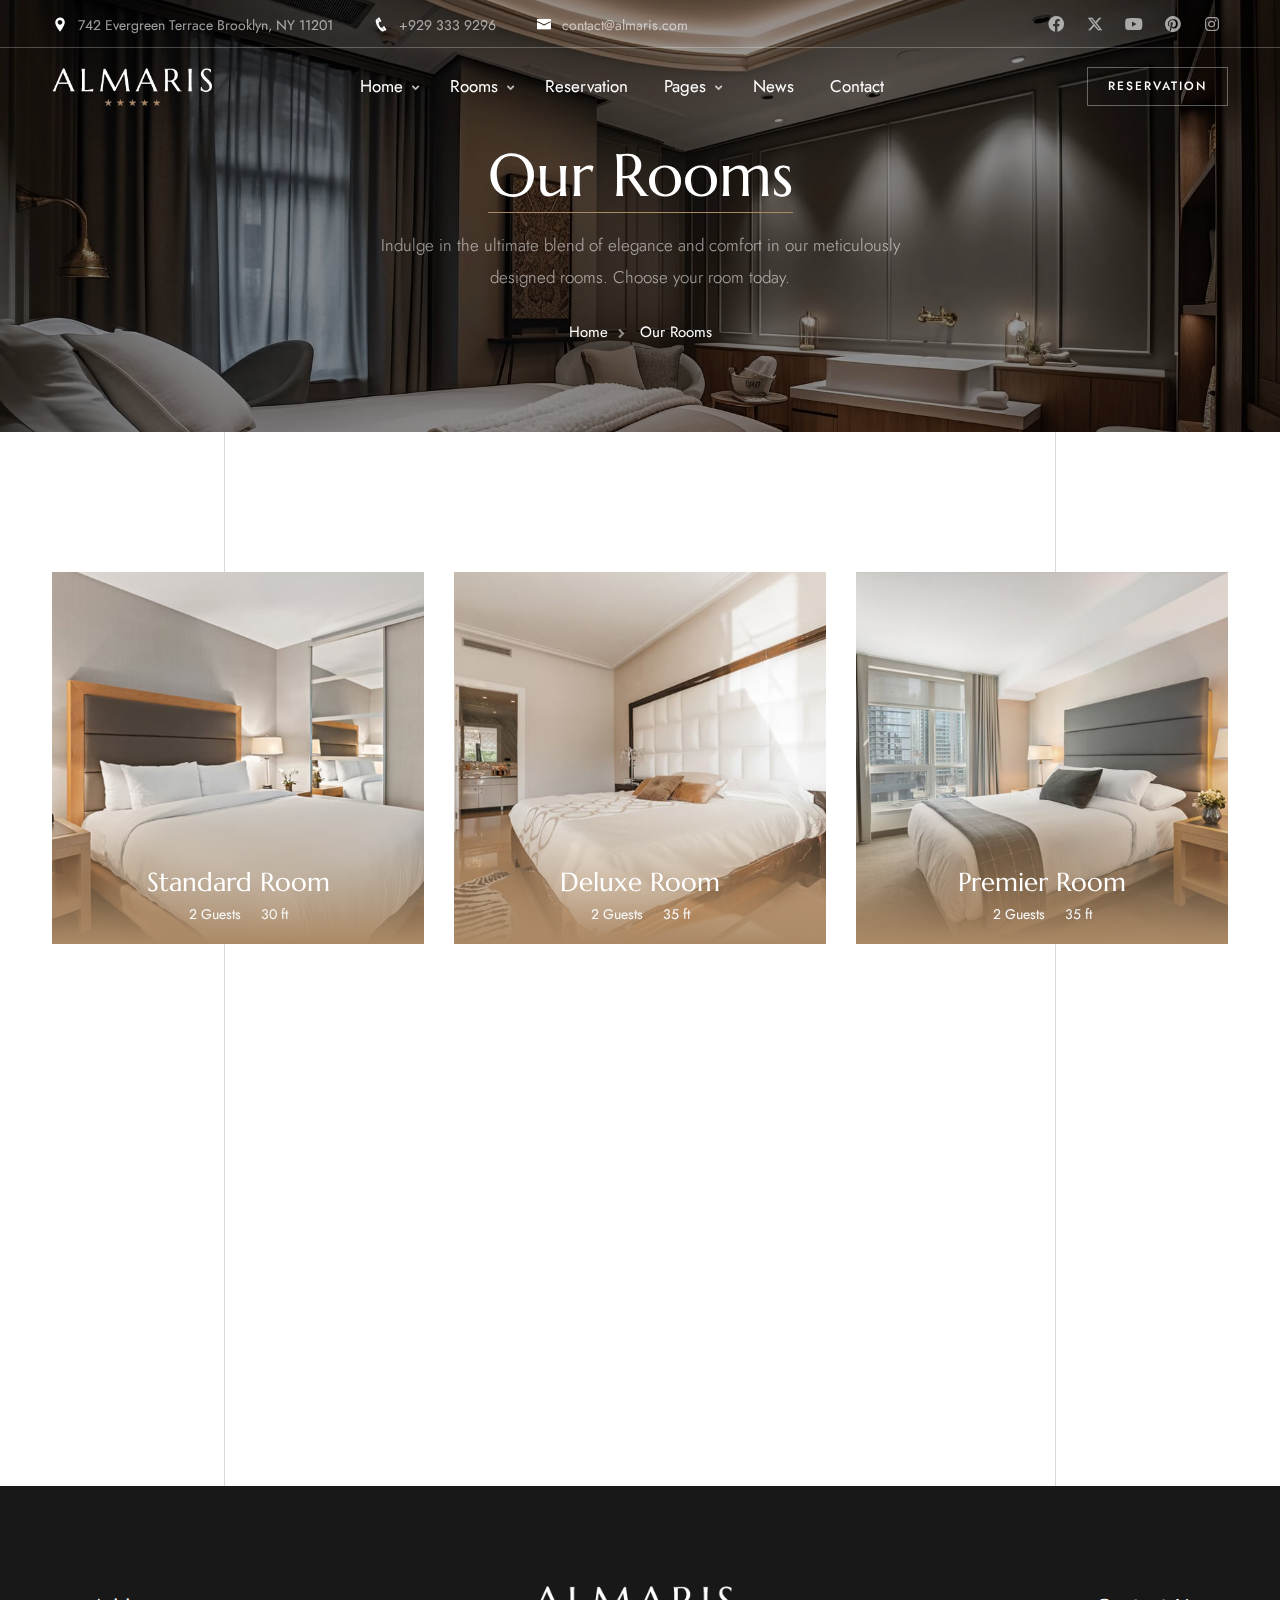
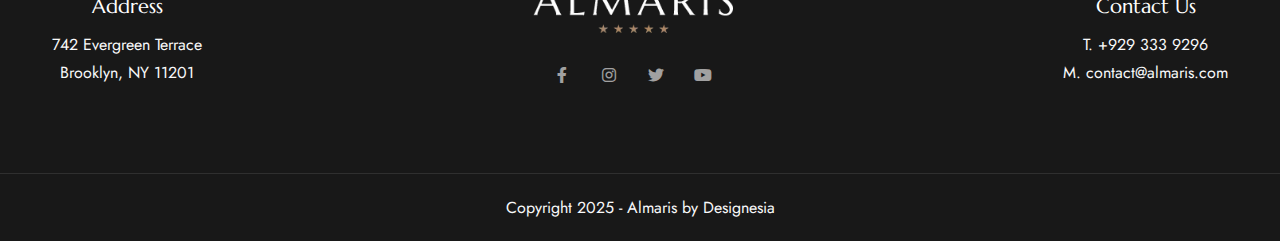
<file: rooms.html>
<!DOCTYPE html>
<html lang="zxx">

<head>
    <title>Oasis Tenerife Rentals</title>
    <link rel="icon" href="images/icon.webp" type="image/gif" sizes="16x16">
    <meta content="text/html;charset=utf-8" http-equiv="Content-Type">
    <meta content="width=device-width, initial-scale=1.0" name="viewport" >
    <meta content="Oasis Tenerife Rentals" name="description" >
    <meta content="" name="keywords" >
    <meta content="" name="author" >
    <!-- CSS Files
    ================================================== -->
    <link href="css/bootstrap.min.css" rel="stylesheet" type="text/css" id="bootstrap">
    <link href="css/plugins.css" rel="stylesheet" type="text/css" >
    <link href="css/swiper.css" rel="stylesheet" type="text/css" >
    <link href="css/style.css" rel="stylesheet" type="text/css" >
    <link href="css/coloring.css" rel="stylesheet" type="text/css" >
    <!-- color scheme -->
    <link id="colors" href="css/colors/scheme-01.css" rel="stylesheet" type="text/css" >

</head>

<body>
    <div id="wrapper">
        <a href="#" id="back-to-top"></a>
        
        <!-- page preloader begin -->
        <div id="de-loader"></div>
        <!-- page preloader close -->

        <!-- header begin -->
        <header class="transparent has-topbar">
            <div id="topbar">
                <div class="container">
                    <div class="row">
                        <div class="col-lg-12">
                            <div class="d-flex justify-content-between xs-hide">
                                <div class="header-widget d-flex">                                    
                                    <div class="topbar-widget"><a href="#"><i class="icofont-location-pin"></i>742 Evergreen Terrace Brooklyn, NY 11201</a></div>
                                    <div class="topbar-widget"><a href="#"><i class="icofont-phone"></i>+929 333 9296</a></div>
                                    <div class="topbar-widget"><a href="#"><i class="icofont-envelope"></i>contact@almaris.com</a></div>
                                </div>

                                <div class="social-icons">
                                    <a href="#"><i class="fa-brands fa-facebook fa-lg"></i></a>
                                    <a href="#"><i class="fa-brands fa-x-twitter fa-lg"></i></a>
                                    <a href="#"><i class="fa-brands fa-youtube fa-lg"></i></a>
                                    <a href="#"><i class="fa-brands fa-pinterest fa-lg"></i></a>
                                    <a href="#"><i class="fa-brands fa-instagram fa-lg"></i></a>
                                </div>
                            </div>
                        </div>
                    </div>
                    <div class="clearfix"></div>
                </div>
            </div>
            <div class="container">
                <div class="row">
                    <div class="col-md-12">
                        <div class="de-flex sm-pt10">
                            <div class="de-flex-col">
                                <!-- logo begin -->
                                <div id="logo">
                                    <a href="index.html">
                                        <img class="logo-main" src="images/logo-white.webp" alt="" >
                                        <img class="logo-scroll" src="images/logo-black.webp" alt="" >
                                        <img class="logo-mobile" src="images/logo-white.webp" alt="" >
                                    </a>
                                </div>
                                <!-- logo close -->
                            </div>
                            <div class="de-flex-col header-col-mid">
                                <ul id="mainmenu">
                                    <li><a class="menu-item" href="index.html">Home</a>
                                        <ul class="mega">
                                            <li>
                                                <div class="container">
                                                    <div class="sb-menu p-4">
                                                        <div class="row g-3">
                                                            <div class="col-lg-2 col-md-4 text-center">
                                                                <div class="relative hover text-center overflow-hidden soft-shadow rounded-5px">
                                                                    <img src="images/demo/homepage-1.jpg" class="w-100 relative hover-scale-1-1" alt="">

                                                                    <div class="abs abs-centered w-70 z-2 hover-op-1">
                                                                        <a class="btn-main mb-2" href="index.html">Multipage</a>
                                                                        <a class="btn-main" href="onepage-homepage-main.html">One Page</a>
                                                                    </div>
                                                                </div>                            
                                                                <h5 class="mt-3 mb-1">Main Demo</h5>                          
                                                            </div>

                                                            <div class="col-lg-2 col-md-4 text-center">
                                                                <div class="relative hover text-center overflow-hidden soft-shadow rounded-5px">
                                                                    <a href="02_ski-resort-homepage.html">
                                                                        <img src="images/demo/homepage-11.jpg" class="w-100 relative hover-scale-1-1" alt="">
                                                                    </a>
                                                                </div>                            
                                                                <h5 class="mt-3 mb-1 new">Ski Resort</h5>                          
                                                            </div>

                                                            <div class="col-lg-2 col-md-4 text-center">
                                                                <div class="relative hover text-center overflow-hidden soft-shadow rounded-5px">
                                                                    <a href="homepage-holiday.html">
                                                                        <img src="images/demo/homepage-10.jpg" class="w-100 relative hover-scale-1-1" alt="">
                                                                    </a>
                                                                </div>                            
                                                                <h5 class="mt-3 mb-1 new">Holiday</h5>                          
                                                            </div>

                                                            <div class="col-lg-2 col-md-4 text-center">
                                                                <div class="relative hover text-center overflow-hidden soft-shadow rounded-5px">
                                                                    <a href="homepage-elegant.html">
                                                                        <img src="images/demo/homepage-9.jpg" class="w-100 relative hover-scale-1-1" alt="">
                                                                    </a>
                                                                </div>                            
                                                                <h5 class="mt-3 mb-1">Elegant</h5>                          
                                                            </div>
                                                            
                                                            <div class="col-lg-2 col-md-4 text-center">
                                                                <div class="relative hover text-center overflow-hidden soft-shadow rounded-5px">
                                                                    <a href="homepage-bold.html">
                                                                        <img src="images/demo/homepage-7.jpg" class="w-100 relative hover-scale-1-1" alt="">
                                                                    </a>
                                                                </div>                            
                                                                <h5 class="mt-3 mb-1">Bold</h5>                          
                                                            </div>

                                                            <div class="col-lg-2 col-md-4 text-center">
                                                                <div class="relative hover text-center overflow-hidden soft-shadow rounded-5px">
                                                                    <a href="homepage-bold-2.html">
                                                                        <img src="images/demo/homepage-8.jpg" class="w-100 relative hover-scale-1-1" alt="">
                                                                    </a>
                                                                </div>                            
                                                                <h5 class="mt-3 mb-1">Bold 2</h5>                          
                                                            </div>

                                                            <div class="col-lg-2 col-md-4 text-center">
                                                                <div class="relative hover text-center overflow-hidden soft-shadow rounded-5px">
                                                                    <img src="images/demo/homepage-6.jpg" class="w-100 relative hover-scale-1-1" alt="">

                                                                    <div class="abs abs-centered w-70 z-2 hover-op-1">
                                                                        <a class="btn-main mb-2" href="index.html">Light</a>
                                                                        <a class="btn-main" href="homepage-modern-2-dark.html">Dark</a>
                                                                    </div>
                                                                </div>                            
                                                                <h5 class="mt-3 mb-1">Modern 2</h5>                          
                                                            </div>

                                                            <div class="col-lg-2 col-md-4 text-center">
                                                                <div class="relative hover text-center overflow-hidden soft-shadow rounded-5px">
                                                                    <a href="homepage-beach-resort.html">
                                                                        <img src="images/demo/homepage-3.jpg" class="w-100 relative hover-scale-1-1" alt="">
                                                                    </a>
                                                                </div>                            
                                                                <h5 class="mt-3 mb-1">Beach Resort</h5>                          
                                                            </div>

                                                            <div class="col-lg-2 col-md-4 text-center">
                                                                <div class="relative hover text-center overflow-hidden soft-shadow rounded-5px">
                                                                    <a href="homepage-city-apartment.html">
                                                                        <img src="images/demo/homepage-4.jpg" class="w-100 relative hover-scale-1-1" alt="">
                                                                    </a>
                                                                </div>                            
                                                                <h5 class="mt-3 mb-1">City Apartment</h5>                          
                                                            </div>

                                                            <div class="col-lg-2 col-md-4 text-center">
                                                                <div class="relative hover text-center overflow-hidden soft-shadow rounded-5px">
                                                                    <a href="homepage-mountain-hotel.html">
                                                                        <img src="images/demo/homepage-2.jpg" class="w-100 relative hover-scale-1-1" alt="">
                                                                    </a>
                                                                </div>                            
                                                                <h5 class="mt-3 mb-1">Mountain Hotel</h5>                          
                                                            </div>

                                                            <div class="col-lg-2 col-md-4 text-center">
                                                                <div class="relative hover text-center overflow-hidden soft-shadow rounded-5px">
                                                                    <a href="homepage-modern.html">
                                                                        <img src="images/demo/homepage-5.jpg" class="w-100 relative hover-scale-1-1" alt="">
                                                                    </a>
                                                                </div>                            
                                                                <h5 class="mt-3 mb-1">Modern</h5>                          
                                                            </div>
                                                        </div>
                                                    </div>
                                                </div>                                                
                                            </li>
                                        </ul>
                                    </li>
                                    <li><a class="menu-item" href="rooms.html">Rooms</a>
                                        <ul class="mega">
                                            <li>
                                                <div class="container">
                                                    <div class="sb-menu p-4">
                                                        <div class="row g-3">
                                                            <div class="col-lg-3">
                                                                <h4>Rooms</h4>
                                                                <ul class="no-bg">
                                                                    <li><a href="rooms.html">All Rooms Default</a></li>
                                                                    <li><a href="rooms-style-2.html">All Rooms Style 2</a></li>
                                                                    <li><a href="rooms-style-3.html">All Rooms Style 3</a></li>
                                                                    <li><a href="room-single.html">Single Room</a></li>
                                                                    <li><a href="room-single-style-2.html">Single Room Style 2</a></li>
                                                                </ul>                     
                                                            </div>
                                                            <div class="col-lg-3 text-center">
                                                                <div class="relative hover text-center overflow-hidden soft-shadow rounded-5px">
                                                                    <a href="room-single.html">
                                                                        <div class="d-label">
                                                                            Best Seller
                                                                        </div>
                                                                        <img src="images/form/2.jpg" class="w-100 relative hover-scale-1-1" alt="">
                                                                    </a>

                                                                    <div class="abs w-100 h-100 start-0 top-0 hover-bg-color"></div>
                                                                </div>                            
                                                                <h5 class="mt-3 mb-1">Deluxe Room</h5>                          
                                                            </div>

                                                            <div class="col-lg-3 text-center">
                                                                <div class="relative hover text-center overflow-hidden soft-shadow rounded-5px">
                                                                    <a href="room-single.html">
                                                                        <div class="d-label">
                                                                            Best Seller
                                                                        </div>
                                                                        <img src="images/form/4.jpg" class="w-100 relative hover-scale-1-1" alt="">
                                                                    </a>

                                                                    <div class="abs w-100 h-100 start-0 top-0 hover-bg-color"></div>
                                                                </div>                            
                                                                <h5 class="mt-3 mb-1">Family Suite</h5>                          
                                                            </div>

                                                            <div class="col-lg-3 text-center">
                                                                <div class="relative hover text-center overflow-hidden soft-shadow rounded-5px">
                                                                    <a href="room-single.html">
                                                                        <div class="d-label">
                                                                            Featured
                                                                        </div>
                                                                        <img src="images/form/6.jpg" class="w-100 relative hover-scale-1-1" alt="">
                                                                    </a>

                                                                    <div class="abs w-100 h-100 start-0 top-0 hover-bg-color"></div>
                                                                </div>                            
                                                                <h5 class="mt-3 mb-1">Presidential Suite</h5>                          
                                                            </div>
                                                        </div>
                                                    </div>
                                                </div>                                                
                                            </li>
                                        </ul>
                                    </li>
                                    <li><a class="menu-item" href="reservation.html">Reservation</a></li>
                                    <li><a class="menu-item" href="#">Pages</a>
                                        <ul>
                                            <li><a href="about.html">About Us</a></li>
                                            <li><a href="facilities.html">Facilities</a></li>
                                            <li><a href="special-offers.html">Offers</a></li>
                                            <li><a href="gallery.html">Gallery</a></li>
                                            <li><a href="gallery-carousel.html">Gallery Carousel</a></li>
                                        </ul>
                                    </li>
                                    <li><a class="menu-item" href="news.html">News</a></li>
                                    <li><a class="menu-item" href="contact.html">Contact</a></li>
                                </ul>
                            </div>
                            <div class="de-flex-col">
                                <div class="menu_side_area">          
                                    <a href="reservation.html" class="btn-main btn-line">Reservation</a>
                                    <span id="menu-btn"></span>
                                </div>
                            </div>
                        </div>
                    </div>
                </div>
            </div>
        </header>
        <!-- header close -->
        <!-- content begin -->
        <div class="no-bottom no-top" id="content">

            <div id="top"></div>

            <section id="subheader" class="relative jarallax text-light">
                <img src="images/background/1.webp" class="jarallax-img" alt="">
                <div class="container relative z-index-1000">
                    <div class="row justify-content-center">
                        <div class="col-lg-6 text-center">
                            <h1>Our Rooms</h1>
                            <p class="mt-3 lead">Indulge in the ultimate blend of elegance and comfort in our meticulously designed rooms. Choose your room today.</p>
                            <ul class="crumb">
                                <li><a href="index.html">Home</a></li>
                                <li class="active">Our Rooms</li>
                            </ul>
                        </div>
                    </div>
                </div>
                <div class="de-overlay"></div>
            </section>

            <section class="relative lines-deco">
                <div class="container">
                    <div class="row g-4">
                        <!-- room begin -->
                        <div class="col-lg-4 col-sm-6">
                            <div class="hover relative text-light text-center wow fadeInUp" data-wow-delay=".3s">
                                <img src="images/room/1.webp" class="img-fluid" alt="">
                                <div class="abs hover-op-1 z-4 hover-mt-40 abs-centered">
                                    <div class="fs-14">From</div>
                                    <h3 class="fs-40 lh-1 mb-4">$129</h3>
                                    <a class="btn-line" href="room-single.html">View Details</a>
                                </div>
                                <div class="abs bg-color z-2 top-0 w-100 h-100 hover-op-1"></div>
                                <div class="abs z-2 bottom-0 mb-3 w-100 text-center hover-op-0">
                                    <h3 class="mb-0">Standard Room</h3>
                                    <div class="text-center fs-14">
                                        <span class="mx-2">
                                            2 Guests
                                        </span>
                                        <span class="mx-2">
                                            30 ft
                                        </span>
                                    </div>
                                </div>
                                <div class="gradient-trans-color-bottom abs w-100 h-40 bottom-0"></div>
                            </div>
                        </div>
                        <!-- room end -->
                                                
                        <!-- room begin -->
                        <div class="col-lg-4 col-sm-6">
                            <div class="hover relative text-light text-center wow fadeInUp" data-wow-delay=".4s">
                                <img src="images/room/2.webp" class="img-fluid" alt="">
                                <div class="abs hover-op-1 z-4 hover-mt-40 abs-centered">
                                    <div class="fs-14">From</div>
                                    <h3 class="fs-40 lh-1 mb-4">$129</h3>
                                    <a class="btn-line" href="room-single.html">View Details</a>
                                </div>
                                <div class="abs bg-color z-2 top-0 w-100 h-100 hover-op-1"></div>
                                <div class="abs z-2 bottom-0 mb-3 w-100 text-center hover-op-0">
                                    <h3 class="mb-0">Deluxe Room</h3>
                                    <div class="text-center fs-14">
                                        <span class="mx-2">
                                            2 Guests
                                        </span>
                                        <span class="mx-2">
                                            35 ft
                                        </span>
                                    </div>
                                </div>
                                <div class="gradient-trans-color-bottom abs w-100 h-40 bottom-0"></div>
                            </div>
                        </div>
                        <!-- room end -->
                        
                        <!-- room begin -->
                        <div class="col-lg-4 col-sm-6">
                            <div class="hover relative text-light text-center wow fadeInUp" data-wow-delay=".5s">
                                <img src="images/room/3.webp" class="img-fluid" alt="">
                                <div class="abs hover-op-1 z-4 hover-mt-40 abs-centered">
                                    <div class="fs-14">From</div>
                                    <h3 class="fs-40 lh-1 mb-4">$139</h3>
                                    <a class="btn-line" href="room-single.html">View Details</a>
                                </div>
                                <div class="abs bg-color z-2 top-0 w-100 h-100 hover-op-1"></div>
                                <div class="abs z-2 bottom-0 mb-3 w-100 text-center hover-op-0">
                                    <h3 class="mb-0">Premier Room</h3>
                                    <div class="text-center fs-14">
                                        <span class="mx-2">
                                            2 Guests
                                        </span>
                                        <span class="mx-2">
                                            35 ft
                                        </span>
                                    </div>
                                </div>
                                <div class="gradient-trans-color-bottom abs w-100 h-40 bottom-0"></div>
                            </div>
                        </div>
                        <!-- room end -->

                        <!-- room begin -->
                        <div class="col-lg-4 col-sm-6">
                            <div class="hover relative text-light text-center wow fadeInUp" data-wow-delay=".7s">
                                <img src="images/room/4.webp" class="img-fluid" alt="">
                                <div class="abs hover-op-1 z-4 hover-mt-40 abs-centered">
                                    <div class="fs-14">From</div>
                                    <h3 class="fs-40 lh-1 mb-4">$149</h3>
                                    <a class="btn-line" href="room-single.html">View Details</a>
                                </div>
                                <div class="abs bg-color z-2 top-0 w-100 h-100 hover-op-1"></div>
                                <div class="abs z-2 bottom-0 mb-3 w-100 text-center hover-op-0">
                                    <h3 class="mb-0">Family Suite</h3>
                                    <div class="text-center fs-14">
                                        <span class="mx-2">
                                            4 Guests
                                        </span>
                                        <span class="mx-2">
                                            60 ft
                                        </span>
                                    </div>
                                </div>
                                <div class="gradient-trans-color-bottom abs w-100 h-40 bottom-0"></div>
                            </div>
                        </div>
                        <!-- room end -->

                        <!-- room begin -->
                        <div class="col-lg-4 col-sm-6">
                            <div class="hover relative text-light text-center wow fadeInUp" data-wow-delay=".9s">
                                <img src="images/room/5.webp" class="img-fluid" alt="">
                                <div class="abs hover-op-1 z-4 hover-mt-40 abs-centered">
                                    <div class="fs-14">From</div>
                                    <h3 class="fs-40 lh-1 mb-4">$179</h3>
                                    <a class="btn-line" href="room-single.html">View Details</a>
                                </div>
                                <div class="abs bg-color z-2 top-0 w-100 h-100 hover-op-1"></div>
                                <div class="abs z-2 bottom-0 mb-3 w-100 text-center hover-op-0">
                                    <h3 class="mb-0">Luxury Suite</h3>
                                    <div class="text-center fs-14">
                                        <span class="mx-2">
                                            4 Guests
                                        </span>
                                        <span class="mx-2">
                                            70 ft
                                        </span>
                                    </div>
                                </div>
                                <div class="gradient-trans-color-bottom abs w-100 h-40 bottom-0"></div>
                            </div>
                        </div>
                        <!-- room end -->

                        <!-- room begin -->
                        <div class="col-lg-4 col-sm-6">
                            <div class="hover relative text-light text-center wow fadeInUp" data-wow-delay="1.1s">
                                <img src="images/room/6.webp" class="img-fluid" alt="">
                                <div class="abs hover-op-1 z-4 hover-mt-40 abs-centered">
                                    <div class="fs-14">From</div>
                                    <h3 class="fs-40 lh-1 mb-4">$199</h3>
                                    <a class="btn-line" href="room-single.html">View Details</a>
                                </div>
                                <div class="abs bg-color z-2 top-0 w-100 h-100 hover-op-1"></div>
                                <div class="abs z-2 bottom-0 mb-3 w-100 text-center hover-op-0">
                                    <h3 class="mb-0">Presidential Suite</h3>
                                    <div class="text-center fs-14">
                                        <span class="mx-2">
                                            2 Guests
                                        </span>
                                        <span class="mx-2">
                                            90 ft
                                        </span>
                                    </div>
                                </div>
                                <div class="gradient-trans-color-bottom abs w-100 h-40 bottom-0"></div>
                            </div>
                        </div>
                        <!-- room end -->
                    </div>
                </div>
            </section>
        </div>
        <!-- content close -->
        
        <!-- footer begin -->
        <footer class="text-light section-dark">
            <div class="container">
                <div class="row g-4 align-items-center">
                    <div class="col-md-12">
                        <div class="d-lg-flex align-items-center justify-content-between text-center">
                            <div>
                                <h3 class="fs-20">Address</h3>
                                742 Evergreen Terrace<br>
                                Brooklyn, NY 11201
                            </div>
                            <div>
                                <img src="images/logo-white.webp" class="w-200px" alt=""><br>
                                <div class="social-icons mb-sm-30 mt-4">
                                    <a href="#"><i class="fa-brands fa-facebook-f"></i></a>
                                    <a href="#"><i class="fa-brands fa-instagram"></i></a>
                                    <a href="#"><i class="fa-brands fa-twitter"></i></a>
                                    <a href="#"><i class="fa-brands fa-youtube"></i></a>
                                </div>

                            </div>
                            <div>
                                <h3 class="fs-20">Contact Us</h3>
                                T. +929 333 9296<br>
                                M. contact@almaris.com
                            </div>
                        </div>
                    </div>                    
                </div>
            </div>
            <div class="subfooter">
                <div class="container">
                    <div class="row">
                        <div class="col-md-12 text-center">
                            Copyright 2025 - Almaris by Designesia
                        </div>
                    </div>
                </div>
            </div>
        </footer>
        <!-- footer close -->
    </div>


    
    <!-- Javascript Files
    ================================================== -->
    <script src="js/plugins.js"></script>
    <script src="js/designesia.js"></script>
    <script src="js/swiper.js"></script>
    <script src="js/custom-marquee.js"></script>
    <script src="js/custom-swiper-1.js"></script>

</body>

</html>
</file>
<file: fonts/et-line-font/style.css>
@font-face {
	font-family: 'et-line';
	src:url('fonts/et-line.eot');
	src:url('fonts/et-line.eot?#iefix') format('embedded-opentype'),
		url('fonts/et-line.woff') format('woff'),
		url('fonts/et-line.ttf') format('truetype'),
		url('fonts/et-line.svg#et-line') format('svg');
	font-weight: normal;
	font-style: normal;
}

/* Use the following CSS code if you want to use data attributes for inserting your icons */
[data-icon]:before {
	font-family: 'et-line';
	content: attr(data-icon);
	speak: none;
	font-weight: normal;
	font-variant: normal;
	text-transform: none;
	line-height: 1;
	-webkit-font-smoothing: antialiased;
	-moz-osx-font-smoothing: grayscale;
	display:inline-block;
}

/* Use the following CSS code if you want to have a class per icon */
/*
Instead of a list of all class selectors,
you can use the generic selector below, but it's slower:
[class*="icon-"] {
*/
.icon-mobile, .icon-laptop, .icon-desktop, .icon-tablet, .icon-phone, .icon-document, .icon-documents, .icon-search, .icon-clipboard, .icon-newspaper, .icon-notebook, .icon-book-open, .icon-browser, .icon-calendar, .icon-presentation, .icon-picture, .icon-pictures, .icon-video, .icon-camera, .icon-printer, .icon-toolbox, .icon-briefcase, .icon-wallet, .icon-gift, .icon-bargraph, .icon-grid, .icon-expand, .icon-focus, .icon-edit, .icon-adjustments, .icon-ribbon, .icon-hourglass, .icon-lock, .icon-megaphone, .icon-shield, .icon-trophy, .icon-flag, .icon-map, .icon-puzzle, .icon-basket, .icon-envelope, .icon-streetsign, .icon-telescope, .icon-gears, .icon-key, .icon-paperclip, .icon-attachment, .icon-pricetags, .icon-lightbulb, .icon-layers, .icon-pencil, .icon-tools, .icon-tools-2, .icon-scissors, .icon-paintbrush, .icon-magnifying-glass, .icon-circle-compass, .icon-linegraph, .icon-mic, .icon-strategy, .icon-beaker, .icon-caution, .icon-recycle, .icon-anchor, .icon-profile-male, .icon-profile-female, .icon-bike, .icon-wine, .icon-hotairballoon, .icon-globe, .icon-genius, .icon-map-pin, .icon-dial, .icon-chat, .icon-heart, .icon-cloud, .icon-upload, .icon-download, .icon-target, .icon-hazardous, .icon-piechart, .icon-speedometer, .icon-global, .icon-compass, .icon-lifesaver, .icon-clock, .icon-aperture, .icon-quote, .icon-scope, .icon-alarmclock, .icon-refresh, .icon-happy, .icon-sad, .icon-facebook, .icon-twitter, .icon-googleplus, .icon-rss, .icon-tumblr, .icon-linkedin, .icon-dribbble {
	font-family: 'et-line';
	speak: none;
	font-style: normal;
	font-weight: normal;
	font-variant: normal;
	text-transform: none;
	line-height: 1;
	-webkit-font-smoothing: antialiased;
	-moz-osx-font-smoothing: grayscale;
	display:inline-block;
}
.icon-mobile:before {
	content: "\e000";
}
.icon-laptop:before {
	content: "\e001";
}
.icon-desktop:before {
	content: "\e002";
}
.icon-tablet:before {
	content: "\e003";
}
.icon-phone:before {
	content: "\e004";
}
.icon-document:before {
	content: "\e005";
}
.icon-documents:before {
	content: "\e006";
}
.icon-search:before {
	content: "\e007";
}
.icon-clipboard:before {
	content: "\e008";
}
.icon-newspaper:before {
	content: "\e009";
}
.icon-notebook:before {
	content: "\e00a";
}
.icon-book-open:before {
	content: "\e00b";
}
.icon-browser:before {
	content: "\e00c";
}
.icon-calendar:before {
	content: "\e00d";
}
.icon-presentation:before {
	content: "\e00e";
}
.icon-picture:before {
	content: "\e00f";
}
.icon-pictures:before {
	content: "\e010";
}
.icon-video:before {
	content: "\e011";
}
.icon-camera:before {
	content: "\e012";
}
.icon-printer:before {
	content: "\e013";
}
.icon-toolbox:before {
	content: "\e014";
}
.icon-briefcase:before {
	content: "\e015";
}
.icon-wallet:before {
	content: "\e016";
}
.icon-gift:before {
	content: "\e017";
}
.icon-bargraph:before {
	content: "\e018";
}
.icon-grid:before {
	content: "\e019";
}
.icon-expand:before {
	content: "\e01a";
}
.icon-focus:before {
	content: "\e01b";
}
.icon-edit:before {
	content: "\e01c";
}
.icon-adjustments:before {
	content: "\e01d";
}
.icon-ribbon:before {
	content: "\e01e";
}
.icon-hourglass:before {
	content: "\e01f";
}
.icon-lock:before {
	content: "\e020";
}
.icon-megaphone:before {
	content: "\e021";
}
.icon-shield:before {
	content: "\e022";
}
.icon-trophy:before {
	content: "\e023";
}
.icon-flag:before {
	content: "\e024";
}
.icon-map:before {
	content: "\e025";
}
.icon-puzzle:before {
	content: "\e026";
}
.icon-basket:before {
	content: "\e027";
}
.icon-envelope:before {
	content: "\e028";
}
.icon-streetsign:before {
	content: "\e029";
}
.icon-telescope:before {
	content: "\e02a";
}
.icon-gears:before {
	content: "\e02b";
}
.icon-key:before {
	content: "\e02c";
}
.icon-paperclip:before {
	content: "\e02d";
}
.icon-attachment:before {
	content: "\e02e";
}
.icon-pricetags:before {
	content: "\e02f";
}
.icon-lightbulb:before {
	content: "\e030";
}
.icon-layers:before {
	content: "\e031";
}
.icon-pencil:before {
	content: "\e032";
}
.icon-tools:before {
	content: "\e033";
}
.icon-tools-2:before {
	content: "\e034";
}
.icon-scissors:before {
	content: "\e035";
}
.icon-paintbrush:before {
	content: "\e036";
}
.icon-magnifying-glass:before {
	content: "\e037";
}
.icon-circle-compass:before {
	content: "\e038";
}
.icon-linegraph:before {
	content: "\e039";
}
.icon-mic:before {
	content: "\e03a";
}
.icon-strategy:before {
	content: "\e03b";
}
.icon-beaker:before {
	content: "\e03c";
}
.icon-caution:before {
	content: "\e03d";
}
.icon-recycle:before {
	content: "\e03e";
}
.icon-anchor:before {
	content: "\e03f";
}
.icon-profile-male:before {
	content: "\e040";
}
.icon-profile-female:before {
	content: "\e041";
}
.icon-bike:before {
	content: "\e042";
}
.icon-wine:before {
	content: "\e043";
}
.icon-hotairballoon:before {
	content: "\e044";
}
.icon-globe:before {
	content: "\e045";
}
.icon-genius:before {
	content: "\e046";
}
.icon-map-pin:before {
	content: "\e047";
}
.icon-dial:before {
	content: "\e048";
}
.icon-chat:before {
	content: "\e049";
}
.icon-heart:before {
	content: "\e04a";
}
.icon-cloud:before {
	content: "\e04b";
}
.icon-upload:before {
	content: "\e04c";
}
.icon-download:before {
	content: "\e04d";
}
.icon-target:before {
	content: "\e04e";
}
.icon-hazardous:before {
	content: "\e04f";
}
.icon-piechart:before {
	content: "\e050";
}
.icon-speedometer:before {
	content: "\e051";
}
.icon-global:before {
	content: "\e052";
}
.icon-compass:before {
	content: "\e053";
}
.icon-lifesaver:before {
	content: "\e054";
}
.icon-clock:before {
	content: "\e055";
}
.icon-aperture:before {
	content: "\e056";
}
.icon-quote:before {
	content: "\e057";
}
.icon-scope:before {
	content: "\e058";
}
.icon-alarmclock:before {
	content: "\e059";
}
.icon-refresh:before {
	content: "\e05a";
}
.icon-happy:before {
	content: "\e05b";
}
.icon-sad:before {
	content: "\e05c";
}
.icon-facebook:before {
	content: "\e05d";
}
.icon-twitter:before {
	content: "\e05e";
}
.icon-googleplus:before {
	content: "\e05f";
}
.icon-rss:before {
	content: "\e060";
}
.icon-tumblr:before {
	content: "\e061";
}
.icon-linkedin:before {
	content: "\e062";
}
.icon-dribbble:before {
	content: "\e063";
}
</file>
<file: fonts/elegant_font/HTML_CSS/style.css>
@font-face {
	font-family: 'ElegantIcons';
	src:url('fonts/ElegantIcons.eot');
	src:url('fonts/ElegantIcons.eot?#iefix') format('embedded-opentype'),
		url('fonts/ElegantIcons.woff') format('woff'),
		url('fonts/ElegantIcons.ttf') format('truetype'),
		url('fonts/ElegantIcons.svg#ElegantIcons') format('svg');
	font-weight: normal;
	font-style: normal;
}

/* Use the following CSS code if you want to use data attributes for inserting your icons */
[data-icon]:before {
	font-family: 'ElegantIcons';
	content: attr(data-icon);
	speak: none;
	font-weight: normal;
	font-variant: normal;
	text-transform: none;
	line-height: 1;
	-webkit-font-smoothing: antialiased;
	-moz-osx-font-smoothing: grayscale;
}

/* Use the following CSS code if you want to have a class per icon */
/*
Instead of a list of all class selectors,
you can use the generic selector below, but it's slower:
[class*="your-class-prefix"] {
*/
.arrow_up, .arrow_down, .arrow_left, .arrow_right, .arrow_left-up, .arrow_right-up, .arrow_right-down, .arrow_left-down, .arrow-up-down, .arrow_up-down_alt, .arrow_left-right_alt, .arrow_left-right, .arrow_expand_alt2, .arrow_expand_alt, .arrow_condense, .arrow_expand, .arrow_move, .arrow_carrot-up, .arrow_carrot-down, .arrow_carrot-left, .arrow_carrot-right, .arrow_carrot-2up, .arrow_carrot-2down, .arrow_carrot-2left, .arrow_carrot-2right, .arrow_carrot-up_alt2, .arrow_carrot-down_alt2, .arrow_carrot-left_alt2, .arrow_carrot-right_alt2, .arrow_carrot-2up_alt2, .arrow_carrot-2down_alt2, .arrow_carrot-2left_alt2, .arrow_carrot-2right_alt2, .arrow_triangle-up, .arrow_triangle-down, .arrow_triangle-left, .arrow_triangle-right, .arrow_triangle-up_alt2, .arrow_triangle-down_alt2, .arrow_triangle-left_alt2, .arrow_triangle-right_alt2, .arrow_back, .icon_minus-06, .icon_plus, .icon_close, .icon_check, .icon_minus_alt2, .icon_plus_alt2, .icon_close_alt2, .icon_check_alt2, .icon_zoom-out_alt, .icon_zoom-in_alt, .icon_search, .icon_box-empty, .icon_box-selected, .icon_minus-box, .icon_plus-box, .icon_box-checked, .icon_circle-empty, .icon_circle-slelected, .icon_stop_alt2, .icon_stop, .icon_pause_alt2, .icon_pause, .icon_menu, .icon_menu-square_alt2, .icon_menu-circle_alt2, .icon_ul, .icon_ol, .icon_adjust-horiz, .icon_adjust-vert, .icon_document_alt, .icon_documents_alt, .icon_pencil, .icon_pencil-edit_alt, .icon_pencil-edit, .icon_folder-alt, .icon_folder-open_alt, .icon_folder-add_alt, .icon_info_alt, .icon_error-oct_alt, .icon_error-circle_alt, .icon_error-triangle_alt, .icon_question_alt2, .icon_question, .icon_comment_alt, .icon_chat_alt, .icon_vol-mute_alt, .icon_volume-low_alt, .icon_volume-high_alt, .icon_quotations, .icon_quotations_alt2, .icon_clock_alt, .icon_lock_alt, .icon_lock-open_alt, .icon_key_alt, .icon_cloud_alt, .icon_cloud-upload_alt, .icon_cloud-download_alt, .icon_image, .icon_images, .icon_lightbulb_alt, .icon_gift_alt, .icon_house_alt, .icon_genius, .icon_mobile, .icon_tablet, .icon_laptop, .icon_desktop, .icon_camera_alt, .icon_mail_alt, .icon_cone_alt, .icon_ribbon_alt, .icon_bag_alt, .icon_creditcard, .icon_cart_alt, .icon_paperclip, .icon_tag_alt, .icon_tags_alt, .icon_trash_alt, .icon_cursor_alt, .icon_mic_alt, .icon_compass_alt, .icon_pin_alt, .icon_pushpin_alt, .icon_map_alt, .icon_drawer_alt, .icon_toolbox_alt, .icon_book_alt, .icon_calendar, .icon_film, .icon_table, .icon_contacts_alt, .icon_headphones, .icon_lifesaver, .icon_piechart, .icon_refresh, .icon_link_alt, .icon_link, .icon_loading, .icon_blocked, .icon_archive_alt, .icon_heart_alt, .icon_star_alt, .icon_star-half_alt, .icon_star, .icon_star-half, .icon_tools, .icon_tool, .icon_cog, .icon_cogs, .arrow_up_alt, .arrow_down_alt, .arrow_left_alt, .arrow_right_alt, .arrow_left-up_alt, .arrow_right-up_alt, .arrow_right-down_alt, .arrow_left-down_alt, .arrow_condense_alt, .arrow_expand_alt3, .arrow_carrot_up_alt, .arrow_carrot-down_alt, .arrow_carrot-left_alt, .arrow_carrot-right_alt, .arrow_carrot-2up_alt, .arrow_carrot-2dwnn_alt, .arrow_carrot-2left_alt, .arrow_carrot-2right_alt, .arrow_triangle-up_alt, .arrow_triangle-down_alt, .arrow_triangle-left_alt, .arrow_triangle-right_alt, .icon_minus_alt, .icon_plus_alt, .icon_close_alt, .icon_check_alt, .icon_zoom-out, .icon_zoom-in, .icon_stop_alt, .icon_menu-square_alt, .icon_menu-circle_alt, .icon_document, .icon_documents, .icon_pencil_alt, .icon_folder, .icon_folder-open, .icon_folder-add, .icon_folder_upload, .icon_folder_download, .icon_info, .icon_error-circle, .icon_error-oct, .icon_error-triangle, .icon_question_alt, .icon_comment, .icon_chat, .icon_vol-mute, .icon_volume-low, .icon_volume-high, .icon_quotations_alt, .icon_clock, .icon_lock, .icon_lock-open, .icon_key, .icon_cloud, .icon_cloud-upload, .icon_cloud-download, .icon_lightbulb, .icon_gift, .icon_house, .icon_camera, .icon_mail, .icon_cone, .icon_ribbon, .icon_bag, .icon_cart, .icon_tag, .icon_tags, .icon_trash, .icon_cursor, .icon_mic, .icon_compass, .icon_pin, .icon_pushpin, .icon_map, .icon_drawer, .icon_toolbox, .icon_book, .icon_contacts, .icon_archive, .icon_heart, .icon_profile, .icon_group, .icon_grid-2x2, .icon_grid-3x3, .icon_music, .icon_pause_alt, .icon_phone, .icon_upload, .icon_download, .social_facebook, .social_twitter, .social_pinterest, .social_googleplus, .social_tumblr, .social_tumbleupon, .social_wordpress, .social_instagram, .social_dribbble, .social_vimeo, .social_linkedin, .social_rss, .social_deviantart, .social_share, .social_myspace, .social_skype, .social_youtube, .social_picassa, .social_googledrive, .social_flickr, .social_blogger, .social_spotify, .social_delicious, .social_facebook_circle, .social_twitter_circle, .social_pinterest_circle, .social_googleplus_circle, .social_tumblr_circle, .social_stumbleupon_circle, .social_wordpress_circle, .social_instagram_circle, .social_dribbble_circle, .social_vimeo_circle, .social_linkedin_circle, .social_rss_circle, .social_deviantart_circle, .social_share_circle, .social_myspace_circle, .social_skype_circle, .social_youtube_circle, .social_picassa_circle, .social_googledrive_alt2, .social_flickr_circle, .social_blogger_circle, .social_spotify_circle, .social_delicious_circle, .social_facebook_square, .social_twitter_square, .social_pinterest_square, .social_googleplus_square, .social_tumblr_square, .social_stumbleupon_square, .social_wordpress_square, .social_instagram_square, .social_dribbble_square, .social_vimeo_square, .social_linkedin_square, .social_rss_square, .social_deviantart_square, .social_share_square, .social_myspace_square, .social_skype_square, .social_youtube_square, .social_picassa_square, .social_googledrive_square, .social_flickr_square, .social_blogger_square, .social_spotify_square, .social_delicious_square, .icon_printer, .icon_calulator, .icon_building, .icon_floppy, .icon_drive, .icon_search-2, .icon_id, .icon_id-2, .icon_puzzle, .icon_like, .icon_dislike, .icon_mug, .icon_currency, .icon_wallet, .icon_pens, .icon_easel, .icon_flowchart, .icon_datareport, .icon_briefcase, .icon_shield, .icon_percent, .icon_globe, .icon_globe-2, .icon_target, .icon_hourglass, .icon_balance, .icon_rook, .icon_printer-alt, .icon_calculator_alt, .icon_building_alt, .icon_floppy_alt, .icon_drive_alt, .icon_search_alt, .icon_id_alt, .icon_id-2_alt, .icon_puzzle_alt, .icon_like_alt, .icon_dislike_alt, .icon_mug_alt, .icon_currency_alt, .icon_wallet_alt, .icon_pens_alt, .icon_easel_alt, .icon_flowchart_alt, .icon_datareport_alt, .icon_briefcase_alt, .icon_shield_alt, .icon_percent_alt, .icon_globe_alt, .icon_clipboard {
	font-family: 'ElegantIcons';
	speak: none;
	font-style: normal;
	font-weight: normal;
	font-variant: normal;
	text-transform: none;
	line-height: 1;
	-webkit-font-smoothing: antialiased;
}
.arrow_up:before {
	content: "\21";
}
.arrow_down:before {
	content: "\22";
}
.arrow_left:before {
	content: "\23";
}
.arrow_right:before {
	content: "\24";
}
.arrow_left-up:before {
	content: "\25";
}
.arrow_right-up:before {
	content: "\26";
}
.arrow_right-down:before {
	content: "\27";
}
.arrow_left-down:before {
	content: "\28";
}
.arrow-up-down:before {
	content: "\29";
}
.arrow_up-down_alt:before {
	content: "\2a";
}
.arrow_left-right_alt:before {
	content: "\2b";
}
.arrow_left-right:before {
	content: "\2c";
}
.arrow_expand_alt2:before {
	content: "\2d";
}
.arrow_expand_alt:before {
	content: "\2e";
}
.arrow_condense:before {
	content: "\2f";
}
.arrow_expand:before {
	content: "\30";
}
.arrow_move:before {
	content: "\31";
}
.arrow_carrot-up:before {
	content: "\32";
}
.arrow_carrot-down:before {
	content: "\33";
}
.arrow_carrot-left:before {
	content: "\34";
}
.arrow_carrot-right:before {
	content: "\35";
}
.arrow_carrot-2up:before {
	content: "\36";
}
.arrow_carrot-2down:before {
	content: "\37";
}
.arrow_carrot-2left:before {
	content: "\38";
}
.arrow_carrot-2right:before {
	content: "\39";
}
.arrow_carrot-up_alt2:before {
	content: "\3a";
}
.arrow_carrot-down_alt2:before {
	content: "\3b";
}
.arrow_carrot-left_alt2:before {
	content: "\3c";
}
.arrow_carrot-right_alt2:before {
	content: "\3d";
}
.arrow_carrot-2up_alt2:before {
	content: "\3e";
}
.arrow_carrot-2down_alt2:before {
	content: "\3f";
}
.arrow_carrot-2left_alt2:before {
	content: "\40";
}
.arrow_carrot-2right_alt2:before {
	content: "\41";
}
.arrow_triangle-up:before {
	content: "\42";
}
.arrow_triangle-down:before {
	content: "\43";
}
.arrow_triangle-left:before {
	content: "\44";
}
.arrow_triangle-right:before {
	content: "\45";
}
.arrow_triangle-up_alt2:before {
	content: "\46";
}
.arrow_triangle-down_alt2:before {
	content: "\47";
}
.arrow_triangle-left_alt2:before {
	content: "\48";
}
.arrow_triangle-right_alt2:before {
	content: "\49";
}
.arrow_back:before {
	content: "\4a";
}
.icon_minus-06:before {
	content: "\4b";
}
.icon_plus:before {
	content: "\4c";
}
.icon_close:before {
	content: "\4d";
}
.icon_check:before {
	content: "\4e";
}
.icon_minus_alt2:before {
	content: "\4f";
}
.icon_plus_alt2:before {
	content: "\50";
}
.icon_close_alt2:before {
	content: "\51";
}
.icon_check_alt2:before {
	content: "\52";
}
.icon_zoom-out_alt:before {
	content: "\53";
}
.icon_zoom-in_alt:before {
	content: "\54";
}
.icon_search:before {
	content: "\55";
}
.icon_box-empty:before {
	content: "\56";
}
.icon_box-selected:before {
	content: "\57";
}
.icon_minus-box:before {
	content: "\58";
}
.icon_plus-box:before {
	content: "\59";
}
.icon_box-checked:before {
	content: "\5a";
}
.icon_circle-empty:before {
	content: "\5b";
}
.icon_circle-slelected:before {
	content: "\5c";
}
.icon_stop_alt2:before {
	content: "\5d";
}
.icon_stop:before {
	content: "\5e";
}
.icon_pause_alt2:before {
	content: "\5f";
}
.icon_pause:before {
	content: "\60";
}
.icon_menu:before {
	content: "\61";
}
.icon_menu-square_alt2:before {
	content: "\62";
}
.icon_menu-circle_alt2:before {
	content: "\63";
}
.icon_ul:before {
	content: "\64";
}
.icon_ol:before {
	content: "\65";
}
.icon_adjust-horiz:before {
	content: "\66";
}
.icon_adjust-vert:before {
	content: "\67";
}
.icon_document_alt:before {
	content: "\68";
}
.icon_documents_alt:before {
	content: "\69";
}
.icon_pencil:before {
	content: "\6a";
}
.icon_pencil-edit_alt:before {
	content: "\6b";
}
.icon_pencil-edit:before {
	content: "\6c";
}
.icon_folder-alt:before {
	content: "\6d";
}
.icon_folder-open_alt:before {
	content: "\6e";
}
.icon_folder-add_alt:before {
	content: "\6f";
}
.icon_info_alt:before {
	content: "\70";
}
.icon_error-oct_alt:before {
	content: "\71";
}
.icon_error-circle_alt:before {
	content: "\72";
}
.icon_error-triangle_alt:before {
	content: "\73";
}
.icon_question_alt2:before {
	content: "\74";
}
.icon_question:before {
	content: "\75";
}
.icon_comment_alt:before {
	content: "\76";
}
.icon_chat_alt:before {
	content: "\77";
}
.icon_vol-mute_alt:before {
	content: "\78";
}
.icon_volume-low_alt:before {
	content: "\79";
}
.icon_volume-high_alt:before {
	content: "\7a";
}
.icon_quotations:before {
	content: "\7b";
}
.icon_quotations_alt2:before {
	content: "\7c";
}
.icon_clock_alt:before {
	content: "\7d";
}
.icon_lock_alt:before {
	content: "\7e";
}
.icon_lock-open_alt:before {
	content: "\e000";
}
.icon_key_alt:before {
	content: "\e001";
}
.icon_cloud_alt:before {
	content: "\e002";
}
.icon_cloud-upload_alt:before {
	content: "\e003";
}
.icon_cloud-download_alt:before {
	content: "\e004";
}
.icon_image:before {
	content: "\e005";
}
.icon_images:before {
	content: "\e006";
}
.icon_lightbulb_alt:before {
	content: "\e007";
}
.icon_gift_alt:before {
	content: "\e008";
}
.icon_house_alt:before {
	content: "\e009";
}
.icon_genius:before {
	content: "\e00a";
}
.icon_mobile:before {
	content: "\e00b";
}
.icon_tablet:before {
	content: "\e00c";
}
.icon_laptop:before {
	content: "\e00d";
}
.icon_desktop:before {
	content: "\e00e";
}
.icon_camera_alt:before {
	content: "\e00f";
}
.icon_mail_alt:before {
	content: "\e010";
}
.icon_cone_alt:before {
	content: "\e011";
}
.icon_ribbon_alt:before {
	content: "\e012";
}
.icon_bag_alt:before {
	content: "\e013";
}
.icon_creditcard:before {
	content: "\e014";
}
.icon_cart_alt:before {
	content: "\e015";
}
.icon_paperclip:before {
	content: "\e016";
}
.icon_tag_alt:before {
	content: "\e017";
}
.icon_tags_alt:before {
	content: "\e018";
}
.icon_trash_alt:before {
	content: "\e019";
}
.icon_cursor_alt:before {
	content: "\e01a";
}
.icon_mic_alt:before {
	content: "\e01b";
}
.icon_compass_alt:before {
	content: "\e01c";
}
.icon_pin_alt:before {
	content: "\e01d";
}
.icon_pushpin_alt:before {
	content: "\e01e";
}
.icon_map_alt:before {
	content: "\e01f";
}
.icon_drawer_alt:before {
	content: "\e020";
}
.icon_toolbox_alt:before {
	content: "\e021";
}
.icon_book_alt:before {
	content: "\e022";
}
.icon_calendar:before {
	content: "\e023";
}
.icon_film:before {
	content: "\e024";
}
.icon_table:before {
	content: "\e025";
}
.icon_contacts_alt:before {
	content: "\e026";
}
.icon_headphones:before {
	content: "\e027";
}
.icon_lifesaver:before {
	content: "\e028";
}
.icon_piechart:before {
	content: "\e029";
}
.icon_refresh:before {
	content: "\e02a";
}
.icon_link_alt:before {
	content: "\e02b";
}
.icon_link:before {
	content: "\e02c";
}
.icon_loading:before {
	content: "\e02d";
}
.icon_blocked:before {
	content: "\e02e";
}
.icon_archive_alt:before {
	content: "\e02f";
}
.icon_heart_alt:before {
	content: "\e030";
}
.icon_star_alt:before {
	content: "\e031";
}
.icon_star-half_alt:before {
	content: "\e032";
}
.icon_star:before {
	content: "\e033";
}
.icon_star-half:before {
	content: "\e034";
}
.icon_tools:before {
	content: "\e035";
}
.icon_tool:before {
	content: "\e036";
}
.icon_cog:before {
	content: "\e037";
}
.icon_cogs:before {
	content: "\e038";
}
.arrow_up_alt:before {
	content: "\e039";
}
.arrow_down_alt:before {
	content: "\e03a";
}
.arrow_left_alt:before {
	content: "\e03b";
}
.arrow_right_alt:before {
	content: "\e03c";
}
.arrow_left-up_alt:before {
	content: "\e03d";
}
.arrow_right-up_alt:before {
	content: "\e03e";
}
.arrow_right-down_alt:before {
	content: "\e03f";
}
.arrow_left-down_alt:before {
	content: "\e040";
}
.arrow_condense_alt:before {
	content: "\e041";
}
.arrow_expand_alt3:before {
	content: "\e042";
}
.arrow_carrot_up_alt:before {
	content: "\e043";
}
.arrow_carrot-down_alt:before {
	content: "\e044";
}
.arrow_carrot-left_alt:before {
	content: "\e045";
}
.arrow_carrot-right_alt:before {
	content: "\e046";
}
.arrow_carrot-2up_alt:before {
	content: "\e047";
}
.arrow_carrot-2dwnn_alt:before {
	content: "\e048";
}
.arrow_carrot-2left_alt:before {
	content: "\e049";
}
.arrow_carrot-2right_alt:before {
	content: "\e04a";
}
.arrow_triangle-up_alt:before {
	content: "\e04b";
}
.arrow_triangle-down_alt:before {
	content: "\e04c";
}
.arrow_triangle-left_alt:before {
	content: "\e04d";
}
.arrow_triangle-right_alt:before {
	content: "\e04e";
}
.icon_minus_alt:before {
	content: "\e04f";
}
.icon_plus_alt:before {
	content: "\e050";
}
.icon_close_alt:before {
	content: "\e051";
}
.icon_check_alt:before {
	content: "\e052";
}
.icon_zoom-out:before {
	content: "\e053";
}
.icon_zoom-in:before {
	content: "\e054";
}
.icon_stop_alt:before {
	content: "\e055";
}
.icon_menu-square_alt:before {
	content: "\e056";
}
.icon_menu-circle_alt:before {
	content: "\e057";
}
.icon_document:before {
	content: "\e058";
}
.icon_documents:before {
	content: "\e059";
}
.icon_pencil_alt:before {
	content: "\e05a";
}
.icon_folder:before {
	content: "\e05b";
}
.icon_folder-open:before {
	content: "\e05c";
}
.icon_folder-add:before {
	content: "\e05d";
}
.icon_folder_upload:before {
	content: "\e05e";
}
.icon_folder_download:before {
	content: "\e05f";
}
.icon_info:before {
	content: "\e060";
}
.icon_error-circle:before {
	content: "\e061";
}
.icon_error-oct:before {
	content: "\e062";
}
.icon_error-triangle:before {
	content: "\e063";
}
.icon_question_alt:before {
	content: "\e064";
}
.icon_comment:before {
	content: "\e065";
}
.icon_chat:before {
	content: "\e066";
}
.icon_vol-mute:before {
	content: "\e067";
}
.icon_volume-low:before {
	content: "\e068";
}
.icon_volume-high:before {
	content: "\e069";
}
.icon_quotations_alt:before {
	content: "\e06a";
}
.icon_clock:before {
	content: "\e06b";
}
.icon_lock:before {
	content: "\e06c";
}
.icon_lock-open:before {
	content: "\e06d";
}
.icon_key:before {
	content: "\e06e";
}
.icon_cloud:before {
	content: "\e06f";
}
.icon_cloud-upload:before {
	content: "\e070";
}
.icon_cloud-download:before {
	content: "\e071";
}
.icon_lightbulb:before {
	content: "\e072";
}
.icon_gift:before {
	content: "\e073";
}
.icon_house:before {
	content: "\e074";
}
.icon_camera:before {
	content: "\e075";
}
.icon_mail:before {
	content: "\e076";
}
.icon_cone:before {
	content: "\e077";
}
.icon_ribbon:before {
	content: "\e078";
}
.icon_bag:before {
	content: "\e079";
}
.icon_cart:before {
	content: "\e07a";
}
.icon_tag:before {
	content: "\e07b";
}
.icon_tags:before {
	content: "\e07c";
}
.icon_trash:before {
	content: "\e07d";
}
.icon_cursor:before {
	content: "\e07e";
}
.icon_mic:before {
	content: "\e07f";
}
.icon_compass:before {
	content: "\e080";
}
.icon_pin:before {
	content: "\e081";
}
.icon_pushpin:before {
	content: "\e082";
}
.icon_map:before {
	content: "\e083";
}
.icon_drawer:before {
	content: "\e084";
}
.icon_toolbox:before {
	content: "\e085";
}
.icon_book:before {
	content: "\e086";
}
.icon_contacts:before {
	content: "\e087";
}
.icon_archive:before {
	content: "\e088";
}
.icon_heart:before {
	content: "\e089";
}
.icon_profile:before {
	content: "\e08a";
}
.icon_group:before {
	content: "\e08b";
}
.icon_grid-2x2:before {
	content: "\e08c";
}
.icon_grid-3x3:before {
	content: "\e08d";
}
.icon_music:before {
	content: "\e08e";
}
.icon_pause_alt:before {
	content: "\e08f";
}
.icon_phone:before {
	content: "\e090";
}
.icon_upload:before {
	content: "\e091";
}
.icon_download:before {
	content: "\e092";
}
.social_facebook:before {
	content: "\e093";
}
.social_twitter:before {
	content: "\e094";
}
.social_pinterest:before {
	content: "\e095";
}
.social_googleplus:before {
	content: "\e096";
}
.social_tumblr:before {
	content: "\e097";
}
.social_tumbleupon:before {
	content: "\e098";
}
.social_wordpress:before {
	content: "\e099";
}
.social_instagram:before {
	content: "\e09a";
}
.social_dribbble:before {
	content: "\e09b";
}
.social_vimeo:before {
	content: "\e09c";
}
.social_linkedin:before {
	content: "\e09d";
}
.social_rss:before {
	content: "\e09e";
}
.social_deviantart:before {
	content: "\e09f";
}
.social_share:before {
	content: "\e0a0";
}
.social_myspace:before {
	content: "\e0a1";
}
.social_skype:before {
	content: "\e0a2";
}
.social_youtube:before {
	content: "\e0a3";
}
.social_picassa:before {
	content: "\e0a4";
}
.social_googledrive:before {
	content: "\e0a5";
}
.social_flickr:before {
	content: "\e0a6";
}
.social_blogger:before {
	content: "\e0a7";
}
.social_spotify:before {
	content: "\e0a8";
}
.social_delicious:before {
	content: "\e0a9";
}
.social_facebook_circle:before {
	content: "\e0aa";
}
.social_twitter_circle:before {
	content: "\e0ab";
}
.social_pinterest_circle:before {
	content: "\e0ac";
}
.social_googleplus_circle:before {
	content: "\e0ad";
}
.social_tumblr_circle:before {
	content: "\e0ae";
}
.social_stumbleupon_circle:before {
	content: "\e0af";
}
.social_wordpress_circle:before {
	content: "\e0b0";
}
.social_instagram_circle:before {
	content: "\e0b1";
}
.social_dribbble_circle:before {
	content: "\e0b2";
}
.social_vimeo_circle:before {
	content: "\e0b3";
}
.social_linkedin_circle:before {
	content: "\e0b4";
}
.social_rss_circle:before {
	content: "\e0b5";
}
.social_deviantart_circle:before {
	content: "\e0b6";
}
.social_share_circle:before {
	content: "\e0b7";
}
.social_myspace_circle:before {
	content: "\e0b8";
}
.social_skype_circle:before {
	content: "\e0b9";
}
.social_youtube_circle:before {
	content: "\e0ba";
}
.social_picassa_circle:before {
	content: "\e0bb";
}
.social_googledrive_alt2:before {
	content: "\e0bc";
}
.social_flickr_circle:before {
	content: "\e0bd";
}
.social_blogger_circle:before {
	content: "\e0be";
}
.social_spotify_circle:before {
	content: "\e0bf";
}
.social_delicious_circle:before {
	content: "\e0c0";
}
.social_facebook_square:before {
	content: "\e0c1";
}
.social_twitter_square:before {
	content: "\e0c2";
}
.social_pinterest_square:before {
	content: "\e0c3";
}
.social_googleplus_square:before {
	content: "\e0c4";
}
.social_tumblr_square:before {
	content: "\e0c5";
}
.social_stumbleupon_square:before {
	content: "\e0c6";
}
.social_wordpress_square:before {
	content: "\e0c7";
}
.social_instagram_square:before {
	content: "\e0c8";
}
.social_dribbble_square:before {
	content: "\e0c9";
}
.social_vimeo_square:before {
	content: "\e0ca";
}
.social_linkedin_square:before {
	content: "\e0cb";
}
.social_rss_square:before {
	content: "\e0cc";
}
.social_deviantart_square:before {
	content: "\e0cd";
}
.social_share_square:before {
	content: "\e0ce";
}
.social_myspace_square:before {
	content: "\e0cf";
}
.social_skype_square:before {
	content: "\e0d0";
}
.social_youtube_square:before {
	content: "\e0d1";
}
.social_picassa_square:before {
	content: "\e0d2";
}
.social_googledrive_square:before {
	content: "\e0d3";
}
.social_flickr_square:before {
	content: "\e0d4";
}
.social_blogger_square:before {
	content: "\e0d5";
}
.social_spotify_square:before {
	content: "\e0d6";
}
.social_delicious_square:before {
	content: "\e0d7";
}
.icon_printer:before {
	content: "\e103";
}
.icon_calulator:before {
	content: "\e0ee";
}
.icon_building:before {
	content: "\e0ef";
}
.icon_floppy:before {
	content: "\e0e8";
}
.icon_drive:before {
	content: "\e0ea";
}
.icon_search-2:before {
	content: "\e101";
}
.icon_id:before {
	content: "\e107";
}
.icon_id-2:before {
	content: "\e108";
}
.icon_puzzle:before {
	content: "\e102";
}
.icon_like:before {
	content: "\e106";
}
.icon_dislike:before {
	content: "\e0eb";
}
.icon_mug:before {
	content: "\e105";
}
.icon_currency:before {
	content: "\e0ed";
}
.icon_wallet:before {
	content: "\e100";
}
.icon_pens:before {
	content: "\e104";
}
.icon_easel:before {
	content: "\e0e9";
}
.icon_flowchart:before {
	content: "\e109";
}
.icon_datareport:before {
	content: "\e0ec";
}
.icon_briefcase:before {
	content: "\e0fe";
}
.icon_shield:before {
	content: "\e0f6";
}
.icon_percent:before {
	content: "\e0fb";
}
.icon_globe:before {
	content: "\e0e2";
}
.icon_globe-2:before {
	content: "\e0e3";
}
.icon_target:before {
	content: "\e0f5";
}
.icon_hourglass:before {
	content: "\e0e1";
}
.icon_balance:before {
	content: "\e0ff";
}
.icon_rook:before {
	content: "\e0f8";
}
.icon_printer-alt:before {
	content: "\e0fa";
}
.icon_calculator_alt:before {
	content: "\e0e7";
}
.icon_building_alt:before {
	content: "\e0fd";
}
.icon_floppy_alt:before {
	content: "\e0e4";
}
.icon_drive_alt:before {
	content: "\e0e5";
}
.icon_search_alt:before {
	content: "\e0f7";
}
.icon_id_alt:before {
	content: "\e0e0";
}
.icon_id-2_alt:before {
	content: "\e0fc";
}
.icon_puzzle_alt:before {
	content: "\e0f9";
}
.icon_like_alt:before {
	content: "\e0dd";
}
.icon_dislike_alt:before {
	content: "\e0f1";
}
.icon_mug_alt:before {
	content: "\e0dc";
}
.icon_currency_alt:before {
	content: "\e0f3";
}
.icon_wallet_alt:before {
	content: "\e0d8";
}
.icon_pens_alt:before {
	content: "\e0db";
}
.icon_easel_alt:before {
	content: "\e0f0";
}
.icon_flowchart_alt:before {
	content: "\e0df";
}
.icon_datareport_alt:before {
	content: "\e0f2";
}
.icon_briefcase_alt:before {
	content: "\e0f4";
}
.icon_shield_alt:before {
	content: "\e0d9";
}
.icon_percent_alt:before {
	content: "\e0da";
}
.icon_globe_alt:before {
	content: "\e0de";
}
.icon_clipboard:before {
	content: "\e0e6";
}


	.glyph {
		float: left;
		text-align: center;
		padding: .75em;
		margin: .4em 1.5em .75em 0;
		width: 6em;
text-shadow: none;
	}
        .glyph_big {
        font-size: 128px;
        color: #59c5dc;
        float: left;
        margin-right: 20px;
        }

        .glyph div { padding-bottom: 10px;}

	.glyph input {
		font-family: consolas, monospace;
		font-size: 12px;
		width: 100%;
		text-align: center;
		border: 0;
		box-shadow: 0 0 0 1px #ccc;
		padding: .2em;
                -moz-border-radius: 5px;
                -webkit-border-radius: 5px;
	}
	.centered {
		margin-left: auto;
		margin-right: auto;
	}
	.glyph .fs1 {
		font-size: 2em;
	}
</file>
